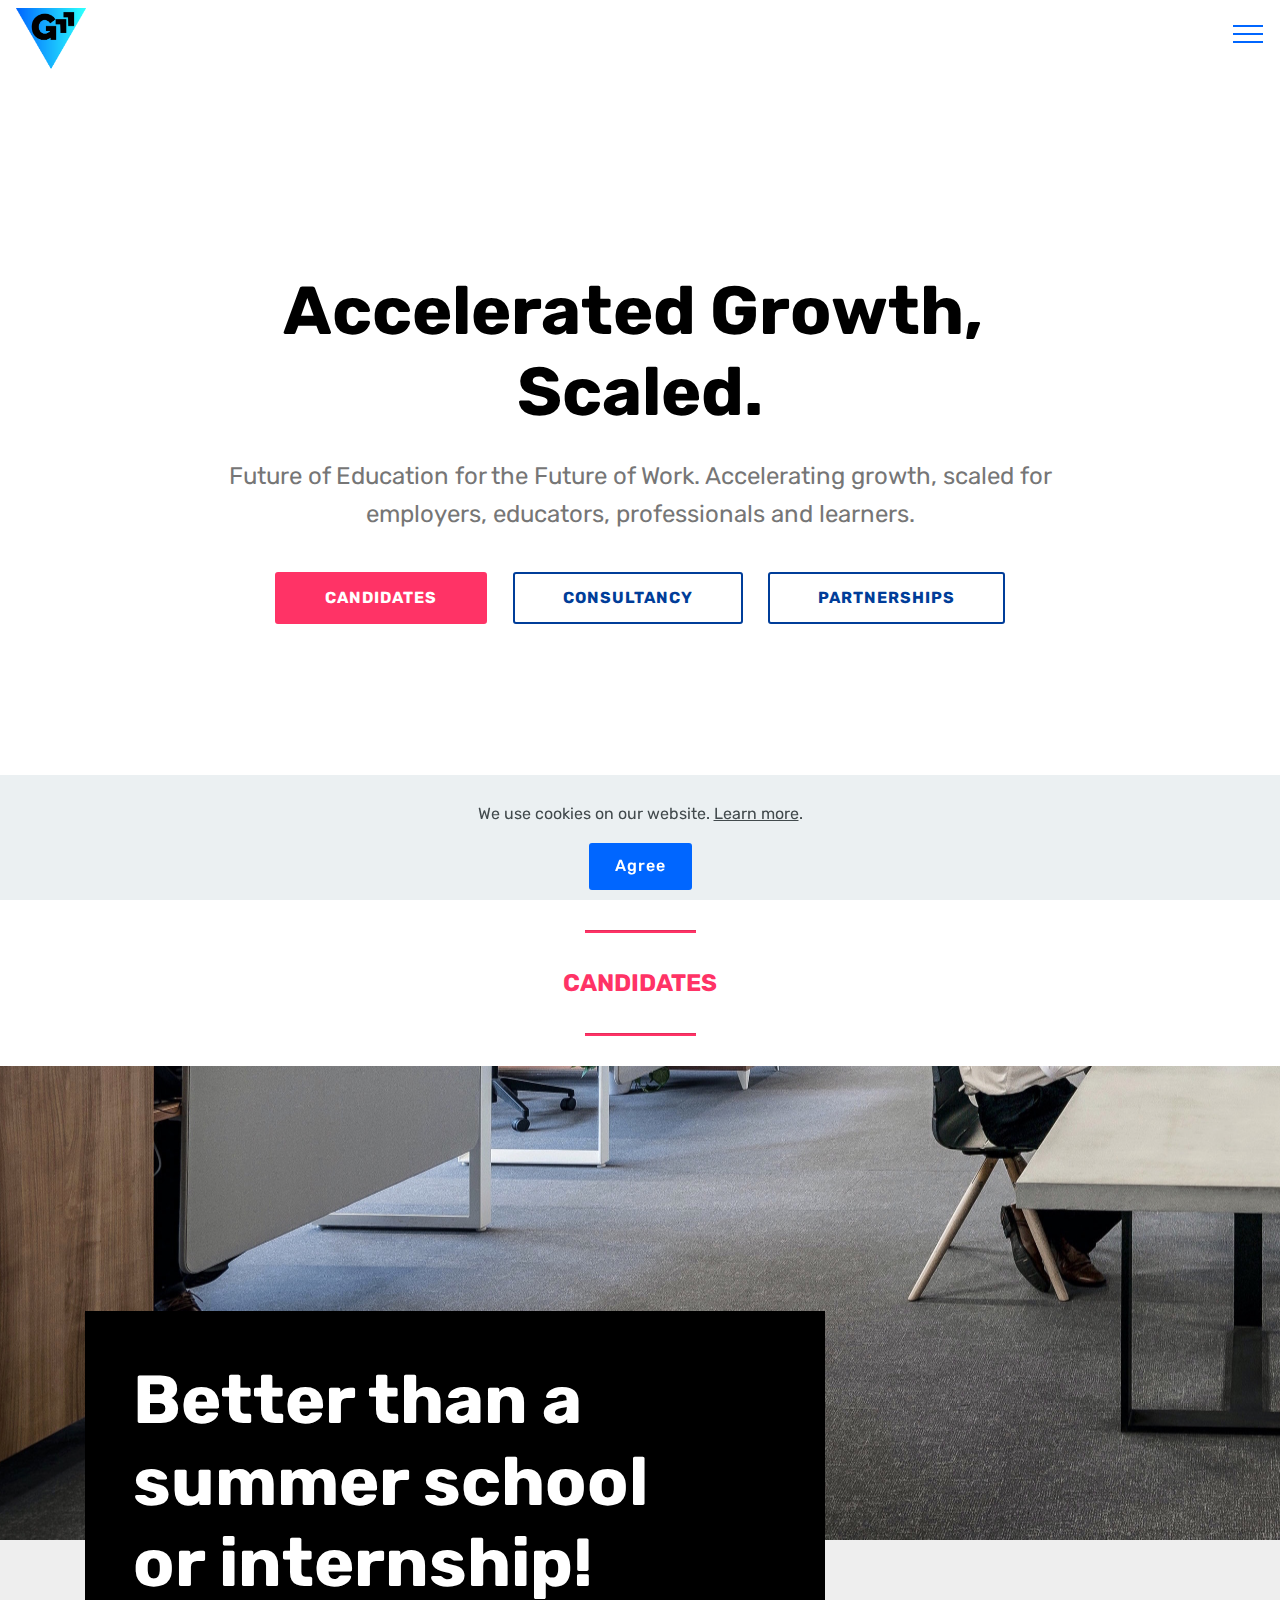
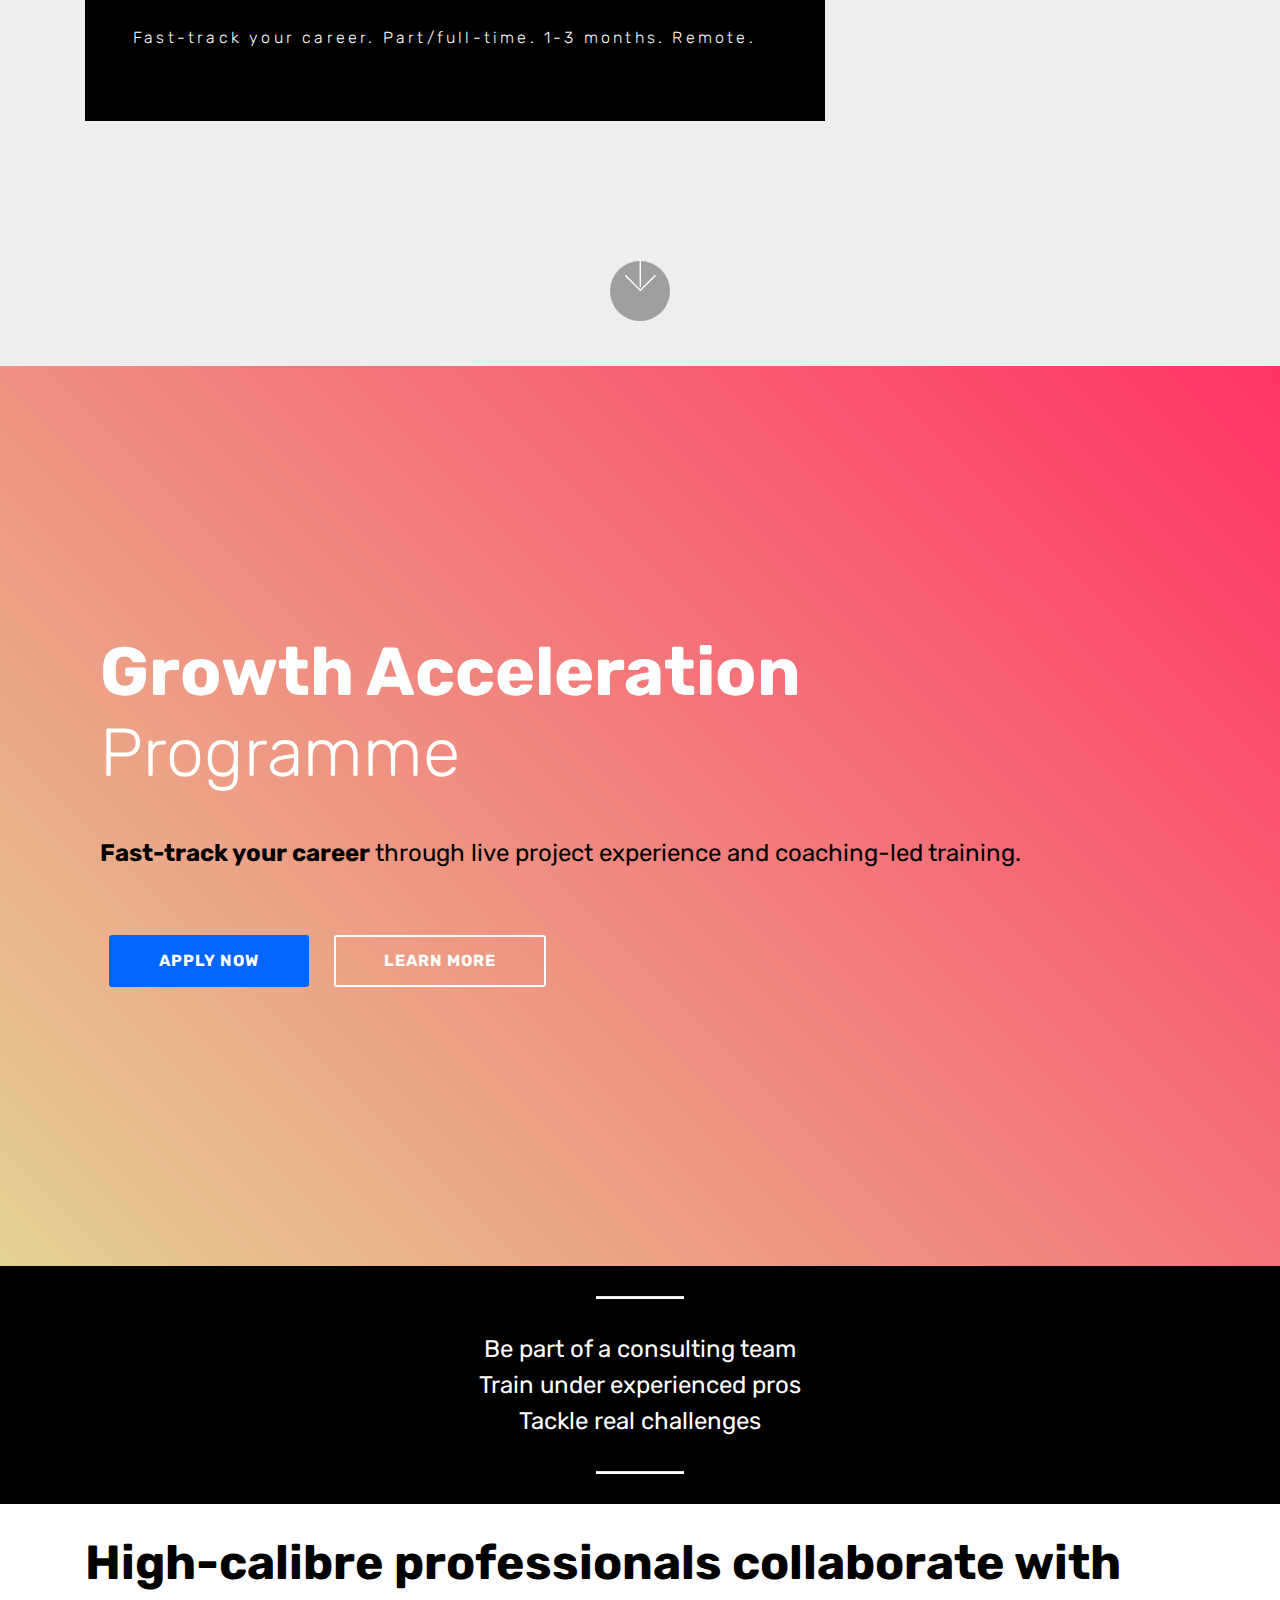
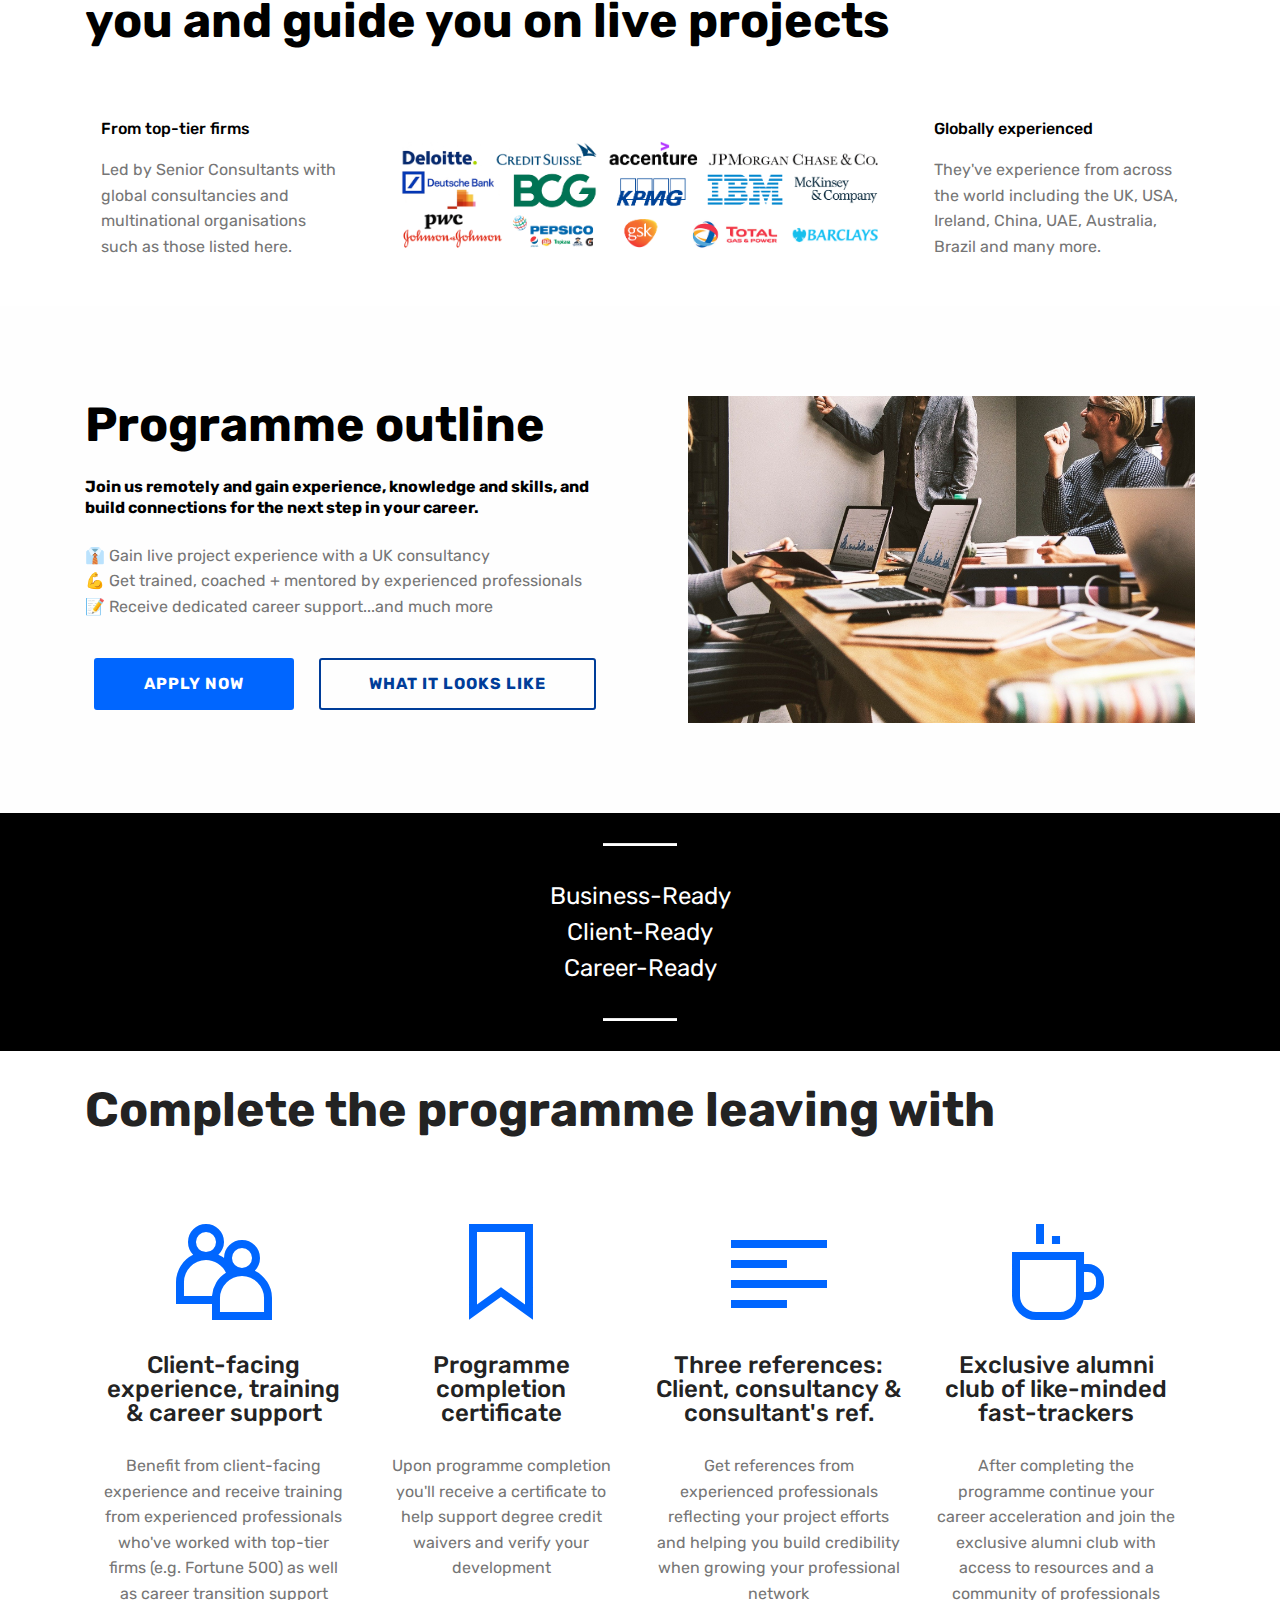
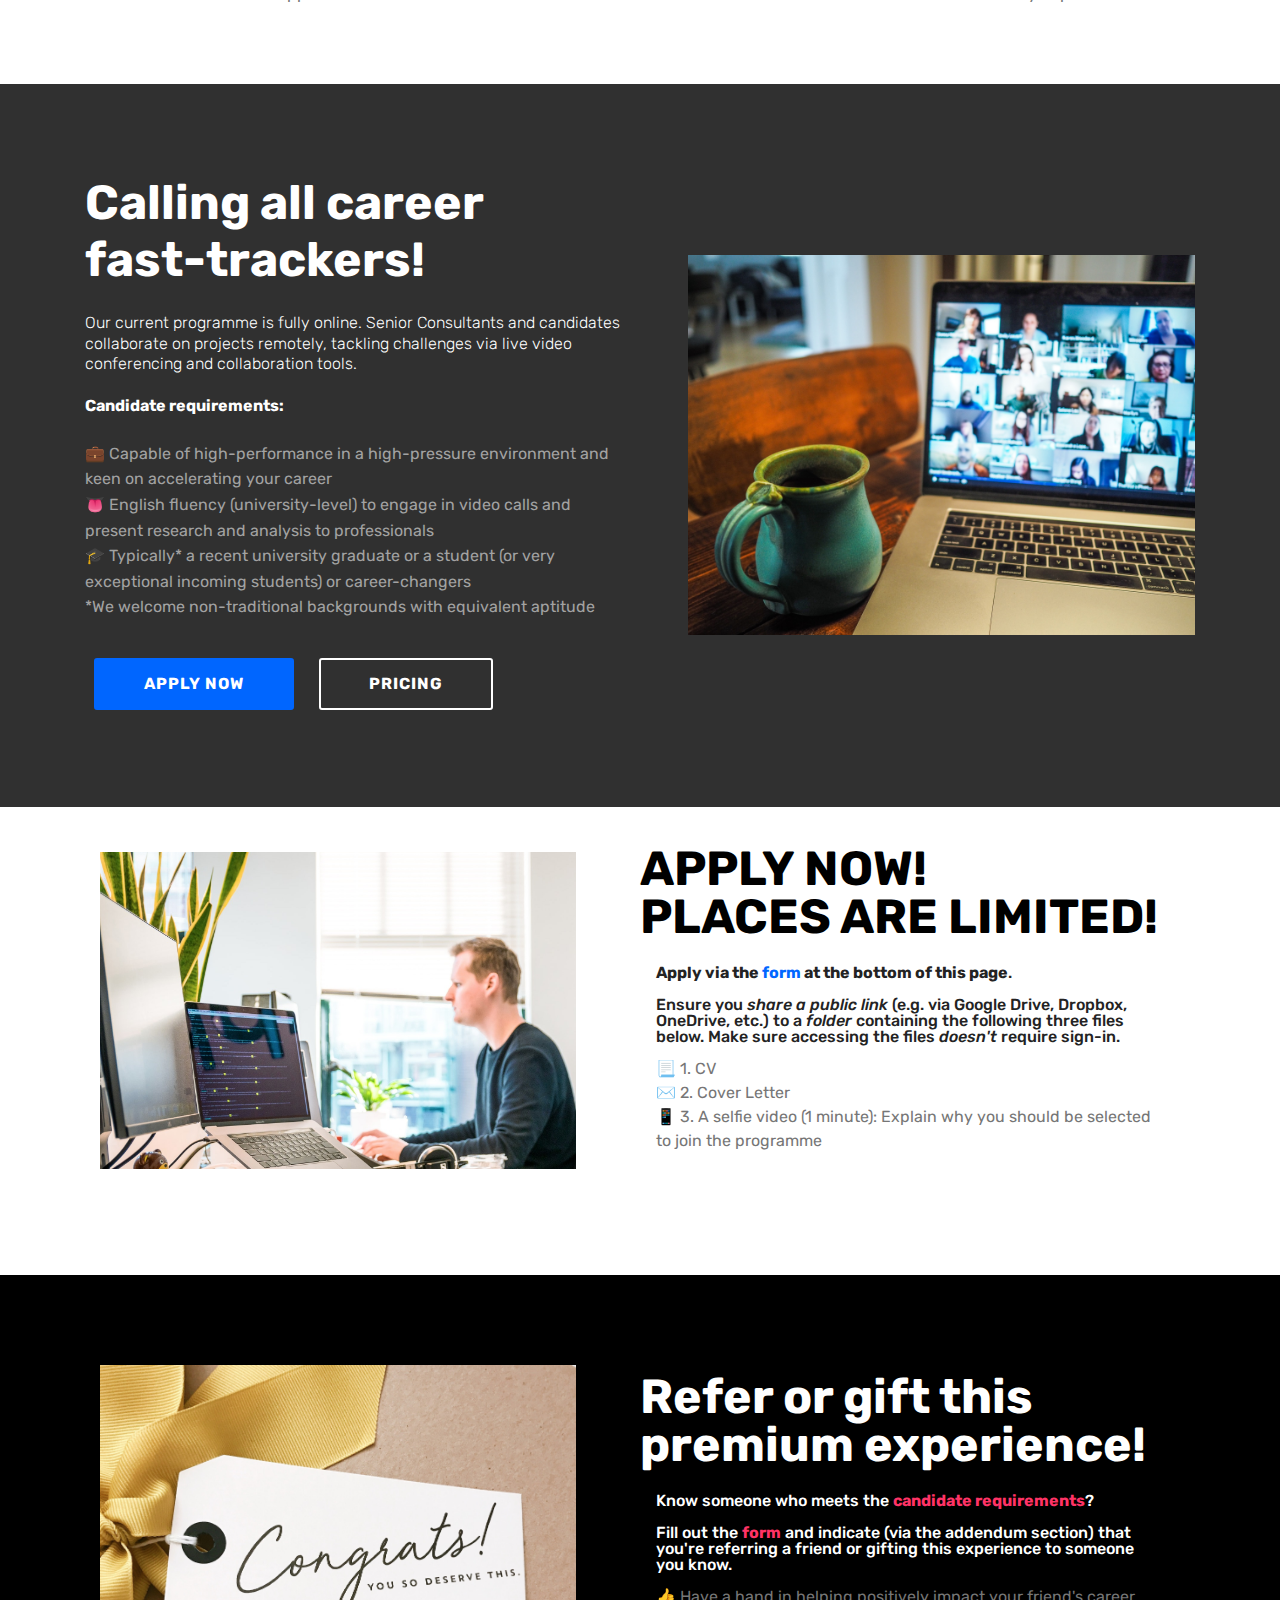
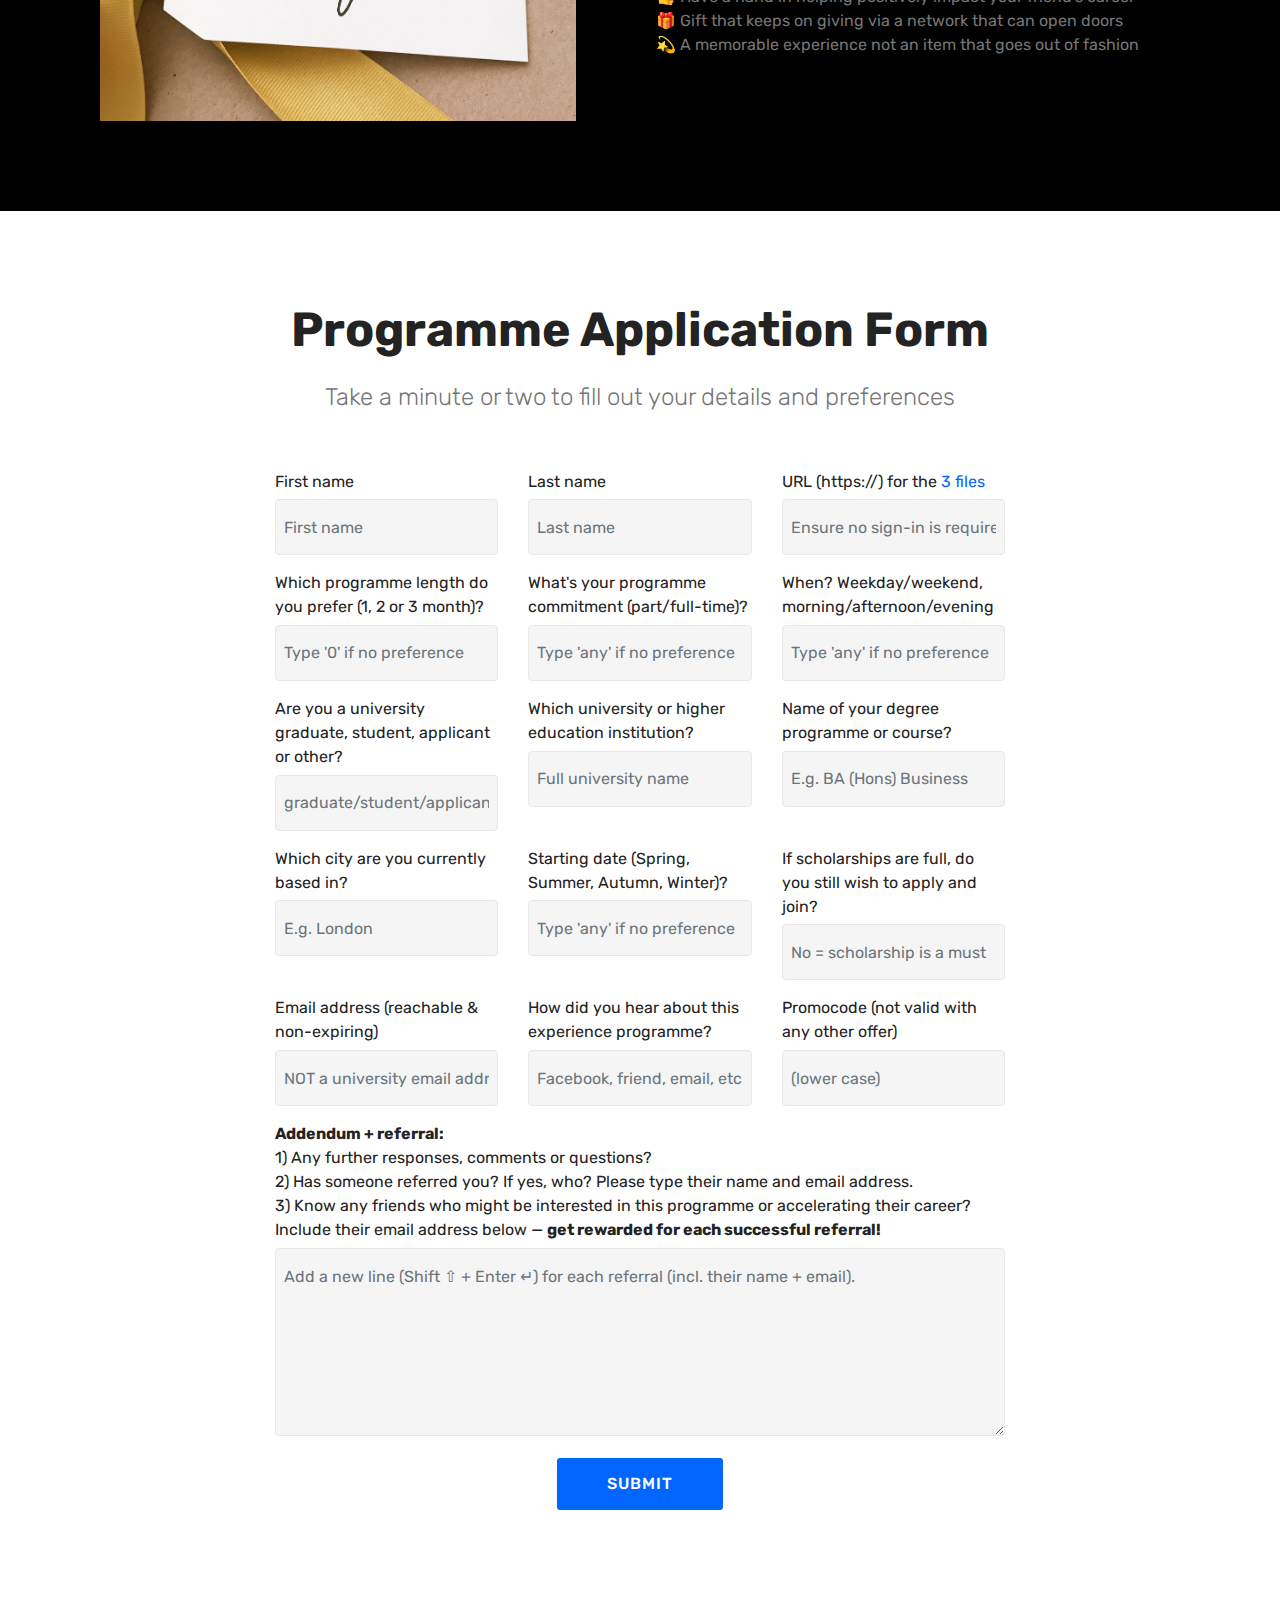
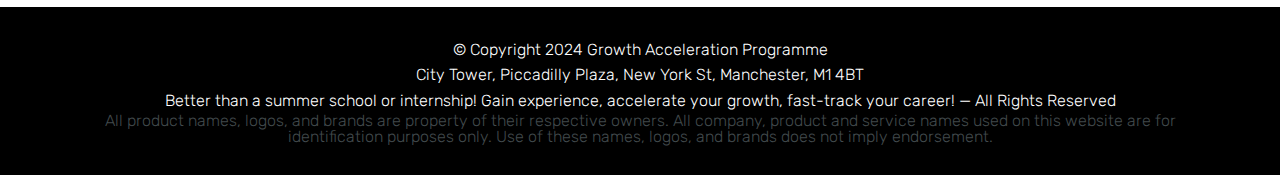
<file: index.html>
<!DOCTYPE html>
<html  >
<head>
  
  <meta charset="UTF-8">
  <meta http-equiv="X-UA-Compatible" content="IE=edge">
  
  <meta name="twitter:card" content="summary_large_image"/>
  <meta name="twitter:image:src" content="assets/images/index-meta.png">
  <meta property="og:image" content="assets/images/index-meta.png">
  <meta name="twitter:title" content="Growth Scaled Experience Programme">
  <meta name="viewport" content="width=device-width, initial-scale=1, minimum-scale=1">
  <link rel="shortcut icon" href="assets/images/029-aaa-growth-aaagrowth-logo-03-rounded-sq-favicon2.png" type="image/x-icon">
  <meta name="description" content="Growth Scaled Experience Programme. Better than Summer School or internship placement! Fast-track your career, accelerate your growth! Get remote virtual experience which is project-based, part-time or full-time freelance consulting, with coaching, learning, training and mentoring.">
  
  
  <title>Growth Scaled Experience Programme</title>
  <link rel="stylesheet" href="assets/web/assets/mobirise-icons/mobirise-icons.css">
  <link rel="stylesheet" href="assets/web/assets/mobirise-icons2/mobirise2.css">
  <link rel="stylesheet" href="assets/bootstrap/css/bootstrap.min.css">
  <link rel="stylesheet" href="assets/bootstrap/css/bootstrap-grid.min.css">
  <link rel="stylesheet" href="assets/bootstrap/css/bootstrap-reboot.min.css">
  <link rel="stylesheet" href="assets/tether/tether.min.css">
  <link rel="stylesheet" href="assets/dropdown/css/style.css">
  <link rel="stylesheet" href="assets/socicon/css/styles.css">
  <link rel="stylesheet" href="assets/theme/css/style.css">
  <link rel="preload" href="https://fonts.googleapis.com/css?family=Rubik:300,300i,400,400i,500,500i,700,700i,900,900i&display=swap" as="style" onload="this.onload=null;this.rel='stylesheet'">
  <noscript><link rel="stylesheet" href="https://fonts.googleapis.com/css?family=Rubik:300,300i,400,400i,500,500i,700,700i,900,900i&display=swap"></noscript>
  <link rel="preload" as="style" href="assets/mobirise/css/mbr-additional.css?v=06sUCL"><link rel="stylesheet" href="assets/mobirise/css/mbr-additional.css?v=06sUCL" type="text/css">

  
  
  
</head>
<body>

<!-- Analytics -->
<!--Start of Tawk.to Script-->
<script type="text/javascript">
var Tawk_API=Tawk_API||{}, Tawk_LoadStart=new Date();
(function(){
var s1=document.createElement("script"),s0=document.getElementsByTagName("script")[0];
s1.async=true;
s1.src='https://embed.tawk.to/5f05d56c5b59f94722ba5763/default';
s1.charset='UTF-8';
s1.setAttribute('crossorigin','*');
s0.parentNode.insertBefore(s1,s0);
})();
</script>
<!--End of Tawk.to Script-->
  
<!-- Facebook Pixel Code -->
<script>
!function(f,b,e,v,n,t,s)
{if(f.fbq)return;n=f.fbq=function(){n.callMethod?
n.callMethod.apply(n,arguments):n.queue.push(arguments)};
if(!f._fbq)f._fbq=n;n.push=n;n.loaded=!0;n.version='2.0';
n.queue=[];t=b.createElement(e);t.async=!0;
t.src=v;s=b.getElementsByTagName(e)[0];
s.parentNode.insertBefore(t,s)}(window,document,'script',
'https://connect.facebook.net/en_US/fbevents.js');
 fbq('init', '580042525989845'); 
fbq('track', 'PageView');
</script>
<noscript>
 <img height="1" width="1" 
src="https://www.facebook.com/tr?id=580042525989845&ev=PageView
&noscript=1"/>
</noscript>
<!-- End Facebook Pixel Code -->
<!-- /Analytics -->


  
  <section class="menu cid-s4J86ll6gX" once="menu" id="menu2-2c">

    

    <nav class="navbar navbar-expand beta-menu navbar-dropdown align-items-center navbar-fixed-top collapsed bg-color transparent">
        <button class="navbar-toggler navbar-toggler-right" type="button" data-toggle="collapse" data-target="#navbarSupportedContent" aria-controls="navbarSupportedContent" aria-expanded="false" aria-label="Toggle navigation">
            <div class="hamburger">
                <span></span>
                <span></span>
                <span></span>
                <span></span>
            </div>
        </button>
        <div class="menu-logo">
            <div class="navbar-brand">
                <span class="navbar-logo">
                    <a href="index.html#header5-64">
                        <img src="assets/images/000-aaa-growth-aaagrowth-logo-01-triangle.png" alt="AAA Growth aaagrowth triangle logo" title="" style="height: 3.8rem;">
                    </a>
                </span>
                
            </div>
        </div>
        <div class="collapse navbar-collapse" id="navbarSupportedContent">
            <ul class="navbar-nav nav-dropdown nav-right" data-app-modern-menu="true"><li class="nav-item"><a class="nav-link link text-black text-primary display-4" href="About-prog.html#header5-9d">About the Programme</a></li><li class="nav-item"><a class="nav-link link text-black text-primary display-4" href="Pricing.html#countdown2-84">Programme Pricing</a></li><li class="nav-item"><a class="nav-link link text-black text-primary display-4" href="Cheat-Sheet.html#header5-6z">Cheat Sheet</a></li><li class="nav-item">
                    <a class="nav-link link text-black display-4" href="Partnerships.html">
                        Partnernships</a>
                </li>
                <li class="nav-item">
                    <a class="nav-link link text-black text-primary display-4" href="Consultancy.html#header6-2g">Consultancy</a>
                </li><li class="nav-item"><a class="nav-link link text-black display-4" href="Experienced-Consultants.html">Experienced Consultants</a></li></ul>
            
        </div>
    </nav>
</section>

<section class="header5 cid-sqHHKyYQuU mbr-fullscreen" id="header5-64">

    

    
    <div class="container">
        <div class="row justify-content-center">
            <div class="mbr-white col-md-10">
                <h1 class="mbr-section-title align-center pb-3 mbr-fonts-style display-1"><strong>Accelerated Growth,&nbsp;</strong><div><strong>Scaled.</strong></div></h1>
                <p class="mbr-text align-center display-5 pb-3 mbr-fonts-style">
                   Future of Education for the Future of Work. Accelerating growth, scaled for employers, educators, professionals and learners.
                </p>
                <div class="mbr-section-btn align-center"><a class="btn btn-md btn-secondary display-4" href="index.html#content9-61"><strong>CANDIDATES</strong></a>
                        <a class="btn btn-md btn-primary-outline display-4" href="Consultancy.html#header6-2g"><strong>CONSULTANCY</strong></a> <a class="btn btn-md btn-primary-outline display-4" href="Partnerships.html#header6-2n"><strong>PARTNERSHIPS</strong></a></div>
            </div>
        </div>
    </div>

    
</section>

<section class="mbr-section article content9 cid-sqrCnqC0Ui" id="content9-61">
    
     

    <div class="container">
        <div class="inner-container" style="width: 100%;">
            <hr class="line" style="width: 10%;">
            <div class="section-text align-center mbr-fonts-style display-5"><div><strong>CANDIDATES</strong></div></div>
            <hr class="line" style="width: 10%;">
        </div>
        </div>
</section>

<section class="header10 cid-s48MTY5guK mbr-fullscreen mbr-parallax-background" id="header10-26">

    

    

    <div class="container">
        <div class="media-container-column mbr-white p-5 align-left col-lg-8 col-md-10">
            <h1 class="mbr-section-title mbr-bold pb-3 mbr-fonts-style display-1">Better than a summer school <br>or internship!<br></h1>
            <h3 class="mbr-section-subtitle mbr-light pb-3 mbr-fonts-style display-4">Fast-track your career. Part/full-time. 1-3 months. Remote.</h3>
            
            
        </div>
    </div>

    <div class="mbr-arrow hidden-sm-down" aria-hidden="true">
        <a href="#next">
            <i class="mbri-down mbr-iconfont"></i>
        </a>
    </div>
</section>

<section class="header11 cid-shgBZcoHIP mbr-fullscreen" id="header11-41">

    <!-- Block parameters controls (Blue "Gear" panel) -->
    
    <!-- End block parameters -->

    
    <div class="container align-left">
        <div class="media-container-column mbr-white col-md-12">
            
            <h1 class="mbr-section-title py-3 mbr-fonts-style display-1"><strong>Growth Acceleration</strong> <br>Programme</h1>
            <p class="mbr-text py-3 mbr-fonts-style display-5"><strong>Fast-track your career</strong> through live project experience and coaching-led training.<br></p>
            <div class="mbr-section-btn py-4"><a class="btn btn-md btn-primary display-4" href="index.html#form1-3r"><strong>APPLY NOW</strong></a>
                    <a class="btn btn-md btn-white-outline display-4" href="index.html#content10-15"><strong>LEARN MORE</strong></a></div>
        </div>
    </div>

    
</section>

<section class="mbr-section article content10 cid-s2zpNuT2KO" id="content10-15">
    
     

    <div class="container">
        <div class="inner-container" style="width: 66%;">
            <hr class="line" style="width: 12%;">
            <div class="section-text align-center mbr-white mbr-fonts-style display-5"><div>Be part of a consulting team</div><div>Train under experienced pros</div><div>Tackle real challenges</div></div>
            <hr class="line" style="width: 12%;">
        </div>
    </div>
</section>

<section class="features12 cid-s2Ayu9SrwD" id="features12-1g">
    
    

    

    <div class="container">
        <h2 class="mbr-section-title pb-2 mbr-fonts-style display-2"><strong>High-calibre professionals collaborate with you and guide you on live projects</strong></h2>
        

        <div class="media-container-row pt-5">
            <div class="block-content align-right">
                <div class="card pl-3 pr-3">
                    <div class="mbr-card-img-title">
                        
                        <div class="mbr-crt-title">
                            <h4 class="card-title py-2 mbr-crt-title mbr-fonts-style display-7">From top-tier firms</h4>
                        </div>
                    </div>                

                    <div class="card-box">
                        <p class="mbr-text mbr-section-text mbr-fonts-style display-7">
                            Led by Senior Consultants with global consultancies and multinational organisations such as those listed here.</p>
                    </div>
                </div>

                
            </div>

            <div class="mbr-figure m-auto" style="width: 50%;">
                <img src="assets/images/003-aaa-growth-aaagrowth-top-tier-firms.png" alt="AAA Growth aaagrowth top-tier firms" title="">
            </div>

            <div class="block-content align-left">
                <div class="card pl-3 pr-3">
                    <div class="mbr-card-img-title">
                        
                        <div class="mbr-crt-title">
                            <h4 class="card-title py-2 mbr-crt-title mbr-fonts-style display-7">Globally experienced</h4>
                        </div>
                    </div>                

                    <div class="card-box">
                        <p class="mbr-text mbr-section-text mbr-fonts-style display-7">
                            They've experience from across the world including the UK, USA, Ireland, China, UAE, Australia, Brazil and many more.</p>
                    </div>
                </div>

                
            </div>
        </div>
    </div>
</section>

<section class="header3 cid-t2Ccszids2 mbr-parallax-background" id="header3-9j">

    

    <div class="mbr-overlay" style="opacity: 0.9; background-color: rgb(255, 255, 255);">
    </div>

    <div class="container">
        <div class="media-container-row">
            <div class="mbr-figure" style="width: 100%;">
                <img src="assets/images/mbr.jpeg" alt="AAA Growth aaagrowth Programme Outline">
            </div>

            <div class="media-content">
                <h1 class="mbr-section-title mbr-white pb-3 mbr-fonts-style display-2"><strong>Programme outline</strong></h1>
                <h3 class="mbr-section-subtitle align-left mbr-white mbr-light pb-3 mbr-fonts-style display-7"><strong>Join us remotely and gain experience, knowledge and skills, and build connections for the next step in your career.</strong></h3>
                <div class="mbr-section-text mbr-white pb-3 ">
                    <p class="mbr-text mbr-fonts-style display-7">👔 Gain live project experience with a UK consultancy<br>💪 Get trained, coached + mentored by experienced professionals<br>📝 Receive dedicated career support...and much more</p>
                </div>
                <div class="mbr-section-btn"><a class="btn btn-md btn-primary display-4" href="index.html#form1-3r"><strong>APPLY NOW</strong></a>
                    <a class="btn btn-md btn-primary-outline display-4" href="About-prog.html#header5-9d"><strong>WHAT IT LOOKS LIKE</strong></a></div>
            </div>
        </div>
    </div>

</section>

<section class="mbr-section article content10 cid-sqGKhVYby8" id="content10-62">
    
     

    <div class="container">
        <div class="inner-container" style="width: 66%;">
            <hr class="line" style="width: 10%;">
            <div class="section-text align-center mbr-white mbr-fonts-style display-5">Business-Ready<div>Client-Ready</div><div>Career-Ready</div></div>
            <hr class="line" style="width: 10%;">
        </div>
    </div>
</section>

<section class="header13 cid-sqrppKnc2U" id="header13-60">

    

    

    <div class="container">
        

        <h1 class="mbr-section-title align-center pb-3 mbr-bold mbr-fonts-style display-2">Complete the programme leaving with</h1>

        
    </div>
    
</section>

<section class="features1 cid-snRqG7ag7M" id="features1-5j">
    
    

    
    <div class="container">
        <div class="media-container-row">

            <div class="card p-3 col-12 col-md-6 col-lg-3">
                <div class="card-img pb-3">
                    <span class="mbr-iconfont mobi-mbri-users mobi-mbri" style="color: rgb(0, 102, 255); fill: rgb(0, 102, 255);"></span>
                </div>
                <div class="card-box">
                    <h4 class="card-title py-3 mbr-fonts-style display-5">Client-facing experience, training &amp; career support</h4>
                    <p class="mbr-text mbr-fonts-style display-7">
                        Benefit from client-facing experience and receive training from experienced professionals who've worked with top-tier firms (e.g. Fortune 500) as well as career transition support</p>
                </div>
            </div>

            <div class="card p-3 col-12 col-md-6 col-lg-3">
                <div class="card-img pb-3">
                    <span class="mbr-iconfont mobi-mbri-bookmark mobi-mbri" style="color: rgb(0, 102, 255); fill: rgb(0, 102, 255);"></span>
                </div>
                <div class="card-box">
                    <h4 class="card-title py-3 mbr-fonts-style display-5">Programme completion certificate</h4>
                    <p class="mbr-text mbr-fonts-style display-7">
                        Upon programme completion you'll receive a certificate to help support degree credit waivers and verify your development</p>
                </div>
            </div>

            <div class="card p-3 col-12 col-md-6 col-lg-3">
                <div class="card-img pb-3">
                    <span class="mbr-iconfont mobi-mbri-align-left mobi-mbri" style="color: rgb(0, 102, 255); fill: rgb(0, 102, 255);"></span>
                </div>
                <div class="card-box">
                    <h4 class="card-title py-3 mbr-fonts-style display-5">Three references: Client, consultancy &amp; consultant's ref.</h4>
                    <p class="mbr-text mbr-fonts-style display-7">Get references from experienced professionals reflecting your project efforts and helping you build credibility when growing your professional network</p>
                </div>
            </div>

            <div class="card p-3 col-12 col-md-6 col-lg-3">
                <div class="card-img pb-3">
                    <span class="mbr-iconfont mobi-mbri-hot-cup mobi-mbri" style="color: rgb(0, 102, 255); fill: rgb(0, 102, 255);"></span>
                </div>
                <div class="card-box">
                    <h4 class="card-title py-3 mbr-fonts-style display-5">Exclusive alumni club of like-minded fast-trackers</h4>
                    <p class="mbr-text mbr-fonts-style display-7">After completing the programme continue your career acceleration and join the exclusive alumni club with access to resources and a community of professionals</p>
                </div>
            </div>

        </div>

    </div>

</section>

<section class="header3 cid-t2CnLC0PMG mbr-parallax-background" id="header3-a1">

    

    <div class="mbr-overlay" style="opacity: 0.8; background-color: rgb(0, 0, 0);">
    </div>

    <div class="container">
        <div class="media-container-row">
            <div class="mbr-figure" style="width: 100%;">
                <img src="assets/images/006-aaa-growth-aaagrowth-zoom-call-career-fast-trackers.jpg" alt="AAA Growth aaagrowth zoom call career fast-trackers">
            </div>

            <div class="media-content">
                <h1 class="mbr-section-title mbr-white pb-3 mbr-fonts-style display-2"><strong>Calling all career <br>fast-trackers!</strong></h1>
                <h3 class="mbr-section-subtitle align-left mbr-white mbr-light pb-3 mbr-fonts-style display-7">Our current programme is fully online. Senior Consultants and candidates collaborate on projects remotely, tackling challenges via live video conferencing and collaboration tools.&nbsp;<div><strong><br></strong></div><div><strong>Candidate requirements:</strong></div></h3>
                <div class="mbr-section-text mbr-white pb-3 ">
                    <p class="mbr-text mbr-fonts-style display-7">💼 Capable of high-performance in a high-pressure environment and keen on accelerating your career <br>👅 English fluency (university-level) to engage in video calls and present research and analysis to professionals<br>🎓 Typically* a recent university graduate or a student (or very exceptional incoming students) or career-changers<br>*We welcome non-traditional backgrounds with equivalent aptitude</p>
                </div>
                <div class="mbr-section-btn"><a class="btn btn-md btn-primary display-4" href="index.html#form1-3r"><strong>APPLY NOW</strong></a>
                    <a class="btn btn-md btn-white-outline display-4" href="Pricing.html#countdown2-84"><strong>PRICING</strong></a></div>
            </div>
        </div>
    </div>

</section>

<section class="features11 cid-s2zzzjh72g" id="features11-1b">

    

    

    <div class="container">   
        <div class="col-md-12">
            <div class="media-container-row">
                <div class="mbr-figure m-auto" style="width: 50%;">
                    <img src="assets/images/007-aaa-growth-aaagrowth-apply-now-places-limited.jpeg" alt="AAA Growth aaagrowth apply now" title="">
                </div>
                <div class=" align-left aside-content">
                    <h2 class="mbr-title pt-2 mbr-fonts-style display-2"><strong>APPLY NOW! <br>PLACES ARE LIMITED!</strong></h2>
                    <div class="mbr-section-text">
                        
                    </div>

                    <div class="block-content">
                        <div class="card p-3 pr-3">
                            <div class="media">
                                     
                                <div class="media-body">
                                    <h4 class="card-title mbr-fonts-style display-7"><strong>Apply via the&nbsp;<b><a href="index.html#form1-3r" target="_blank" class="text-primary"><b>form</b></a>&nbsp;at the bottom of this page</b></strong>.&nbsp;<br><br>Ensure you <em>share a public link</em> (e.g. via Google Drive, Dropbox, OneDrive, etc.) to a <em>folder</em> containing the following three files below. Make sure accessing the files <em>doesn't</em> require sign-in.</h4>
                                </div>
                            </div>                

                            <div class="card-box">
                                <p class="block-text mbr-fonts-style display-7">📃 1. CV<br>✉️ 2. Cover Letter<br>📱 3. A selfie video (1 minute): Explain why you should be selected to join the programme<br></p>
                            </div>
                        </div>

                        
                    </div>
                </div>
            </div>
        </div> 
    </div>          
</section>

<section class="features11 cid-s5YLrzv7E1" id="features11-3d">

    

    

    <div class="container">   
        <div class="col-md-12">
            <div class="media-container-row">
                <div class="mbr-figure m-auto" style="width: 50%;">
                    <img src="assets/images/008-aaa-growth-aaagrowth-gift-this-experience.jpeg" alt="AAA Growth aaagrowth refer or gift this experience" title="">
                </div>
                <div class=" align-left aside-content">
                    <h2 class="mbr-title pt-2 mbr-fonts-style display-2"><strong>Refer or gift this premium experience!</strong></h2>
                    <div class="mbr-section-text">
                        
                    </div>

                    <div class="block-content">
                        <div class="card p-3 pr-3">
                            <div class="media">
                                     
                                <div class="media-body">
                                    <h4 class="card-title mbr-fonts-style display-7">Know someone who meets the <a href="index.html#header3-a1" class="text-secondary text-primary"><strong>candidate requirements</strong></a>?<br><br>Fill out the <font color="#ff3366"><a href="index.html#form1-3r" class="text-secondary"><strong>form</strong></a></font>&nbsp;and indicate (via the addendum section) that you're referring a friend or gifting this experience to someone you know.&nbsp;</h4>
                                </div>
                            </div>                

                            <div class="card-box">
                                <p class="block-text mbr-fonts-style display-7">👍 Have a hand in helping positively impact your friend's career<br>🎁 Gift that keeps on giving via a network that can open doors<br>💫 A memorable experience not an item that goes out of fashion<br></p>
                            </div>
                        </div>

                        
                    </div>
                </div>
            </div>
        </div> 
    </div>          
</section>

<section class="mbr-section form1 cid-sf0KEhzi3Z" id="form1-3r">

    

    
    <div class="container">
        <div class="row justify-content-center">
            <div class="title col-12 col-lg-8">
                <h2 class="mbr-section-title align-center pb-3 mbr-fonts-style display-2"><strong>Programme Application Form</strong></h2>
                <h3 class="mbr-section-subtitle align-center mbr-light pb-3 mbr-fonts-style display-5">Take a minute or two to fill out your details and preferences</h3>
            </div>
        </div>
    </div>
    <div class="container">
        <div class="row justify-content-center">
            <div class="media-container-column col-lg-8">
                <!---Formbuilder Form--->
                <form action="https://www.aaagrowth.com/Thankyou.html" method="POST" class="mbr-form form-with-styler" data-verified="">
                    <div class="row">
                        
                        <div hidden="hidden" data-form-alert-danger="" class="alert alert-danger col-12">
                        </div>
                    </div>
                    <div class="dragArea row">
                        <div class="col-md-4  form-group" data-for="name">
                            <label for="first name-form1-3r" class="form-control-label mbr-fonts-style display-7">First name<br></label>
                            <input type="text" name="first name" data-form-field="First Name" required="required" class="form-control display-7" placeholder="First name" id="first name-form1-3r">
                        </div>
                        <div class="col-md-4  form-group" data-for="name">
                            <label for="last name-form1-3r" class="form-control-label mbr-fonts-style display-7">Last name<br></label>
                            <input type="text" name="last name" data-form-field="Last Name" required="required" class="form-control display-7" placeholder="Last name" id="last name-form1-3r">
                        </div>
                        <div data-for="URL" class="col-md-4  form-group">
                            <label for="url-form1-3r" class="form-control-label mbr-fonts-style display-7">URL (https://) for the <a href="index.html#features11-1b" class="text-primary">3 files</a><br></label>
                            <input type="url" name="url" data-form-field="url" required="required" class="form-control display-7" placeholder="Ensure no sign-in is required" id="url-form1-3r">
                        </div>
                        <div class="col-md-4  form-group" data-for="name">
                            <label for="length-form1-3r" class="form-control-label mbr-fonts-style display-7">Which programme length do you prefer (1, 2 or 3 month)?</label>
                            <input type="number" name="length" data-form-field="Length" required="required" class="form-control display-7" placeholder="Type '0' if no preference" id="length-form1-3r">
                        </div>
                        <div class="col-md-4  form-group" data-for="mode">
                            <label for="mode-form1-3r" class="form-control-label mbr-fonts-style display-7">What's your programme commitment (part/full-time)?<br></label>
                            <input type="text" name="mode" data-form-field="Mode" required="required" class="form-control display-7" placeholder="Type 'any' if no preference" id="mode-form1-3r">
                        </div>
                        <div data-for="name" class="col-md-4  form-group">
                            <label for="availability-form1-3r" class="form-control-label mbr-fonts-style display-7"> When? Weekday/weekend, morning/afternoon/evening<br></label>
                            <input type="text" name="availability" data-form-field="Availability" required="required" class="form-control display-7" placeholder="Type 'any' if no preference" id="availability-form1-3r">
                        </div>
                        <div data-for="level" class="col-md-4  form-group">
                            <label for="level-form1-3r" class="form-control-label mbr-fonts-style display-7">Are you a university graduate, student, applicant or other?<br></label>
                            <input type="text" name="level" data-form-field="Level" required="required" class="form-control display-7" placeholder="graduate/student/applicant" id="level-form1-3r">
                        </div>
                        <div data-for="level" class="col-md-4  form-group">
                            <label for="uni-form1-3r" class="form-control-label mbr-fonts-style display-7">Which university or higher education institution?<br></label>
                            <input type="text" name="uni" data-form-field="Uni" required="required" class="form-control display-7" placeholder="Full university name" id="uni-form1-3r">
                        </div>
                        <div data-for="level" class="col-md-4  form-group">
                            <label for="subject-form1-3r" class="form-control-label mbr-fonts-style display-7">Name of your degree programme or course?<br></label>
                            <input type="text" name="subject" data-form-field="Subject" required="required" class="form-control display-7" placeholder="E.g. BA (Hons) Business" id="subject-form1-3r">
                        </div>
                        <div data-for="level" class="col-md-4  form-group">
                            <label for="city-form1-3r" class="form-control-label mbr-fonts-style display-7">Which city are you currently based in?<br></label>
                            <input type="text" name="city" data-form-field="City" required="required" class="form-control display-7" placeholder="E.g. London" id="city-form1-3r">
                        </div>
                        <div data-for="name" class="col-md-4  form-group">
                            <label for="season-form1-3r" class="form-control-label mbr-fonts-style display-7"> Starting date (Spring, Summer, Autumn, Winter)?<br></label>
                            <input type="text" name="season" data-form-field="Season" required="required" class="form-control display-7" placeholder="Type 'any' if no preference" id="season-form1-3r">
                        </div>
                         <div data-for="level" class="col-md-4  form-group">
                            <label for="scholarship-form1-3r" class="form-control-label mbr-fonts-style display-7">If scholarships are full, do you still wish to apply and join?<br></label>
                            <input type="text" name="scholarship" data-form-field="Scholarship" required="required" class="form-control display-7" placeholder="No = scholarship is a must" id="scholarship-form1-3r">
                        </div>
                        <div class="col-md-4  form-group" data-for="email">
                            <label for="email-form1-3r" class="form-control-label mbr-fonts-style display-7">Email address (reachable &amp; non-expiring)<br></label>
                            <input type="email" name="email" data-form-field="Email" required="required" class="form-control display-7" placeholder="NOT a university email address" id="email-form1-3r">
                        </div>
                        <div data-for="level" class="col-md-4  form-group">
                            <label for="hear-form1-3r" class="form-control-label mbr-fonts-style display-7">How did you hear about this experience programme?<br></label>
                            <input type="text" name="hear" data-form-field="Hear" required="required" class="form-control display-7" placeholder="Facebook, friend, email, etc." id="hear-form1-3r">
                        </div>
                        <div data-for="level" class="col-md-4  form-group">
                            <label for="promocode-form1-3r" class="form-control-label mbr-fonts-style display-7">Promocode (not valid with any other offer)<br></label>
                            <input type="text" name="promocode" data-form-field="Promocode" class="form-control display-7" placeholder="(lower case)" id="promocode-form1-3r">
                        </div>
                        <div data-for="message" class="col-md-12 form-group">
                            <label for="message-form1-3r" class="form-control-label mbr-fonts-style display-7"><strong>Addendum + referral:</strong><br>1) Any further responses, comments or questions?<br>2) Has someone referred you? If yes, who? Please type their name and email address.&nbsp;<br>3) Know any friends who might be interested in this programme or accelerating their career?<br>Include their email address below — <strong>get rewarded for each successful referral!</strong><br></label>
                            <textarea name="message" data-form-field="Message" required="required" class="form-control display-7" placeholder="Add a new line (Shift ⇧ + Enter ↵) for each referral (incl. their name + email)." id="message-form1-3r"></textarea>
                        </div>
                        <div class="col-md-12 input-group-btn align-center"><button type="submit" class="btn btn-primary btn-form display-4" href="Thankyou.html#header10-4a">SUBMIT</button></div>
                    </div>
                </form><!---Formbuilder Form--->
            </div>
        </div>
    </div>
</section>

<section once="footers" class="cid-skX6EQSEmb" id="footer6-4f">

    

    

    <div class="container">
        <div class="media-container-row align-center mbr-white">
            <div class="col-12">
                <p class="mbr-text mb-0 mbr-fonts-style display-4">
                    © Copyright 2024 Growth Acceleration Programme<br>City Tower, Piccadilly Plaza, New York St, Manchester, M1 4BT<br>Better than a summer school or internship! Gain experience, accelerate your growth, fast-track your career! — All Rights Reserved<br></p>
            </div>
        </div>
    </div>
    <div class="container">
        <div class="media-container-row1 align-center mbr-white">
            <div class="col-12">
                <p class="mbr-text1 mb-0 mbr-fonts-style display-4">
                    All product names, logos, and brands are property of their respective owners. All company, product and service names used on this website are for identification purposes only. Use of these names, logos, and brands does not imply endorsement.<br></p>
            </div>
        </div>
    </div>
</section><section><a href="https://mobiri.se"></a><a href="https://mobiri.se"></a></section><script src="assets/popper/popper.min.js"></script>  <script src="assets/web/assets/jquery/jquery.min.js"></script>  <script src="assets/bootstrap/js/bootstrap.min.js"></script>  <script src="assets/web/assets/cookies-alert-plugin/cookies-alert-core.js"></script>  <script src="assets/web/assets/cookies-alert-plugin/cookies-alert-script.js"></script>  <script src="assets/tether/tether.min.js"></script>  <script src="assets/smoothscroll/smooth-scroll.js"></script>  <script src="assets/dropdown/js/nav-dropdown.js"></script>  <script src="assets/dropdown/js/navbar-dropdown.js"></script>  <script src="assets/touchswipe/jquery.touch-swipe.min.js"></script>  <script src="assets/parallax/jarallax.min.js"></script>  <script src="assets/playervimeo/vimeo_player.js"></script>  <script src="assets/theme/js/script.js"></script>  
  
  
<input name="cookieData" type="hidden" data-cookie-cookiesAlertType='false' data-cookie-customDialogSelector='null' data-cookie-colorText='#424a4d' data-cookie-colorBg='rgb(234, 239, 241)' data-cookie-opacityOverlay='80' data-cookie-bgOpacity='94' data-cookie-textButton='Agree' data-cookie-rejectText='Reject' data-cookie-colorButton='#0066ff' data-cookie-rejectColor='#ffffff' data-cookie-colorLink='#424a4d' data-cookie-underlineLink='true' data-cookie-text="We use cookies on our website. <a href='https://www.cookiesandyou.com/'>Learn more</a>.">
  </body>
</html>
</file>
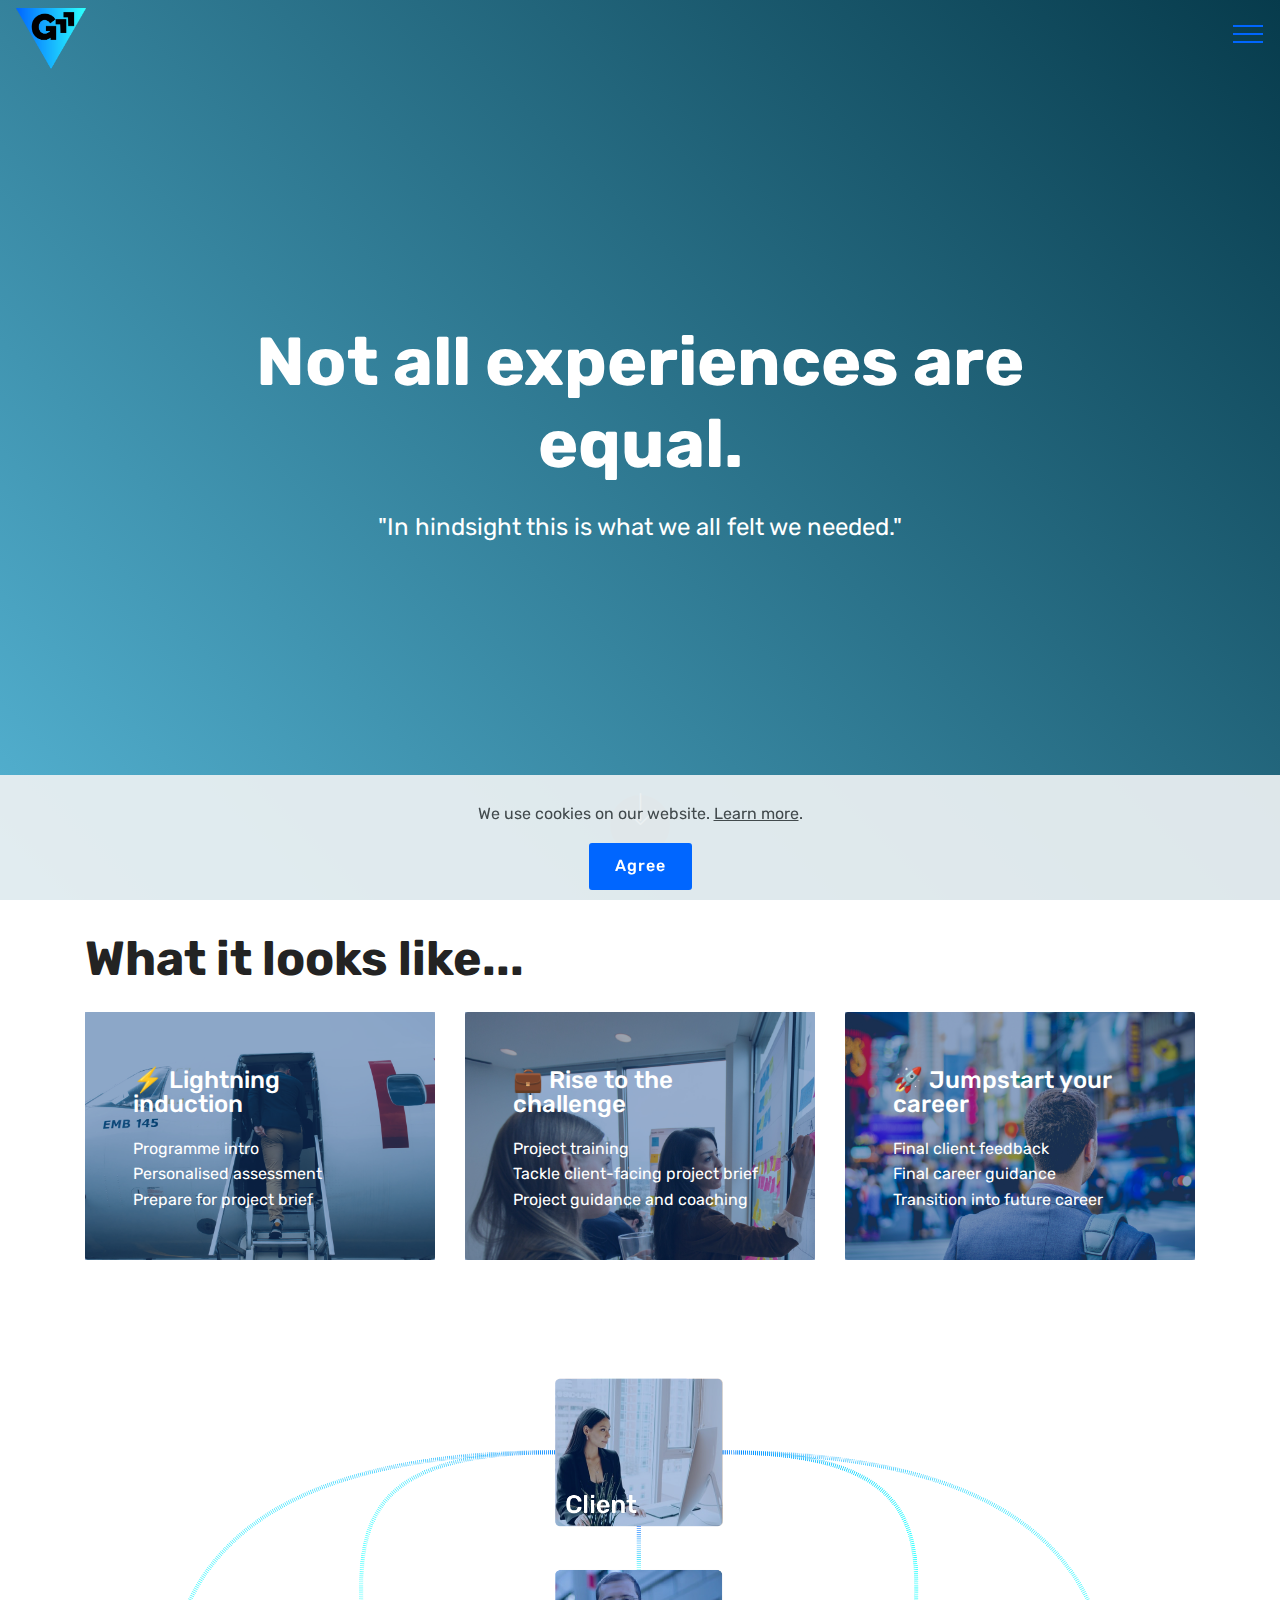
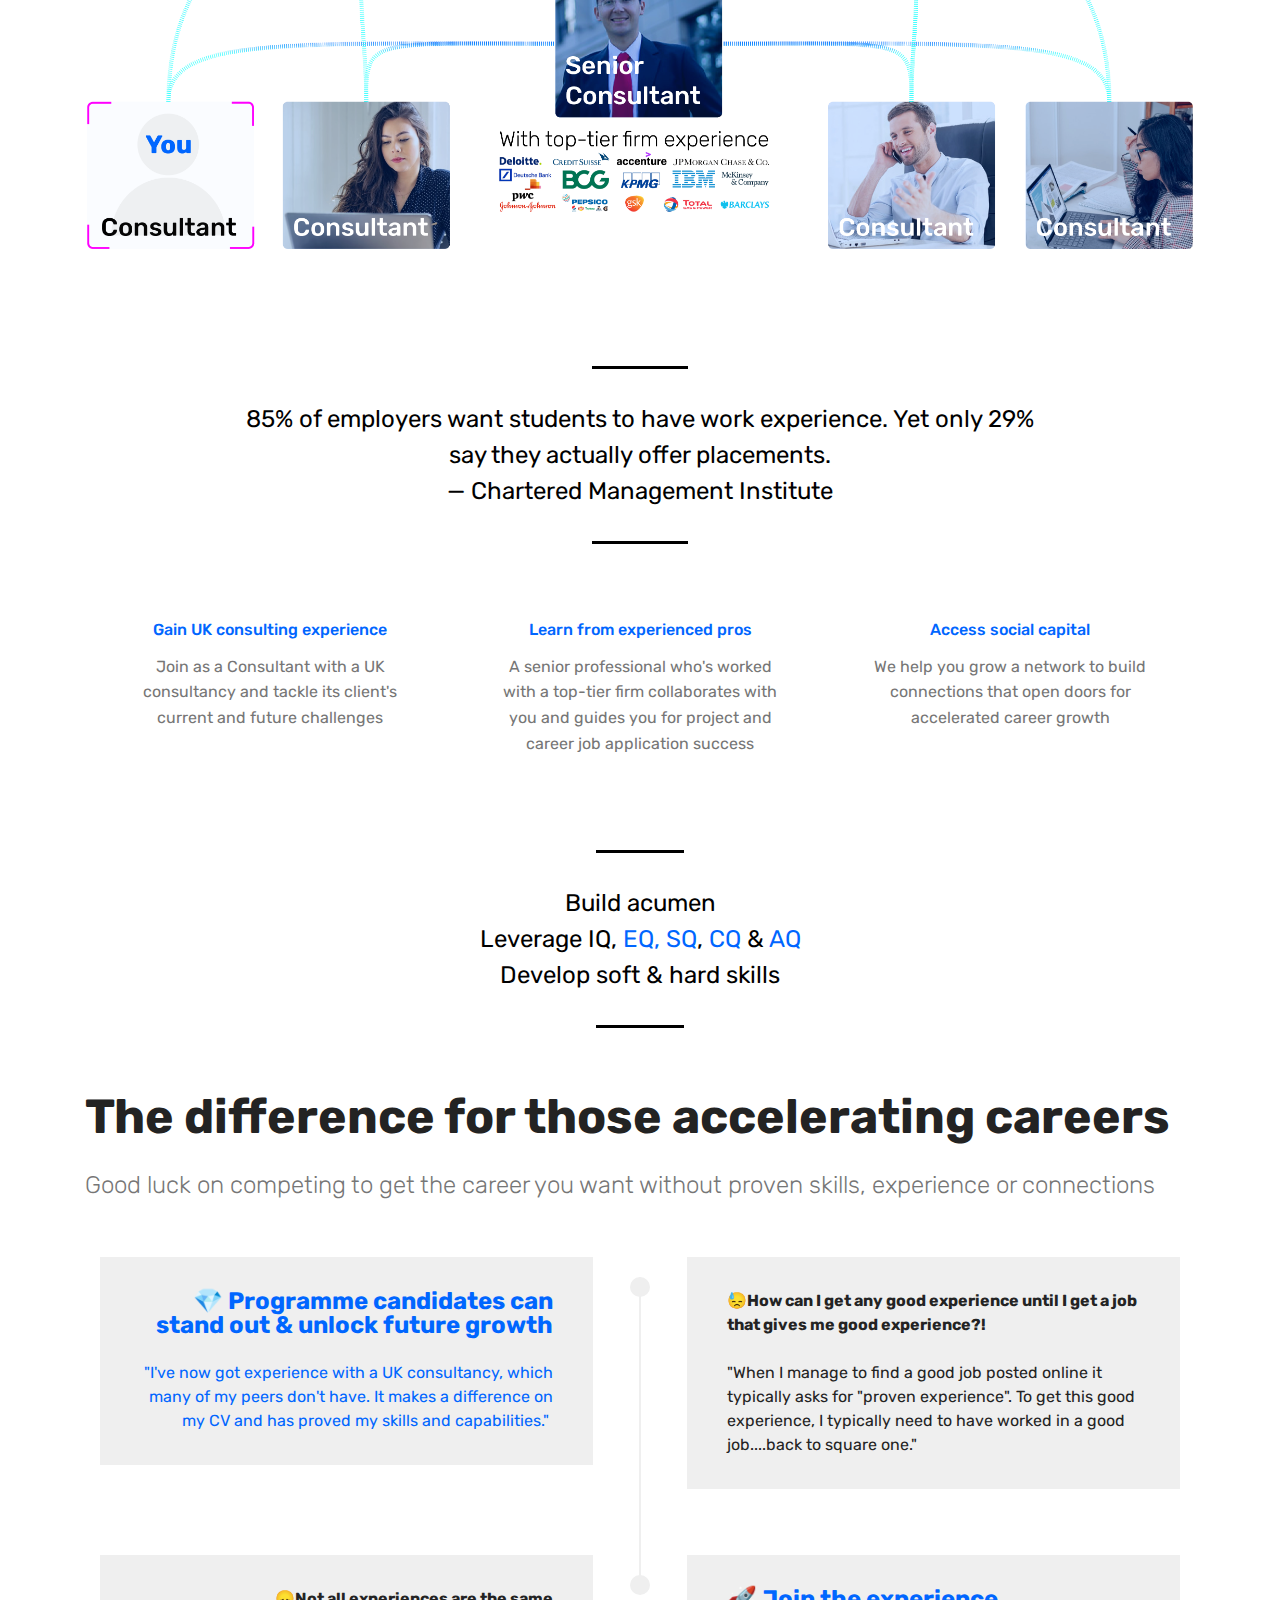
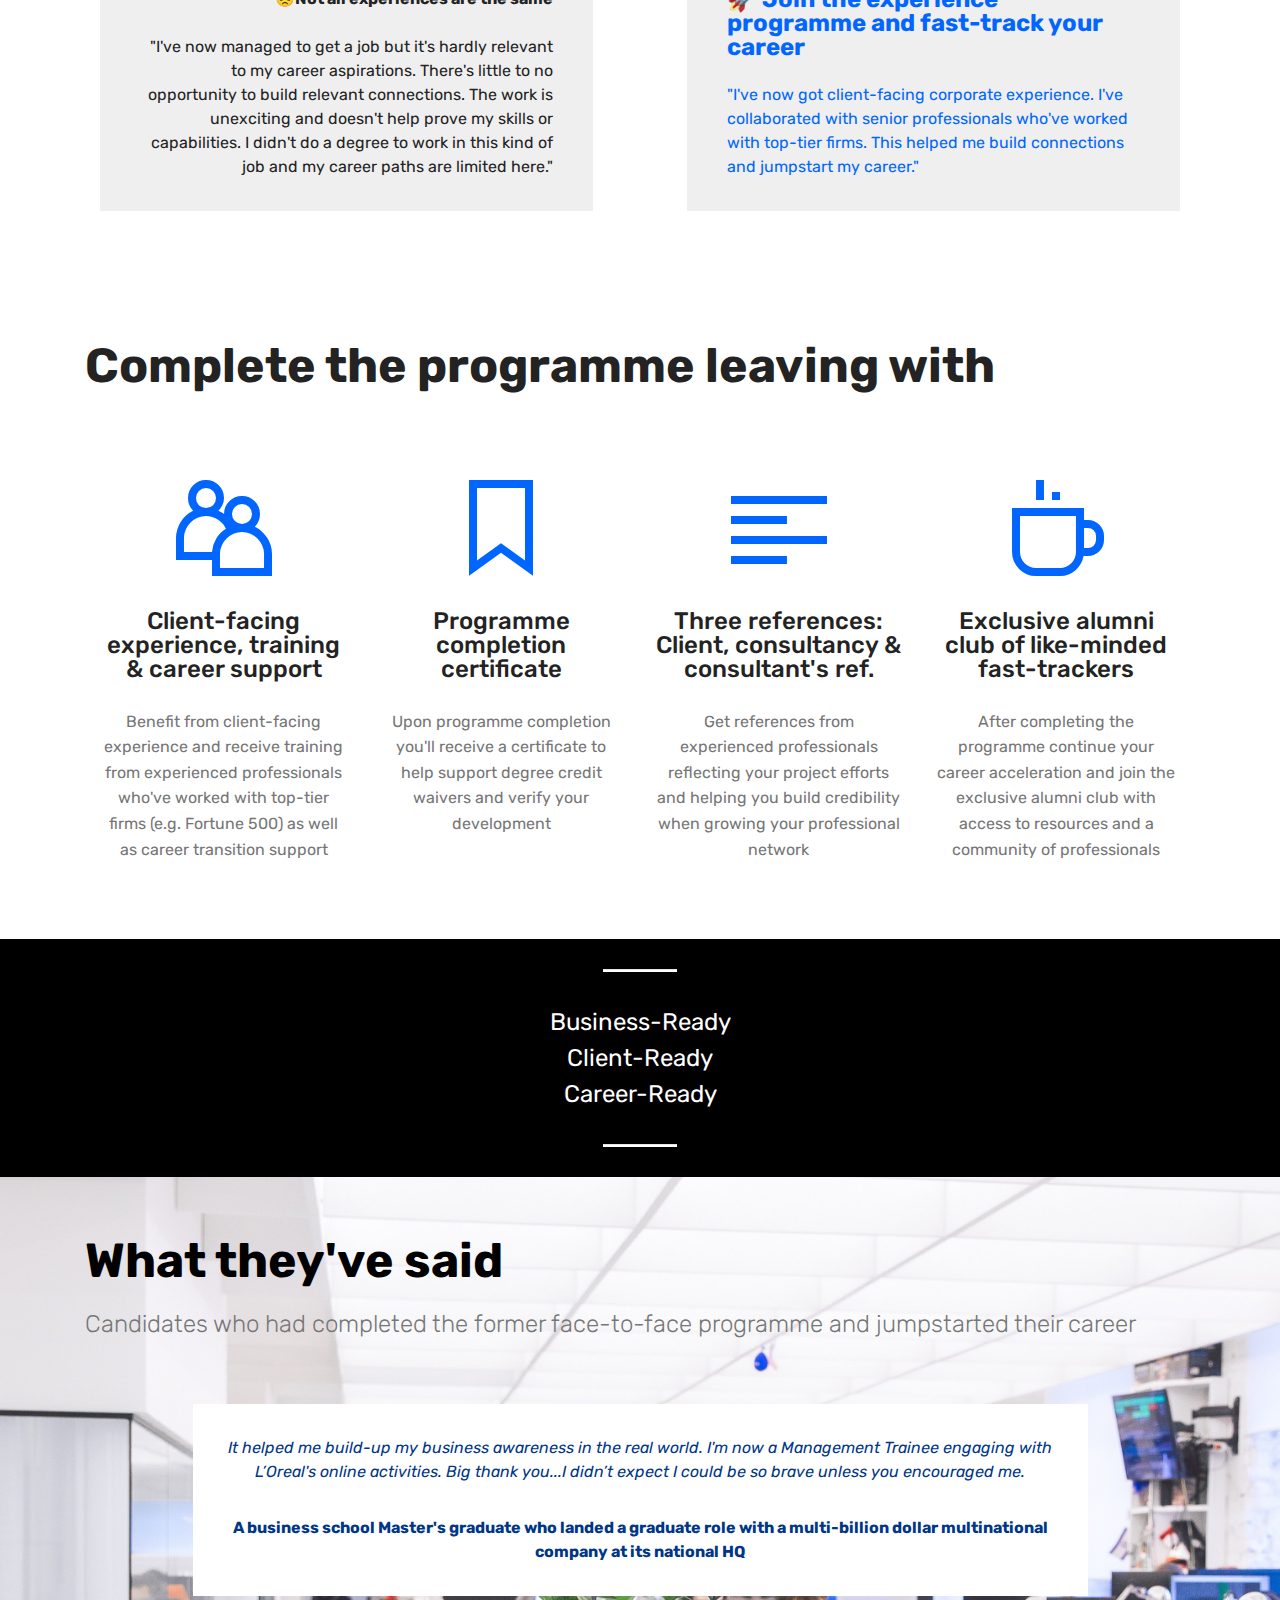
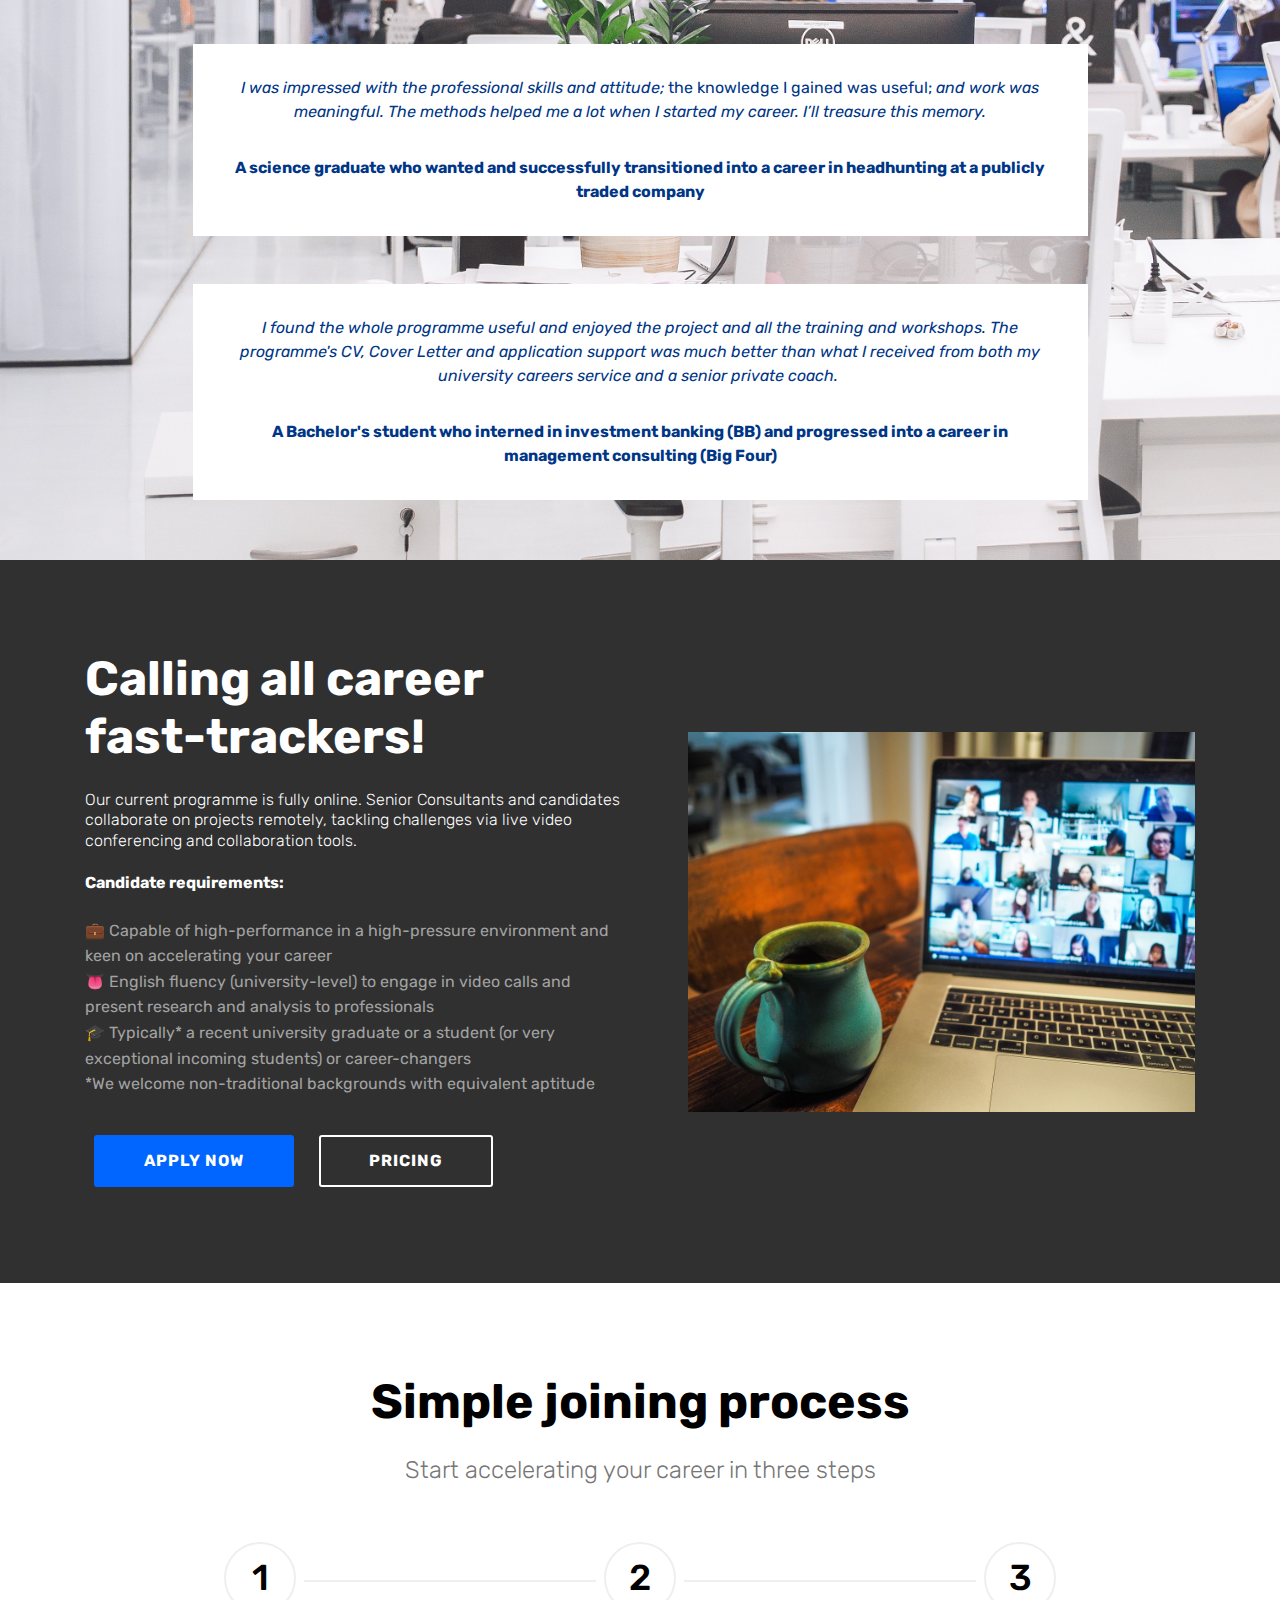
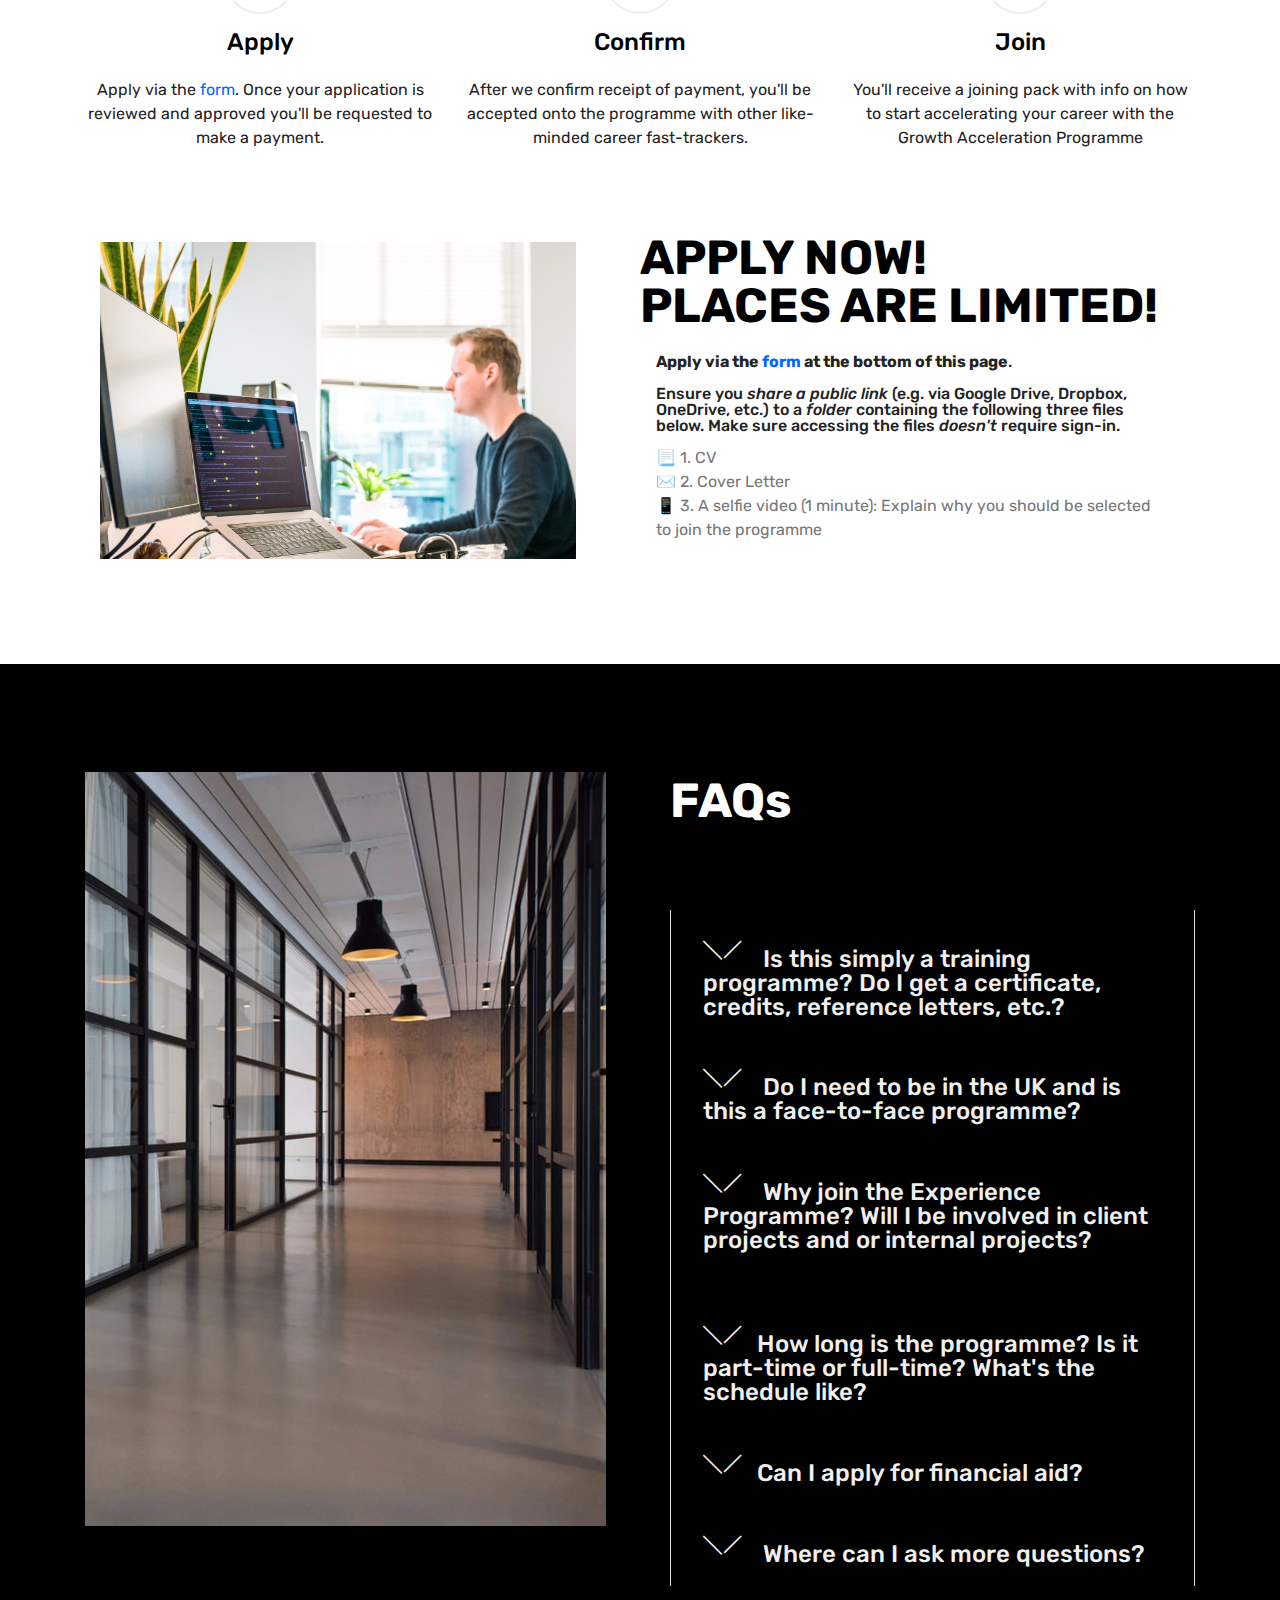
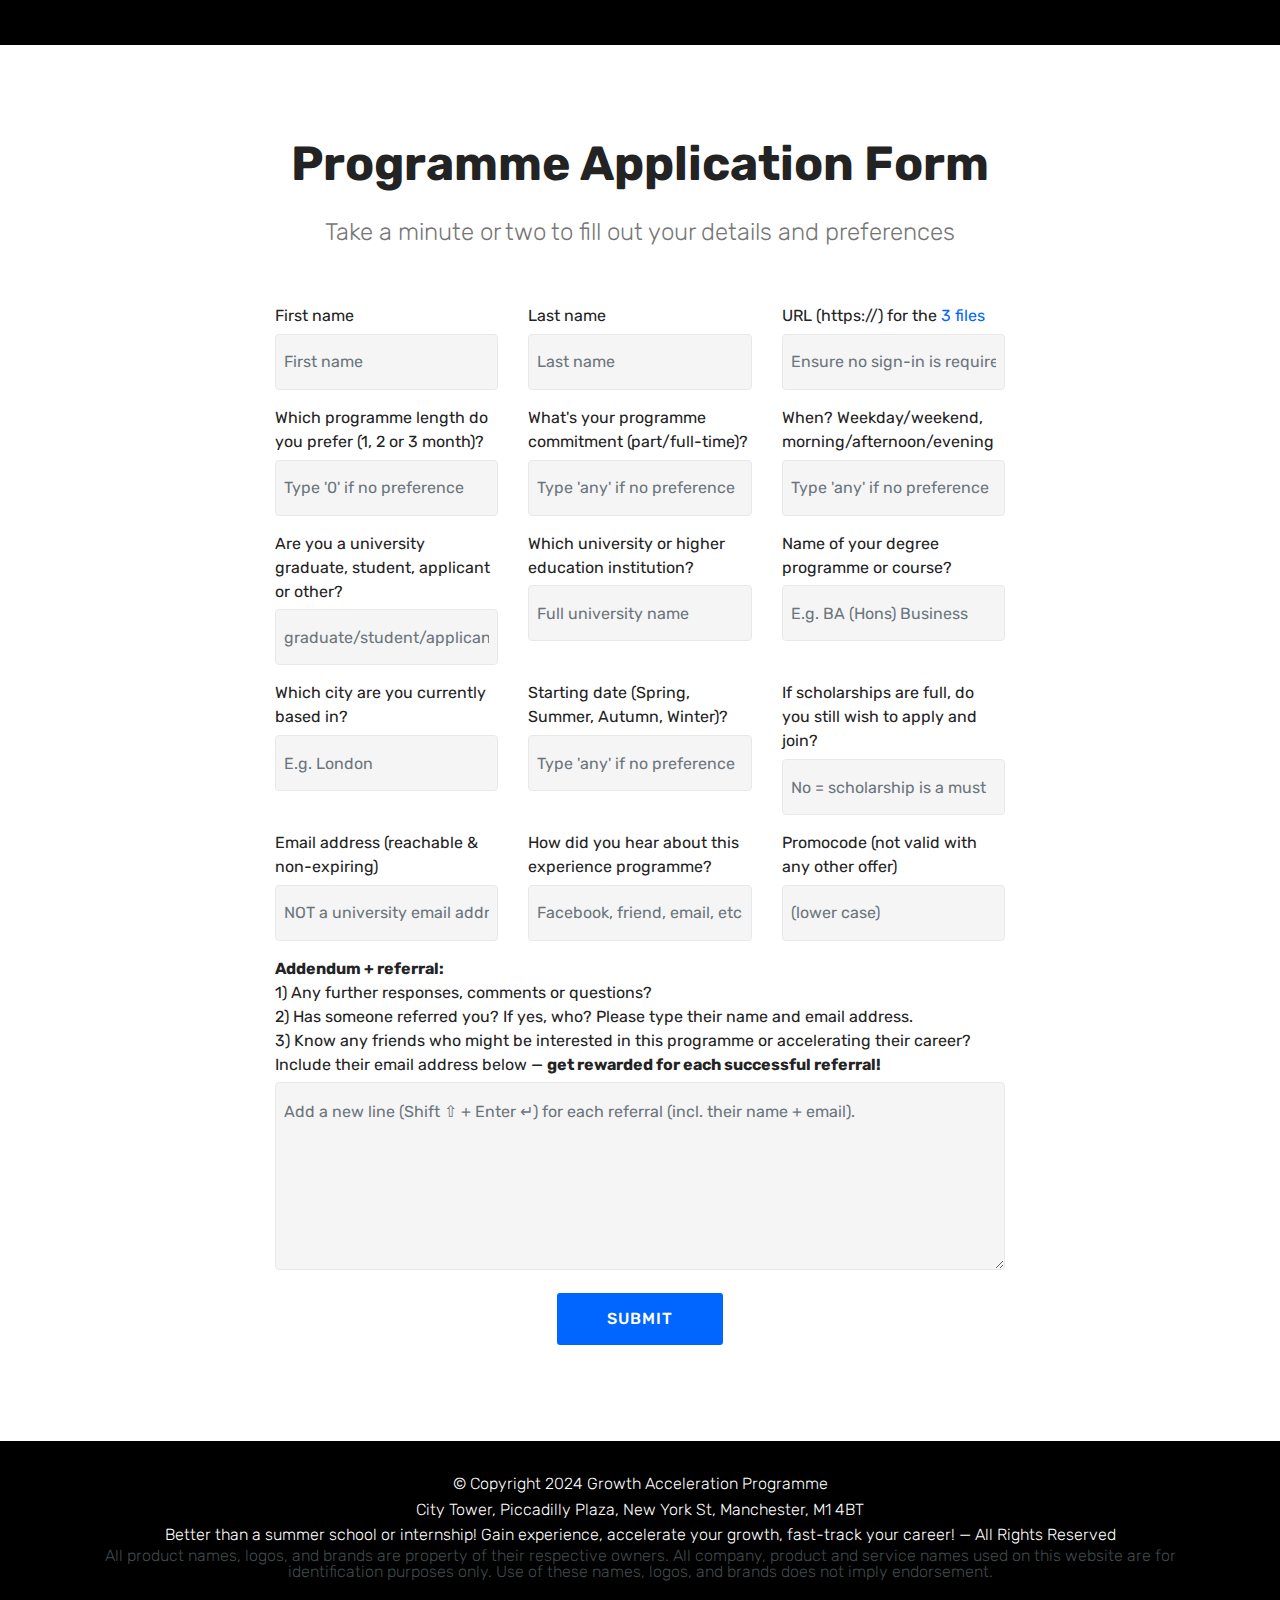
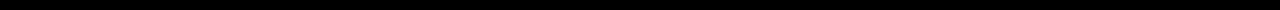
<file: About-prog.html>
<!DOCTYPE html>
<html  >
<head>
  
  <meta charset="UTF-8">
  <meta http-equiv="X-UA-Compatible" content="IE=edge">
  
  <meta name="twitter:card" content="summary_large_image"/>
  <meta name="twitter:image:src" content="assets/images/About-prog-meta.png">
  <meta property="og:image" content="assets/images/About-prog-meta.png">
  <meta name="twitter:title" content="About the Programme">
  <meta name="viewport" content="width=device-width, initial-scale=1, minimum-scale=1">
  <link rel="shortcut icon" href="assets/images/029-aaa-growth-aaagrowth-logo-03-rounded-sq-favicon2.png" type="image/x-icon">
  <meta name="description" content="Growth Scaled Experience Programme. Better than Summer School or internship placement! Fast-track your career, accelerate your growth! Get remote virtual experience which is project-based, part-time or full-time freelance consulting, with coaching, learning, training and mentoring.">
  
  
  <title>About the Programme</title>
  <link rel="stylesheet" href="assets/web/assets/mobirise-icons/mobirise-icons.css">
  <link rel="stylesheet" href="assets/web/assets/mobirise-icons2/mobirise2.css">
  <link rel="stylesheet" href="assets/bootstrap/css/bootstrap.min.css">
  <link rel="stylesheet" href="assets/bootstrap/css/bootstrap-grid.min.css">
  <link rel="stylesheet" href="assets/bootstrap/css/bootstrap-reboot.min.css">
  <link rel="stylesheet" href="assets/tether/tether.min.css">
  <link rel="stylesheet" href="assets/dropdown/css/style.css">
  <link rel="stylesheet" href="assets/theme/css/style.css">
  <link rel="preload" href="https://fonts.googleapis.com/css?family=Rubik:300,300i,400,400i,500,500i,700,700i,900,900i&display=swap" as="style" onload="this.onload=null;this.rel='stylesheet'">
  <noscript><link rel="stylesheet" href="https://fonts.googleapis.com/css?family=Rubik:300,300i,400,400i,500,500i,700,700i,900,900i&display=swap"></noscript>
  <link rel="preload" as="style" href="assets/mobirise/css/mbr-additional.css?v=Ac35ct"><link rel="stylesheet" href="assets/mobirise/css/mbr-additional.css?v=Ac35ct" type="text/css">

  
  
  
</head>
<body>

<!-- Analytics -->
<!--Start of Tawk.to Script-->
<script type="text/javascript">
var Tawk_API=Tawk_API||{}, Tawk_LoadStart=new Date();
(function(){
var s1=document.createElement("script"),s0=document.getElementsByTagName("script")[0];
s1.async=true;
s1.src='https://embed.tawk.to/5f05d56c5b59f94722ba5763/default';
s1.charset='UTF-8';
s1.setAttribute('crossorigin','*');
s0.parentNode.insertBefore(s1,s0);
})();
</script>
<!--End of Tawk.to Script-->
  
<!-- Facebook Pixel Code -->
<script>
!function(f,b,e,v,n,t,s)
{if(f.fbq)return;n=f.fbq=function(){n.callMethod?
n.callMethod.apply(n,arguments):n.queue.push(arguments)};
if(!f._fbq)f._fbq=n;n.push=n;n.loaded=!0;n.version='2.0';
n.queue=[];t=b.createElement(e);t.async=!0;
t.src=v;s=b.getElementsByTagName(e)[0];
s.parentNode.insertBefore(t,s)}(window,document,'script',
'https://connect.facebook.net/en_US/fbevents.js');
 fbq('init', '580042525989845'); 
fbq('track', 'PageView');
</script>
<noscript>
 <img height="1" width="1" 
src="https://www.facebook.com/tr?id=580042525989845&ev=PageView
&noscript=1"/>
</noscript>
<!-- End Facebook Pixel Code -->
<!-- /Analytics -->


  
  <section class="menu cid-t2C2h26XA8" once="menu" id="menu2-8m">

    

    <nav class="navbar navbar-expand beta-menu navbar-dropdown align-items-center navbar-fixed-top collapsed bg-color transparent">
        <button class="navbar-toggler navbar-toggler-right" type="button" data-toggle="collapse" data-target="#navbarSupportedContent" aria-controls="navbarSupportedContent" aria-expanded="false" aria-label="Toggle navigation">
            <div class="hamburger">
                <span></span>
                <span></span>
                <span></span>
                <span></span>
            </div>
        </button>
        <div class="menu-logo">
            <div class="navbar-brand">
                <span class="navbar-logo">
                    <a href="index.html#header5-64">
                        <img src="assets/images/000-aaa-growth-aaagrowth-logo-01-triangle.png" alt="AAA Growth aaagrowth triangle logo" title="" style="height: 3.8rem;">
                    </a>
                </span>
                
            </div>
        </div>
        <div class="collapse navbar-collapse" id="navbarSupportedContent">
            <ul class="navbar-nav nav-dropdown nav-right" data-app-modern-menu="true"><li class="nav-item"><a class="nav-link link text-black text-primary display-4" href="About-prog.html#header5-9d">About the Programme</a></li><li class="nav-item"><a class="nav-link link text-black text-primary display-4" href="Pricing.html#countdown2-84">Programme Pricing</a></li><li class="nav-item"><a class="nav-link link text-black text-primary display-4" href="Cheat-Sheet.html#header5-6z">Cheat Sheet</a></li><li class="nav-item">
                    <a class="nav-link link text-black display-4" href="Partnerships.html">
                        Partnernships</a>
                </li>
                <li class="nav-item">
                    <a class="nav-link link text-black text-primary display-4" href="Consultancy.html#header6-2g">Consultancy</a>
                </li><li class="nav-item"><a class="nav-link link text-black display-4" href="Experienced-Consultants.html">Experienced Consultants</a></li></ul>
            
        </div>
    </nav>
</section>

<section class="header5 cid-t2C4RF4Aju mbr-fullscreen" id="header5-9d">

    

    
    <div class="container">
        <div class="row justify-content-center">
            <div class="mbr-white col-md-10">
                <h1 class="mbr-section-title align-center pb-3 mbr-fonts-style display-1"><strong>Not all experiences are equal.</strong></h1>
                <p class="mbr-text align-center display-5 pb-3 mbr-fonts-style">
                   "In hindsight this is what we all felt we needed."
                </p>
                
            </div>
        </div>
    </div>

    <div class="mbr-arrow hidden-sm-down" aria-hidden="true">
        <a href="#next">
            <i class="mbri-down mbr-iconfont"></i>
        </a>
    </div>
</section>

<section class="features13 cid-t2C7CgBYVI" id="features13-9g">

    

    
    <div class="container">
        <h2 class="mbr-section-title pb-3 mbr-fonts-style align-center display-2"><strong>
            What it looks like...</strong></h2>

        <div class="media-container-row">
            <div class="card col-12 col-md-6 align-center col-lg-4">
                <div class="card-wrap">
                    <div class="card-img">
                        <img src="assets/images/031-aaa-growth-aaagrowth-lightning-induction.jpg" alt="AAA Growth aaagrowth lightning induction" title="">
                    </div>
                    <div class="card-box p-5">
                        <h4 class="card-title py-2 mbr-fonts-style align-center mbr-white display-5">⚡️ Lightning induction</h4>
                        <p class="mbr-text mbr-fonts-style mbr-white display-7">Programme intro<br>Personalised assessment<br>Prepare for project brief</p>
                    </div>
                </div>
            </div>
            <div class="card col-12 col-md-6 align-center col-lg-4">
                <div class="card-wrap">
                    <div class="card-img">
                        <img src="assets/images/032-aaa-growth-aaagrowth-rise-to-the-challenge.jpeg" alt="AAA Growth aaagrowth rise to the challenge">
                    </div>
                    <div class="card-box p-5">
                        <h4 class="card-title py-2 mbr-fonts-style align-center mbr-white display-5">💼 Rise to the <br>challenge</h4>
                        <p class="mbr-text mbr-fonts-style mbr-white display-7">Project training<br>Tackle client-facing project brief<br>Project guidance and coaching</p>
                    </div>
                </div>
            </div>
            <div class="card col-12 col-md-6 align-center col-lg-4">
                <div class="card-wrap">
                    <div class="card-img">
                        <img src="assets/images/0033-aaa-growth-aaagrowth-jumpstart-your-career.jpg" alt="AAA Growth aaagrowth jumpstart your career">
                    </div>
                    <div class="card-box p-5">
                        <h4 class="card-title py-2 mbr-fonts-style align-center mbr-white display-5">🚀 Jumpstart your <br>career</h4>
                        <p class="mbr-text mbr-fonts-style mbr-white display-7">Final client feedback<br>Final career guidance<br>Transition into future career</p>
                    </div>
                </div>
            </div>    
        </div>
    </div>
</section>

<section class="cid-t2C7DG1M3d" id="image2-9h">

    

    <figure class="mbr-figure">
        <div class="image-block" style="width: 100%;">
            <img src="assets/images/034c-aaa-growth-aaagrowth-how-it-works-1.png" alt="aaagrowth AAA Growth how it works" title="">
            
        </div>
    </figure>
</section>

<section class="mbr-section article content10 cid-t2C7AoEuUZ" id="content10-9f">
    
     

    <div class="container">
        <div class="inner-container" style="width: 72%;">
            <hr class="line" style="width: 12%;">
            <div class="section-text align-center mbr-white mbr-fonts-style display-5"><div>85% of employers want students to have work experience. Yet only 29% say they actually offer placements.</div><div>— Chartered Management Institute</div></div>
            <hr class="line" style="width: 12%;">
        </div>
    </div>
</section>

<section class="features4 cid-t2C2hdB7vb" id="features4-8y">
    
         

    
    <div class="container">
        <div class="media-container-row">
            <div class="card p-3 col-12 col-md-6 col-lg-4">
                <div class="card-wrapper media-container-row media-container-row">
                    <div class="card-box">
                        <h4 class="card-title pb-3 mbr-fonts-style display-7">Gain UK consulting experience</h4>
                        <p class="mbr-text mbr-fonts-style display-7">Join as a Consultant with a UK consultancy and tackle its client's current and future challenges<br></p>
                    </div>
                </div>
            </div>

            <div class="card p-3 col-12 col-md-6 col-12 col-md-6 col-lg-4">
                <div class="card-wrapper media-container-row">
                    <div class="card-box">
                        <h4 class="card-title pb-3 mbr-fonts-style display-7">Learn from experienced pros</h4>
                        <p class="mbr-text mbr-fonts-style display-7">A senior professional who's worked with a top-tier firm collaborates with you and guides you for project and career job application&nbsp;success<br></p>
                    </div>
                </div>
            </div>

            <div class="card p-3 col-12 col-md-6 col-lg-4">
                <div class="card-wrapper media-container-row">
                    <div class="card-box">
                        <h4 class="card-title pb-3 mbr-fonts-style display-7">
                            Access social capital</h4>
                        <p class="mbr-text mbr-fonts-style display-7">We help you grow a network to build connections that open doors for accelerated career growth
                        </p>
                    </div>
                </div>
            </div>

            
        </div>
    </div>
</section>

<section class="mbr-section article content10 cid-t2C2hiuiwv" id="content10-8z">
    
     

    <div class="container">
        <div class="inner-container" style="width: 66%;">
            <hr class="line" style="width: 12%;">
            <div class="section-text align-center mbr-white mbr-fonts-style display-5">Build acumen<br>Leverage IQ, <a href="https://www.forbes.com/sites/forbescoachescouncil/2021/02/16/why-emotional-and-social-intelligence-are-must-have-leadership-traits/?sh=44ef3a7c5a6e" class="text-primary" target="_blank">EQ, SQ</a>, <a href="https://www.randstad.com/workforce-insights/talent-management/importance-cultural-intelligence-within-a-global-organization/" class="text-primary" target="_blank">CQ</a> &amp; <a href="https://www.roberthalf.co.uk/advice/people-management/why-you-should-build-your-teams-adaptability-quotient" class="text-primary" target="_blank">AQ</a><br>Develop soft &amp; hard skills<br></div>
            <hr class="line" style="width: 12%;">
        </div>
    </div>
</section>

<section class="timeline1 cid-t2C2hiSvX2" id="timeline1-90">

    

    

    <div class="container align-center">
        <h2 class="mbr-section-title pb-3 mbr-fonts-style display-2"><strong>
            The difference for those accelerating careers</strong></h2>
        <h3 class="mbr-section-subtitle pb-5 mbr-fonts-style display-5">Good luck on competing to get the career you want without proven skills, experience or connections</h3>

        <div class="container timelines-container" mbri-timelines="">
            <!--1-->
            <div class="row timeline-element reverse separline">
                 <div class="timeline-date-panel col-xs-12 col-md-6  align-left">         
                    <div class="time-line-date-content">
                        <p class="mbr-timeline-date mbr-fonts-style display-7"><strong>😓How can I get any good experience until I get a job that gives me good experience?!<br></strong><br>"When I manage to find a good job posted online it typically asks for "proven experience". To get this good experience, I typically need to have worked in a good job....back to square one."</p>
                    </div>
                </div>
           <span class="iconBackground"></span>
            <div class="col-xs-12 col-md-6 align-right">
                <div class="timeline-text-content">
                    <h4 class="mbr-timeline-title pb-3 mbr-fonts-style display-5"><strong>💎 Programme candidates can stand out &amp; unlock future growth</strong></h4>
                    <p class="mbr-timeline-text mbr-fonts-style display-7">"I've now got experience with a UK consultancy, which many of my peers don't have. It makes a difference on my CV and has proved my skills and capabilities."&nbsp;</p>
                 </div>
            </div>
            </div>
            <!--2-->
            <div class="row timeline-element ">
                <div class="timeline-date-panel col-xs-12 col-md-6 align-right">
                    <div class="time-line-date-content">
                        <p class="mbr-timeline-date mbr-fonts-style display-7">😞<strong>Not all experiences are the same</strong><br><br>"I've now managed to get a job but it's hardly relevant to my career aspirations. There's little to no opportunity to build relevant connections. The work is unexciting and doesn't help prove my skills or capabilities. I didn't do a degree to work in this kind of job and my career paths are limited here."</p>
                    </div>
                </div>
                <span class="iconBackground"></span>
                <div class="col-xs-12 col-md-6 align-left ">
                    <div class="timeline-text-content">
                        <h4 class="mbr-timeline-title pb-3 mbr-fonts-style display-5"><strong>🚀 Join the experience programme and fast-track your career</strong></h4>
                        <p class="mbr-timeline-text mbr-fonts-style display-7">"I've now got client-facing corporate experience. I've collaborated with senior professionals who've worked with top-tier firms. This helped me build connections and jumpstart my career."</p>
                    </div>
                </div>
            </div>
            <!--3-->
            
            <!--4-->
            
            <!--5-->
            
            <!--6-->
            
            <!--7-->
            
            <!--8-->
            
            <!--9-->
            
            <!--10-->
            
            <!--11-->
            
            <!--12-->
            
        </div>
    </div>
</section>

<section class="header13 cid-t2C2hkx4Gb" id="header13-91">

    

    

    <div class="container">
        

        <h1 class="mbr-section-title align-center pb-3 mbr-bold mbr-fonts-style display-2">Complete the programme leaving with</h1>

        
    </div>
    
</section>

<section class="features1 cid-t2C2hlnyew" id="features1-92">
    
    

    
    <div class="container">
        <div class="media-container-row">

            <div class="card p-3 col-12 col-md-6 col-lg-3">
                <div class="card-img pb-3">
                    <span class="mbr-iconfont mobi-mbri-users mobi-mbri" style="color: rgb(0, 102, 255); fill: rgb(0, 102, 255);"></span>
                </div>
                <div class="card-box">
                    <h4 class="card-title py-3 mbr-fonts-style display-5">Client-facing experience, training &amp; career support</h4>
                    <p class="mbr-text mbr-fonts-style display-7">
                        Benefit from client-facing experience and receive training from experienced professionals who've worked with top-tier firms (e.g. Fortune 500) as well as career transition support</p>
                </div>
            </div>

            <div class="card p-3 col-12 col-md-6 col-lg-3">
                <div class="card-img pb-3">
                    <span class="mbr-iconfont mobi-mbri-bookmark mobi-mbri" style="color: rgb(0, 102, 255); fill: rgb(0, 102, 255);"></span>
                </div>
                <div class="card-box">
                    <h4 class="card-title py-3 mbr-fonts-style display-5">Programme completion certificate</h4>
                    <p class="mbr-text mbr-fonts-style display-7">
                        Upon programme completion you'll receive a certificate to help support degree credit waivers and verify your development</p>
                </div>
            </div>

            <div class="card p-3 col-12 col-md-6 col-lg-3">
                <div class="card-img pb-3">
                    <span class="mbr-iconfont mobi-mbri-align-left mobi-mbri" style="color: rgb(0, 102, 255); fill: rgb(0, 102, 255);"></span>
                </div>
                <div class="card-box">
                    <h4 class="card-title py-3 mbr-fonts-style display-5">Three references: Client, consultancy &amp; consultant's ref.</h4>
                    <p class="mbr-text mbr-fonts-style display-7">Get references from experienced professionals reflecting your project efforts and helping you build credibility when growing your professional network</p>
                </div>
            </div>

            <div class="card p-3 col-12 col-md-6 col-lg-3">
                <div class="card-img pb-3">
                    <span class="mbr-iconfont mobi-mbri-hot-cup mobi-mbri" style="color: rgb(0, 102, 255); fill: rgb(0, 102, 255);"></span>
                </div>
                <div class="card-box">
                    <h4 class="card-title py-3 mbr-fonts-style display-5">Exclusive alumni club of like-minded fast-trackers</h4>
                    <p class="mbr-text mbr-fonts-style display-7">After completing the programme continue your career acceleration and join the exclusive alumni club with access to resources and a community of professionals</p>
                </div>
            </div>

        </div>

    </div>

</section>

<section class="mbr-section article content10 cid-t2C2hmjMVu" id="content10-93">
    
     

    <div class="container">
        <div class="inner-container" style="width: 66%;">
            <hr class="line" style="width: 10%;">
            <div class="section-text align-center mbr-white mbr-fonts-style display-5">Business-Ready<div>Client-Ready</div><div>Career-Ready</div></div>
            <hr class="line" style="width: 10%;">
        </div>
    </div>
</section>

<section class="testimonials4 cid-t2C2hmJtED" id="testimonials4-94">

  

  
  <div class="container">
    <h2 class="pb-3 mbr-fonts-style mbr-white align-center display-2"><strong>
        What they've said</strong></h2>
    <h3 class="mbr-section-subtitle mbr-light pb-3 mbr-fonts-style mbr-white align-center display-5">Candidates who had completed the former face-to-face programme and jumpstarted their career</h3>
    <div class="col-md-10 testimonials-container"> 
      

      
    <div class="testimonials-item">
        <div class="user row">
          
          <div class="testimonials-caption">
            <div class="user_text ">
              <p class="mbr-fonts-style display-7"><em>It helped me build-up my business awareness in the real world. I'm now a Management Trainee engaging with L’Oreal's online activities. Big thank you...I didn’t expect I could be so brave unless you encouraged me.</em></p>
            </div>
            <div class="user_name mbr-bold mbr-fonts-style align-left pt-3 display-7">A business school Master's graduate who landed a graduate role with a multi-billion dollar multinational company at its national HQ</div>
            
          </div>
        </div>
      </div><div class="testimonials-item">
        <div class="user row">
          
          <div class="testimonials-caption">
            <div class="user_text">
              <p class="mbr-fonts-style display-7"><em>I was impressed with the professional skills and attitude;&nbsp;</em>the knowledge I gained was useful;&nbsp;<em>and work was meaningful. The methods helped me a lot when I started my career. I’ll treasure this memory.</em></p>
            </div>
            <div class="user_name mbr-bold mbr-fonts-style align-left pt-3 display-7">A science graduate who wanted and successfully transitioned into a career in headhunting at a publicly traded company</div>
            
          </div>
        </div>
      </div><div class="testimonials-item">
        <div class="user row">
          
          <div class="testimonials-caption">
            <div class="user_text">
              <p class="mbr-fonts-style display-7"><em>I found the whole programme useful and enjoyed the project and all the training and workshops. The programme's CV, Cover Letter and application support was much better than what I received from both my university careers service and a senior private coach.&nbsp;</em><br></p>
            </div>
            <div class="user_name mbr-bold mbr-fonts-style align-left pt-3 display-7">A Bachelor's student who interned in investment banking (BB) and progressed into a career in management consulting (Big Four)</div>
            
          </div>
        </div>
      </div></div>
  </div>
</section>

<section class="header3 cid-t2Cq00dVAU mbr-parallax-background" id="header3-a3">

    

    <div class="mbr-overlay" style="opacity: 0.8; background-color: rgb(0, 0, 0);">
    </div>

    <div class="container">
        <div class="media-container-row">
            <div class="mbr-figure" style="width: 100%;">
                <img src="assets/images/006-aaa-growth-aaagrowth-zoom-call-career-fast-trackers.jpg" alt="AAA Growth aaagrowth zoom call career fast-trackers">
            </div>

            <div class="media-content">
                <h1 class="mbr-section-title mbr-white pb-3 mbr-fonts-style display-2"><strong>Calling all career <br>fast-trackers!</strong></h1>
                <h3 class="mbr-section-subtitle align-left mbr-white mbr-light pb-3 mbr-fonts-style display-7">Our current programme is fully online. Senior Consultants and candidates collaborate on projects remotely, tackling challenges via live video conferencing and collaboration tools.&nbsp;<div><strong><br></strong></div><div><strong>Candidate requirements:</strong></div></h3>
                <div class="mbr-section-text mbr-white pb-3 ">
                    <p class="mbr-text mbr-fonts-style display-7">💼 Capable of high-performance in a high-pressure environment and keen on accelerating your career <br>👅 English fluency (university-level) to engage in video calls and present research and analysis to professionals<br>🎓 Typically* a recent university graduate or a student (or very exceptional incoming students) or career-changers<br>*We welcome non-traditional backgrounds with equivalent aptitude</p>
                </div>
                <div class="mbr-section-btn"><a class="btn btn-md btn-primary display-4" href="index.html#form1-3r"><strong>APPLY NOW</strong></a>
                    <a class="btn btn-md btn-white-outline display-4" href="Pricing.html#countdown2-84"><strong>PRICING</strong></a></div>
            </div>
        </div>
    </div>

</section>

<section class="step2 cid-t2C4DTxIYU" id="step2-9c">

    

    
    
    <div class="container">
        <h2 class="mbr-section-title pb-3 mbr-fonts-style align-center display-2"><strong>Simple joining process</strong></h2>
        <h3 class="mbr-section-subtitle pb-5 mbr-fonts-style align-center display-5">Start accelerating your career in three steps</h3>
        <div class="step-container row justify-content-center">
            <div class="card col-12 col-md-4 separline">
                <div class="step-element">
                    <div class="step-wrapper pb-3">
                        <h3 class="step d-flex align-items-center justify-content-center m-auto">
                            1
                        </h3>
                    </div>          
                    <div class="step-text-content align-center">
                        <h4 class="mbr-step-title pb-3 mbr-fonts-style display-5">Apply</h4>
                        <p class="mbr-step-text mbr-fonts-style display-7">Apply via the&nbsp;<a href="About-prog.html#form1-9a" class="text-primary">form</a>. Once your application is reviewed and approved you'll be requested to make a payment.</p>
                    </div>
                </div>
            </div>

            <div class="card col-12 separline col-md-4">
                <div class="step-element">
                    <div class="step-wrapper pb-3">
                        <h3 class="step d-flex align-items-center justify-content-center m-auto">
                            2
                        </h3>
                    </div>          
                    <div class="step-text-content align-center">
                        <h4 class="mbr-step-title pb-3 mbr-fonts-style display-5">Confirm</h4>
                        <p class="mbr-step-text mbr-fonts-style display-7">
                            After we confirm receipt of payment, you'll be accepted onto the programme with other like-minded career fast-trackers.</p>
                    </div>
                </div>
            </div>

            <div class="card col-md-4 col-12 separline last-child">
                <div class="step-element">
                    <div class="step-wrapper pb-3">
                        <h3 class="step d-flex align-items-center justify-content-center m-auto">
                            3
                        </h3>
                    </div>          
                    <div class="step-text-content align-center">
                        <h4 class="mbr-step-title pb-3 mbr-fonts-style display-5">Join</h4>
                        <p class="mbr-step-text mbr-fonts-style display-7">You'll receive a joining pack with info on how to start accelerating your career with the Growth Acceleration Programme</p>
                    </div>
                </div>
            </div>

            
            
            
            
            
            
            
            
            
            
            
        </div>
    </div>
</section>

<section class="features11 cid-t2C2hq9tQ5" id="features11-97">

    

    

    <div class="container">   
        <div class="col-md-12">
            <div class="media-container-row">
                <div class="mbr-figure m-auto" style="width: 50%;">
                    <img src="assets/images/007-aaa-growth-aaagrowth-apply-now-places-limited.jpeg" alt="AAA Growth aaagrowth apply now" title="">
                </div>
                <div class=" align-left aside-content">
                    <h2 class="mbr-title pt-2 mbr-fonts-style display-2"><strong>APPLY NOW! <br>PLACES ARE LIMITED!</strong></h2>
                    <div class="mbr-section-text">
                        
                    </div>

                    <div class="block-content">
                        <div class="card p-3 pr-3">
                            <div class="media">
                                     
                                <div class="media-body">
                                    <h4 class="card-title mbr-fonts-style display-7"><strong>Apply via the&nbsp;<b><a href="About-prog.html#form1-9a" target="_blank" class="text-primary"><b>form</b></a>&nbsp;at the bottom of this page</b></strong>.&nbsp;<br><br>Ensure you <em>share a public link</em> (e.g. via Google Drive, Dropbox, OneDrive, etc.) to a <em>folder</em> containing the following three files below. Make sure accessing the files <em>doesn't</em> require sign-in.</h4>
                                </div>
                            </div>                

                            <div class="card-box">
                                <p class="block-text mbr-fonts-style display-7">📃 1. CV<br>✉️ 2. Cover Letter<br>📱 3. A selfie video (1 minute): Explain why you should be selected to join the programme<br></p>
                            </div>
                        </div>

                        
                    </div>
                </div>
            </div>
        </div> 
    </div>          
</section>

<section class="accordion2 cid-t2C2hrBRIj" id="accordion2-99">

    


    
    <div class="container">
        <div class="media-container-row pt-5">
            <div class="accordion-content">
                <h2 class="mbr-section-title align-center pb-3 mbr-fonts-style display-2"><strong>
                        FAQs</strong></h2>
                
                <div id="bootstrap-accordion_90" class="panel-group accordionStyles accordion pt-5 mt-3" role="tablist" aria-multiselectable="true">
                        <div class="card">
                            <div class="card-header" role="tab" id="headingOne">
                                <a role="button" class="collapsed panel-title text-black" data-toggle="collapse" data-core="" href="#collapse1_90" aria-expanded="false" aria-controls="collapse1">
                                    <h4 class="mbr-fonts-style display-5">
                                        <span class="sign mbr-iconfont mbri-arrow-down inactive"></span>&nbsp;Is this simply a training programme? Do I get a certificate, credits, reference letters, etc.?</h4>
                                </a>
                            </div>
                            <div id="collapse1_90" class="panel-collapse noScroll collapse" role="tabpanel" aria-labelledby="headingOne" data-parent="#bootstrap-accordion_90">
                                <div class="panel-body p-4">
                                    <p class="mbr-fonts-style panel-text display-7">
                                       No. This is an experience programme with tailored training from senior experienced professionals. You'll experience tackling real challenges. Deadlines and expectations are very real. Failure to make a dedicated commitment towards the programme's projects, peers and seniors will result in letting you go, without any refund or certificate.<br><br>Yes. All participants who meet performance requirements and complete the programme will receive a certificate. We're also happy to provide reference letters. Whilst we do not yet award credits on behalf of your institution, we can acknowledge content/hours needed when seeking course credit waivers.<br><br></p>
                                </div>
                            </div>
                        </div>
                
                        <div class="card">
                            <div class="card-header" role="tab" id="headingTwo">
                                <a role="button" class="collapsed panel-title text-black" data-toggle="collapse" data-core="" href="#collapse2_90" aria-expanded="false" aria-controls="collapse2">
                                    <h4 class="mbr-fonts-style mbr-fonts-style display-5">
                                        <span class="sign mbr-iconfont mbri-arrow-down inactive"></span>&nbsp;Do I need to be in the UK and is this a face-to-face programme?</h4>
                                </a>
                                
                            </div>
                            <div id="collapse2_90" class="panel-collapse noScroll collapse" role="tabpanel" aria-labelledby="headingTwo" data-parent="#bootstrap-accordion_90">
                                <div class="panel-body p-4">
                                    <p class="mbr-fonts-style panel-text display-7">
                                       No. This is a fully remote programme and can be done anywhere in the world as long as you have a stable internet connection. You'd also need to be available according to the timezone of the project you're involved in (most typically UK time).</p>
                                </div>
                            </div>
                        </div>
                
                        <div class="card">
                            <div class="card-header" role="tab" id="headingThree">
                                <a role="button" class="collapsed panel-title text-black" data-toggle="collapse" data-core="" href="#collapse3_90" aria-expanded="false" aria-controls="collapse3">
                                    <h4 class="mbr-fonts-style display-5">
                                        <span class="sign mbr-iconfont mbri-arrow-down inactive"></span>&nbsp;Why join the Experience Programme?  Will I be involved in client projects and or internal projects?<div><br></div></h4>
                                </a>
                            </div>
                            <div id="collapse3_90" class="panel-collapse noScroll collapse" role="tabpanel" aria-labelledby="headingThree" data-parent="#bootstrap-accordion_90">
                                <div class="panel-body p-4">
                                    <p class="mbr-fonts-style panel-text display-7">It's an experiential programme with tailored training to help bridge the skills, attitude and experience gaps faced by many starting careers or transitioning into new careers.<br><br>Yes. A central part of the programme is that you'll be involved in real-life, live projects tackling challenges faced by a UK consultancy and or its clients.<br></p>
                                </div>
                            </div>
                        </div>
                
                        <div class="card">
                            <div class="card-header" role="tab" id="headingFour">
                                <a role="button" class="collapsed panel-title text-black" data-toggle="collapse" data-core="" href="#collapse4_90" aria-expanded="false" aria-controls="collapse4">
                                    <h4 class="mbr-fonts-style display-5">
                                        <span class="sign mbr-iconfont mbri-arrow-down inactive"></span>How long is the programme? Is it part-time or full-time? What's the schedule like?</h4>
                                </a>
                            </div>
                            <div id="collapse4_90" class="panel-collapse noScroll collapse" role="tabpanel" aria-labelledby="headingFour" data-parent="#bootstrap-accordion_90">
                                <div class="panel-body p-4">
                                    <p class="mbr-fonts-style panel-text display-7">Each programme typically lasts a minimum of one month. Programmes that last longer (2-3 months) benefit from an extended experience.<br><br>For any programme, you'll need to dedicate and commit to an agreed number of part-time or full-time hours. All programmes have part-time core hours that involve guidance, delegation, training, mentorship, coaching, workshops, etc. Those who commit full-time benefit from either an expanded or deeper scope of opportunity to engage with project work in between core hours.<br><br>Schedules may vary depending on cohort/project requirements. Further schedule details are communicated in during the application process.&nbsp;</p>
                                </div>
                            </div>
                        </div>
                
                        <div class="card">
                            <div class="card-header" role="tab" id="headingFive">
                                <a role="button" class="collapsed panel-title text-black" data-toggle="collapse" data-core="" href="#collapse5_90" aria-expanded="false" aria-controls="collapse5">
                                    <h4 class="mbr-fonts-style display-5">
                                        <span class="sign mbr-iconfont mbri-arrow-down inactive"></span>Can I apply for financial aid?</h4>
                                </a>
                            </div>
                            <div id="collapse5_90" class="panel-collapse noScroll collapse" role="tabpanel" aria-labelledby="headingFive" data-parent="#bootstrap-accordion_90">
                                <div class="panel-body p-4">
                                    <p class="mbr-fonts-style panel-text display-7">There is limited <a href="Financial-Aid.html#features11-8h" class="text-secondary">financial aid</a> in the form of pre-programme awards, in-programme scholarships and post-programme schemes. Let us know if you intend on applying for financial aid and which type of aid in the application <a href="About-prog.html#form1-9a" class="text-secondary text-primary">form</a> addendum.<br><br>All financial aid rebates are a percentage off the final price not the original price. For example, if the original price of £1999 has a 30% season discount i.e. £1399, and you earn a 10%  financial aid referral rebate, then you'll get 10% off £1399, i.e. £1259.<br><br><strong>Pre-programme awards:<br></strong>Referral awards correspond to how much the person you're referring pays, less any financial aid they are due. If the person you're referring participates in a later cohort, then your rebate will be processed at that time. If before starting their programme they get refunded for any reason, then your rebate will be revoked.<br><br><strong>In-programme scholarships:</strong><br>You must apply for a Media/Linguist Scholarship <em>before</em> joining the programme. After qualifying for the financial aid scholarship, your account will be due a rebate. However, you'll receive your scholarship rebate after satisfying the conditions of the scholarship. For example, if you've applied to and qualified for the Linguist Scholarship, you'll receive a percentage rebate after  you complete all foreign language engagements. Similarly, if you've applied to and qualified for the Media Blogger/Vlogger Scholarship, you'll receive a percentage rebate after you complete all media blogging/vlogging engagements. Likewise, if you're recognised for high-performance/proactivity, you'll receive the rebate award during or at the end of the programme.<br><br><strong>Post-programme schemes:<br></strong>Upon completing the programme, you may apply for fellowship or ambassador schemes. These schemes can help further enhance your career and further expand your professional network. As a fellow, you can gain additional experience and training while supervising and assisting future cohort candidates. You'll also earn a portion of your fees. With the ambassador scheme you can become a sales and marketing ambassador. You'll learn and be trained in marketing and sales. You can earn much more than your tuition fees.</p>
                                </div>
                            </div>
                        </div>
                
                        <div class="card">
                            <div class="card-header" role="tab" id="headingSix">
                                <a role="button" class="collapsed panel-title text-black" data-toggle="collapse" data-core="" href="#collapse6_90" aria-expanded="false" aria-controls="collapse6">
                                    <h4 class="mbr-fonts-style display-5">
                                        <span class="sign mbr-iconfont mbri-arrow-down inactive"></span>&nbsp;Where can I ask more questions?</h4>
                                </a>
                            </div>
                            <div id="collapse6_90" class="panel-collapse noScroll collapse" role="tabpanel" aria-labelledby="headingSix" data-parent="#bootstrap-accordion_90">
                                <div class="panel-body p-4">
                                    <p class="mbr-fonts-style panel-text display-7">Use the blue messaging web-chat icon in the bottom right corner — it helps if you include your email in your message. We receive all messages even if we don't give an instant response 24/7. We'll try to get back to you asap — simply message us your email address so we can reach out when you're not on our website.</p>
                                </div>
                            </div>
                        </div>
                </div>
            </div>
            <div class="mbr-figure" style="width: 105%;">
                    <img src="assets/images/009-aaa-growth-aaagrowth-office-corridor-faqs.jpeg" alt="AAA Growth aaagrowth office corridor faqs" title="">
            </div>
        </div>
    </div>
</section>

<section class="mbr-section form1 cid-t2C2hssEUS" id="form1-9a">

    

    
    <div class="container">
        <div class="row justify-content-center">
            <div class="title col-12 col-lg-8">
                <h2 class="mbr-section-title align-center pb-3 mbr-fonts-style display-2"><strong>Programme Application Form</strong></h2>
                <h3 class="mbr-section-subtitle align-center mbr-light pb-3 mbr-fonts-style display-5">Take a minute or two to fill out your details and preferences</h3>
            </div>
        </div>
    </div>
    <div class="container">
        <div class="row justify-content-center">
            <div class="media-container-column col-lg-8">
                <!---Formbuilder Form--->
                <form action="https://www.aaagrowth.com/Thankyou.html" method="POST" class="mbr-form form-with-styler" data-verified="">
                    <div class="row">
                        
                        <div hidden="hidden" data-form-alert-danger="" class="alert alert-danger col-12">
                        </div>
                    </div>
                    <div class="dragArea row">
                        <div class="col-md-4  form-group" data-for="name">
                            <label for="first name-form1-9a" class="form-control-label mbr-fonts-style display-7">First name<br></label>
                            <input type="text" name="first name" data-form-field="First Name" required="required" class="form-control display-7" placeholder="First name" id="first name-form1-9a">
                        </div>
                        <div class="col-md-4  form-group" data-for="name">
                            <label for="last name-form1-9a" class="form-control-label mbr-fonts-style display-7">Last name<br></label>
                            <input type="text" name="last name" data-form-field="Last Name" required="required" class="form-control display-7" placeholder="Last name" id="last name-form1-9a">
                        </div>
                        <div data-for="URL" class="col-md-4  form-group">
                            <label for="url-form1-9a" class="form-control-label mbr-fonts-style display-7">URL (https://) for the <a href="About-prog.html#features11-97" class="text-primary">3 files</a><br></label>
                            <input type="url" name="url" data-form-field="url" required="required" class="form-control display-7" placeholder="Ensure no sign-in is required" id="url-form1-9a">
                        </div>
                        <div class="col-md-4  form-group" data-for="name">
                            <label for="length-form1-9a" class="form-control-label mbr-fonts-style display-7">Which programme length do you prefer (1, 2 or 3 month)?</label>
                            <input type="number" name="length" data-form-field="Length" required="required" class="form-control display-7" placeholder="Type '0' if no preference" id="length-form1-9a">
                        </div>
                        <div class="col-md-4  form-group" data-for="mode">
                            <label for="mode-form1-9a" class="form-control-label mbr-fonts-style display-7">What's your programme commitment (part/full-time)?<br></label>
                            <input type="text" name="mode" data-form-field="Mode" required="required" class="form-control display-7" placeholder="Type 'any' if no preference" id="mode-form1-9a">
                        </div>
                        <div data-for="name" class="col-md-4  form-group">
                            <label for="availability-form1-9a" class="form-control-label mbr-fonts-style display-7"> When? Weekday/weekend, morning/afternoon/evening<br></label>
                            <input type="text" name="availability" data-form-field="Availability" required="required" class="form-control display-7" placeholder="Type 'any' if no preference" id="availability-form1-9a">
                        </div>
                        <div data-for="level" class="col-md-4  form-group">
                            <label for="level-form1-9a" class="form-control-label mbr-fonts-style display-7">Are you a university graduate, student, applicant or other?<br></label>
                            <input type="text" name="level" data-form-field="Level" required="required" class="form-control display-7" placeholder="graduate/student/applicant" id="level-form1-9a">
                        </div>
                        <div data-for="level" class="col-md-4  form-group">
                            <label for="uni-form1-9a" class="form-control-label mbr-fonts-style display-7">Which university or higher education institution?<br></label>
                            <input type="text" name="uni" data-form-field="Uni" required="required" class="form-control display-7" placeholder="Full university name" id="uni-form1-9a">
                        </div>
                        <div data-for="level" class="col-md-4  form-group">
                            <label for="subject-form1-9a" class="form-control-label mbr-fonts-style display-7">Name of your degree programme or course?<br></label>
                            <input type="text" name="subject" data-form-field="Subject" required="required" class="form-control display-7" placeholder="E.g. BA (Hons) Business" id="subject-form1-9a">
                        </div>
                        <div data-for="level" class="col-md-4  form-group">
                            <label for="city-form1-9a" class="form-control-label mbr-fonts-style display-7">Which city are you currently based in?<br></label>
                            <input type="text" name="city" data-form-field="City" required="required" class="form-control display-7" placeholder="E.g. London" id="city-form1-9a">
                        </div>
                        <div data-for="name" class="col-md-4  form-group">
                            <label for="season-form1-9a" class="form-control-label mbr-fonts-style display-7"> Starting date (Spring, Summer, Autumn, Winter)?<br></label>
                            <input type="text" name="season" data-form-field="Season" required="required" class="form-control display-7" placeholder="Type 'any' if no preference" id="season-form1-9a">
                        </div>
                         <div data-for="level" class="col-md-4  form-group">
                            <label for="scholarship-form1-9a" class="form-control-label mbr-fonts-style display-7">If scholarships are full, do you still wish to apply and join?<br></label>
                            <input type="text" name="scholarship" data-form-field="Scholarship" required="required" class="form-control display-7" placeholder="No = scholarship is a must" id="scholarship-form1-9a">
                        </div>
                        <div class="col-md-4  form-group" data-for="email">
                            <label for="email-form1-9a" class="form-control-label mbr-fonts-style display-7">Email address (reachable &amp; non-expiring)<br></label>
                            <input type="email" name="email" data-form-field="Email" required="required" class="form-control display-7" placeholder="NOT a university email address" id="email-form1-9a">
                        </div>
                        <div data-for="level" class="col-md-4  form-group">
                            <label for="hear-form1-9a" class="form-control-label mbr-fonts-style display-7">How did you hear about this experience programme?<br></label>
                            <input type="text" name="hear" data-form-field="Hear" required="required" class="form-control display-7" placeholder="Facebook, friend, email, etc." id="hear-form1-9a">
                        </div>
                        <div data-for="level" class="col-md-4  form-group">
                            <label for="promocode-form1-9a" class="form-control-label mbr-fonts-style display-7">Promocode (not valid with any other offer)<br></label>
                            <input type="text" name="promocode" data-form-field="Promocode" class="form-control display-7" placeholder="(lower case)" id="promocode-form1-9a">
                        </div>
                        <div data-for="message" class="col-md-12 form-group">
                            <label for="message-form1-9a" class="form-control-label mbr-fonts-style display-7"><strong>Addendum + referral:</strong><br>1) Any further responses, comments or questions?<br>2) Has someone referred you? If yes, who? Please type their name and email address.&nbsp;<br>3) Know any friends who might be interested in this programme or accelerating their career?<br>Include their email address below — <strong>get rewarded for each successful referral!</strong><br></label>
                            <textarea name="message" data-form-field="Message" required="required" class="form-control display-7" placeholder="Add a new line (Shift ⇧ + Enter ↵) for each referral (incl. their name + email)." id="message-form1-9a"></textarea>
                        </div>
                        <div class="col-md-12 input-group-btn align-center"><button type="submit" class="btn btn-primary btn-form display-4">SUBMIT</button></div>
                    </div>
                </form><!---Formbuilder Form--->
            </div>
        </div>
    </div>
</section>

<section once="footers" class="cid-t2C2htNvjx" id="footer6-9b">

    

    

    <div class="container">
        <div class="media-container-row align-center mbr-white">
            <div class="col-12">
                <p class="mbr-text mb-0 mbr-fonts-style display-4">
                    © Copyright 2024 Growth Acceleration Programme<br>City Tower, Piccadilly Plaza, New York St, Manchester, M1 4BT<br>Better than a summer school or internship! Gain experience, accelerate your growth, fast-track your career! — All Rights Reserved<br></p>
            </div>
        </div>
    </div>
    <div class="container">
        <div class="media-container-row1 align-center mbr-white">
            <div class="col-12">
                <p class="mbr-text1 mb-0 mbr-fonts-style display-4">
                    All product names, logos, and brands are property of their respective owners. All company, product and service names used on this website are for identification purposes only. Use of these names, logos, and brands does not imply endorsement.<br></p>
            </div>
        </div>
    </div>
</section><section><a href="https://mobiri.se"></a><a href="https://mobiri.se"></a></section><script src="assets/popper/popper.min.js"></script>  <script src="assets/web/assets/jquery/jquery.min.js"></script>  <script src="assets/bootstrap/js/bootstrap.min.js"></script>  <script src="assets/web/assets/cookies-alert-plugin/cookies-alert-core.js"></script>  <script src="assets/web/assets/cookies-alert-plugin/cookies-alert-script.js"></script>  <script src="assets/tether/tether.min.js"></script>  <script src="assets/smoothscroll/smooth-scroll.js"></script>  <script src="assets/dropdown/js/nav-dropdown.js"></script>  <script src="assets/dropdown/js/navbar-dropdown.js"></script>  <script src="assets/touchswipe/jquery.touch-swipe.min.js"></script>  <script src="assets/playervimeo/vimeo_player.js"></script>  <script src="assets/parallax/jarallax.min.js"></script>  <script src="assets/mbr-switch-arrow/mbr-switch-arrow.js"></script>  <script src="assets/theme/js/script.js"></script>  
  
  
<input name="cookieData" type="hidden" data-cookie-cookiesAlertType='false' data-cookie-customDialogSelector='null' data-cookie-colorText='#424a4d' data-cookie-colorBg='rgb(234, 239, 241)' data-cookie-opacityOverlay='80' data-cookie-bgOpacity='94' data-cookie-textButton='Agree' data-cookie-rejectText='Reject' data-cookie-colorButton='#0066ff' data-cookie-rejectColor='#ffffff' data-cookie-colorLink='#424a4d' data-cookie-underlineLink='true' data-cookie-text="We use cookies on our website. <a href='https://www.cookiesandyou.com/'>Learn more</a>.">
  </body>
</html>
</file>
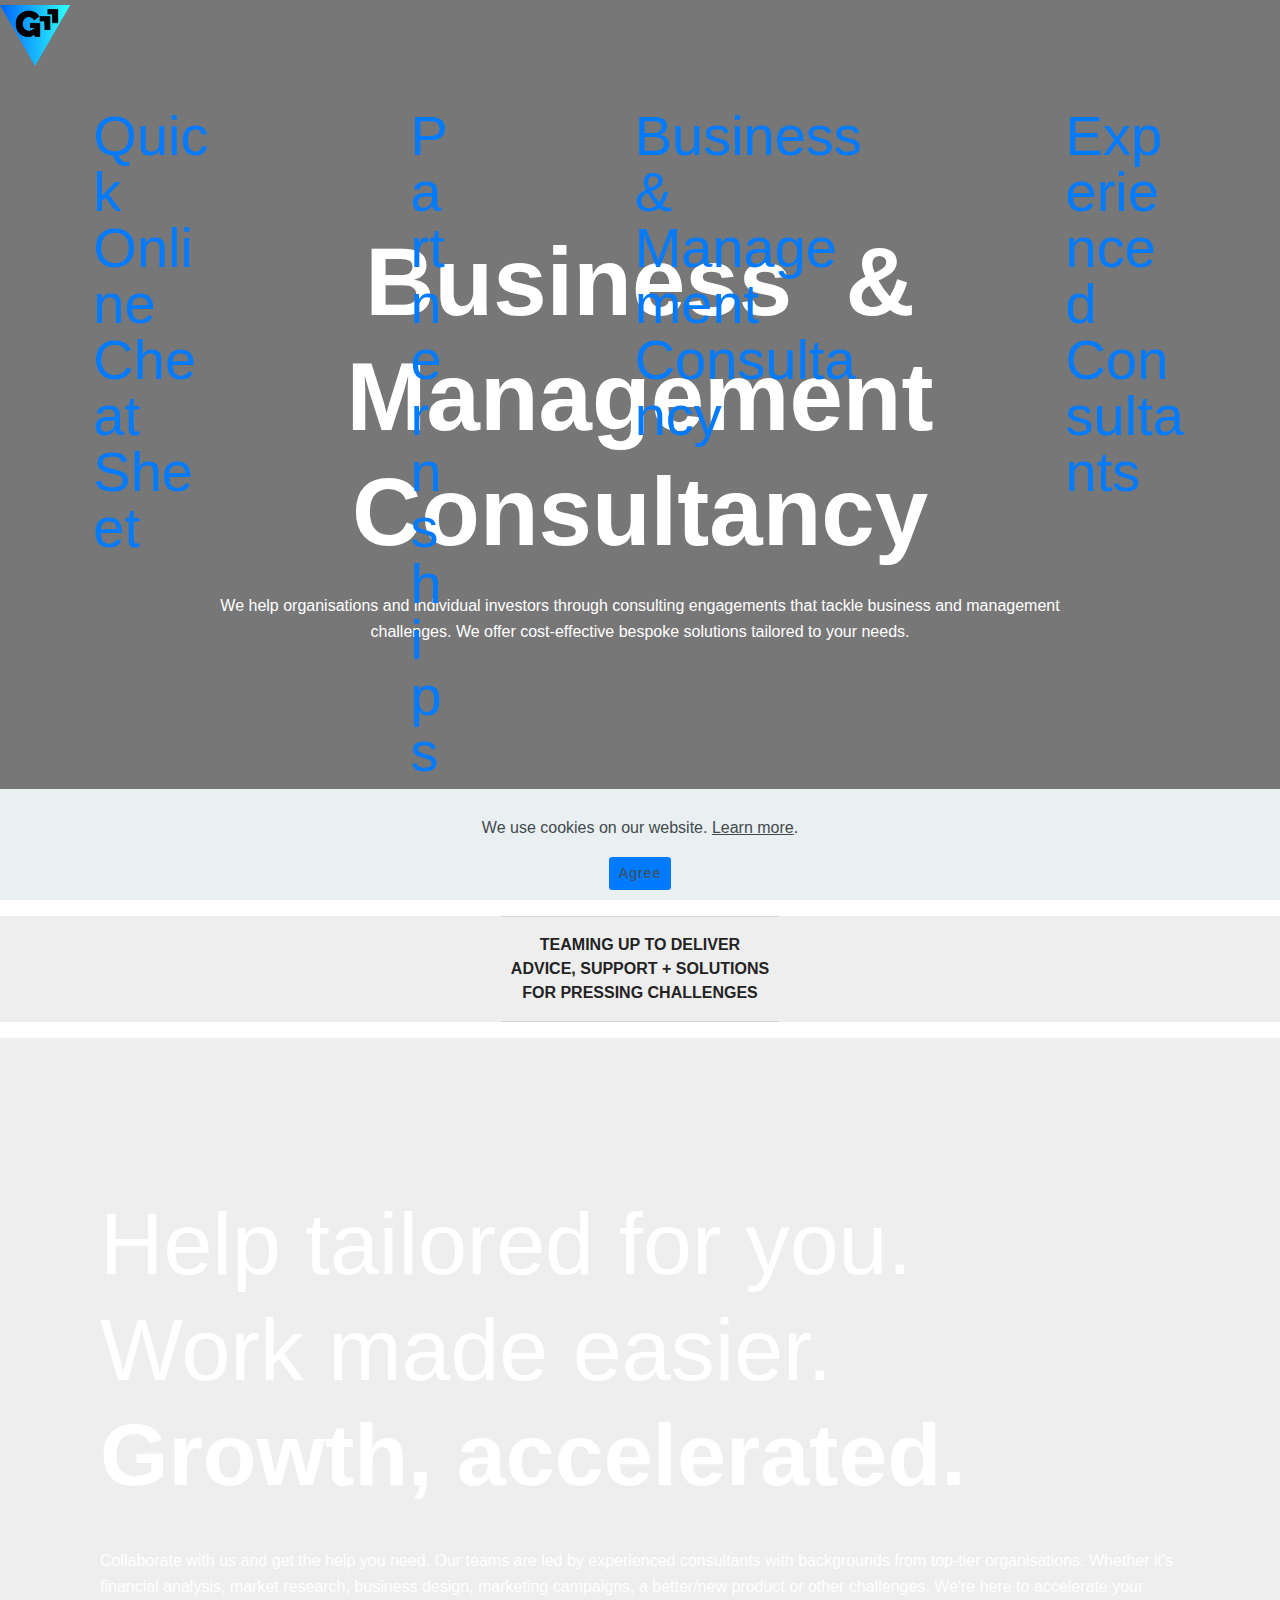
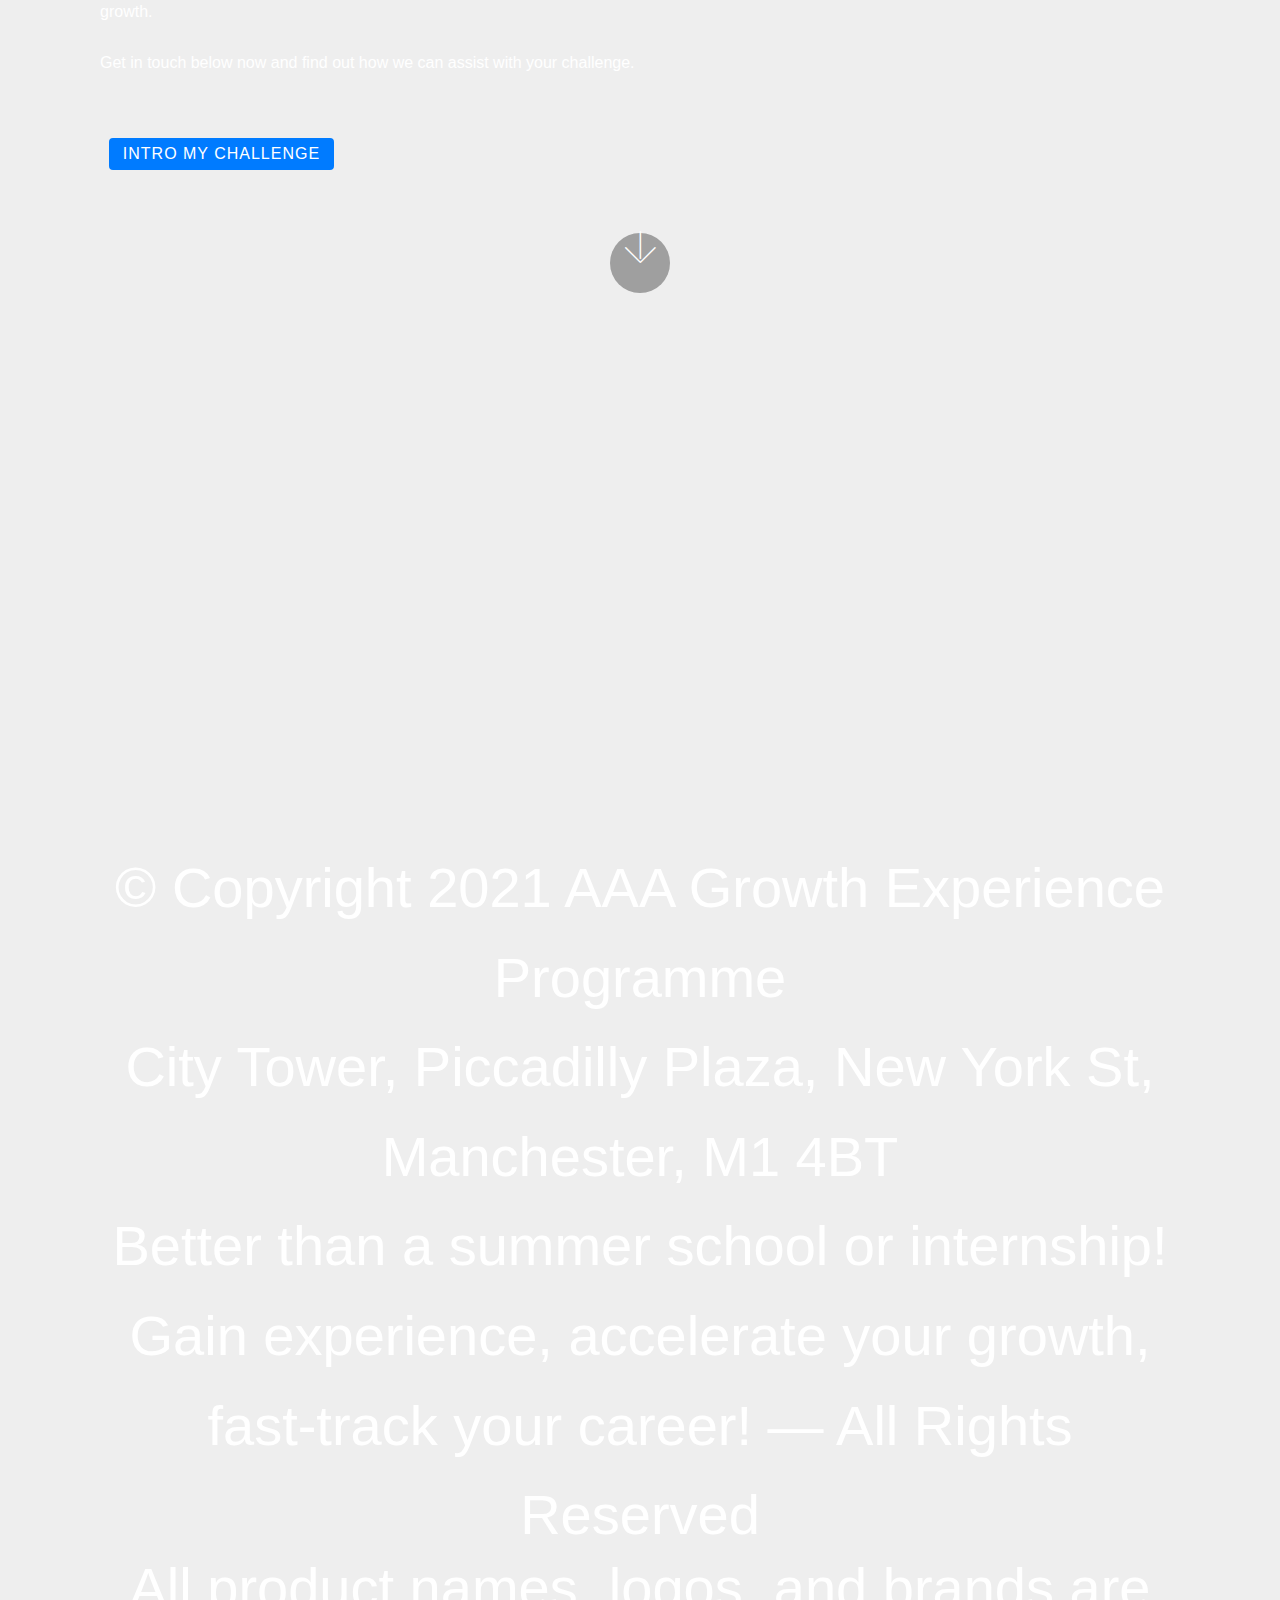
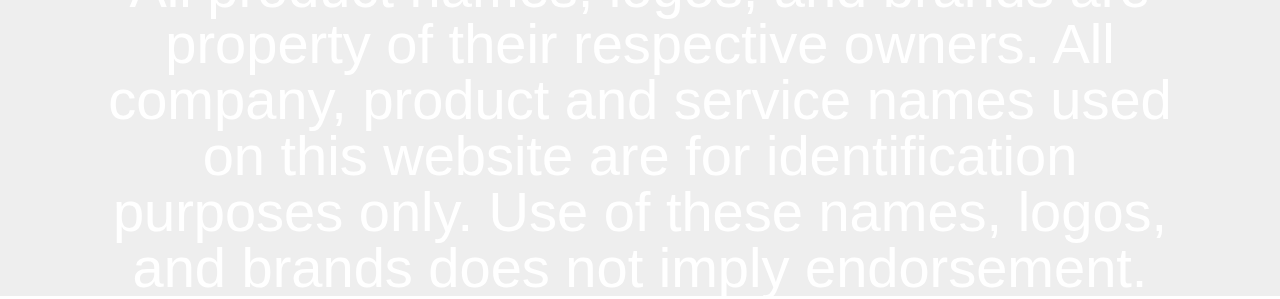
<file: Business-Management-Consultancy.html>
<!DOCTYPE html>
<html  >
<head>
  <!-- Site made with Mobirise Website Builder v5.0.29, https://mobirise.com -->
  <meta charset="UTF-8">
  <meta http-equiv="X-UA-Compatible" content="IE=edge">
  <meta name="generator" content="Mobirise v5.0.29, mobirise.com">
  <meta name="twitter:card" content="summary_large_image"/>
  <meta name="twitter:image:src" content="assets/images/Business-Management-Consultancy-meta.png">
  <meta property="og:image" content="assets/images/Business-Management-Consultancy-meta.png">
  <meta name="twitter:title" content="Business & Management Consultancy">
  <meta name="viewport" content="width=device-width, initial-scale=1, minimum-scale=1">
  <link rel="shortcut icon" href="assets/images/029-aaa-growth-aaagrowth-logo-03-rounded-sq-favicon2.png" type="image/x-icon">
  <meta name="description" content="We help individuals and organisations in the UK and abroad, through consulting engagements that achieve business and management objectives. We offer cost-effective bespoke solutions tailored to your needs.">
  
  
  <title>Business & Management Consultancy</title>
  <link rel="stylesheet" href="assets/web/assets/mobirise-icons/mobirise-icons.css">
  <link rel="stylesheet" href="assets/bootstrap/css/bootstrap.min.css">
  <link rel="stylesheet" href="assets/bootstrap/css/bootstrap-grid.min.css">
  <link rel="stylesheet" href="assets/bootstrap/css/bootstrap-reboot.min.css">
  <link rel="stylesheet" href="assets/tether/tether.min.css">
  <link rel="stylesheet" href="assets/dropdown/css/style.css">
  <link rel="stylesheet" href="assets/theme/css/style.css">
  <link rel="preload" as="style" href="assets/mobirise/css/mbr-additional.css"><link rel="stylesheet" href="assets/mobirise/css/mbr-additional.css" type="text/css">
  
  
  
  
</head>
<body>

<!-- Analytics -->
<!--Start of Tawk.to Script-->
<script type="text/javascript">
var Tawk_API=Tawk_API||{}, Tawk_LoadStart=new Date();
(function(){
var s1=document.createElement("script"),s0=document.getElementsByTagName("script")[0];
s1.async=true;
s1.src='https://embed.tawk.to/5f05d56c5b59f94722ba5763/default';
s1.charset='UTF-8';
s1.setAttribute('crossorigin','*');
s0.parentNode.insertBefore(s1,s0);
})();
</script>
<!--End of Tawk.to Script-->
  
<!-- Facebook Pixel Code -->
<script>
!function(f,b,e,v,n,t,s)
{if(f.fbq)return;n=f.fbq=function(){n.callMethod?
n.callMethod.apply(n,arguments):n.queue.push(arguments)};
if(!f._fbq)f._fbq=n;n.push=n;n.loaded=!0;n.version='2.0';
n.queue=[];t=b.createElement(e);t.async=!0;
t.src=v;s=b.getElementsByTagName(e)[0];
s.parentNode.insertBefore(t,s)}(window,document,'script',
'https://connect.facebook.net/en_US/fbevents.js');
 fbq('init', '580042525989845'); 
fbq('track', 'PageView');
</script>
<noscript>
 <img height="1" width="1" 
src="https://www.facebook.com/tr?id=580042525989845&ev=PageView
&noscript=1"/>
</noscript>
<!-- End Facebook Pixel Code -->
<!-- /Analytics -->


  
  <section class="menu cid-s4VQzSMKYl" once="menu" id="menu2-30">

    

    <nav class="navbar navbar-expand beta-menu navbar-dropdown align-items-center navbar-fixed-top collapsed bg-color transparent">
        <button class="navbar-toggler navbar-toggler-right" type="button" data-toggle="collapse" data-target="#navbarSupportedContent" aria-controls="navbarSupportedContent" aria-expanded="false" aria-label="Toggle navigation">
            <div class="hamburger">
                <span></span>
                <span></span>
                <span></span>
                <span></span>
            </div>
        </button>
        <div class="menu-logo">
            <div class="navbar-brand">
                <span class="navbar-logo">
                    <a href="https://aaagrowth.com">
                        <img src="assets/images/000-aaa-growth-aaagrowth-logo-01-triangle.png" alt="AAA Growth aaagrowth triangle logo" title="" style="height: 3.8rem;">
                    </a>
                </span>
                
            </div>
        </div>
        <div class="collapse navbar-collapse" id="navbarSupportedContent">
            <ul class="navbar-nav nav-dropdown nav-right" data-app-modern-menu="true"><li class="nav-item"><a class="nav-link link text-black display-4" href="index.html#header5-1e">Quick Online Cheat Sheet</a></li><li class="nav-item">
                    <a class="nav-link link text-black display-4" href="Partnerships.html">
                        Partnernships</a>
                </li>
                <li class="nav-item">
                    <a class="nav-link link text-black display-4" href="Business-Management-Consultancy.html">
                        Business &amp; Management Consultancy</a>
                </li><li class="nav-item"><a class="nav-link link text-black display-4" href="Experienced-Consultants.html">Experienced Consultants</a></li></ul>
            
        </div>
    </nav>
</section>

<section class="engine"><a href="https://mobirise.info/n">free simple web templates</a></section><section class="header6 cid-s4NRadTBcm mbr-fullscreen mbr-parallax-background" id="header6-2g">

    

    <div class="mbr-overlay" style="opacity: 0.5; background-color: rgb(0, 0, 0);">
    </div>

    <div class="container">
        <div class="row justify-content-md-center">
            <div class="mbr-white col-md-10">
                <h1 class="mbr-section-title align-center mbr-bold pb-3 mbr-fonts-style display-1">
                    Business &nbsp;&amp; Management Consultancy</h1>
                <p class="mbr-text align-center pb-3 mbr-fonts-style display-5">We help organisations and individual investors through consulting engagements that tackle business and management challenges. We offer cost-effective bespoke solutions tailored to your needs.<br></p>
                
            </div>
        </div>
    </div>

    <div class="mbr-arrow hidden-sm-down" aria-hidden="true">
        <a href="#next">
            <i class="mbri-down mbr-iconfont"></i>
        </a>
    </div>
</section>

<section class="mbr-section article content9 cid-s4Qo9dh8uC" id="content9-2l">
    
     

    <div class="container">
        <div class="inner-container" style="width: 100%;">
            <hr class="line" style="width: 25%;">
            <div class="section-text align-center mbr-fonts-style display-5"><div><strong>TEAMING UP TO DELIVER</strong></div><div><strong>ADVICE, SUPPORT + SOLUTIONS</strong></div><div><strong>FOR PRESSING CHALLENGES</strong><br></div></div>
            <hr class="line" style="width: 25%;">
        </div>
        </div>
</section>

<section class="header11 cid-s4PWWzOgnh mbr-fullscreen" id="header11-2k">

    <!-- Block parameters controls (Blue "Gear" panel) -->
    
    <!-- End block parameters -->

    
    <div class="container align-left">
        <div class="media-container-column mbr-white col-md-12">
            
            <h1 class="mbr-section-title py-3 mbr-fonts-style display-2">Help tailored for you.<br>Work made easier.<br><strong>Growth, accelerated.</strong></h1>
            <p class="mbr-text py-3 mbr-fonts-style display-5">Collaborate with us and get the help you need. Our teams are led by experienced consultants with backgrounds from top-tier organisations. Whether it's financial analysis, market research, business design, marketing campaigns, a better/new product or other challenges. We're here to accelerate your growth.<br><br>Get in touch below now and find out how we can assist with your challenge.<br>
            </p>
            <div class="mbr-section-btn py-4"><a class="btn btn-md btn-primary display-4" href="Business-Management-Consultancy.html#custom-html-2j">INTRO MY CHALLENGE</a></div>
        </div>
    </div>

    <div class="mbr-arrow hidden-sm-down" aria-hidden="true">
        <a href="#next">
            <i class="mbri-down mbr-iconfont"></i>
        </a>
    </div>
</section>

<section class="mbr-section article content1 cid-s4OTbiB0Vo" id="custom-html-2j">

     

    <div class="typeform-widget" data-url="https://form.typeform.com/to/olNrEl" style="width: 100%; height: 500px;"></div> <script> (function() { var qs,js,q,s,d=document, gi=d.getElementById, ce=d.createElement, gt=d.getElementsByTagName, id="typef_orm", b="https://embed.typeform.com/"; if(!gi.call(d,id)) { js=ce.call(d,"script"); js.id=id; js.src=b+"embed.js"; q=gt.call(d,"script")[0]; q.parentNode.insertBefore(js,q) } })() </script> <div style="font-family: Sans-Serif;font-size: 12px;color: #999;opacity: 0.5; padding-top: 5px;">  <a href="https://admin.typeform.com/signup?utm_campaign=olNrEl&utm_source=typeform.com-01DQA3KTEBSESS8REZBJY6Y8J4-free&utm_medium=typeform&utm_content=typeform-embedded-poweredbytypeform&utm_term=EN" style="color: #999" target="_blank">  </a> </div>
</section>

<section once="footers" class="cid-skX6EQSEmb" id="footer6-4f">

    

    

    <div class="container">
        <div class="media-container-row align-center mbr-white">
            <div class="col-12">
                <p class="mbr-text mb-0 mbr-fonts-style display-4">
                    © Copyright 2021 AAA Growth Experience Programme<br>City Tower, Piccadilly Plaza, New York St, Manchester, M1 4BT<br>Better than a summer school or internship! Gain experience, accelerate your growth, fast-track your career! — All Rights Reserved<br></p>
            </div>
        </div>
    </div>
    <div class="container">
        <div class="media-container-row1 align-center mbr-white">
            <div class="col-12">
                <p class="mbr-text1 mb-0 mbr-fonts-style display-4">
                    All product names, logos, and brands are property of their respective owners. All company, product and service names used on this website are for identification purposes only. Use of these names, logos, and brands does not imply endorsement.<br></p>
            </div>
        </div>
    </div>
</section>


  <script src="assets/web/assets/jquery/jquery.min.js"></script>
  <script src="assets/popper/popper.min.js"></script>
  <script src="assets/bootstrap/js/bootstrap.min.js"></script>
  <script src="assets/web/assets/cookies-alert-plugin/cookies-alert-core.js"></script>
  <script src="assets/web/assets/cookies-alert-plugin/cookies-alert-script.js"></script>
  <script src="assets/tether/tether.min.js"></script>
  <script src="assets/smoothscroll/smooth-scroll.js"></script>
  <script src="assets/dropdown/js/nav-dropdown.js"></script>
  <script src="assets/dropdown/js/navbar-dropdown.js"></script>
  <script src="assets/touchswipe/jquery.touch-swipe.min.js"></script>
  <script src="assets/parallax/jarallax.min.js"></script>
  <script src="assets/theme/js/script.js"></script>
  
  
  
<input name="cookieData" type="hidden" data-cookie-customDialogSelector='null' data-cookie-colorText='#424a4d' data-cookie-colorBg='rgba(234, 239, 241, 0.5)' data-cookie-textButton='Agree' data-cookie-colorButton='' data-cookie-colorLink='#424a4d' data-cookie-underlineLink='true' data-cookie-text="We use cookies on our website. <a href='https://www.cookiesandyou.com/'>Learn more</a>.">
  </body>
</html>
</file>
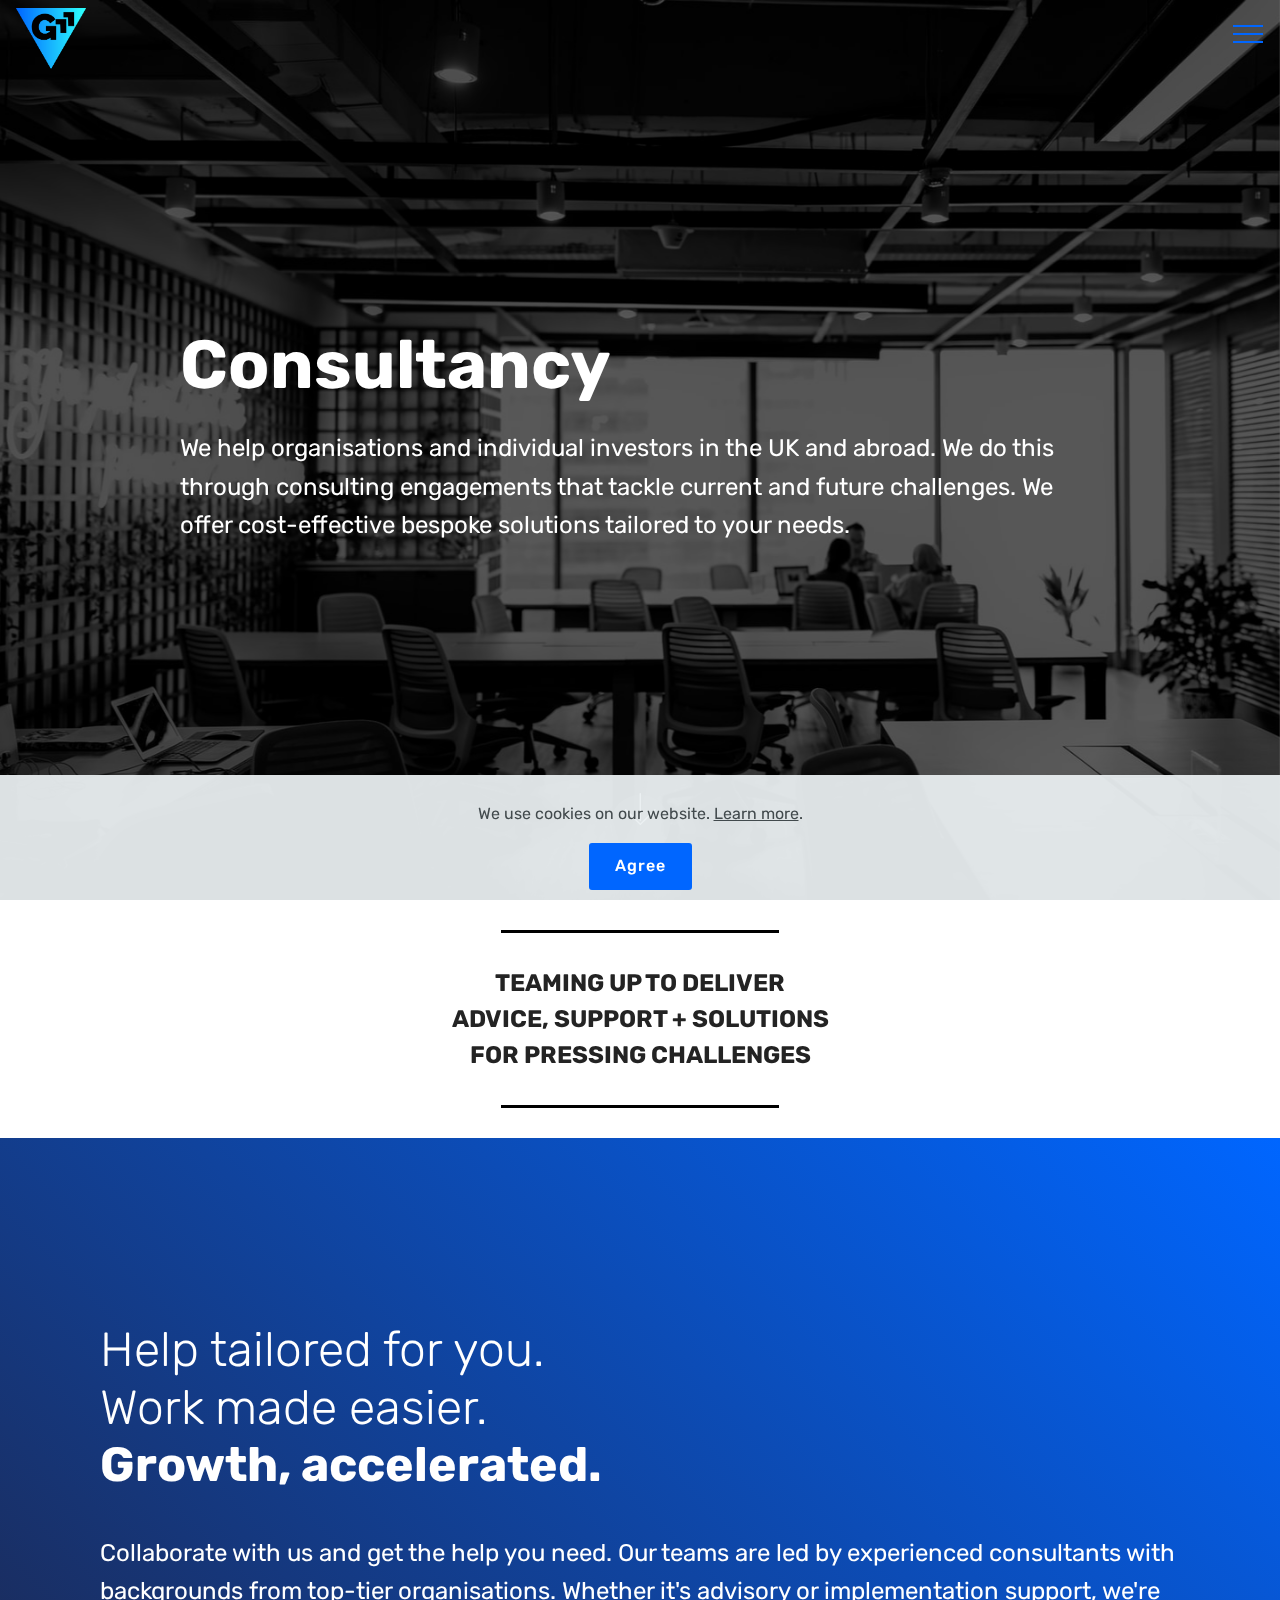
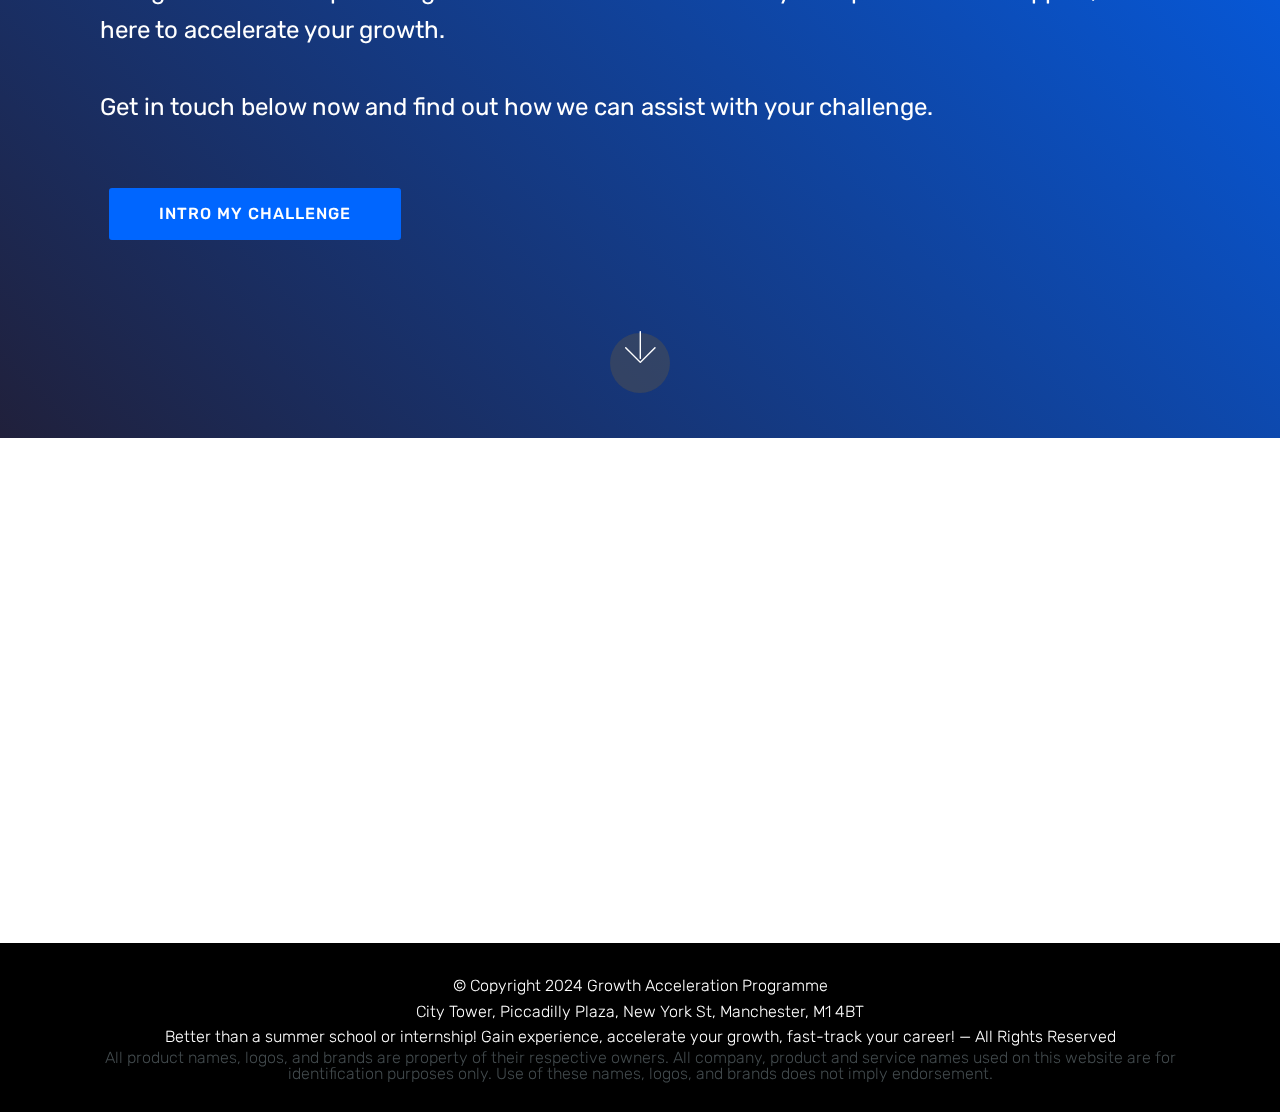
<file: Consultancy.html>
<!DOCTYPE html>
<html  >
<head>
  
  <meta charset="UTF-8">
  <meta http-equiv="X-UA-Compatible" content="IE=edge">
  
  <meta name="twitter:card" content="summary_large_image"/>
  <meta name="twitter:image:src" content="assets/images/Consultancy-meta.png">
  <meta property="og:image" content="assets/images/Consultancy-meta.png">
  <meta name="twitter:title" content="Consultancy">
  <meta name="viewport" content="width=device-width, initial-scale=1, minimum-scale=1">
  <link rel="shortcut icon" href="assets/images/029-aaa-growth-aaagrowth-logo-03-rounded-sq-favicon2.png" type="image/x-icon">
  <meta name="description" content="We help organisations and individual investors in the UK and abroad. We do this through consulting engagements that tackle current and future challenges. We offer cost-effective bespoke solutions tailored to your needs.">
  
  
  <title>Consultancy</title>
  <link rel="stylesheet" href="assets/web/assets/mobirise-icons/mobirise-icons.css">
  <link rel="stylesheet" href="assets/bootstrap/css/bootstrap.min.css">
  <link rel="stylesheet" href="assets/bootstrap/css/bootstrap-grid.min.css">
  <link rel="stylesheet" href="assets/bootstrap/css/bootstrap-reboot.min.css">
  <link rel="stylesheet" href="assets/tether/tether.min.css">
  <link rel="stylesheet" href="assets/dropdown/css/style.css">
  <link rel="stylesheet" href="assets/theme/css/style.css">
  <link rel="preload" href="https://fonts.googleapis.com/css?family=Rubik:300,300i,400,400i,500,500i,700,700i,900,900i&display=swap" as="style" onload="this.onload=null;this.rel='stylesheet'">
  <noscript><link rel="stylesheet" href="https://fonts.googleapis.com/css?family=Rubik:300,300i,400,400i,500,500i,700,700i,900,900i&display=swap"></noscript>
  <link rel="preload" as="style" href="assets/mobirise/css/mbr-additional.css?v=gm99GU"><link rel="stylesheet" href="assets/mobirise/css/mbr-additional.css?v=gm99GU" type="text/css">

  
  
  
</head>
<body>

<!-- Analytics -->
<!--Start of Tawk.to Script-->
<script type="text/javascript">
var Tawk_API=Tawk_API||{}, Tawk_LoadStart=new Date();
(function(){
var s1=document.createElement("script"),s0=document.getElementsByTagName("script")[0];
s1.async=true;
s1.src='https://embed.tawk.to/5f05d56c5b59f94722ba5763/default';
s1.charset='UTF-8';
s1.setAttribute('crossorigin','*');
s0.parentNode.insertBefore(s1,s0);
})();
</script>
<!--End of Tawk.to Script-->
  
<!-- Facebook Pixel Code -->
<script>
!function(f,b,e,v,n,t,s)
{if(f.fbq)return;n=f.fbq=function(){n.callMethod?
n.callMethod.apply(n,arguments):n.queue.push(arguments)};
if(!f._fbq)f._fbq=n;n.push=n;n.loaded=!0;n.version='2.0';
n.queue=[];t=b.createElement(e);t.async=!0;
t.src=v;s=b.getElementsByTagName(e)[0];
s.parentNode.insertBefore(t,s)}(window,document,'script',
'https://connect.facebook.net/en_US/fbevents.js');
 fbq('init', '580042525989845'); 
fbq('track', 'PageView');
</script>
<noscript>
 <img height="1" width="1" 
src="https://www.facebook.com/tr?id=580042525989845&ev=PageView
&noscript=1"/>
</noscript>
<!-- End Facebook Pixel Code -->
<!-- /Analytics -->


  
  <section class="menu cid-s4VQzSMKYl" once="menu" id="menu2-30">

    

    <nav class="navbar navbar-expand beta-menu navbar-dropdown align-items-center navbar-fixed-top collapsed bg-color transparent">
        <button class="navbar-toggler navbar-toggler-right" type="button" data-toggle="collapse" data-target="#navbarSupportedContent" aria-controls="navbarSupportedContent" aria-expanded="false" aria-label="Toggle navigation">
            <div class="hamburger">
                <span></span>
                <span></span>
                <span></span>
                <span></span>
            </div>
        </button>
        <div class="menu-logo">
            <div class="navbar-brand">
                <span class="navbar-logo">
                    <a href="index.html#header5-64">
                        <img src="assets/images/000-aaa-growth-aaagrowth-logo-01-triangle.png" alt="AAA Growth aaagrowth triangle logo" title="" style="height: 3.8rem;">
                    </a>
                </span>
                
            </div>
        </div>
        <div class="collapse navbar-collapse" id="navbarSupportedContent">
            <ul class="navbar-nav nav-dropdown nav-right" data-app-modern-menu="true"><li class="nav-item"><a class="nav-link link text-black text-primary display-4" href="About-prog.html#header5-9d">About the Programme</a></li><li class="nav-item"><a class="nav-link link text-black text-primary display-4" href="Pricing.html#countdown2-84">Programme Pricing</a></li><li class="nav-item"><a class="nav-link link text-black text-primary display-4" href="Cheat-Sheet.html#header5-6z">Cheat Sheet</a></li><li class="nav-item">
                    <a class="nav-link link text-black display-4" href="Partnerships.html">
                        Partnernships</a>
                </li>
                <li class="nav-item">
                    <a class="nav-link link text-black text-primary display-4" href="Consultancy.html#header6-2g">Consultancy</a>
                </li><li class="nav-item"><a class="nav-link link text-black display-4" href="Experienced-Consultants.html">Experienced Consultants</a></li></ul>
            
        </div>
    </nav>
</section>

<section class="header6 cid-s4NRadTBcm mbr-fullscreen mbr-parallax-background" id="header6-2g">

    

    <div class="mbr-overlay" style="opacity: 0.5; background-color: rgb(0, 0, 0);">
    </div>

    <div class="container">
        <div class="row justify-content-md-center">
            <div class="mbr-white col-md-10">
                <h1 class="mbr-section-title align-center mbr-bold pb-3 mbr-fonts-style display-1">Consultancy</h1>
                <p class="mbr-text align-center pb-3 mbr-fonts-style display-5">We help organisations and individual investors in the UK and abroad. We do this through consulting engagements that tackle current and future challenges. We offer cost-effective bespoke solutions tailored to your needs.<br></p>
                
            </div>
        </div>
    </div>

    <div class="mbr-arrow hidden-sm-down" aria-hidden="true">
        <a href="#next">
            <i class="mbri-down mbr-iconfont"></i>
        </a>
    </div>
</section>

<section class="mbr-section article content9 cid-s4Qo9dh8uC" id="content9-2l">
    
     

    <div class="container">
        <div class="inner-container" style="width: 100%;">
            <hr class="line" style="width: 25%;">
            <div class="section-text align-center mbr-fonts-style display-5"><div><strong>TEAMING UP TO DELIVER</strong></div><div><strong>ADVICE, SUPPORT + SOLUTIONS</strong></div><div><strong>FOR PRESSING CHALLENGES</strong><br></div></div>
            <hr class="line" style="width: 25%;">
        </div>
        </div>
</section>

<section class="header11 cid-s4PWWzOgnh mbr-fullscreen" id="header11-2k">

    <!-- Block parameters controls (Blue "Gear" panel) -->
    
    <!-- End block parameters -->

    
    <div class="container align-left">
        <div class="media-container-column mbr-white col-md-12">
            
            <h1 class="mbr-section-title py-3 mbr-fonts-style display-2">Help tailored for you.<br>Work made easier.<br><strong>Growth, accelerated.</strong></h1>
            <p class="mbr-text py-3 mbr-fonts-style display-5">Collaborate with us and get the help you need. Our teams are led by experienced consultants with backgrounds from top-tier organisations. Whether it's advisory or implementation support, we're here to accelerate your growth.<br><br>Get in touch below now and find out how we can assist with your challenge.<br>
            </p>
            <div class="mbr-section-btn py-4"><a class="btn btn-md btn-primary display-4" href="Business-Management-Consultancy.html#custom-html-2j">INTRO MY CHALLENGE</a></div>
        </div>
    </div>

    <div class="mbr-arrow hidden-sm-down" aria-hidden="true">
        <a href="#next">
            <i class="mbri-down mbr-iconfont"></i>
        </a>
    </div>
</section>

<section class="mbr-section article content1 cid-s4OTbiB0Vo" id="custom-html-2j">

     

    <div class="typeform-widget" data-url="https://form.typeform.com/to/olNrEl" style="width: 100%; height: 500px;"></div> <script> (function() { var qs,js,q,s,d=document, gi=d.getElementById, ce=d.createElement, gt=d.getElementsByTagName, id="typef_orm", b="https://embed.typeform.com/"; if(!gi.call(d,id)) { js=ce.call(d,"script"); js.id=id; js.src=b+"embed.js"; q=gt.call(d,"script")[0]; q.parentNode.insertBefore(js,q) } })() </script> <div style="font-family: Sans-Serif;font-size: 12px;color: #999;opacity: 0.5; padding-top: 5px;">  <a href="https://admin.typeform.com/signup?utm_campaign=olNrEl&utm_source=typeform.com-01DQA3KTEBSESS8REZBJY6Y8J4-free&utm_medium=typeform&utm_content=typeform-embedded-poweredbytypeform&utm_term=EN" style="color: #999" target="_blank">  </a> </div>
</section>

<section once="footers" class="cid-skX6EQSEmb" id="footer6-4f">

    

    

    <div class="container">
        <div class="media-container-row align-center mbr-white">
            <div class="col-12">
                <p class="mbr-text mb-0 mbr-fonts-style display-4">
                    © Copyright 2024 Growth Acceleration Programme<br>City Tower, Piccadilly Plaza, New York St, Manchester, M1 4BT<br>Better than a summer school or internship! Gain experience, accelerate your growth, fast-track your career! — All Rights Reserved<br></p>
            </div>
        </div>
    </div>
    <div class="container">
        <div class="media-container-row1 align-center mbr-white">
            <div class="col-12">
                <p class="mbr-text1 mb-0 mbr-fonts-style display-4">
                    All product names, logos, and brands are property of their respective owners. All company, product and service names used on this website are for identification purposes only. Use of these names, logos, and brands does not imply endorsement.<br></p>
            </div>
        </div>
    </div>
</section><section><a href="https://mobiri.se"></a><a href="https://mobiri.se"></a></section><script src="assets/popper/popper.min.js"></script>  <script src="assets/web/assets/jquery/jquery.min.js"></script>  <script src="assets/bootstrap/js/bootstrap.min.js"></script>  <script src="assets/web/assets/cookies-alert-plugin/cookies-alert-core.js"></script>  <script src="assets/web/assets/cookies-alert-plugin/cookies-alert-script.js"></script>  <script src="assets/tether/tether.min.js"></script>  <script src="assets/smoothscroll/smooth-scroll.js"></script>  <script src="assets/dropdown/js/nav-dropdown.js"></script>  <script src="assets/dropdown/js/navbar-dropdown.js"></script>  <script src="assets/touchswipe/jquery.touch-swipe.min.js"></script>  <script src="assets/parallax/jarallax.min.js"></script>  <script src="assets/theme/js/script.js"></script>  
  
  
<input name="cookieData" type="hidden" data-cookie-cookiesAlertType='false' data-cookie-customDialogSelector='null' data-cookie-colorText='#424a4d' data-cookie-colorBg='rgb(234, 239, 241)' data-cookie-opacityOverlay='80' data-cookie-bgOpacity='94' data-cookie-textButton='Agree' data-cookie-rejectText='Reject' data-cookie-colorButton='#0066ff' data-cookie-rejectColor='#ffffff' data-cookie-colorLink='#424a4d' data-cookie-underlineLink='true' data-cookie-text="We use cookies on our website. <a href='https://www.cookiesandyou.com/'>Learn more</a>.">
  </body>
</html>
</file>
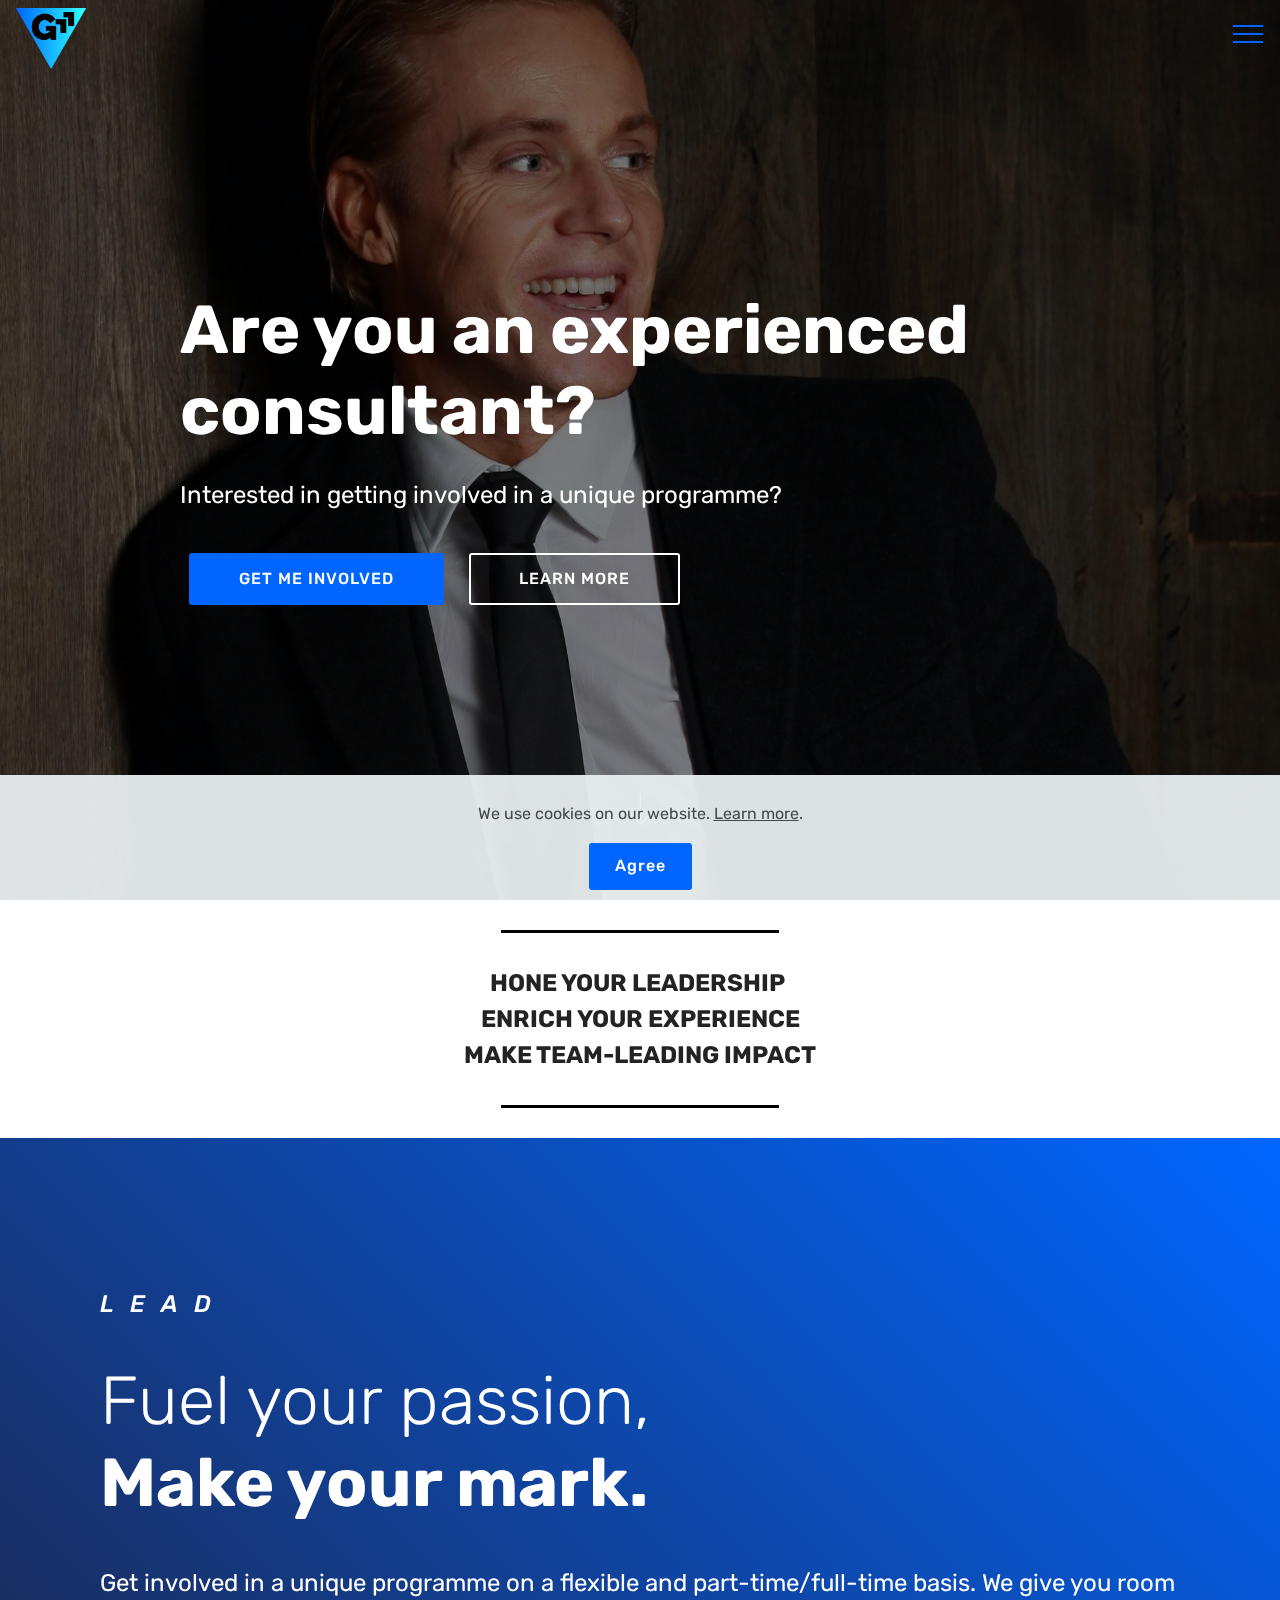
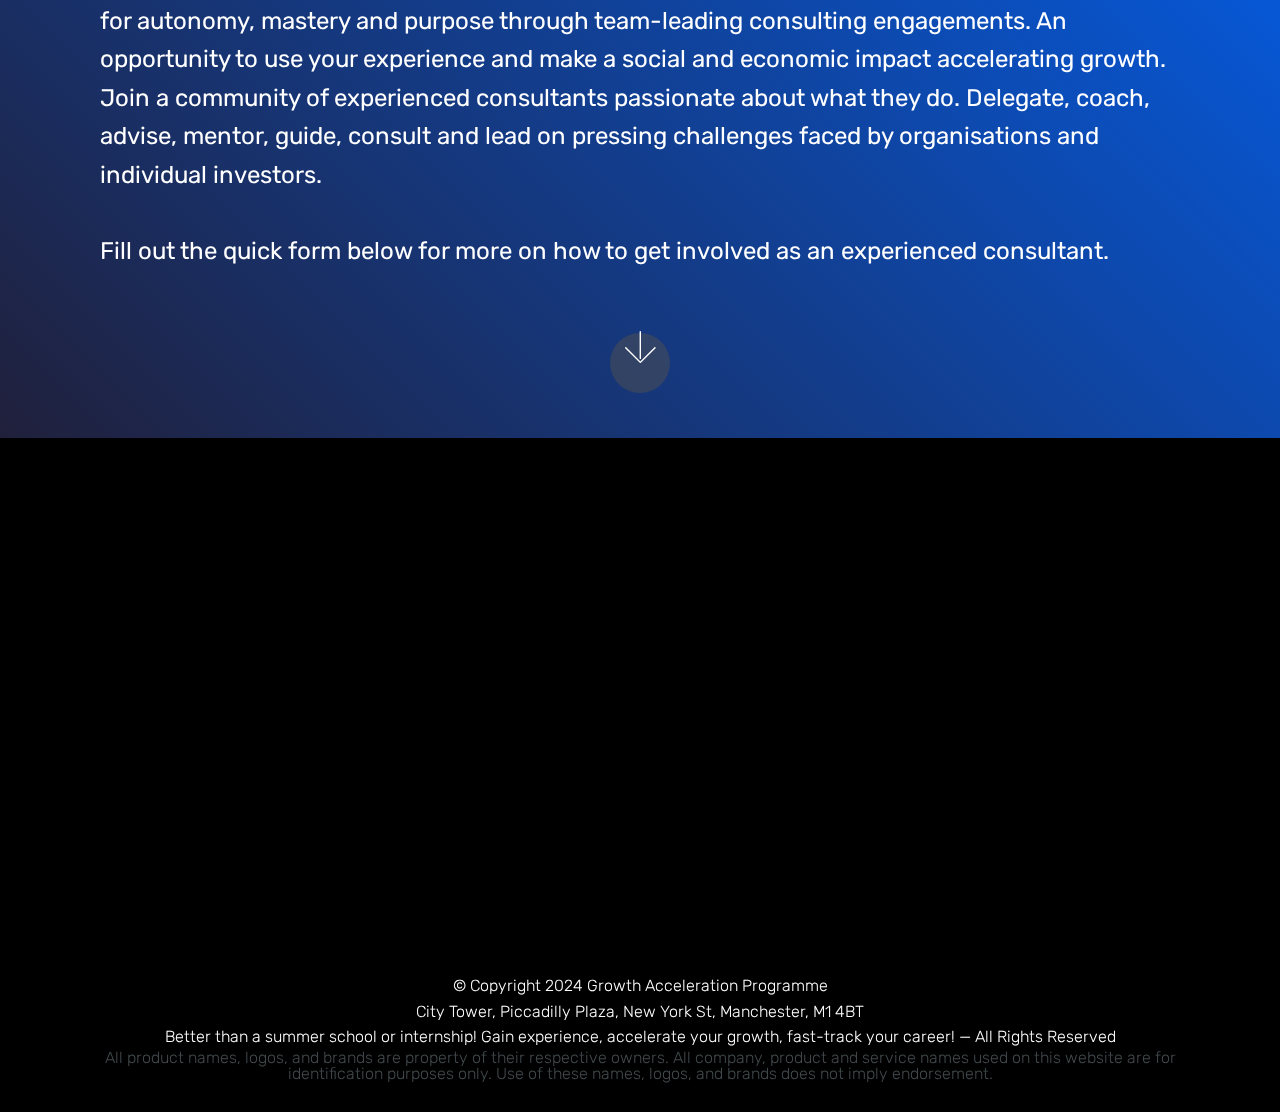
<file: Experienced-Consultants.html>
<!DOCTYPE html>
<html  >
<head>
  
  <meta charset="UTF-8">
  <meta http-equiv="X-UA-Compatible" content="IE=edge">
  
  <meta name="twitter:card" content="summary_large_image"/>
  <meta name="twitter:image:src" content="assets/images/Experienced-Consultants-meta.png">
  <meta property="og:image" content="assets/images/Experienced-Consultants-meta.png">
  <meta name="twitter:title" content="Experienced Consultants">
  <meta name="viewport" content="width=device-width, initial-scale=1, minimum-scale=1">
  <link rel="shortcut icon" href="assets/images/029-aaa-growth-aaagrowth-logo-03-rounded-sq-favicon2.png" type="image/x-icon">
  <meta name="description" content="We give experienced consultants room for autonomy, master and purpose through team-leading consulting engagements. Join a community of like-minded experienced consultants passionate about what they do. Delegate, coach, advise, guide, consult and lead on pressing challenges faced by investors and organisations.">
  
  
  <title>Experienced Consultants</title>
  <link rel="stylesheet" href="assets/web/assets/mobirise-icons/mobirise-icons.css">
  <link rel="stylesheet" href="assets/bootstrap/css/bootstrap.min.css">
  <link rel="stylesheet" href="assets/bootstrap/css/bootstrap-grid.min.css">
  <link rel="stylesheet" href="assets/bootstrap/css/bootstrap-reboot.min.css">
  <link rel="stylesheet" href="assets/tether/tether.min.css">
  <link rel="stylesheet" href="assets/dropdown/css/style.css">
  <link rel="stylesheet" href="assets/theme/css/style.css">
  <link rel="preload" href="https://fonts.googleapis.com/css?family=Rubik:300,300i,400,400i,500,500i,700,700i,900,900i&display=swap" as="style" onload="this.onload=null;this.rel='stylesheet'">
  <noscript><link rel="stylesheet" href="https://fonts.googleapis.com/css?family=Rubik:300,300i,400,400i,500,500i,700,700i,900,900i&display=swap"></noscript>
  <link rel="preload" as="style" href="assets/mobirise/css/mbr-additional.css?v=Wpn27E"><link rel="stylesheet" href="assets/mobirise/css/mbr-additional.css?v=Wpn27E" type="text/css">

  
  
  
</head>
<body>

<!-- Analytics -->
<!--Start of Tawk.to Script-->
<script type="text/javascript">
var Tawk_API=Tawk_API||{}, Tawk_LoadStart=new Date();
(function(){
var s1=document.createElement("script"),s0=document.getElementsByTagName("script")[0];
s1.async=true;
s1.src='https://embed.tawk.to/5f05d56c5b59f94722ba5763/default';
s1.charset='UTF-8';
s1.setAttribute('crossorigin','*');
s0.parentNode.insertBefore(s1,s0);
})();
</script>
<!--End of Tawk.to Script-->
  
<!-- Facebook Pixel Code -->
<script>
!function(f,b,e,v,n,t,s)
{if(f.fbq)return;n=f.fbq=function(){n.callMethod?
n.callMethod.apply(n,arguments):n.queue.push(arguments)};
if(!f._fbq)f._fbq=n;n.push=n;n.loaded=!0;n.version='2.0';
n.queue=[];t=b.createElement(e);t.async=!0;
t.src=v;s=b.getElementsByTagName(e)[0];
s.parentNode.insertBefore(t,s)}(window,document,'script',
'https://connect.facebook.net/en_US/fbevents.js');
 fbq('init', '580042525989845'); 
fbq('track', 'PageView');
</script>
<noscript>
 <img height="1" width="1" 
src="https://www.facebook.com/tr?id=580042525989845&ev=PageView
&noscript=1"/>
</noscript>
<!-- End Facebook Pixel Code -->
<!-- /Analytics -->


  
  <section class="menu cid-s5hsF5CdOr" once="menu" id="menu2-34">

    

    <nav class="navbar navbar-expand beta-menu navbar-dropdown align-items-center navbar-fixed-top collapsed bg-color transparent">
        <button class="navbar-toggler navbar-toggler-right" type="button" data-toggle="collapse" data-target="#navbarSupportedContent" aria-controls="navbarSupportedContent" aria-expanded="false" aria-label="Toggle navigation">
            <div class="hamburger">
                <span></span>
                <span></span>
                <span></span>
                <span></span>
            </div>
        </button>
        <div class="menu-logo">
            <div class="navbar-brand">
                <span class="navbar-logo">
                    <a href="index.html#header5-64">
                        <img src="assets/images/000-aaa-growth-aaagrowth-logo-01-triangle.png" alt="AAA Growth aaagrowth triangle logo" title="" style="height: 3.8rem;">
                    </a>
                </span>
                
            </div>
        </div>
        <div class="collapse navbar-collapse" id="navbarSupportedContent">
            <ul class="navbar-nav nav-dropdown nav-right" data-app-modern-menu="true"><li class="nav-item"><a class="nav-link link text-black text-primary display-4" href="About-prog.html#header5-9d">About the Programme</a></li><li class="nav-item"><a class="nav-link link text-black text-primary display-4" href="Pricing.html#countdown2-84">Programme Pricing</a></li><li class="nav-item"><a class="nav-link link text-black text-primary display-4" href="Cheat-Sheet.html#header5-6z">Cheat Sheet</a></li><li class="nav-item">
                    <a class="nav-link link text-black display-4" href="Partnerships.html">
                        Partnernships</a>
                </li>
                <li class="nav-item">
                    <a class="nav-link link text-black text-primary display-4" href="Consultancy.html#header6-2g">Consultancy</a>
                </li><li class="nav-item"><a class="nav-link link text-black display-4" href="Experienced-Consultants.html">Experienced Consultants</a></li></ul>
            
        </div>
    </nav>
</section>

<section class="header6 cid-s5hsF6gRLr mbr-fullscreen mbr-parallax-background" id="header6-35">

    

    <div class="mbr-overlay" style="opacity: 0.5; background-color: rgb(0, 0, 0);">
    </div>

    <div class="container">
        <div class="row justify-content-md-center">
            <div class="mbr-white col-md-10">
                <h1 class="mbr-section-title align-center mbr-bold pb-3 mbr-fonts-style display-1">Are you an experienced consultant?</h1>
                <p class="mbr-text align-center pb-3 mbr-fonts-style display-5">Interested in getting involved in a unique programme?&nbsp;</p>
                <div class="mbr-section-btn align-center"><a class="btn btn-md btn-primary display-4" href="Experienced-Consultants.html#custom-html-38">GET ME INVOLVED</a>
                        <a class="btn btn-md btn-white-outline display-4" href="Experienced-Consultants.html#content9-36">LEARN MORE</a></div>
            </div>
        </div>
    </div>

    <div class="mbr-arrow hidden-sm-down" aria-hidden="true">
        <a href="#next">
            <i class="mbri-down mbr-iconfont"></i>
        </a>
    </div>
</section>

<section class="mbr-section article content9 cid-s5hsF6NPtQ" id="content9-36">
    
     

    <div class="container">
        <div class="inner-container" style="width: 100%;">
            <hr class="line" style="width: 25%;">
            <div class="section-text align-center mbr-fonts-style display-5"><strong>HONE YOUR LEADERSHIP&nbsp;</strong><br><strong>ENRICH YOUR EXPERIENCE</strong><br><strong>MAKE TEAM-LEADING IMPACT</strong><br></div>
            <hr class="line" style="width: 25%;">
        </div>
        </div>
</section>

<section class="header11 cid-s5hsF7breF mbr-fullscreen" id="header11-37">

    <!-- Block parameters controls (Blue "Gear" panel) -->
    
    <!-- End block parameters -->

    
    <div class="container align-left">
        <div class="media-container-column mbr-white col-md-12">
            <h3 class="mbr-section-subtitle py-3 mbr-fonts-style display-5">LEAD</h3>
            <h1 class="mbr-section-title py-3 mbr-fonts-style display-1">Fuel your passion,<br><strong>Make your mark.</strong></h1>
            <p class="mbr-text py-3 mbr-fonts-style display-5">Get involved in a unique programme on a flexible and part-time/full-time basis. We give you room for autonomy, mastery and purpose through team-leading consulting engagements. An opportunity to use your experience and make a social and economic impact accelerating growth. Join a community of experienced consultants passionate about what they do. Delegate, coach, advise, mentor, guide, consult and lead on pressing challenges faced by organisations and individual investors.<br><br>Fill out the quick form below for more on how to get involved as an experienced consultant.</p>
            
        </div>
    </div>

    <div class="mbr-arrow hidden-sm-down" aria-hidden="true">
        <a href="#next">
            <i class="mbri-down mbr-iconfont"></i>
        </a>
    </div>
</section>

<section class="mbr-section article content1 cid-s5hsF7MEDY" id="custom-html-38">

     

    <div class="typeform-widget" data-url="https://form.typeform.com/to/WzXPce" style="width: 100%; height: 500px;"></div> <script> (function() { var qs,js,q,s,d=document, gi=d.getElementById, ce=d.createElement, gt=d.getElementsByTagName, id="typef_orm", b="https://embed.typeform.com/"; if(!gi.call(d,id)) { js=ce.call(d,"script"); js.id=id; js.src=b+"embed.js"; q=gt.call(d,"script")[0]; q.parentNode.insertBefore(js,q) } })() </script> <div style="font-family: Sans-Serif;font-size: 12px;color: #999;opacity: 0.5; padding-top: 5px;">   <a href="https://admin.typeform.com/signup?utm_campaign=WzXPce&utm_source=typeform.com-01DQA3KTEBSESS8REZBJY6Y8J4-free&utm_medium=typeform&utm_content=typeform-embedded-poweredbytypeform&utm_term=EN" style="color: #999" target="_blank">   </a> </div>
</section>

<section once="footers" class="cid-skX6EQSEmb" id="footer6-4f">

    

    

    <div class="container">
        <div class="media-container-row align-center mbr-white">
            <div class="col-12">
                <p class="mbr-text mb-0 mbr-fonts-style display-4">
                    © Copyright 2024 Growth Acceleration Programme<br>City Tower, Piccadilly Plaza, New York St, Manchester, M1 4BT<br>Better than a summer school or internship! Gain experience, accelerate your growth, fast-track your career! — All Rights Reserved<br></p>
            </div>
        </div>
    </div>
    <div class="container">
        <div class="media-container-row1 align-center mbr-white">
            <div class="col-12">
                <p class="mbr-text1 mb-0 mbr-fonts-style display-4">
                    All product names, logos, and brands are property of their respective owners. All company, product and service names used on this website are for identification purposes only. Use of these names, logos, and brands does not imply endorsement.<br></p>
            </div>
        </div>
    </div>
</section><section><a href="https://mobiri.se"></a><a href="https://mobiri.se"></a></section><script src="assets/popper/popper.min.js"></script>  <script src="assets/web/assets/jquery/jquery.min.js"></script>  <script src="assets/bootstrap/js/bootstrap.min.js"></script>  <script src="assets/web/assets/cookies-alert-plugin/cookies-alert-core.js"></script>  <script src="assets/web/assets/cookies-alert-plugin/cookies-alert-script.js"></script>  <script src="assets/tether/tether.min.js"></script>  <script src="assets/smoothscroll/smooth-scroll.js"></script>  <script src="assets/dropdown/js/nav-dropdown.js"></script>  <script src="assets/dropdown/js/navbar-dropdown.js"></script>  <script src="assets/touchswipe/jquery.touch-swipe.min.js"></script>  <script src="assets/parallax/jarallax.min.js"></script>  <script src="assets/theme/js/script.js"></script>  
  
  
<input name="cookieData" type="hidden" data-cookie-cookiesAlertType='false' data-cookie-customDialogSelector='null' data-cookie-colorText='#424a4d' data-cookie-colorBg='rgb(234, 239, 241)' data-cookie-opacityOverlay='80' data-cookie-bgOpacity='94' data-cookie-textButton='Agree' data-cookie-rejectText='Reject' data-cookie-colorButton='#0066ff' data-cookie-rejectColor='#ffffff' data-cookie-colorLink='#424a4d' data-cookie-underlineLink='true' data-cookie-text="We use cookies on our website. <a href='https://www.cookiesandyou.com/'>Learn more</a>.">
  </body>
</html>
</file>
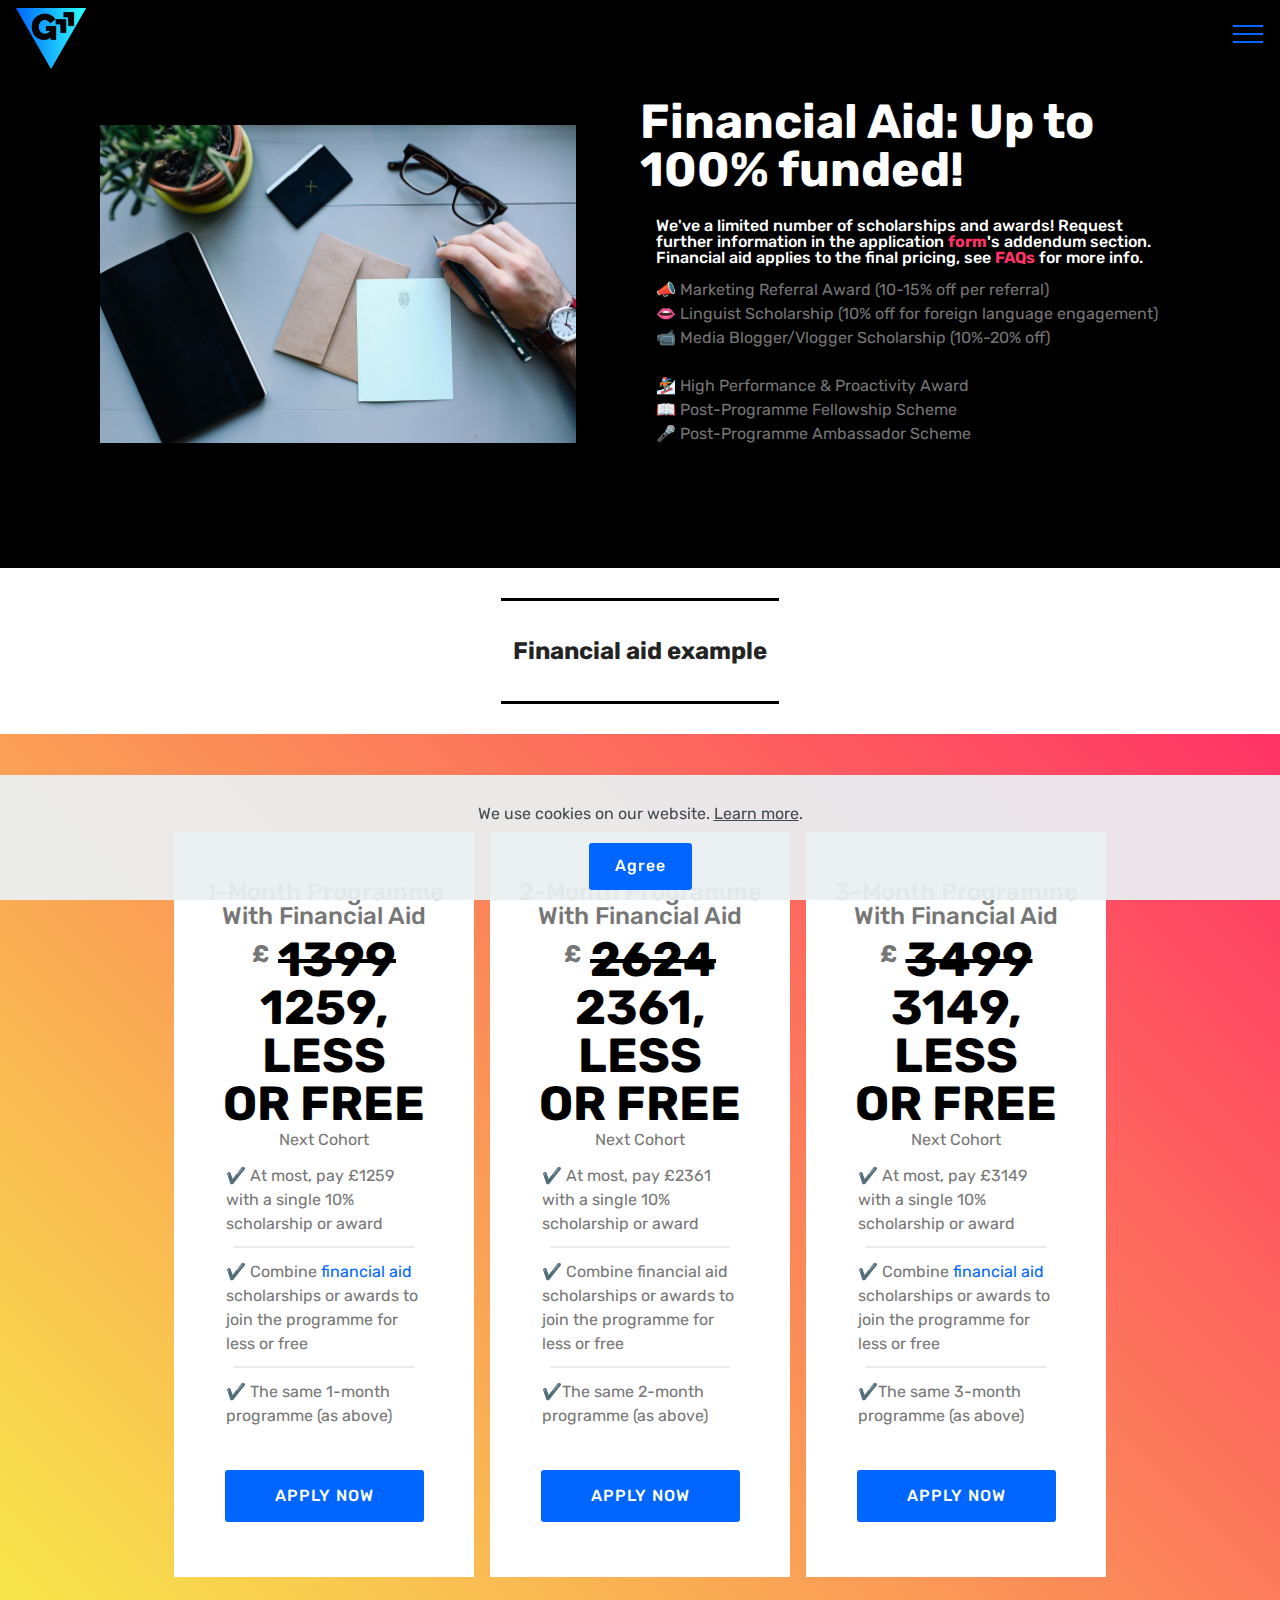
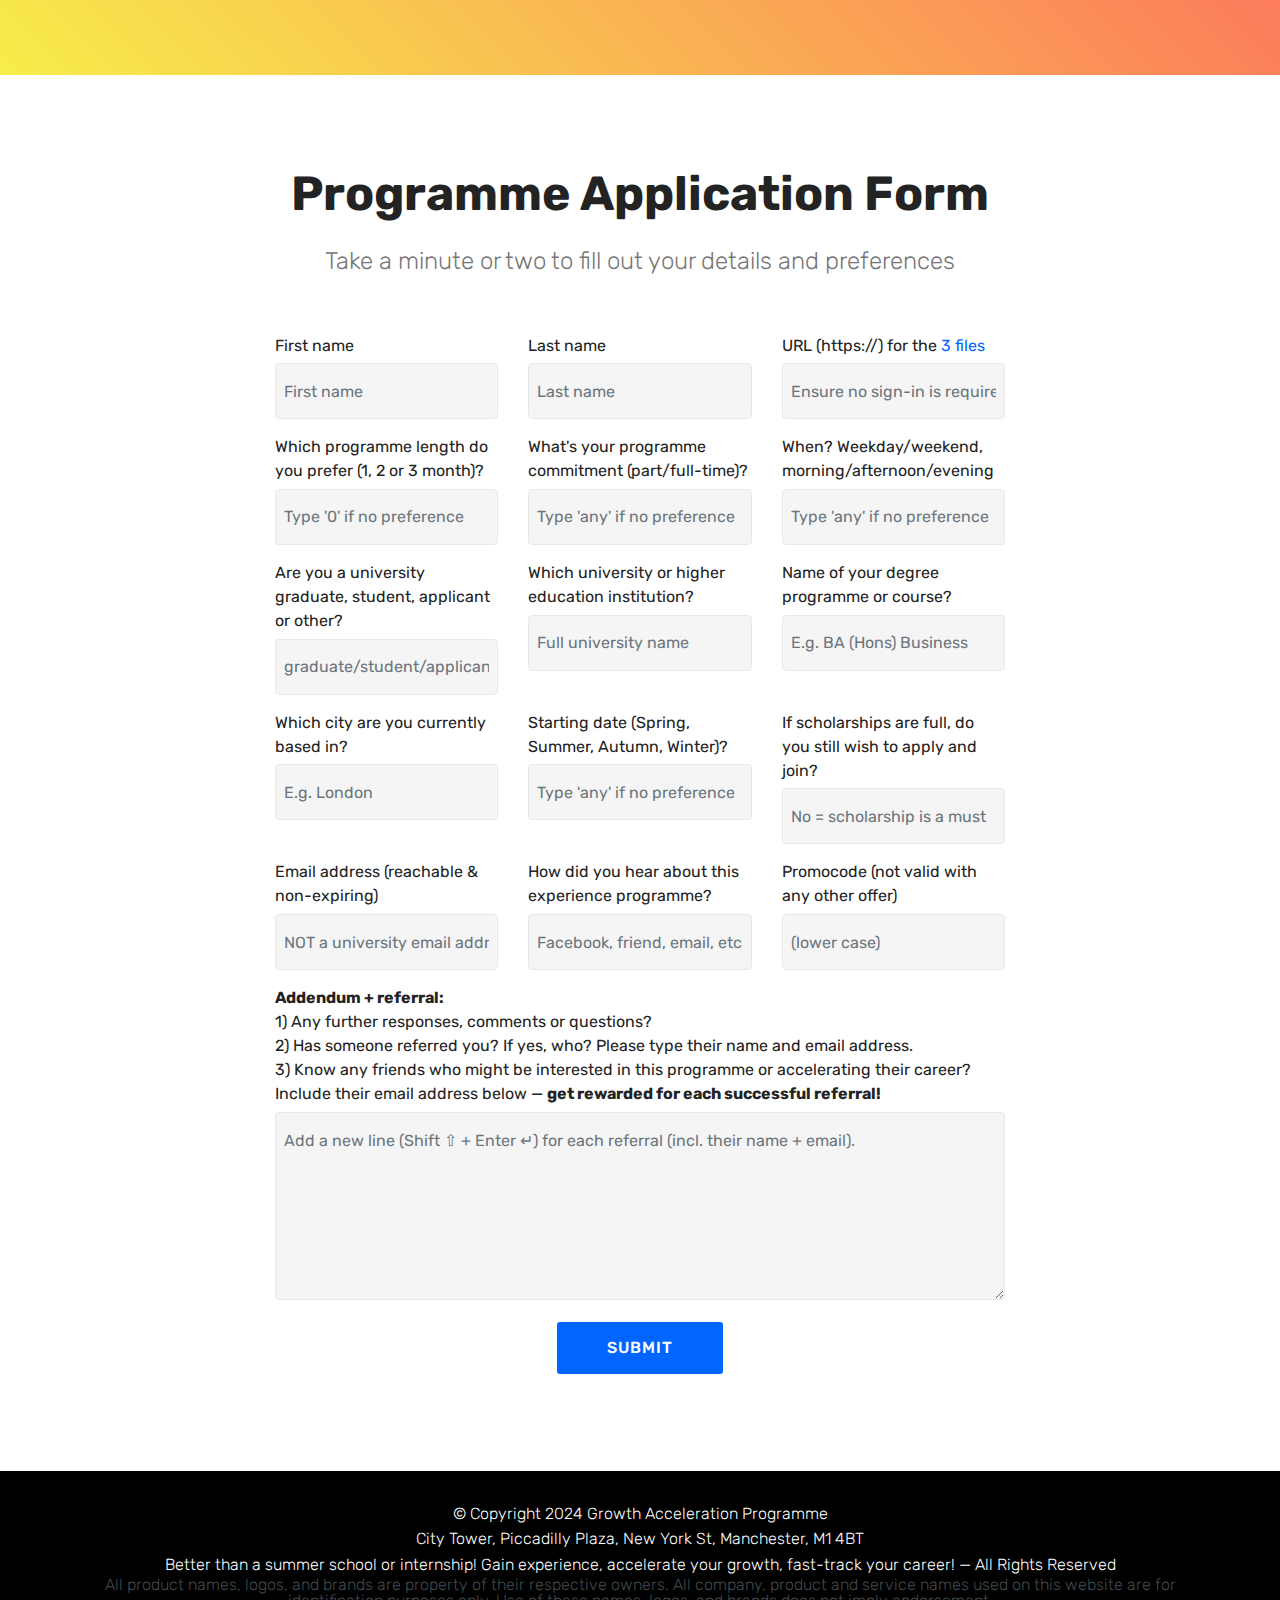
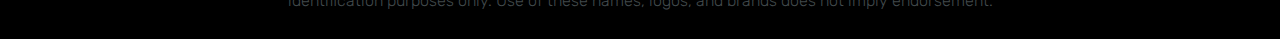
<file: Financial-Aid.html>
<!DOCTYPE html>
<html  >
<head>
  
  <meta charset="UTF-8">
  <meta http-equiv="X-UA-Compatible" content="IE=edge">
  
  <meta name="twitter:card" content="summary_large_image"/>
  <meta name="twitter:image:src" content="assets/images/Financial-Aid-meta.png">
  <meta property="og:image" content="assets/images/Financial-Aid-meta.png">
  <meta name="twitter:title" content="Financial Aid">
  <meta name="viewport" content="width=device-width, initial-scale=1, minimum-scale=1">
  <link rel="shortcut icon" href="assets/images/029-aaa-growth-aaagrowth-logo-03-rounded-sq-favicon2.png" type="image/x-icon">
  <meta name="description" content="Growth Scaled Experience Programme. Better than Summer School or internship placement! Fast-track your career, accelerate your growth! Get remote virtual experience which is project-based, part-time or full-time freelance consulting, with coaching, learning, training and mentoring.">
  
  
  <title>Financial Aid</title>
  <link rel="stylesheet" href="assets/web/assets/mobirise-icons/mobirise-icons.css">
  <link rel="stylesheet" href="assets/bootstrap/css/bootstrap.min.css">
  <link rel="stylesheet" href="assets/bootstrap/css/bootstrap-grid.min.css">
  <link rel="stylesheet" href="assets/bootstrap/css/bootstrap-reboot.min.css">
  <link rel="stylesheet" href="assets/tether/tether.min.css">
  <link rel="stylesheet" href="assets/dropdown/css/style.css">
  <link rel="stylesheet" href="assets/theme/css/style.css">
  <link rel="preload" href="https://fonts.googleapis.com/css?family=Rubik:300,300i,400,400i,500,500i,700,700i,900,900i&display=swap" as="style" onload="this.onload=null;this.rel='stylesheet'">
  <noscript><link rel="stylesheet" href="https://fonts.googleapis.com/css?family=Rubik:300,300i,400,400i,500,500i,700,700i,900,900i&display=swap"></noscript>
  <link rel="preload" as="style" href="assets/mobirise/css/mbr-additional.css?v=XG8HOo"><link rel="stylesheet" href="assets/mobirise/css/mbr-additional.css?v=XG8HOo" type="text/css">

  
  
  
</head>
<body>

<!-- Analytics -->
<!--Start of Tawk.to Script-->
<script type="text/javascript">
var Tawk_API=Tawk_API||{}, Tawk_LoadStart=new Date();
(function(){
var s1=document.createElement("script"),s0=document.getElementsByTagName("script")[0];
s1.async=true;
s1.src='https://embed.tawk.to/5f05d56c5b59f94722ba5763/default';
s1.charset='UTF-8';
s1.setAttribute('crossorigin','*');
s0.parentNode.insertBefore(s1,s0);
})();
</script>
<!--End of Tawk.to Script-->
  
<!-- Facebook Pixel Code -->
<script>
!function(f,b,e,v,n,t,s)
{if(f.fbq)return;n=f.fbq=function(){n.callMethod?
n.callMethod.apply(n,arguments):n.queue.push(arguments)};
if(!f._fbq)f._fbq=n;n.push=n;n.loaded=!0;n.version='2.0';
n.queue=[];t=b.createElement(e);t.async=!0;
t.src=v;s=b.getElementsByTagName(e)[0];
s.parentNode.insertBefore(t,s)}(window,document,'script',
'https://connect.facebook.net/en_US/fbevents.js');
 fbq('init', '580042525989845'); 
fbq('track', 'PageView');
</script>
<noscript>
 <img height="1" width="1" 
src="https://www.facebook.com/tr?id=580042525989845&ev=PageView
&noscript=1"/>
</noscript>
<!-- End Facebook Pixel Code -->
<!-- /Analytics -->


  
  <section class="menu cid-t2BXZptB0I" once="menu" id="menu2-8d">

    

    <nav class="navbar navbar-expand beta-menu navbar-dropdown align-items-center navbar-fixed-top collapsed bg-color transparent">
        <button class="navbar-toggler navbar-toggler-right" type="button" data-toggle="collapse" data-target="#navbarSupportedContent" aria-controls="navbarSupportedContent" aria-expanded="false" aria-label="Toggle navigation">
            <div class="hamburger">
                <span></span>
                <span></span>
                <span></span>
                <span></span>
            </div>
        </button>
        <div class="menu-logo">
            <div class="navbar-brand">
                <span class="navbar-logo">
                    <a href="index.html#header5-64">
                        <img src="assets/images/000-aaa-growth-aaagrowth-logo-01-triangle.png" alt="AAA Growth aaagrowth triangle logo" title="" style="height: 3.8rem;">
                    </a>
                </span>
                
            </div>
        </div>
        <div class="collapse navbar-collapse" id="navbarSupportedContent">
            <ul class="navbar-nav nav-dropdown nav-right" data-app-modern-menu="true"><li class="nav-item"><a class="nav-link link text-black text-primary display-4" href="About-prog.html#header5-9d">About the Programme</a></li><li class="nav-item"><a class="nav-link link text-black text-primary display-4" href="Pricing.html#countdown2-84">Programme Pricing</a></li><li class="nav-item"><a class="nav-link link text-black text-primary display-4" href="Cheat-Sheet.html#header5-6z">Cheat Sheet</a></li><li class="nav-item">
                    <a class="nav-link link text-black display-4" href="Partnerships.html">
                        Partnernships</a>
                </li>
                <li class="nav-item">
                    <a class="nav-link link text-black text-primary display-4" href="Consultancy.html#header6-2g">Consultancy</a>
                </li><li class="nav-item"><a class="nav-link link text-black display-4" href="Experienced-Consultants.html">Experienced Consultants</a></li></ul>
            
        </div>
    </nav>
</section>

<section class="features11 cid-t2BXZsS5Ok" id="features11-8h">

    

    

    <div class="container">   
        <div class="col-md-12">
            <div class="media-container-row">
                <div class="mbr-figure m-auto" style="width: 50%;">
                    <img src="assets/images/004-aaa-growth-aaagrowth-financial-aid.jpeg" alt="AAA Growth aaagrowth financial aid" title="">
                </div>
                <div class=" align-left aside-content">
                    <h2 class="mbr-title pt-2 mbr-fonts-style display-2"><strong>Financial Aid: Up to 100% funded!</strong></h2>
                    <div class="mbr-section-text">
                        
                    </div>

                    <div class="block-content">
                        <div class="card p-3 pr-3">
                            <div class="media">
                                     
                                <div class="media-body">
                                    <h4 class="card-title mbr-fonts-style display-7">We've a limited number of scholarships and awards! Request further information in the application <strong><a href="Financial-Aid.html#form1-8k" class="text-secondary text-primary"><b>form</b></a>'</strong>s addendum section. Financial aid applies to the final pricing, see <a href="About-prog.html#accordion2-99" class="text-secondary text-primary"><strong>FAQs</strong></a> for more info.</h4>
                                </div>
                            </div>                

                            <div class="card-box">
                                <p class="block-text mbr-fonts-style display-7">📣 Marketing Referral Award (10-15% off per referral)&nbsp;<br>👄 Linguist Scholarship (10% off for foreign language engagement)<br>📹 Media Blogger/Vlogger Scholarship (10%-20% off)<br><br>🏂 High Performance &amp; Proactivity Award<br>📖 Post-Programme Fellowship Scheme<br>🎤 Post-Programme Ambassador Scheme</p>
                            </div>
                        </div>

                        
                    </div>
                </div>
            </div>
        </div> 
    </div>          
</section>

<section class="mbr-section article content9 cid-t2BXZtJt6J" id="content9-8i">
    
     

    <div class="container">
        <div class="inner-container" style="width: 100%;">
            <hr class="line" style="width: 25%;">
            <div class="section-text align-center mbr-fonts-style display-5"><div><strong>Financial aid example</strong></div></div>
            <hr class="line" style="width: 25%;">
        </div>
        </div>
</section>

<section class="pricing-table1 cid-t2BXZu7nJh" id="pricing-tables1-8j">

    

    
    <div class="container">
        <div class="media-container-row">

            <div class="plan col-12 mx-2 my-2 justify-content-center col-lg-4">
                <div class="plan-header text-center pt-5">
                    <h3 class="plan-title mbr-fonts-style display-5">1-Month Programme With Financial Aid</h3>
                    <div class="plan-price">
                        <span class="price-value mbr-fonts-style display-5">£&nbsp;</span>
                        <span class="price-figure mbr-fonts-style display-2"><del>1399</del><br>1259,<br>LESS<br>OR FREE<br></span>
                        <small class="price-term mbr-fonts-style display-7">
                            Next Cohort</small>
                    </div>
                </div>
                <div class="plan-body pb-5">
                    <div class="plan-list align-center">
                        <ul class="list-group list-group-flush mbr-fonts-style display-7">
                            <li class="list-group-item">✔️ At most, pay £1259 with a single 10% scholarship or award</li><li class="list-group-item">✔️ Combine <a href="index.html#features11-18" class="text-primary">financial aid</a> scholarships or awards to join the programme for less or free</li><li class="list-group-item">✔️ The same 1-month programme (as above)</li>
                        </ul>
                    </div>
                    <div class="mbr-section-btn text-center pt-4"><a href="Financial-Aid.html#form1-8k" class="btn btn-primary display-4">APPLY NOW</a></div>
                </div>
            </div>

            <div class="plan col-12 mx-2 my-2 justify-content-center col-lg-4">
                <div class="plan-header text-center pt-5">
                    <h3 class="plan-title mbr-fonts-style display-5">2-Month Programme With Financial Aid</h3>
                    <div class="plan-price">
                        <span class="price-value mbr-fonts-style display-5">£&nbsp;</span>
                        <span class="price-figure mbr-fonts-style display-2"><del>2624</del><br>2361,<br>LESS<br>OR FREE<br></span>
                        <small class="price-term mbr-fonts-style display-7">Next Cohort</small>
                    </div>
                </div>
                <div class="plan-body pb-5">
                    <div class="plan-list align-center">
                        <ul class="list-group list-group-flush mbr-fonts-style display-7">
                            <li class="list-group-item">✔️ At most, pay £2361 with a single 10% scholarship or award</li><li class="list-group-item">✔️ Combine financial aid scholarships or awards to join the programme for less or free</li><li class="list-group-item">✔️The same 2-month programme (as above)</li>
                        </ul>
                    </div>
                    <div class="mbr-section-btn text-center pt-4"><a href="Financial-Aid.html#form1-8k" class="btn btn-primary display-4">APPLY NOW</a></div>
                </div>
            </div>

            <div class="plan col-12 mx-2 my-2 justify-content-center col-lg-4">
                <div class="plan-header text-center pt-5">
                    <h3 class="plan-title mbr-fonts-style display-5">3-Month Programme With Financial Aid</h3>
                    <div class="plan-price">
                        <span class="price-value mbr-fonts-style display-5">£&nbsp;</span>
                        <span class="price-figure mbr-fonts-style display-2"><del>3499</del><br>3149,<br>LESS<br>OR FREE<br></span>
                        <small class="price-term mbr-fonts-style display-7">
                            Next Cohort</small>
                    </div>
                </div>
                <div class="plan-body pb-5">
                    <div class="plan-list align-center">
                        <ul class="list-group list-group-flush mbr-fonts-style display-7">
                            <li class="list-group-item">✔️ At most, pay £3149 with a single 10% scholarship or award</li><li class="list-group-item">✔️ Combine <a href="index.html#features11-18" class="text-primary">financial aid</a> scholarships or awards to join the programme for less or free</li><li class="list-group-item">✔️The same 3-month programme (as above)</li>
                        </ul>
                    </div>
                    <div class="mbr-section-btn text-center pt-4"><a href="Financial-Aid.html#form1-8k" class="btn btn-primary display-4">APPLY NOW</a></div>
                </div>
            </div>

            
        </div>
    </div>
</section>

<section class="mbr-section form1 cid-t2BXZv9XMC" id="form1-8k">

    

    
    <div class="container">
        <div class="row justify-content-center">
            <div class="title col-12 col-lg-8">
                <h2 class="mbr-section-title align-center pb-3 mbr-fonts-style display-2"><strong>Programme Application Form</strong></h2>
                <h3 class="mbr-section-subtitle align-center mbr-light pb-3 mbr-fonts-style display-5">Take a minute or two to fill out your details and preferences</h3>
            </div>
        </div>
    </div>
    <div class="container">
        <div class="row justify-content-center">
            <div class="media-container-column col-lg-8">
                <!---Formbuilder Form--->
                <form action="https://www.aaagrowth.com/Thankyou.html" method="POST" class="mbr-form form-with-styler" data-verified="">
                    <div class="row">
                        
                        <div hidden="hidden" data-form-alert-danger="" class="alert alert-danger col-12">
                        </div>
                    </div>
                    <div class="dragArea row">
                        <div class="col-md-4  form-group" data-for="name">
                            <label for="first name-form1-8k" class="form-control-label mbr-fonts-style display-7">First name<br></label>
                            <input type="text" name="first name" data-form-field="First Name" required="required" class="form-control display-7" placeholder="First name" id="first name-form1-8k">
                        </div>
                        <div class="col-md-4  form-group" data-for="name">
                            <label for="last name-form1-8k" class="form-control-label mbr-fonts-style display-7">Last name<br></label>
                            <input type="text" name="last name" data-form-field="Last Name" required="required" class="form-control display-7" placeholder="Last name" id="last name-form1-8k">
                        </div>
                        <div data-for="URL" class="col-md-4  form-group">
                            <label for="url-form1-8k" class="form-control-label mbr-fonts-style display-7">URL (https://) for the <a href="index.html#features11-1b" class="text-primary">3 files</a><br></label>
                            <input type="url" name="url" data-form-field="url" required="required" class="form-control display-7" placeholder="Ensure no sign-in is required" id="url-form1-8k">
                        </div>
                        <div class="col-md-4  form-group" data-for="name">
                            <label for="length-form1-8k" class="form-control-label mbr-fonts-style display-7">Which programme length do you prefer (1, 2 or 3 month)?</label>
                            <input type="number" name="length" data-form-field="Length" required="required" class="form-control display-7" placeholder="Type '0' if no preference" id="length-form1-8k">
                        </div>
                        <div class="col-md-4  form-group" data-for="mode">
                            <label for="mode-form1-8k" class="form-control-label mbr-fonts-style display-7">What's your programme commitment (part/full-time)?<br></label>
                            <input type="text" name="mode" data-form-field="Mode" required="required" class="form-control display-7" placeholder="Type 'any' if no preference" id="mode-form1-8k">
                        </div>
                        <div data-for="name" class="col-md-4  form-group">
                            <label for="availability-form1-8k" class="form-control-label mbr-fonts-style display-7"> When? Weekday/weekend, morning/afternoon/evening<br></label>
                            <input type="text" name="availability" data-form-field="Availability" required="required" class="form-control display-7" placeholder="Type 'any' if no preference" id="availability-form1-8k">
                        </div>
                        <div data-for="level" class="col-md-4  form-group">
                            <label for="level-form1-8k" class="form-control-label mbr-fonts-style display-7">Are you a university graduate, student, applicant or other?<br></label>
                            <input type="text" name="level" data-form-field="Level" required="required" class="form-control display-7" placeholder="graduate/student/applicant" id="level-form1-8k">
                        </div>
                        <div data-for="level" class="col-md-4  form-group">
                            <label for="uni-form1-8k" class="form-control-label mbr-fonts-style display-7">Which university or higher education institution?<br></label>
                            <input type="text" name="uni" data-form-field="Uni" required="required" class="form-control display-7" placeholder="Full university name" id="uni-form1-8k">
                        </div>
                        <div data-for="level" class="col-md-4  form-group">
                            <label for="subject-form1-8k" class="form-control-label mbr-fonts-style display-7">Name of your degree programme or course?<br></label>
                            <input type="text" name="subject" data-form-field="Subject" required="required" class="form-control display-7" placeholder="E.g. BA (Hons) Business" id="subject-form1-8k">
                        </div>
                        <div data-for="level" class="col-md-4  form-group">
                            <label for="city-form1-8k" class="form-control-label mbr-fonts-style display-7">Which city are you currently based in?<br></label>
                            <input type="text" name="city" data-form-field="City" required="required" class="form-control display-7" placeholder="E.g. London" id="city-form1-8k">
                        </div>
                        <div data-for="name" class="col-md-4  form-group">
                            <label for="season-form1-8k" class="form-control-label mbr-fonts-style display-7"> Starting date (Spring, Summer, Autumn, Winter)?<br></label>
                            <input type="text" name="season" data-form-field="Season" required="required" class="form-control display-7" placeholder="Type 'any' if no preference" id="season-form1-8k">
                        </div>
                         <div data-for="level" class="col-md-4  form-group">
                            <label for="scholarship-form1-8k" class="form-control-label mbr-fonts-style display-7">If scholarships are full, do you still wish to apply and join?<br></label>
                            <input type="text" name="scholarship" data-form-field="Scholarship" required="required" class="form-control display-7" placeholder="No = scholarship is a must" id="scholarship-form1-8k">
                        </div>
                        <div class="col-md-4  form-group" data-for="email">
                            <label for="email-form1-8k" class="form-control-label mbr-fonts-style display-7">Email address (reachable &amp; non-expiring)<br></label>
                            <input type="email" name="email" data-form-field="Email" required="required" class="form-control display-7" placeholder="NOT a university email address" id="email-form1-8k">
                        </div>
                        <div data-for="level" class="col-md-4  form-group">
                            <label for="hear-form1-8k" class="form-control-label mbr-fonts-style display-7">How did you hear about this experience programme?<br></label>
                            <input type="text" name="hear" data-form-field="Hear" required="required" class="form-control display-7" placeholder="Facebook, friend, email, etc." id="hear-form1-8k">
                        </div>
                        <div data-for="level" class="col-md-4  form-group">
                            <label for="promocode-form1-8k" class="form-control-label mbr-fonts-style display-7">Promocode (not valid with any other offer)<br></label>
                            <input type="text" name="promocode" data-form-field="Promocode" class="form-control display-7" placeholder="(lower case)" id="promocode-form1-8k">
                        </div>
                        <div data-for="message" class="col-md-12 form-group">
                            <label for="message-form1-8k" class="form-control-label mbr-fonts-style display-7"><strong>Addendum + referral:</strong><br>1) Any further responses, comments or questions?<br>2) Has someone referred you? If yes, who? Please type their name and email address.&nbsp;<br>3) Know any friends who might be interested in this programme or accelerating their career?<br>Include their email address below — <strong>get rewarded for each successful referral!</strong><br></label>
                            <textarea name="message" data-form-field="Message" required="required" class="form-control display-7" placeholder="Add a new line (Shift ⇧ + Enter ↵) for each referral (incl. their name + email)." id="message-form1-8k"></textarea>
                        </div>
                        <div class="col-md-12 input-group-btn align-center"><button type="submit" class="btn btn-primary btn-form display-4" href="Thankyou.html#header10-4a">SUBMIT</button></div>
                    </div>
                </form><!---Formbuilder Form--->
            </div>
        </div>
    </div>
</section>

<section once="footers" class="cid-t2BXZw7l7F" id="footer6-8l">

    

    

    <div class="container">
        <div class="media-container-row align-center mbr-white">
            <div class="col-12">
                <p class="mbr-text mb-0 mbr-fonts-style display-4">
                    © Copyright 2024 Growth Acceleration Programme<br>City Tower, Piccadilly Plaza, New York St, Manchester, M1 4BT<br>Better than a summer school or internship! Gain experience, accelerate your growth, fast-track your career! — All Rights Reserved<br></p>
            </div>
        </div>
    </div>
    <div class="container">
        <div class="media-container-row1 align-center mbr-white">
            <div class="col-12">
                <p class="mbr-text1 mb-0 mbr-fonts-style display-4">
                    All product names, logos, and brands are property of their respective owners. All company, product and service names used on this website are for identification purposes only. Use of these names, logos, and brands does not imply endorsement.<br></p>
            </div>
        </div>
    </div>
</section><section><a href="https://mobiri.se"></a><a href="https://mobiri.se"></a></section><script src="assets/popper/popper.min.js"></script>  <script src="assets/web/assets/jquery/jquery.min.js"></script>  <script src="assets/bootstrap/js/bootstrap.min.js"></script>  <script src="assets/web/assets/cookies-alert-plugin/cookies-alert-core.js"></script>  <script src="assets/web/assets/cookies-alert-plugin/cookies-alert-script.js"></script>  <script src="assets/tether/tether.min.js"></script>  <script src="assets/smoothscroll/smooth-scroll.js"></script>  <script src="assets/dropdown/js/nav-dropdown.js"></script>  <script src="assets/dropdown/js/navbar-dropdown.js"></script>  <script src="assets/touchswipe/jquery.touch-swipe.min.js"></script>  <script src="assets/theme/js/script.js"></script>  
  
  
<input name="cookieData" type="hidden" data-cookie-cookiesAlertType='false' data-cookie-customDialogSelector='null' data-cookie-colorText='#424a4d' data-cookie-colorBg='rgb(234, 239, 241)' data-cookie-opacityOverlay='80' data-cookie-bgOpacity='94' data-cookie-textButton='Agree' data-cookie-rejectText='Reject' data-cookie-colorButton='#0066ff' data-cookie-rejectColor='#ffffff' data-cookie-colorLink='#424a4d' data-cookie-underlineLink='true' data-cookie-text="We use cookies on our website. <a href='https://www.cookiesandyou.com/'>Learn more</a>.">
  </body>
</html>
</file>
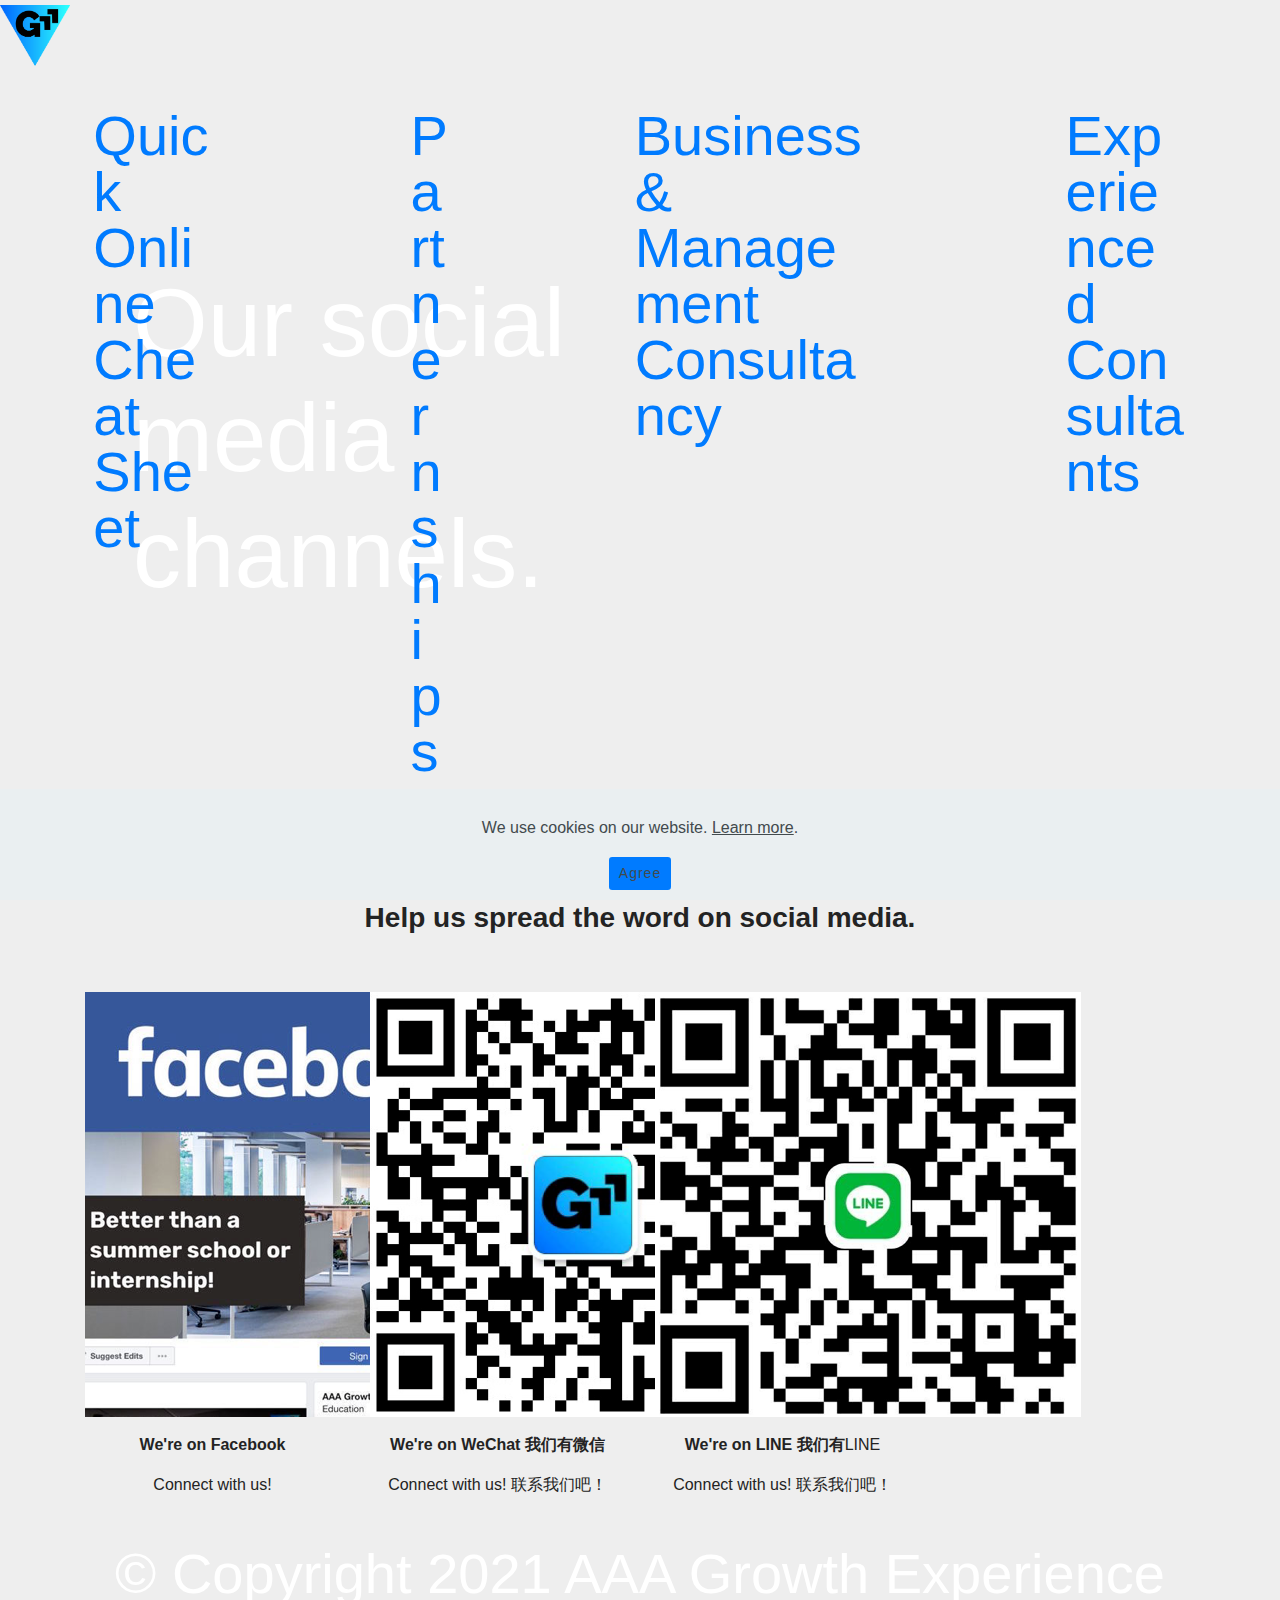
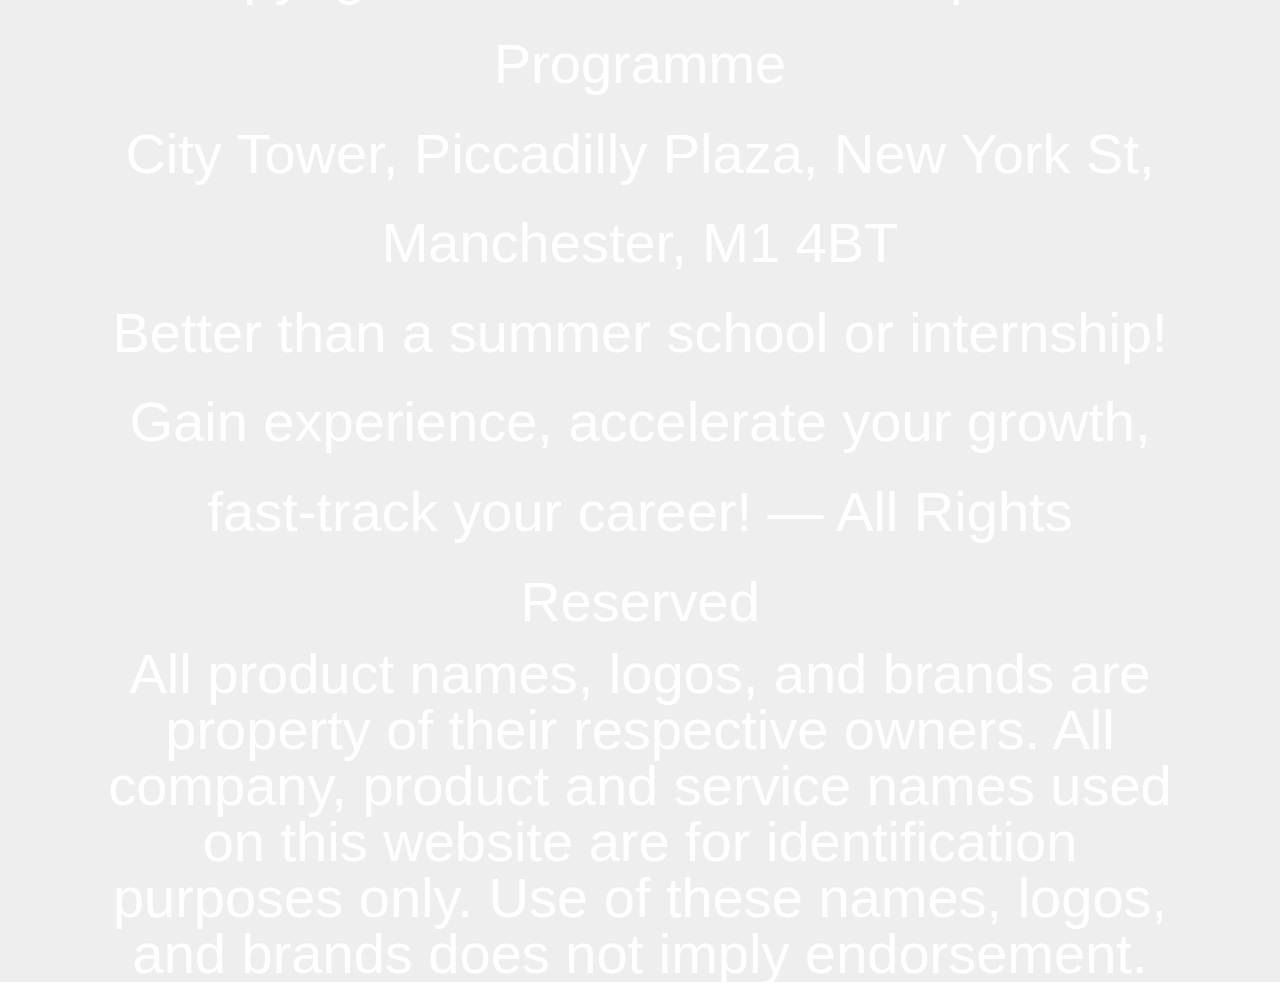
<file: page5.html>
<!DOCTYPE html>
<html  >
<head>
  <!-- Site made with Mobirise Website Builder v5.0.29, https://mobirise.com -->
  <meta charset="UTF-8">
  <meta http-equiv="X-UA-Compatible" content="IE=edge">
  <meta name="generator" content="Mobirise v5.0.29, mobirise.com">
  <meta name="twitter:card" content="summary_large_image"/>
  <meta name="twitter:image:src" content="assets/images/page5-meta.png">
  <meta property="og:image" content="assets/images/page5-meta.png">
  <meta name="twitter:title" content="Our Social Media Channels">
  <meta name="viewport" content="width=device-width, initial-scale=1, minimum-scale=1">
  <link rel="shortcut icon" href="assets/images/029-aaa-growth-aaagrowth-logo-03-rounded-sq-favicon2.png" type="image/x-icon">
  <meta name="description" content="">
  
  
  <title>Our Social Media Channels</title>
  <link rel="stylesheet" href="assets/web/assets/mobirise-icons/mobirise-icons.css">
  <link rel="stylesheet" href="assets/bootstrap/css/bootstrap.min.css">
  <link rel="stylesheet" href="assets/bootstrap/css/bootstrap-grid.min.css">
  <link rel="stylesheet" href="assets/bootstrap/css/bootstrap-reboot.min.css">
  <link rel="stylesheet" href="assets/tether/tether.min.css">
  <link rel="stylesheet" href="assets/dropdown/css/style.css">
  <link rel="stylesheet" href="assets/socicon/css/styles.css">
  <link rel="stylesheet" href="assets/theme/css/style.css">
  <link rel="preload" as="style" href="assets/mobirise/css/mbr-additional.css"><link rel="stylesheet" href="assets/mobirise/css/mbr-additional.css" type="text/css">
  
  
  
  
</head>
<body>

<!-- Analytics -->
<!--Start of Tawk.to Script-->
<script type="text/javascript">
var Tawk_API=Tawk_API||{}, Tawk_LoadStart=new Date();
(function(){
var s1=document.createElement("script"),s0=document.getElementsByTagName("script")[0];
s1.async=true;
s1.src='https://embed.tawk.to/5f05d56c5b59f94722ba5763/default';
s1.charset='UTF-8';
s1.setAttribute('crossorigin','*');
s0.parentNode.insertBefore(s1,s0);
})();
</script>
<!--End of Tawk.to Script-->
  
<!-- Facebook Pixel Code -->
<script>
!function(f,b,e,v,n,t,s)
{if(f.fbq)return;n=f.fbq=function(){n.callMethod?
n.callMethod.apply(n,arguments):n.queue.push(arguments)};
if(!f._fbq)f._fbq=n;n.push=n;n.loaded=!0;n.version='2.0';
n.queue=[];t=b.createElement(e);t.async=!0;
t.src=v;s=b.getElementsByTagName(e)[0];
s.parentNode.insertBefore(t,s)}(window,document,'script',
'https://connect.facebook.net/en_US/fbevents.js');
 fbq('init', '580042525989845'); 
fbq('track', 'PageView');
</script>
<noscript>
 <img height="1" width="1" 
src="https://www.facebook.com/tr?id=580042525989845&ev=PageView
&noscript=1"/>
</noscript>
<!-- End Facebook Pixel Code -->
<!-- /Analytics -->


  
  <section class="menu cid-sneLa19FVz" once="menu" id="menu2-57">

    

    <nav class="navbar navbar-expand beta-menu navbar-dropdown align-items-center navbar-fixed-top collapsed bg-color transparent">
        <button class="navbar-toggler navbar-toggler-right" type="button" data-toggle="collapse" data-target="#navbarSupportedContent" aria-controls="navbarSupportedContent" aria-expanded="false" aria-label="Toggle navigation">
            <div class="hamburger">
                <span></span>
                <span></span>
                <span></span>
                <span></span>
            </div>
        </button>
        <div class="menu-logo">
            <div class="navbar-brand">
                <span class="navbar-logo">
                    <a href="https://aaagrowth.com">
                        <img src="assets/images/000-aaa-growth-aaagrowth-logo-01-triangle.png" alt="AAA Growth aaagrowth triangle logo" title="" style="height: 3.8rem;">
                    </a>
                </span>
                
            </div>
        </div>
        <div class="collapse navbar-collapse" id="navbarSupportedContent">
            <ul class="navbar-nav nav-dropdown nav-right" data-app-modern-menu="true"><li class="nav-item"><a class="nav-link link text-black display-4" href="index.html#header5-1e">Quick Online Cheat Sheet</a></li><li class="nav-item">
                    <a class="nav-link link text-black display-4" href="Partnerships.html">
                        Partnernships</a>
                </li>
                <li class="nav-item">
                    <a class="nav-link link text-black display-4" href="Business-Management-Consultancy.html">
                        Business &amp; Management Consultancy</a>
                </li><li class="nav-item"><a class="nav-link link text-black display-4" href="Experienced-Consultants.html">Experienced Consultants</a></li></ul>
            
        </div>
    </nav>
</section>

<section class="engine"><a href="https://mobirise.info/h">how to create a web page</a></section><section class="header10 cid-sneLa1qa0f mbr-fullscreen mbr-parallax-background" id="header10-58">

    

    

    <div class="container">
        <div class="media-container-column mbr-white p-5 align-left col-lg-8 col-md-10">
            <h1 class="mbr-section-title mbr-bold pb-3 mbr-fonts-style display-1"><span style="font-weight: normal;">Our social media channels.</span><br></h1>
            
            
            
        </div>
    </div>

    
</section>

<section class="team1 cid-sneLz7vwwT" id="team1-5a">
    
    
    
    <div class="container align-center">
        
        <h3 class="pb-5 mbr-section-subtitle mbr-fonts-style mbr-light display-5"><strong>Help us spread the word on social media.</strong></h3>
        <div class="row media-row">
            
        <div class="team-item col-lg-3 col-md-6">
                <div class="item-image">
                    <a href="https://www.facebook.com/pages/category/Education/AAA-Growth-103785461422748/"><img src="assets/images/010-aaa-growth-aaagrowth-facebook-card.png" alt="AAA Growth aaagrowth facebook" title=""></a>
                </div>
                <div class="item-caption py-3">
                    <div class="item-name px-2">
                        <p class="mbr-fonts-style display-7"><strong>
                           We're on Facebook</strong></p>
                    </div>
                    <div class="item-role px-2">
                        <p>Connect with us!</p>
                    </div>
                    
                </div>
            </div><div class="team-item col-lg-3 col-md-6">
                <div class="item-image">
                    <a href="https://u.wechat.com/IBx_t-oUZd9rc8MC58-2-co"><img src="assets/images/011-aaa-growth-aaagrowth-wechat-card.png" alt="AAA Growth aaagrowth wechat" title=""></a>
                </div>
                <div class="item-caption py-3">
                    <div class="item-name px-2">
                        <p class="mbr-fonts-style display-7"><strong>
                           We're on WeChat 我们有微信</strong></p>
                    </div>
                    <div class="item-role px-2">
                        <p>Connect with us! 联系我们吧！</p>
                    </div>
                    
                </div>
            </div><div class="team-item col-lg-3 col-md-6">
                <div class="item-image">
                    <a href="https://line.me/ti/p/IE0ag9F3qL"><img src="assets/images/012-aaa-growth-aaagrowth-line-card-p.png" alt="AAA Growth aaagrowth line" title=""></a>
                </div>
                <div class="item-caption py-3">
                    <div class="item-name px-2">
                        <p class="mbr-fonts-style display-7"><strong>
                           We're on LINE 我们有</strong>LINE</p>
                    </div>
                    <div class="item-role px-2">
                        <p>Connect with us! 联系我们吧！</p>
                    </div>
                    
                </div>
            </div></div>    
    </div>
</section>

<section once="footers" class="cid-sneLa1Ea83" id="footer6-59">

    

    

    <div class="container">
        <div class="media-container-row align-center mbr-white">
            <div class="col-12">
                <p class="mbr-text mb-0 mbr-fonts-style display-4">
                    © Copyright 2021 AAA Growth Experience Programme<br>City Tower, Piccadilly Plaza, New York St, Manchester, M1 4BT<br>Better than a summer school or internship! Gain experience, accelerate your growth, fast-track your career! — All Rights Reserved<br></p>
            </div>
        </div>
    </div>
    <div class="container">
        <div class="media-container-row1 align-center mbr-white">
            <div class="col-12">
                <p class="mbr-text1 mb-0 mbr-fonts-style display-4">
                    All product names, logos, and brands are property of their respective owners. All company, product and service names used on this website are for identification purposes only. Use of these names, logos, and brands does not imply endorsement.<br></p>
            </div>
        </div>
    </div>
</section>


  <script src="assets/web/assets/jquery/jquery.min.js"></script>
  <script src="assets/popper/popper.min.js"></script>
  <script src="assets/bootstrap/js/bootstrap.min.js"></script>
  <script src="assets/web/assets/cookies-alert-plugin/cookies-alert-core.js"></script>
  <script src="assets/web/assets/cookies-alert-plugin/cookies-alert-script.js"></script>
  <script src="assets/tether/tether.min.js"></script>
  <script src="assets/smoothscroll/smooth-scroll.js"></script>
  <script src="assets/dropdown/js/nav-dropdown.js"></script>
  <script src="assets/dropdown/js/navbar-dropdown.js"></script>
  <script src="assets/touchswipe/jquery.touch-swipe.min.js"></script>
  <script src="assets/parallax/jarallax.min.js"></script>
  <script src="assets/theme/js/script.js"></script>
  
  
  
<input name="cookieData" type="hidden" data-cookie-customDialogSelector='null' data-cookie-colorText='#424a4d' data-cookie-colorBg='rgba(234, 239, 241, 0.5)' data-cookie-textButton='Agree' data-cookie-colorButton='' data-cookie-colorLink='#424a4d' data-cookie-underlineLink='true' data-cookie-text="We use cookies on our website. <a href='https://www.cookiesandyou.com/'>Learn more</a>.">
  </body>
</html>
</file>
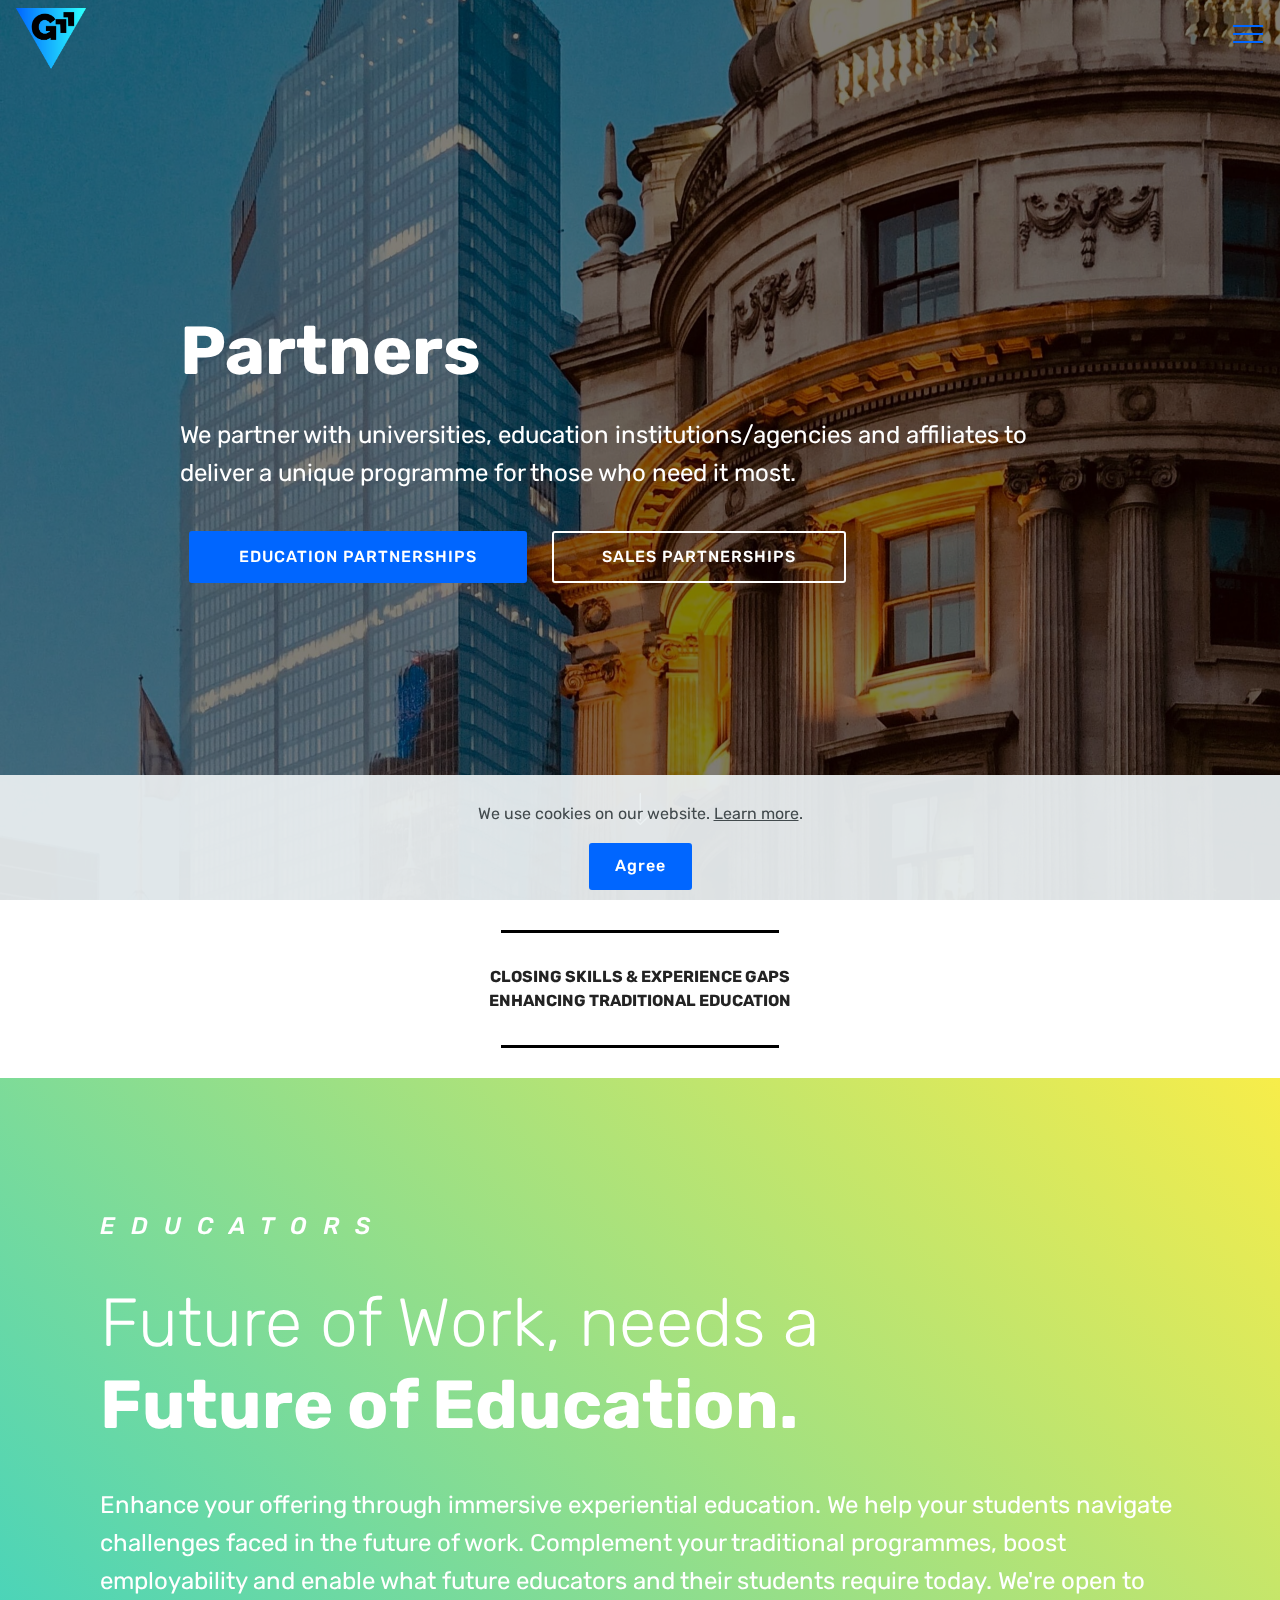
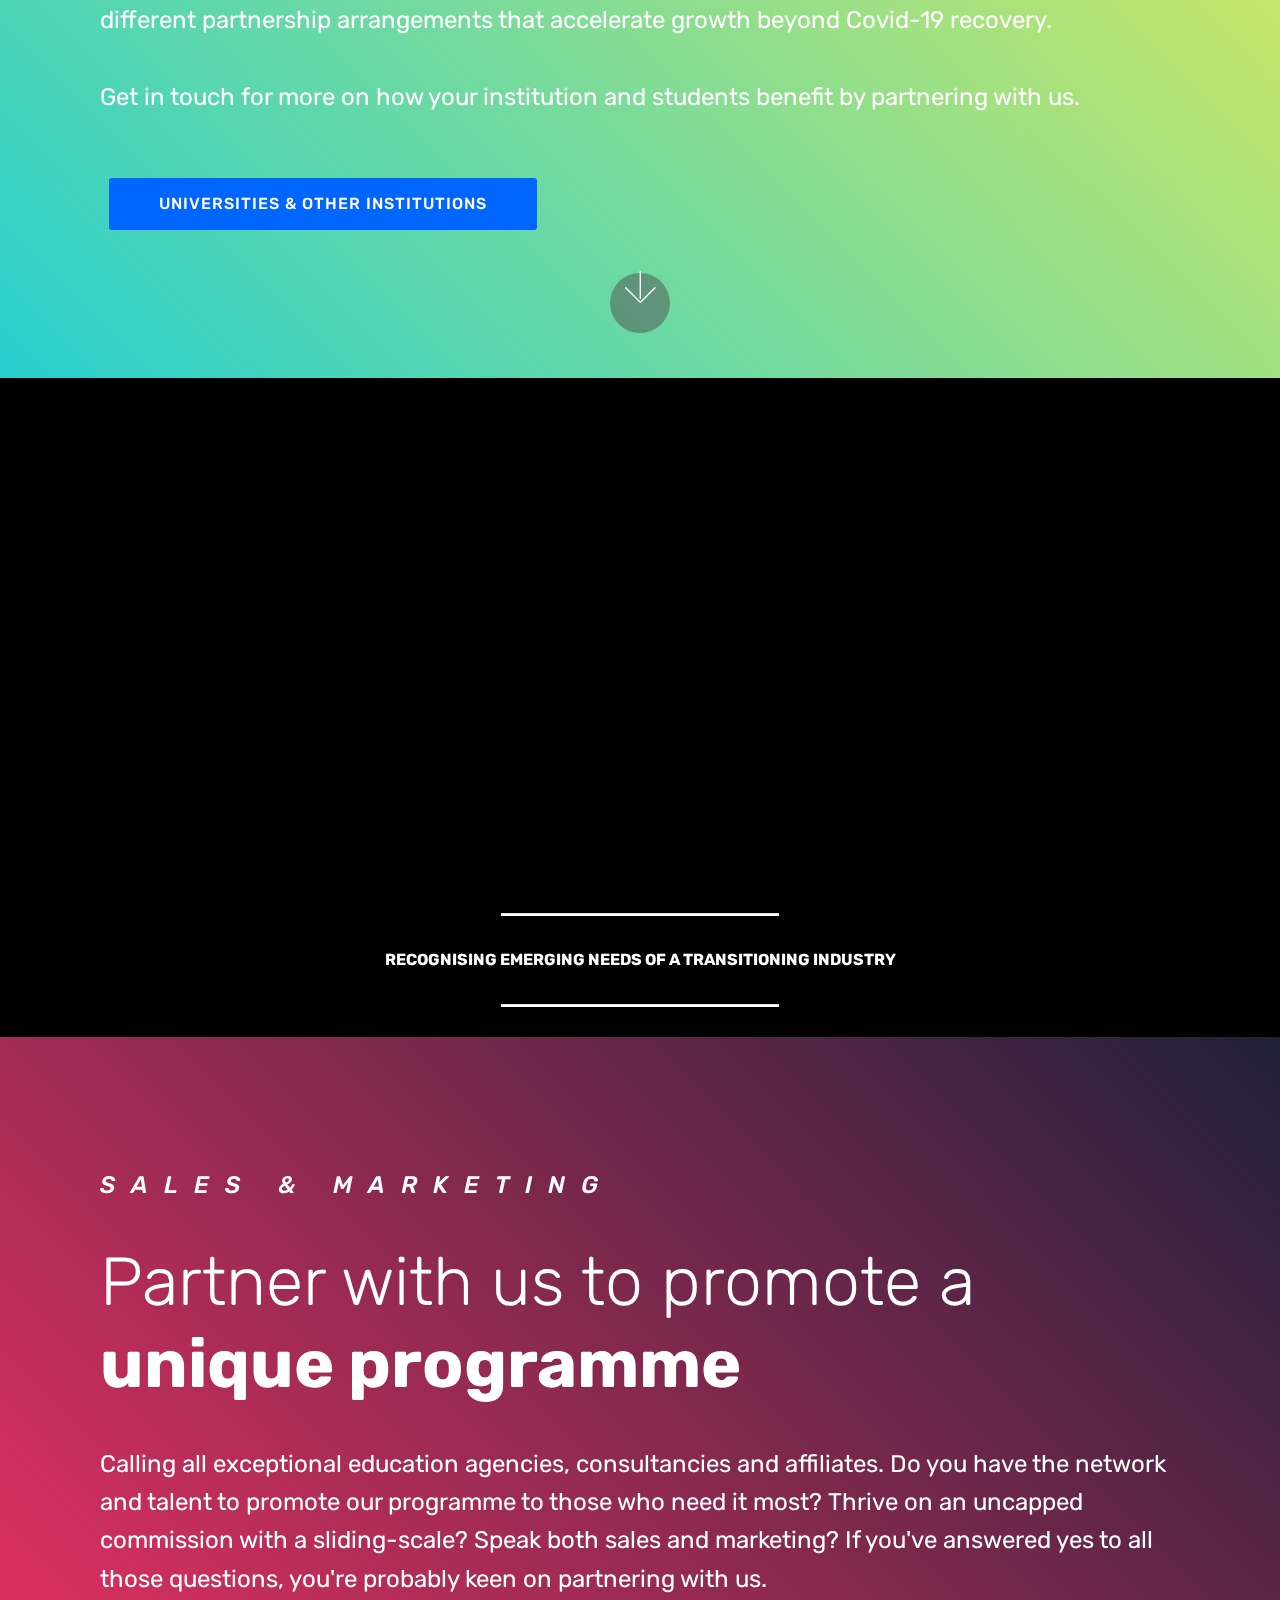
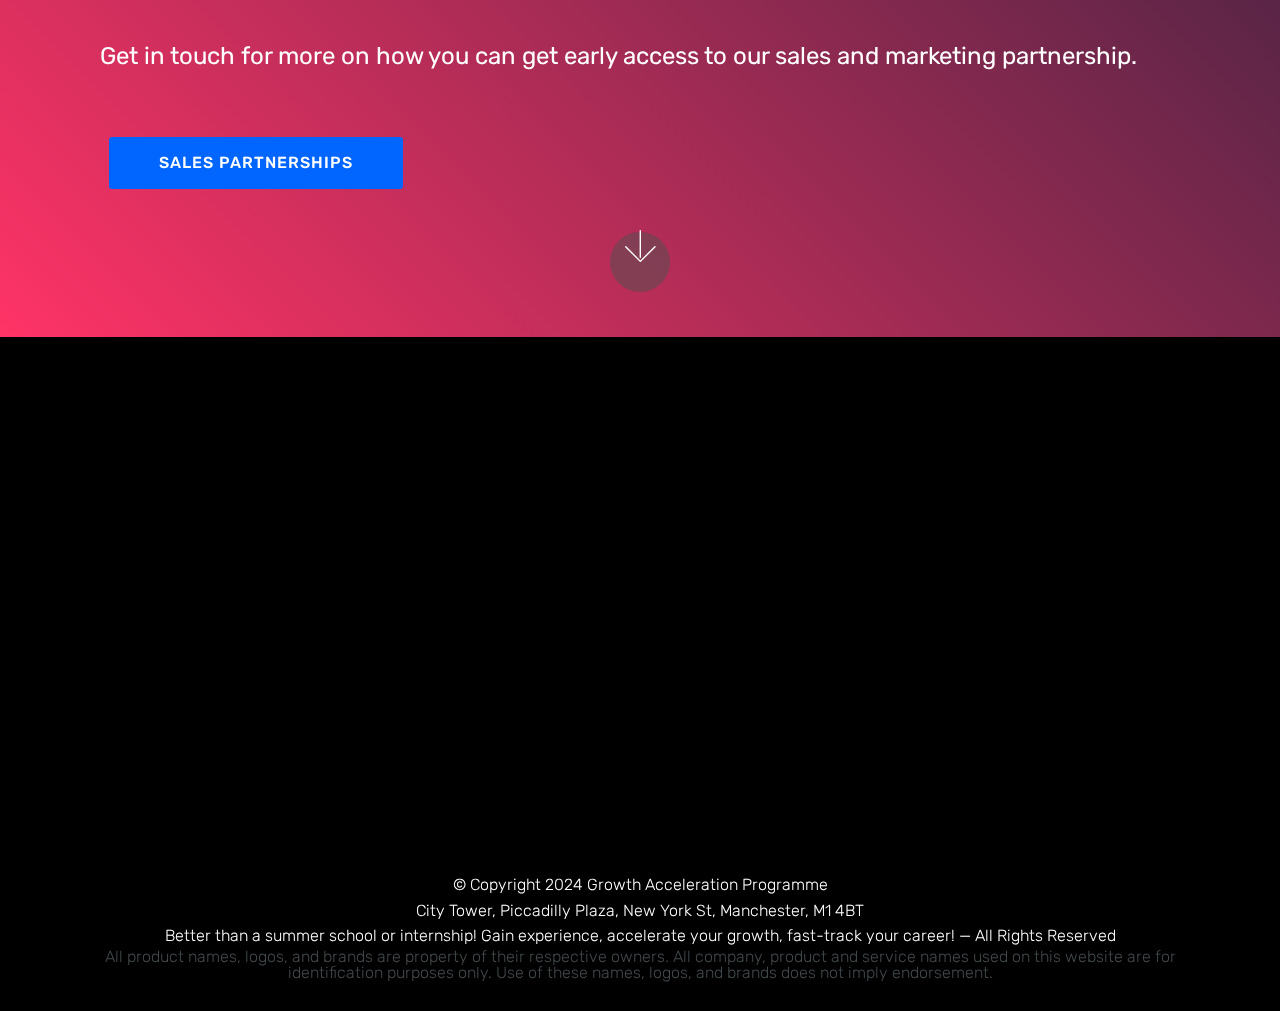
<file: Partnerships.html>
<!DOCTYPE html>
<html  >
<head>
  
  <meta charset="UTF-8">
  <meta http-equiv="X-UA-Compatible" content="IE=edge">
  
  <meta name="twitter:card" content="summary_large_image"/>
  <meta name="twitter:image:src" content="assets/images/Partnerships-meta.png">
  <meta property="og:image" content="assets/images/Partnerships-meta.png">
  <meta name="twitter:title" content="Partnerships">
  <meta name="viewport" content="width=device-width, initial-scale=1, minimum-scale=1">
  <link rel="shortcut icon" href="assets/images/029-aaa-growth-aaagrowth-logo-03-rounded-sq-favicon2.png" type="image/x-icon">
  <meta name="description" content="We partner with universities, education institutions/agencies and affiliates to deliver a unique programme for those who need it most. Future of Education.">
  
  
  <title>Partnerships</title>
  <link rel="stylesheet" href="assets/web/assets/mobirise-icons/mobirise-icons.css">
  <link rel="stylesheet" href="assets/bootstrap/css/bootstrap.min.css">
  <link rel="stylesheet" href="assets/bootstrap/css/bootstrap-grid.min.css">
  <link rel="stylesheet" href="assets/bootstrap/css/bootstrap-reboot.min.css">
  <link rel="stylesheet" href="assets/tether/tether.min.css">
  <link rel="stylesheet" href="assets/dropdown/css/style.css">
  <link rel="stylesheet" href="assets/theme/css/style.css">
  <link rel="preload" href="https://fonts.googleapis.com/css?family=Rubik:300,300i,400,400i,500,500i,700,700i,900,900i&display=swap" as="style" onload="this.onload=null;this.rel='stylesheet'">
  <noscript><link rel="stylesheet" href="https://fonts.googleapis.com/css?family=Rubik:300,300i,400,400i,500,500i,700,700i,900,900i&display=swap"></noscript>
  <link rel="preload" as="style" href="assets/mobirise/css/mbr-additional.css?v=oSoeK0"><link rel="stylesheet" href="assets/mobirise/css/mbr-additional.css?v=oSoeK0" type="text/css">

  
  
  
</head>
<body>

<!-- Analytics -->
<!--Start of Tawk.to Script-->
<script type="text/javascript">
var Tawk_API=Tawk_API||{}, Tawk_LoadStart=new Date();
(function(){
var s1=document.createElement("script"),s0=document.getElementsByTagName("script")[0];
s1.async=true;
s1.src='https://embed.tawk.to/5f05d56c5b59f94722ba5763/default';
s1.charset='UTF-8';
s1.setAttribute('crossorigin','*');
s0.parentNode.insertBefore(s1,s0);
})();
</script>
<!--End of Tawk.to Script-->
  
<!-- Facebook Pixel Code -->
<script>
!function(f,b,e,v,n,t,s)
{if(f.fbq)return;n=f.fbq=function(){n.callMethod?
n.callMethod.apply(n,arguments):n.queue.push(arguments)};
if(!f._fbq)f._fbq=n;n.push=n;n.loaded=!0;n.version='2.0';
n.queue=[];t=b.createElement(e);t.async=!0;
t.src=v;s=b.getElementsByTagName(e)[0];
s.parentNode.insertBefore(t,s)}(window,document,'script',
'https://connect.facebook.net/en_US/fbevents.js');
 fbq('init', '580042525989845'); 
fbq('track', 'PageView');
</script>
<noscript>
 <img height="1" width="1" 
src="https://www.facebook.com/tr?id=580042525989845&ev=PageView
&noscript=1"/>
</noscript>
<!-- End Facebook Pixel Code -->
<!-- /Analytics -->


  
  <section class="menu cid-s4VQRwLL5m" once="menu" id="menu2-32">

    

    <nav class="navbar navbar-expand beta-menu navbar-dropdown align-items-center navbar-fixed-top collapsed bg-color transparent">
        <button class="navbar-toggler navbar-toggler-right" type="button" data-toggle="collapse" data-target="#navbarSupportedContent" aria-controls="navbarSupportedContent" aria-expanded="false" aria-label="Toggle navigation">
            <div class="hamburger">
                <span></span>
                <span></span>
                <span></span>
                <span></span>
            </div>
        </button>
        <div class="menu-logo">
            <div class="navbar-brand">
                <span class="navbar-logo">
                    <a href="index.html#header5-64">
                        <img src="assets/images/000-aaa-growth-aaagrowth-logo-01-triangle.png" alt="AAA Growth aaagrowth triangle logo" title="" style="height: 3.8rem;">
                    </a>
                </span>
                
            </div>
        </div>
        <div class="collapse navbar-collapse" id="navbarSupportedContent">
            <ul class="navbar-nav nav-dropdown nav-right" data-app-modern-menu="true"><li class="nav-item"><a class="nav-link link text-black text-primary display-4" href="About-prog.html#header5-9d">About the Programme</a></li><li class="nav-item"><a class="nav-link link text-black text-primary display-4" href="Pricing.html#countdown2-84">Programme Pricing</a></li><li class="nav-item"><a class="nav-link link text-black text-primary display-4" href="Cheat-Sheet.html#header5-6z">Cheat Sheet</a></li><li class="nav-item">
                    <a class="nav-link link text-black display-4" href="Partnerships.html">
                        Partnernships</a>
                </li>
                <li class="nav-item">
                    <a class="nav-link link text-black text-primary display-4" href="Consultancy.html#header6-2g">Consultancy</a>
                </li><li class="nav-item"><a class="nav-link link text-black display-4" href="Experienced-Consultants.html">Experienced Consultants</a></li></ul>
            
        </div>
    </nav>
</section>

<section class="header6 cid-s4TyHdWSeJ mbr-fullscreen mbr-parallax-background" id="header6-2n">

    

    <div class="mbr-overlay" style="opacity: 0.5; background-color: rgb(0, 0, 0);">
    </div>

    <div class="container">
        <div class="row justify-content-md-center">
            <div class="mbr-white col-md-10">
                <h1 class="mbr-section-title align-center mbr-bold pb-3 mbr-fonts-style display-1">
                    Partners</h1>
                <p class="mbr-text align-center pb-3 mbr-fonts-style display-5">We partner with universities, education institutions/agencies and affiliates to deliver a unique programme for those who need it most.<br></p>
                <div class="mbr-section-btn align-center"><a class="btn btn-md btn-primary display-4" href="Partnerships.html#content9-2o">EDUCATION PARTNERSHIPS</a>
                        <a class="btn btn-md btn-white-outline display-4" href="Partnerships.html#content9-2v">SALES PARTNERSHIPS</a></div>
            </div>
        </div>
    </div>

    <div class="mbr-arrow hidden-sm-down" aria-hidden="true">
        <a href="#next">
            <i class="mbri-down mbr-iconfont"></i>
        </a>
    </div>
</section>

<section class="mbr-section article content9 cid-s4TyHfDxmz" id="content9-2o">
    
     

    <div class="container">
        <div class="inner-container" style="width: 100%;">
            <hr class="line" style="width: 25%;">
            <div class="section-text align-center mbr-fonts-style display-7"><strong>CLOSING SKILLS &amp; EXPERIENCE GAPS</strong><br><strong>ENHANCING TRADITIONAL EDUCATION</strong></div>
            <hr class="line" style="width: 25%;">
        </div>
        </div>
</section>

<section class="header11 cid-s4UnofMfO1 mbr-fullscreen" id="header11-2u">

    <!-- Block parameters controls (Blue "Gear" panel) -->
    
    <!-- End block parameters -->

    
    <div class="container align-left">
        <div class="media-container-column mbr-white col-md-12">
            <h3 class="mbr-section-subtitle py-3 mbr-fonts-style display-5">EDUCATORS</h3>
            <h1 class="mbr-section-title py-3 mbr-fonts-style display-1">Future of Work, needs a&nbsp;<br><strong>Future of Education.</strong></h1>
            <p class="mbr-text py-3 mbr-fonts-style display-5">Enhance your offering through immersive experiential education. We help your students navigate challenges faced in the future of work. Complement your traditional programmes, boost employability and enable what future educators and their students require today. We're open to different partnership arrangements that accelerate growth beyond Covid-19 recovery.<br><br>Get in touch for more on how your institution and students benefit by partnering with us.</p>
            <div class="mbr-section-btn py-4"><a class="btn btn-md btn-primary display-4" href="Partnerships.html#custom-html-2w">UNIVERSITIES &amp; OTHER INSTITUTIONS</a></div>
        </div>
    </div>

    <div class="mbr-arrow hidden-sm-down" aria-hidden="true">
        <a href="#next">
            <i class="mbri-down mbr-iconfont"></i>
        </a>
    </div>
</section>

<section class="mbr-section article content1 cid-s4ViGkSDk6" id="custom-html-2w">

     

    <div class="typeform-widget" data-url="https://form.typeform.com/to/XNoWJW" style="width: 100%; height: 500px;"></div> <script> (function() { var qs,js,q,s,d=document, gi=d.getElementById, ce=d.createElement, gt=d.getElementsByTagName, id="typef_orm", b="https://embed.typeform.com/"; if(!gi.call(d,id)) { js=ce.call(d,"script"); js.id=id; js.src=b+"embed.js"; q=gt.call(d,"script")[0]; q.parentNode.insertBefore(js,q) } })() </script> <div style="font-family: Sans-Serif;font-size: 12px;color: #999;opacity: 0.5; padding-top: 5px;">  <a href="https://admin.typeform.com/signup?utm_campaign=XNoWJW&utm_source=typeform.com-01DQA3KTEBSESS8REZBJY6Y8J4-free&utm_medium=typeform&utm_content=typeform-embedded-poweredbytypeform&utm_term=EN" style="color: #999" target="_blank">  </a> </div>
</section>

<section class="mbr-section article content9 cid-s4Uu0CJ6nT" id="content9-2v">
    
     

    <div class="container">
        <div class="inner-container" style="width: 100%;">
            <hr class="line" style="width: 25%;">
            <div class="section-text align-center mbr-fonts-style display-7"><strong>RECOGNISING EMERGING NEEDS OF A TRANSITIONING INDUSTRY</strong></div>
            <hr class="line" style="width: 25%;">
        </div>
        </div>
</section>

<section class="header11 cid-s4TzVd4wqL mbr-fullscreen" id="header11-2t">

    <!-- Block parameters controls (Blue "Gear" panel) -->
    
    <!-- End block parameters -->

    
    <div class="container align-left">
        <div class="media-container-column mbr-white col-md-12">
            <h3 class="mbr-section-subtitle py-3 mbr-fonts-style display-5">SALES &amp; MARKETING</h3>
            <h1 class="mbr-section-title py-3 mbr-fonts-style display-1">Partner with us to promote a <strong>unique programme</strong></h1>
            <p class="mbr-text py-3 mbr-fonts-style display-5">Calling all exceptional education agencies, consultancies and affiliates. Do you have the network and talent to promote our programme to those who need it most?&nbsp;Thrive on an uncapped commission with a sliding-scale? Speak both sales and marketing? If you've answered yes to all those questions, you're probably keen on partnering with us.<br><br>Get in touch for more on how you can get early access to our sales and marketing partnership.</p>
            <div class="mbr-section-btn py-4"><a class="btn btn-md btn-primary display-4" href="Partnerships.html#custom-html-2q">SALES PARTNERSHIPS</a></div>
        </div>
    </div>

    <div class="mbr-arrow hidden-sm-down" aria-hidden="true">
        <a href="#next">
            <i class="mbri-down mbr-iconfont"></i>
        </a>
    </div>
</section>

<section class="mbr-section article content1 cid-s4TyHhKgbG" id="custom-html-2q">

     

    <div class="typeform-widget" data-url="https://form.typeform.com/to/HKxPDu" style="width: 100%; height: 500px;"></div> <script> (function() { var qs,js,q,s,d=document, gi=d.getElementById, ce=d.createElement, gt=d.getElementsByTagName, id="typef_orm", b="https://embed.typeform.com/"; if(!gi.call(d,id)) { js=ce.call(d,"script"); js.id=id; js.src=b+"embed.js"; q=gt.call(d,"script")[0]; q.parentNode.insertBefore(js,q) } })() </script> <div style="font-family: Sans-Serif;font-size: 12px;color: #999;opacity: 0.5; padding-top: 5px;">   <a href="https://admin.typeform.com/signup?utm_campaign=HKxPDu&utm_source=typeform.com-01DQA3KTEBSESS8REZBJY6Y8J4-free&utm_medium=typeform&utm_content=typeform-embedded-poweredbytypeform&utm_term=EN" style="color: #999" target="_blank">   </a> </div>
</section>

<section once="footers" class="cid-skX6EQSEmb" id="footer6-4f">

    

    

    <div class="container">
        <div class="media-container-row align-center mbr-white">
            <div class="col-12">
                <p class="mbr-text mb-0 mbr-fonts-style display-4">
                    © Copyright 2024 Growth Acceleration Programme<br>City Tower, Piccadilly Plaza, New York St, Manchester, M1 4BT<br>Better than a summer school or internship! Gain experience, accelerate your growth, fast-track your career! — All Rights Reserved<br></p>
            </div>
        </div>
    </div>
    <div class="container">
        <div class="media-container-row1 align-center mbr-white">
            <div class="col-12">
                <p class="mbr-text1 mb-0 mbr-fonts-style display-4">
                    All product names, logos, and brands are property of their respective owners. All company, product and service names used on this website are for identification purposes only. Use of these names, logos, and brands does not imply endorsement.<br></p>
            </div>
        </div>
    </div>
</section><section><a href="https://mobiri.se"></a><a href="https://mobiri.se"></a></section><script src="assets/popper/popper.min.js"></script>  <script src="assets/web/assets/jquery/jquery.min.js"></script>  <script src="assets/bootstrap/js/bootstrap.min.js"></script>  <script src="assets/web/assets/cookies-alert-plugin/cookies-alert-core.js"></script>  <script src="assets/web/assets/cookies-alert-plugin/cookies-alert-script.js"></script>  <script src="assets/tether/tether.min.js"></script>  <script src="assets/smoothscroll/smooth-scroll.js"></script>  <script src="assets/dropdown/js/nav-dropdown.js"></script>  <script src="assets/dropdown/js/navbar-dropdown.js"></script>  <script src="assets/touchswipe/jquery.touch-swipe.min.js"></script>  <script src="assets/parallax/jarallax.min.js"></script>  <script src="assets/theme/js/script.js"></script>  
  
  
<input name="cookieData" type="hidden" data-cookie-cookiesAlertType='false' data-cookie-customDialogSelector='null' data-cookie-colorText='#424a4d' data-cookie-colorBg='rgb(234, 239, 241)' data-cookie-opacityOverlay='80' data-cookie-bgOpacity='94' data-cookie-textButton='Agree' data-cookie-rejectText='Reject' data-cookie-colorButton='#0066ff' data-cookie-rejectColor='#ffffff' data-cookie-colorLink='#424a4d' data-cookie-underlineLink='true' data-cookie-text="We use cookies on our website. <a href='https://www.cookiesandyou.com/'>Learn more</a>.">
  </body>
</html>
</file>
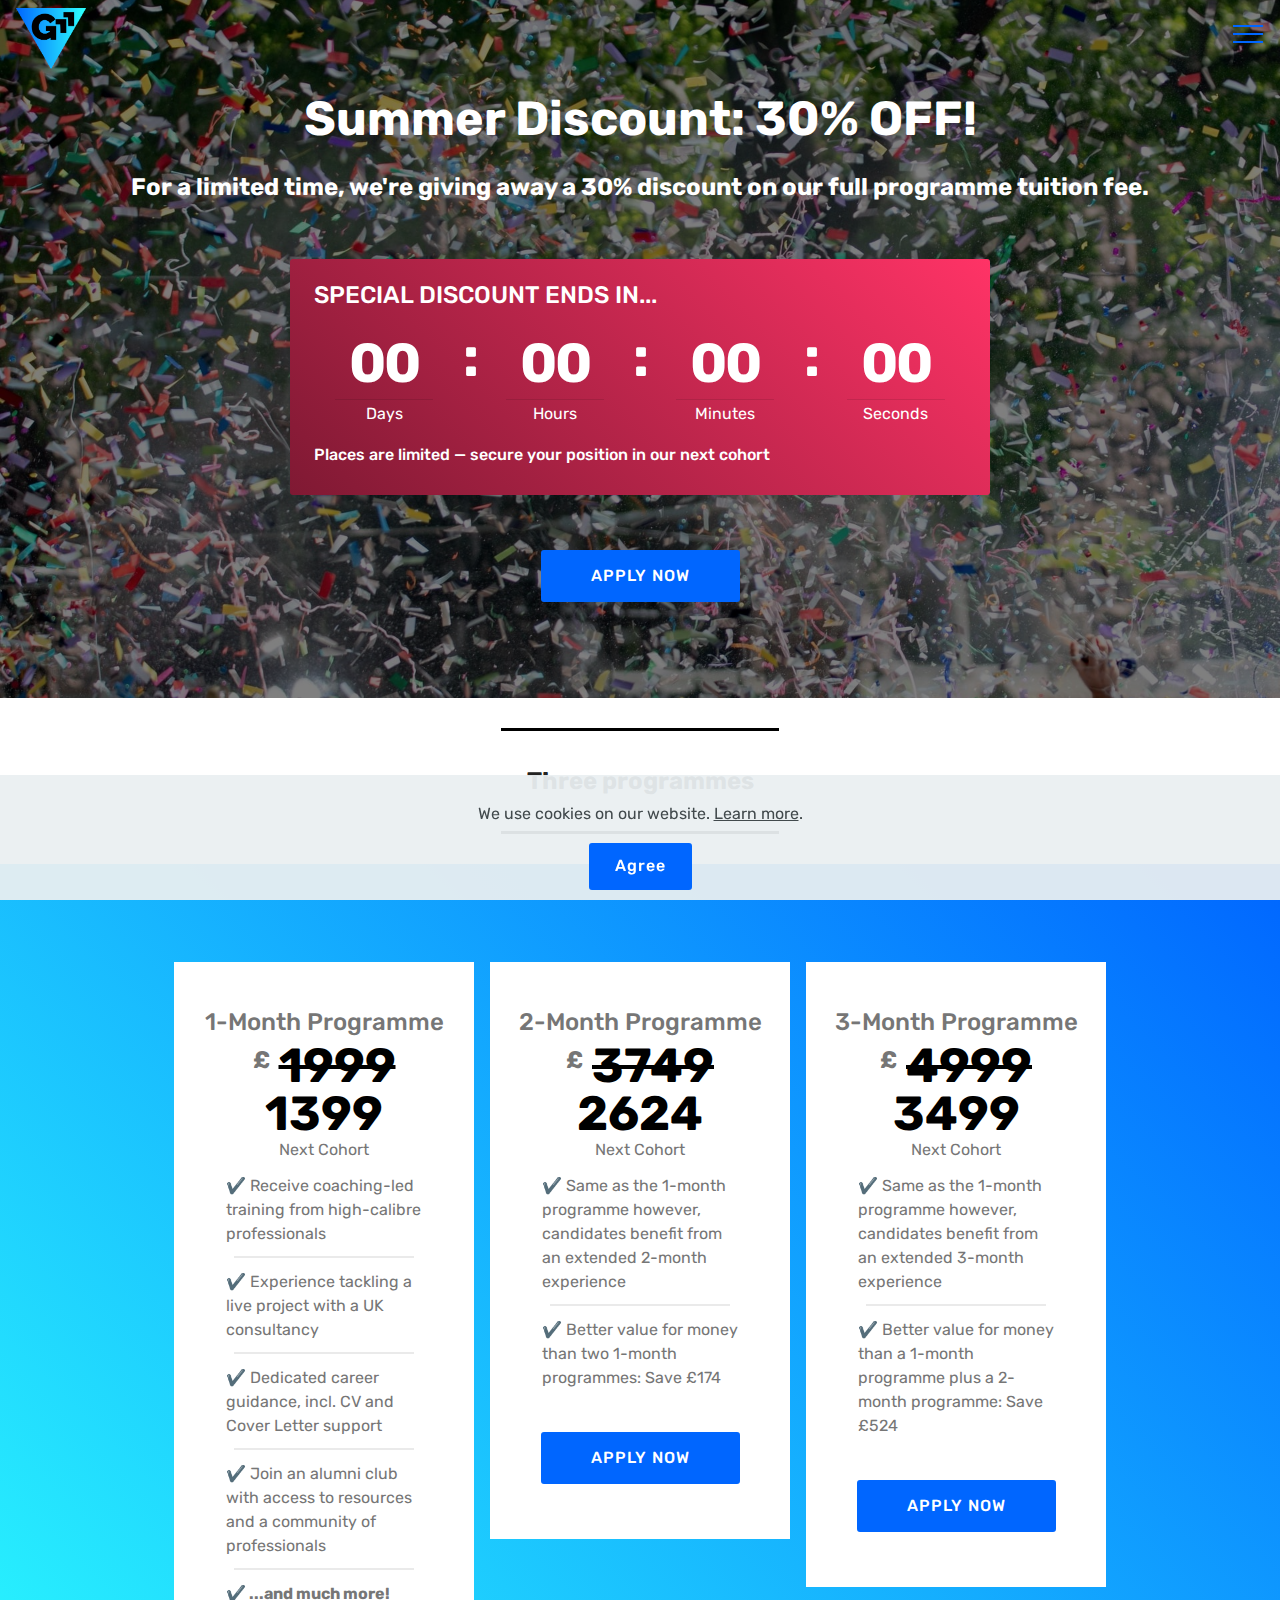
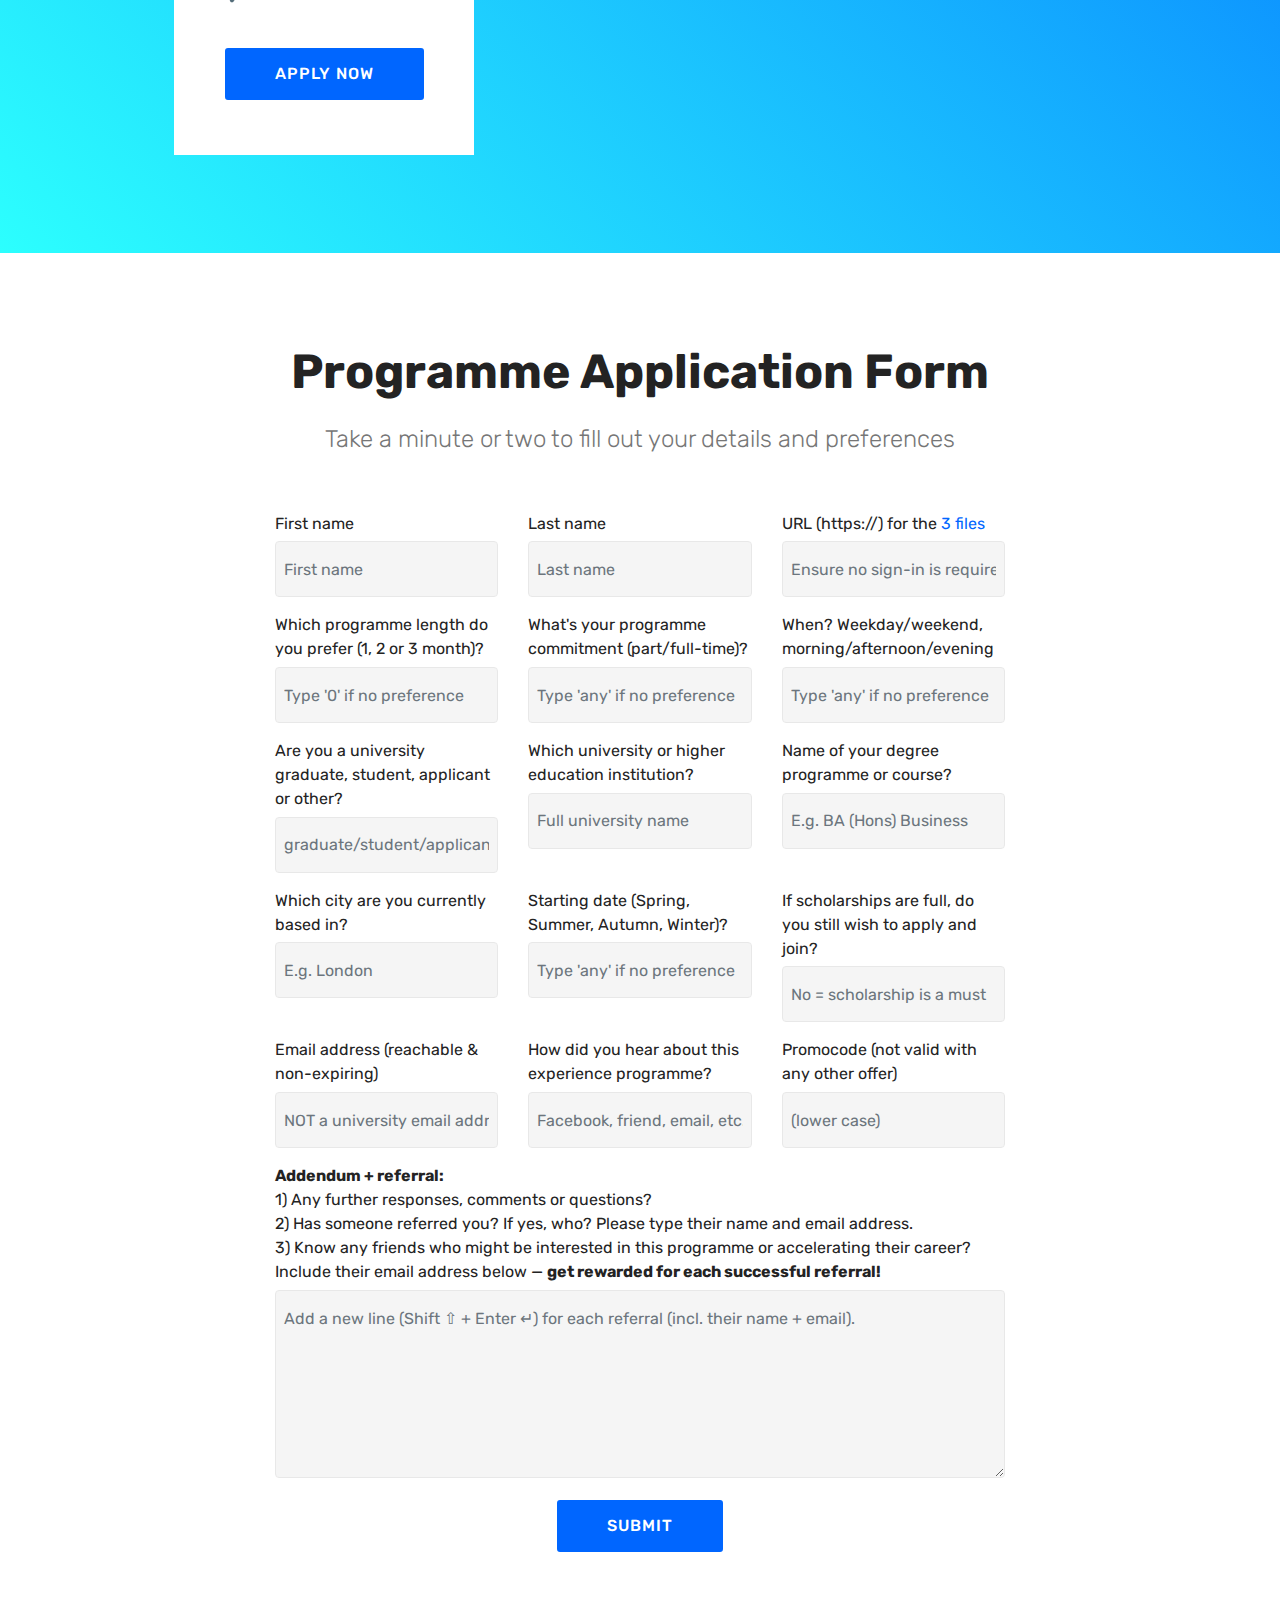
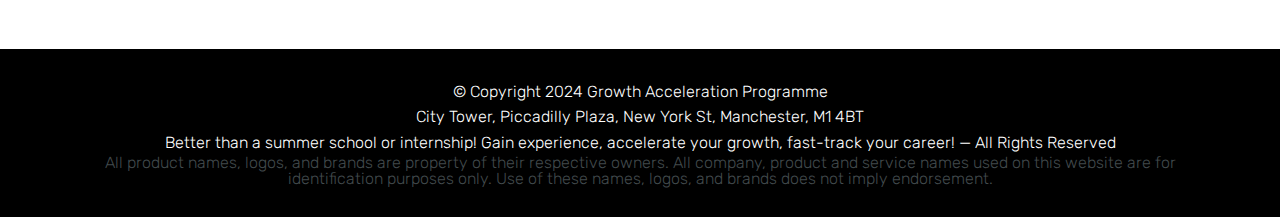
<file: Pricing.html>
<!DOCTYPE html>
<html  >
<head>
  
  <meta charset="UTF-8">
  <meta http-equiv="X-UA-Compatible" content="IE=edge">
  
  <meta name="twitter:card" content="summary_large_image"/>
  <meta name="twitter:image:src" content="assets/images/Pricing-meta.png">
  <meta property="og:image" content="assets/images/Pricing-meta.png">
  <meta name="twitter:title" content="Pricing">
  <meta name="viewport" content="width=device-width, initial-scale=1, minimum-scale=1">
  <link rel="shortcut icon" href="assets/images/029-aaa-growth-aaagrowth-logo-03-rounded-sq-favicon2.png" type="image/x-icon">
  <meta name="description" content="Growth Scaled Experience Programme. Better than Summer School or internship placement! Fast-track your career, accelerate your growth! Get remote virtual experience which is project-based, part-time or full-time freelance consulting, with coaching, learning, training and mentoring.">
  
  
  <title>Pricing</title>
  <link rel="stylesheet" href="assets/web/assets/mobirise-icons/mobirise-icons.css">
  <link rel="stylesheet" href="assets/bootstrap/css/bootstrap.min.css">
  <link rel="stylesheet" href="assets/bootstrap/css/bootstrap-grid.min.css">
  <link rel="stylesheet" href="assets/bootstrap/css/bootstrap-reboot.min.css">
  <link rel="stylesheet" href="assets/tether/tether.min.css">
  <link rel="stylesheet" href="assets/dropdown/css/style.css">
  <link rel="stylesheet" href="assets/theme/css/style.css">
  <link rel="preload" href="https://fonts.googleapis.com/css?family=Rubik:300,300i,400,400i,500,500i,700,700i,900,900i&display=swap" as="style" onload="this.onload=null;this.rel='stylesheet'">
  <noscript><link rel="stylesheet" href="https://fonts.googleapis.com/css?family=Rubik:300,300i,400,400i,500,500i,700,700i,900,900i&display=swap"></noscript>
  <link rel="preload" as="style" href="assets/mobirise/css/mbr-additional.css?v=NeLby5"><link rel="stylesheet" href="assets/mobirise/css/mbr-additional.css?v=NeLby5" type="text/css">

  
  
  
</head>
<body>

<!-- Analytics -->
<!--Start of Tawk.to Script-->
<script type="text/javascript">
var Tawk_API=Tawk_API||{}, Tawk_LoadStart=new Date();
(function(){
var s1=document.createElement("script"),s0=document.getElementsByTagName("script")[0];
s1.async=true;
s1.src='https://embed.tawk.to/5f05d56c5b59f94722ba5763/default';
s1.charset='UTF-8';
s1.setAttribute('crossorigin','*');
s0.parentNode.insertBefore(s1,s0);
})();
</script>
<!--End of Tawk.to Script-->
  
<!-- Facebook Pixel Code -->
<script>
!function(f,b,e,v,n,t,s)
{if(f.fbq)return;n=f.fbq=function(){n.callMethod?
n.callMethod.apply(n,arguments):n.queue.push(arguments)};
if(!f._fbq)f._fbq=n;n.push=n;n.loaded=!0;n.version='2.0';
n.queue=[];t=b.createElement(e);t.async=!0;
t.src=v;s=b.getElementsByTagName(e)[0];
s.parentNode.insertBefore(t,s)}(window,document,'script',
'https://connect.facebook.net/en_US/fbevents.js');
 fbq('init', '580042525989845'); 
fbq('track', 'PageView');
</script>
<noscript>
 <img height="1" width="1" 
src="https://www.facebook.com/tr?id=580042525989845&ev=PageView
&noscript=1"/>
</noscript>
<!-- End Facebook Pixel Code -->
<!-- /Analytics -->


  
  <section class="menu cid-t2BWh5k81x" once="menu" id="menu2-7h">

    

    <nav class="navbar navbar-expand beta-menu navbar-dropdown align-items-center navbar-fixed-top collapsed bg-color transparent">
        <button class="navbar-toggler navbar-toggler-right" type="button" data-toggle="collapse" data-target="#navbarSupportedContent" aria-controls="navbarSupportedContent" aria-expanded="false" aria-label="Toggle navigation">
            <div class="hamburger">
                <span></span>
                <span></span>
                <span></span>
                <span></span>
            </div>
        </button>
        <div class="menu-logo">
            <div class="navbar-brand">
                <span class="navbar-logo">
                    <a href="index.html#header5-64">
                        <img src="assets/images/000-aaa-growth-aaagrowth-logo-01-triangle.png" alt="AAA Growth aaagrowth triangle logo" title="" style="height: 3.8rem;">
                    </a>
                </span>
                
            </div>
        </div>
        <div class="collapse navbar-collapse" id="navbarSupportedContent">
            <ul class="navbar-nav nav-dropdown nav-right" data-app-modern-menu="true"><li class="nav-item"><a class="nav-link link text-black text-primary display-4" href="About-prog.html#header5-9d">About the Programme</a></li><li class="nav-item"><a class="nav-link link text-black text-primary display-4" href="Pricing.html#countdown2-84">Programme Pricing</a></li><li class="nav-item"><a class="nav-link link text-black text-primary display-4" href="Cheat-Sheet.html#header5-6z">Cheat Sheet</a></li><li class="nav-item">
                    <a class="nav-link link text-black display-4" href="Partnerships.html">
                        Partnernships</a>
                </li>
                <li class="nav-item">
                    <a class="nav-link link text-black text-primary display-4" href="Consultancy.html#header6-2g">Consultancy</a>
                </li><li class="nav-item"><a class="nav-link link text-black display-4" href="Experienced-Consultants.html">Experienced Consultants</a></li></ul>
            
        </div>
    </nav>
</section>

<section class="countdown2 cid-t2BWhJkWBP" id="countdown2-84">

    

    <div class="mbr-overlay" style="opacity: 0.5; background-color: rgb(0, 0, 0);">
    </div>

    <div class="container">
        <h2 class="mbr-section-title pb-3 align-center mbr-fonts-style display-2"><strong>Summer Discount: 30% OFF!</strong></h2>
        <h3 class="mbr-section-subtitle align-center mbr-fonts-style display-5"><strong>For a limited time, we're giving away a 30% discount on our full programme tuition fee.</strong></h3>
    </div>
    <div class="container pt-5 mt-2">
        <div class=" countdown-cont align-center p-4">
            <div class="event-name align-left mbr-white ">
                <h4 class="mbr-fonts-style display-5">SPECIAL DISCOUNT ENDS IN...</h4>
            </div>
            <div class="countdown align-center py-2" data-due-date="2024/06/01">
            </div>
            <div class="daysCountdown col-xs-3 col-sm-3 col-md-3" title="Days"></div>
            <div class="hoursCountdown col-xs-3 col-sm-3 col-md-3" title="Hours"></div>
            <div class="minutesCountdown col-xs-3 col-sm-3 col-md-3" title="Minutes"></div>
            <div class="secondsCountdown col-xs-3 col-sm-3 col-md-3" title="Seconds"></div>
            <div class="event-date align-left mbr-white">
                <h5 class="mbr-fonts-style display-7">Places are limited — secure your position in our next cohort<br></h5>
            </div>
        </div>

        <div class="media-container-row pt-5">
            <div class="mbr-section-btn align-center"><a class="btn btn-primary display-4" href="Pricing.html#form1-8b">APPLY NOW</a></div>
        </div>
    </div>
</section>

<section class="mbr-section article content9 cid-t2BWhKuq4f" id="content9-85">
    
     

    <div class="container">
        <div class="inner-container" style="width: 100%;">
            <hr class="line" style="width: 25%;">
            <div class="section-text align-center mbr-fonts-style display-5"><div><strong>Three programmes</strong></div></div>
            <hr class="line" style="width: 25%;">
        </div>
        </div>
</section>

<section class="pricing-table1 cid-t2BWhLbfY3" id="pricing-tables1-86">

    

    
    <div class="container">
        <div class="media-container-row">

            <div class="plan col-12 mx-2 my-2 justify-content-center col-lg-4">
                <div class="plan-header text-center pt-5">
                    <h3 class="plan-title mbr-fonts-style display-5">1-Month Programme</h3>
                    <div class="plan-price">
                        <span class="price-value mbr-fonts-style display-5">£&nbsp;</span>
                        <span class="price-figure mbr-fonts-style display-2"><del>1999</del><br>1399<br></span>
                        <small class="price-term mbr-fonts-style display-7">
                            Next Cohort</small>
                    </div>
                </div>
                <div class="plan-body pb-5">
                    <div class="plan-list align-center">
                        <ul class="list-group list-group-flush mbr-fonts-style display-7">
                            <li class="list-group-item">✔️ Receive coaching-led training from high-calibre professionals</li><li class="list-group-item">✔️ Experience tackling a live project with a UK consultancy</li><li class="list-group-item">✔️ Dedicated career guidance, incl. CV and Cover Letter support</li><li class="list-group-item">✔️ Join an alumni club with access to resources and a community of professionals</li><li class="list-group-item"><strong>✔️ ...and much more!</strong></li>
                        </ul>
                    </div>
                    <div class="mbr-section-btn text-center pt-4"><a href="Pricing.html#form1-8b" class="btn btn-primary display-4">APPLY NOW</a></div>
                </div>
            </div>

            <div class="plan col-12 mx-2 my-2 justify-content-center col-lg-4">
                <div class="plan-header text-center pt-5">
                    <h3 class="plan-title mbr-fonts-style display-5">2-Month Programme</h3>
                    <div class="plan-price">
                        <span class="price-value mbr-fonts-style display-5">£&nbsp;</span>
                        <span class="price-figure mbr-fonts-style display-2"><del>3749</del><br>2624<br></span>
                        <small class="price-term mbr-fonts-style display-7">Next Cohort</small>
                    </div>
                </div>
                <div class="plan-body pb-5">
                    <div class="plan-list align-center">
                        <ul class="list-group list-group-flush mbr-fonts-style display-7">
                            <li class="list-group-item">✔️ Same as the 1-month programme however, candidates benefit from an extended 2-month experience</li><li class="list-group-item">✔️ Better value for money than two 1-month programmes: Save £174</li>
                        </ul>
                    </div>
                    <div class="mbr-section-btn text-center pt-4"><a href="Pricing.html#form1-8b" class="btn btn-primary display-4">APPLY NOW</a></div>
                </div>
            </div>

            <div class="plan col-12 mx-2 my-2 justify-content-center col-lg-4">
                <div class="plan-header text-center pt-5">
                    <h3 class="plan-title mbr-fonts-style display-5">3-Month Programme</h3>
                    <div class="plan-price">
                        <span class="price-value mbr-fonts-style display-5">£&nbsp;</span>
                        <span class="price-figure mbr-fonts-style display-2"><del>4999</del><br>3499<br></span>
                        <small class="price-term mbr-fonts-style display-7">
                            Next Cohort</small>
                    </div>
                </div>
                <div class="plan-body pb-5">
                    <div class="plan-list align-center">
                        <ul class="list-group list-group-flush mbr-fonts-style display-7">
                            <li class="list-group-item"><span style="font-size: 1rem;">✔️ Same as the 1-month programme however, candidates benefit from an extended 3-month experience</span></li><li class="list-group-item"><span style="font-size: 1rem;">✔️ Better value for money than a 1-month programme plus a 2-month programme: Save £524</span></li>
                        </ul>
                    </div>
                    <div class="mbr-section-btn text-center pt-4"><a href="Financial-Aid.html#form1-8k" class="btn btn-primary display-4">APPLY NOW</a></div>
                </div>
            </div>

            
        </div>
    </div>
</section>

<section class="mbr-section form1 cid-t2BWhRRW3i" id="form1-8b">

    

    
    <div class="container">
        <div class="row justify-content-center">
            <div class="title col-12 col-lg-8">
                <h2 class="mbr-section-title align-center pb-3 mbr-fonts-style display-2"><strong>Programme Application Form</strong></h2>
                <h3 class="mbr-section-subtitle align-center mbr-light pb-3 mbr-fonts-style display-5">Take a minute or two to fill out your details and preferences</h3>
            </div>
        </div>
    </div>
    <div class="container">
        <div class="row justify-content-center">
            <div class="media-container-column col-lg-8">
                <!---Formbuilder Form--->
                <form action="https://www.aaagrowth.com/Thankyou.html" method="POST" class="mbr-form form-with-styler" data-verified="">
                    <div class="row">
                        
                        <div hidden="hidden" data-form-alert-danger="" class="alert alert-danger col-12">
                        </div>
                    </div>
                    <div class="dragArea row">
                        <div class="col-md-4  form-group" data-for="name">
                            <label for="first name-form1-8b" class="form-control-label mbr-fonts-style display-7">First name<br></label>
                            <input type="text" name="first name" data-form-field="First Name" required="required" class="form-control display-7" placeholder="First name" id="first name-form1-8b">
                        </div>
                        <div class="col-md-4  form-group" data-for="name">
                            <label for="last name-form1-8b" class="form-control-label mbr-fonts-style display-7">Last name<br></label>
                            <input type="text" name="last name" data-form-field="Last Name" required="required" class="form-control display-7" placeholder="Last name" id="last name-form1-8b">
                        </div>
                        <div data-for="URL" class="col-md-4  form-group">
                            <label for="url-form1-8b" class="form-control-label mbr-fonts-style display-7">URL (https://) for the <a href="index.html#features11-1b" class="text-primary">3 files</a><br></label>
                            <input type="url" name="url" data-form-field="url" required="required" class="form-control display-7" placeholder="Ensure no sign-in is required" id="url-form1-8b">
                        </div>
                        <div class="col-md-4  form-group" data-for="name">
                            <label for="length-form1-8b" class="form-control-label mbr-fonts-style display-7">Which programme length do you prefer (1, 2 or 3 month)?</label>
                            <input type="number" name="length" data-form-field="Length" required="required" class="form-control display-7" placeholder="Type '0' if no preference" id="length-form1-8b">
                        </div>
                        <div class="col-md-4  form-group" data-for="mode">
                            <label for="mode-form1-8b" class="form-control-label mbr-fonts-style display-7">What's your programme commitment (part/full-time)?<br></label>
                            <input type="text" name="mode" data-form-field="Mode" required="required" class="form-control display-7" placeholder="Type 'any' if no preference" id="mode-form1-8b">
                        </div>
                        <div data-for="name" class="col-md-4  form-group">
                            <label for="availability-form1-8b" class="form-control-label mbr-fonts-style display-7"> When? Weekday/weekend, morning/afternoon/evening<br></label>
                            <input type="text" name="availability" data-form-field="Availability" required="required" class="form-control display-7" placeholder="Type 'any' if no preference" id="availability-form1-8b">
                        </div>
                        <div data-for="level" class="col-md-4  form-group">
                            <label for="level-form1-8b" class="form-control-label mbr-fonts-style display-7">Are you a university graduate, student, applicant or other?<br></label>
                            <input type="text" name="level" data-form-field="Level" required="required" class="form-control display-7" placeholder="graduate/student/applicant" id="level-form1-8b">
                        </div>
                        <div data-for="level" class="col-md-4  form-group">
                            <label for="uni-form1-8b" class="form-control-label mbr-fonts-style display-7">Which university or higher education institution?<br></label>
                            <input type="text" name="uni" data-form-field="Uni" required="required" class="form-control display-7" placeholder="Full university name" id="uni-form1-8b">
                        </div>
                        <div data-for="level" class="col-md-4  form-group">
                            <label for="subject-form1-8b" class="form-control-label mbr-fonts-style display-7">Name of your degree programme or course?<br></label>
                            <input type="text" name="subject" data-form-field="Subject" required="required" class="form-control display-7" placeholder="E.g. BA (Hons) Business" id="subject-form1-8b">
                        </div>
                        <div data-for="level" class="col-md-4  form-group">
                            <label for="city-form1-8b" class="form-control-label mbr-fonts-style display-7">Which city are you currently based in?<br></label>
                            <input type="text" name="city" data-form-field="City" required="required" class="form-control display-7" placeholder="E.g. London" id="city-form1-8b">
                        </div>
                        <div data-for="name" class="col-md-4  form-group">
                            <label for="season-form1-8b" class="form-control-label mbr-fonts-style display-7"> Starting date (Spring, Summer, Autumn, Winter)?<br></label>
                            <input type="text" name="season" data-form-field="Season" required="required" class="form-control display-7" placeholder="Type 'any' if no preference" id="season-form1-8b">
                        </div>
                         <div data-for="level" class="col-md-4  form-group">
                            <label for="scholarship-form1-8b" class="form-control-label mbr-fonts-style display-7">If scholarships are full, do you still wish to apply and join?<br></label>
                            <input type="text" name="scholarship" data-form-field="Scholarship" required="required" class="form-control display-7" placeholder="No = scholarship is a must" id="scholarship-form1-8b">
                        </div>
                        <div class="col-md-4  form-group" data-for="email">
                            <label for="email-form1-8b" class="form-control-label mbr-fonts-style display-7">Email address (reachable &amp; non-expiring)<br></label>
                            <input type="email" name="email" data-form-field="Email" required="required" class="form-control display-7" placeholder="NOT a university email address" id="email-form1-8b">
                        </div>
                        <div data-for="level" class="col-md-4  form-group">
                            <label for="hear-form1-8b" class="form-control-label mbr-fonts-style display-7">How did you hear about this experience programme?<br></label>
                            <input type="text" name="hear" data-form-field="Hear" required="required" class="form-control display-7" placeholder="Facebook, friend, email, etc." id="hear-form1-8b">
                        </div>
                        <div data-for="level" class="col-md-4  form-group">
                            <label for="promocode-form1-8b" class="form-control-label mbr-fonts-style display-7">Promocode (not valid with any other offer)<br></label>
                            <input type="text" name="promocode" data-form-field="Promocode" class="form-control display-7" placeholder="(lower case)" id="promocode-form1-8b">
                        </div>
                        <div data-for="message" class="col-md-12 form-group">
                            <label for="message-form1-8b" class="form-control-label mbr-fonts-style display-7"><strong>Addendum + referral:</strong><br>1) Any further responses, comments or questions?<br>2) Has someone referred you? If yes, who? Please type their name and email address.&nbsp;<br>3) Know any friends who might be interested in this programme or accelerating their career?<br>Include their email address below — <strong>get rewarded for each successful referral!</strong><br></label>
                            <textarea name="message" data-form-field="Message" required="required" class="form-control display-7" placeholder="Add a new line (Shift ⇧ + Enter ↵) for each referral (incl. their name + email)." id="message-form1-8b"></textarea>
                        </div>
                        <div class="col-md-12 input-group-btn align-center"><button type="submit" class="btn btn-primary btn-form display-4" href="Thankyou.html#header10-4a">SUBMIT</button></div>
                    </div>
                </form><!---Formbuilder Form--->
            </div>
        </div>
    </div>
</section>

<section once="footers" class="cid-t2BWhTBTwB" id="footer6-8c">

    

    

    <div class="container">
        <div class="media-container-row align-center mbr-white">
            <div class="col-12">
                <p class="mbr-text mb-0 mbr-fonts-style display-4">
                    © Copyright 2024 Growth Acceleration Programme<br>City Tower, Piccadilly Plaza, New York St, Manchester, M1 4BT<br>Better than a summer school or internship! Gain experience, accelerate your growth, fast-track your career! — All Rights Reserved<br></p>
            </div>
        </div>
    </div>
    <div class="container">
        <div class="media-container-row1 align-center mbr-white">
            <div class="col-12">
                <p class="mbr-text1 mb-0 mbr-fonts-style display-4">
                    All product names, logos, and brands are property of their respective owners. All company, product and service names used on this website are for identification purposes only. Use of these names, logos, and brands does not imply endorsement.<br></p>
            </div>
        </div>
    </div>
</section><section><a href="https://mobiri.se"></a><a href="https://mobiri.se"></a></section><script src="assets/popper/popper.min.js"></script>  <script src="assets/web/assets/jquery/jquery.min.js"></script>  <script src="assets/bootstrap/js/bootstrap.min.js"></script>  <script src="assets/web/assets/cookies-alert-plugin/cookies-alert-core.js"></script>  <script src="assets/web/assets/cookies-alert-plugin/cookies-alert-script.js"></script>  <script src="assets/tether/tether.min.js"></script>  <script src="assets/smoothscroll/smooth-scroll.js"></script>  <script src="assets/dropdown/js/nav-dropdown.js"></script>  <script src="assets/dropdown/js/navbar-dropdown.js"></script>  <script src="assets/touchswipe/jquery.touch-swipe.min.js"></script>  <script src="assets/countdown/jquery.countdown.min.js"></script>  <script src="assets/theme/js/script.js"></script>  
  
  
<input name="cookieData" type="hidden" data-cookie-cookiesAlertType='false' data-cookie-customDialogSelector='null' data-cookie-colorText='#424a4d' data-cookie-colorBg='rgb(234, 239, 241)' data-cookie-opacityOverlay='80' data-cookie-bgOpacity='94' data-cookie-textButton='Agree' data-cookie-rejectText='Reject' data-cookie-colorButton='#0066ff' data-cookie-rejectColor='#ffffff' data-cookie-colorLink='#424a4d' data-cookie-underlineLink='true' data-cookie-text="We use cookies on our website. <a href='https://www.cookiesandyou.com/'>Learn more</a>.">
  </body>
</html>
</file>
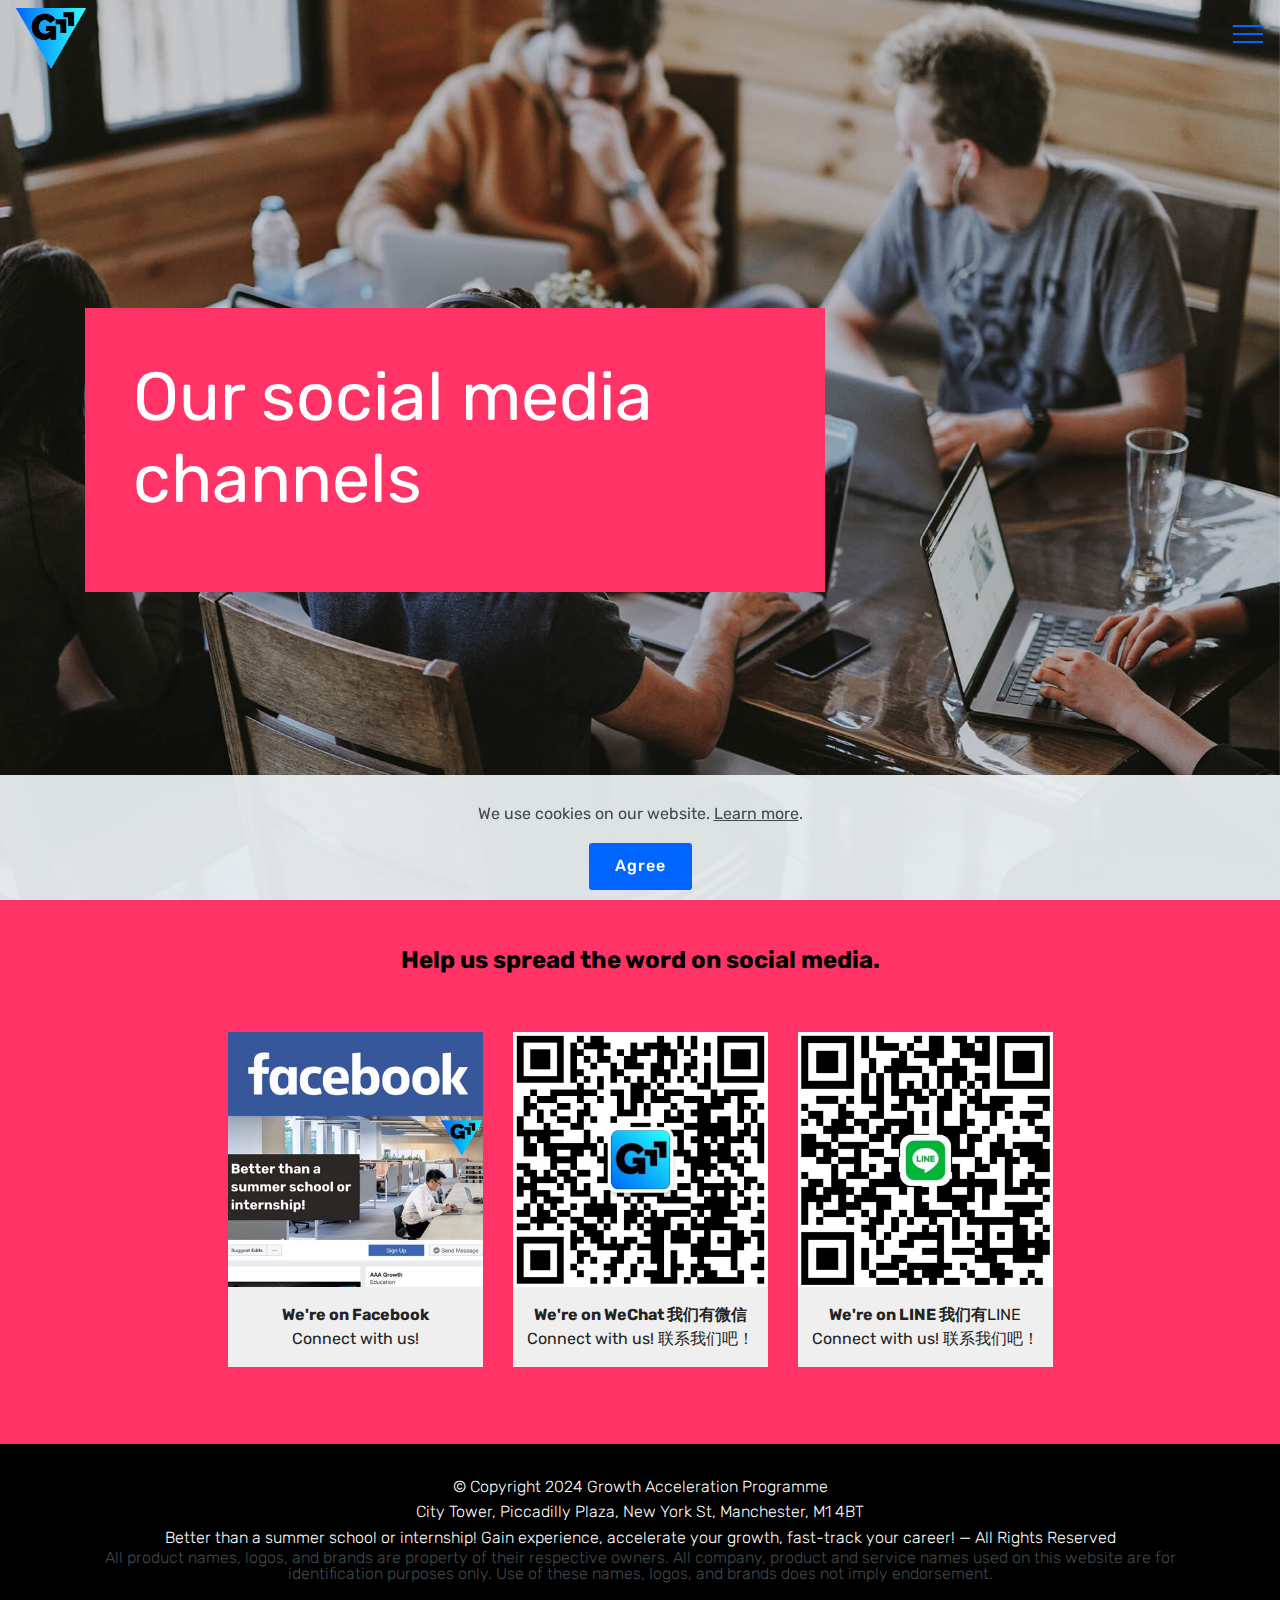
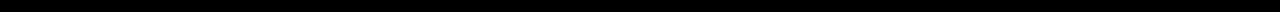
<file: social.html>
<!DOCTYPE html>
<html  >
<head>
  
  <meta charset="UTF-8">
  <meta http-equiv="X-UA-Compatible" content="IE=edge">
  
  <meta name="twitter:card" content="summary_large_image"/>
  <meta name="twitter:image:src" content="assets/images/social-meta.png">
  <meta property="og:image" content="assets/images/social-meta.png">
  <meta name="twitter:title" content="Our Social Media Channels">
  <meta name="viewport" content="width=device-width, initial-scale=1, minimum-scale=1">
  <link rel="shortcut icon" href="assets/images/029-aaa-growth-aaagrowth-logo-03-rounded-sq-favicon2.png" type="image/x-icon">
  <meta name="description" content="">
  
  
  <title>Our Social Media Channels</title>
  <link rel="stylesheet" href="assets/web/assets/mobirise-icons/mobirise-icons.css">
  <link rel="stylesheet" href="assets/bootstrap/css/bootstrap.min.css">
  <link rel="stylesheet" href="assets/bootstrap/css/bootstrap-grid.min.css">
  <link rel="stylesheet" href="assets/bootstrap/css/bootstrap-reboot.min.css">
  <link rel="stylesheet" href="assets/tether/tether.min.css">
  <link rel="stylesheet" href="assets/dropdown/css/style.css">
  <link rel="stylesheet" href="assets/socicon/css/styles.css">
  <link rel="stylesheet" href="assets/theme/css/style.css">
  <link rel="preload" href="https://fonts.googleapis.com/css?family=Rubik:300,300i,400,400i,500,500i,700,700i,900,900i&display=swap" as="style" onload="this.onload=null;this.rel='stylesheet'">
  <noscript><link rel="stylesheet" href="https://fonts.googleapis.com/css?family=Rubik:300,300i,400,400i,500,500i,700,700i,900,900i&display=swap"></noscript>
  <link rel="preload" as="style" href="assets/mobirise/css/mbr-additional.css?v=ns2uZJ"><link rel="stylesheet" href="assets/mobirise/css/mbr-additional.css?v=ns2uZJ" type="text/css">

  
  
  
</head>
<body>

<!-- Analytics -->
<!--Start of Tawk.to Script-->
<script type="text/javascript">
var Tawk_API=Tawk_API||{}, Tawk_LoadStart=new Date();
(function(){
var s1=document.createElement("script"),s0=document.getElementsByTagName("script")[0];
s1.async=true;
s1.src='https://embed.tawk.to/5f05d56c5b59f94722ba5763/default';
s1.charset='UTF-8';
s1.setAttribute('crossorigin','*');
s0.parentNode.insertBefore(s1,s0);
})();
</script>
<!--End of Tawk.to Script-->
  
<!-- Facebook Pixel Code -->
<script>
!function(f,b,e,v,n,t,s)
{if(f.fbq)return;n=f.fbq=function(){n.callMethod?
n.callMethod.apply(n,arguments):n.queue.push(arguments)};
if(!f._fbq)f._fbq=n;n.push=n;n.loaded=!0;n.version='2.0';
n.queue=[];t=b.createElement(e);t.async=!0;
t.src=v;s=b.getElementsByTagName(e)[0];
s.parentNode.insertBefore(t,s)}(window,document,'script',
'https://connect.facebook.net/en_US/fbevents.js');
 fbq('init', '580042525989845'); 
fbq('track', 'PageView');
</script>
<noscript>
 <img height="1" width="1" 
src="https://www.facebook.com/tr?id=580042525989845&ev=PageView
&noscript=1"/>
</noscript>
<!-- End Facebook Pixel Code -->
<!-- /Analytics -->


  
  <section class="menu cid-sneLa19FVz" once="menu" id="menu2-57">

    

    <nav class="navbar navbar-expand beta-menu navbar-dropdown align-items-center navbar-fixed-top collapsed bg-color transparent">
        <button class="navbar-toggler navbar-toggler-right" type="button" data-toggle="collapse" data-target="#navbarSupportedContent" aria-controls="navbarSupportedContent" aria-expanded="false" aria-label="Toggle navigation">
            <div class="hamburger">
                <span></span>
                <span></span>
                <span></span>
                <span></span>
            </div>
        </button>
        <div class="menu-logo">
            <div class="navbar-brand">
                <span class="navbar-logo">
                    <a href="index.html#header5-64">
                        <img src="assets/images/000-aaa-growth-aaagrowth-logo-01-triangle.png" alt="AAA Growth aaagrowth triangle logo" title="" style="height: 3.8rem;">
                    </a>
                </span>
                
            </div>
        </div>
        <div class="collapse navbar-collapse" id="navbarSupportedContent">
            <ul class="navbar-nav nav-dropdown nav-right" data-app-modern-menu="true"><li class="nav-item"><a class="nav-link link text-black text-primary display-4" href="About-prog.html#header5-9d">About the Programme</a></li><li class="nav-item"><a class="nav-link link text-black text-primary display-4" href="Pricing.html#countdown2-84">Programme Pricing</a></li><li class="nav-item"><a class="nav-link link text-black text-primary display-4" href="Cheat-Sheet.html#header5-6z">Cheat Sheet</a></li><li class="nav-item">
                    <a class="nav-link link text-black display-4" href="Partnerships.html">
                        Partnernships</a>
                </li>
                <li class="nav-item">
                    <a class="nav-link link text-black text-primary display-4" href="Consultancy.html#header6-2g">Consultancy</a>
                </li><li class="nav-item"><a class="nav-link link text-black display-4" href="Experienced-Consultants.html">Experienced Consultants</a></li></ul>
            
        </div>
    </nav>
</section>

<section class="header10 cid-sneLa1qa0f mbr-fullscreen mbr-parallax-background" id="header10-58">

    

    

    <div class="container">
        <div class="media-container-column mbr-white p-5 align-left col-lg-8 col-md-10">
            <h1 class="mbr-section-title mbr-bold pb-3 mbr-fonts-style display-1"><span style="font-weight: normal;">Our social media channels</span><br></h1>
            
            
            
        </div>
    </div>

    
</section>

<section class="team1 cid-sneLz7vwwT" id="team1-5a">
    
    
    
    <div class="container align-center">
        
        <h3 class="pb-5 mbr-section-subtitle mbr-fonts-style mbr-light display-5"><strong>Help us spread the word on social media.</strong></h3>
        <div class="row media-row">
            
        <div class="team-item col-lg-3 col-md-6">
                <div class="item-image">
                    <a href="https://www.facebook.com/pages/category/Education/AAA-Growth-103785461422748/"><img src="assets/images/010-aaa-growth-aaagrowth-facebook-card.png" alt="AAA Growth aaagrowth facebook" title=""></a>
                </div>
                <div class="item-caption py-3">
                    <div class="item-name px-2">
                        <p class="mbr-fonts-style display-7"><strong>
                           We're on Facebook</strong></p>
                    </div>
                    <div class="item-role px-2">
                        <p>Connect with us!</p>
                    </div>
                    
                </div>
            </div><div class="team-item col-lg-3 col-md-6">
                <div class="item-image">
                    <a href="https://u.wechat.com/IBx_t-oUZd9rc8MC58-2-co"><img src="assets/images/011-aaa-growth-aaagrowth-wechat-card.png" alt="AAA Growth aaagrowth wechat" title=""></a>
                </div>
                <div class="item-caption py-3">
                    <div class="item-name px-2">
                        <p class="mbr-fonts-style display-7"><strong>
                           We're on WeChat 我们有微信</strong></p>
                    </div>
                    <div class="item-role px-2">
                        <p>Connect with us! 联系我们吧！</p>
                    </div>
                    
                </div>
            </div><div class="team-item col-lg-3 col-md-6">
                <div class="item-image">
                    <a href="https://line.me/ti/p/IE0ag9F3qL"><img src="assets/images/012-aaa-growth-aaagrowth-line-card-p.png" alt="AAA Growth aaagrowth line" title=""></a>
                </div>
                <div class="item-caption py-3">
                    <div class="item-name px-2">
                        <p class="mbr-fonts-style display-7"><strong>
                           We're on LINE 我们有</strong>LINE</p>
                    </div>
                    <div class="item-role px-2">
                        <p>Connect with us! 联系我们吧！</p>
                    </div>
                    
                </div>
            </div></div>    
    </div>
</section>

<section once="footers" class="cid-sneLa1Ea83" id="footer6-59">

    

    

    <div class="container">
        <div class="media-container-row align-center mbr-white">
            <div class="col-12">
                <p class="mbr-text mb-0 mbr-fonts-style display-4">
                    © Copyright 2024 Growth Acceleration Programme<br>City Tower, Piccadilly Plaza, New York St, Manchester, M1 4BT<br>Better than a summer school or internship! Gain experience, accelerate your growth, fast-track your career! — All Rights Reserved<br></p>
            </div>
        </div>
    </div>
    <div class="container">
        <div class="media-container-row1 align-center mbr-white">
            <div class="col-12">
                <p class="mbr-text1 mb-0 mbr-fonts-style display-4">
                    All product names, logos, and brands are property of their respective owners. All company, product and service names used on this website are for identification purposes only. Use of these names, logos, and brands does not imply endorsement.<br></p>
            </div>
        </div>
    </div>
</section><section><a href="https://mobiri.se"></a><a href="https://mobiri.se"></a></section><script src="assets/popper/popper.min.js"></script>  <script src="assets/web/assets/jquery/jquery.min.js"></script>  <script src="assets/bootstrap/js/bootstrap.min.js"></script>  <script src="assets/web/assets/cookies-alert-plugin/cookies-alert-core.js"></script>  <script src="assets/web/assets/cookies-alert-plugin/cookies-alert-script.js"></script>  <script src="assets/tether/tether.min.js"></script>  <script src="assets/smoothscroll/smooth-scroll.js"></script>  <script src="assets/dropdown/js/nav-dropdown.js"></script>  <script src="assets/dropdown/js/navbar-dropdown.js"></script>  <script src="assets/touchswipe/jquery.touch-swipe.min.js"></script>  <script src="assets/parallax/jarallax.min.js"></script>  <script src="assets/theme/js/script.js"></script>  
  
  
<input name="cookieData" type="hidden" data-cookie-cookiesAlertType='false' data-cookie-customDialogSelector='null' data-cookie-colorText='#424a4d' data-cookie-colorBg='rgb(234, 239, 241)' data-cookie-opacityOverlay='80' data-cookie-bgOpacity='94' data-cookie-textButton='Agree' data-cookie-rejectText='Reject' data-cookie-colorButton='#0066ff' data-cookie-rejectColor='#ffffff' data-cookie-colorLink='#424a4d' data-cookie-underlineLink='true' data-cookie-text="We use cookies on our website. <a href='https://www.cookiesandyou.com/'>Learn more</a>.">
  </body>
</html>
</file>
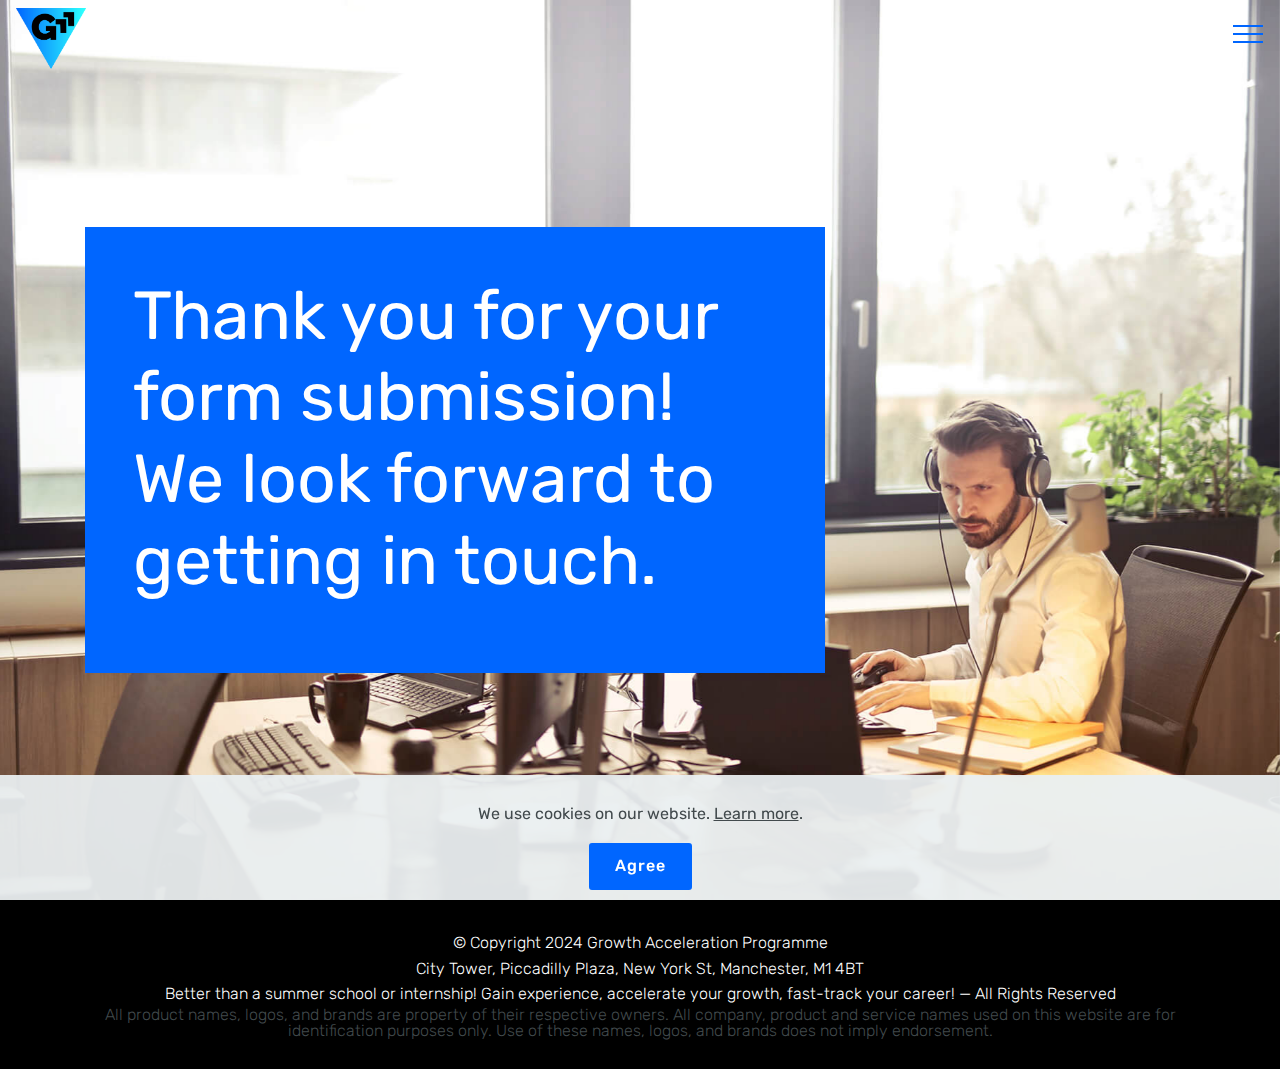
<file: Thankyou.html>
<!DOCTYPE html>
<html  >
<head>
  
  <meta charset="UTF-8">
  <meta http-equiv="X-UA-Compatible" content="IE=edge">
  
  <meta name="twitter:card" content="summary_large_image"/>
  <meta name="twitter:image:src" content="assets/images/Thankyou-meta.png">
  <meta property="og:image" content="assets/images/Thankyou-meta.png">
  <meta name="twitter:title" content="Thank you for your form submission">
  <meta name="viewport" content="width=device-width, initial-scale=1, minimum-scale=1">
  <link rel="shortcut icon" href="assets/images/029-aaa-growth-aaagrowth-logo-03-rounded-sq-favicon2.png" type="image/x-icon">
  <meta name="description" content="">
  
  
  <title>Thank you for your form submission</title>
  <link rel="stylesheet" href="assets/web/assets/mobirise-icons/mobirise-icons.css">
  <link rel="stylesheet" href="assets/bootstrap/css/bootstrap.min.css">
  <link rel="stylesheet" href="assets/bootstrap/css/bootstrap-grid.min.css">
  <link rel="stylesheet" href="assets/bootstrap/css/bootstrap-reboot.min.css">
  <link rel="stylesheet" href="assets/tether/tether.min.css">
  <link rel="stylesheet" href="assets/dropdown/css/style.css">
  <link rel="stylesheet" href="assets/theme/css/style.css">
  <link rel="preload" href="https://fonts.googleapis.com/css?family=Rubik:300,300i,400,400i,500,500i,700,700i,900,900i&display=swap" as="style" onload="this.onload=null;this.rel='stylesheet'">
  <noscript><link rel="stylesheet" href="https://fonts.googleapis.com/css?family=Rubik:300,300i,400,400i,500,500i,700,700i,900,900i&display=swap"></noscript>
  <link rel="preload" as="style" href="assets/mobirise/css/mbr-additional.css?v=HCo9fs"><link rel="stylesheet" href="assets/mobirise/css/mbr-additional.css?v=HCo9fs" type="text/css">

  
  
  
</head>
<body>

<!-- Analytics -->
<!--Start of Tawk.to Script-->
<script type="text/javascript">
var Tawk_API=Tawk_API||{}, Tawk_LoadStart=new Date();
(function(){
var s1=document.createElement("script"),s0=document.getElementsByTagName("script")[0];
s1.async=true;
s1.src='https://embed.tawk.to/5f05d56c5b59f94722ba5763/default';
s1.charset='UTF-8';
s1.setAttribute('crossorigin','*');
s0.parentNode.insertBefore(s1,s0);
})();
</script>
<!--End of Tawk.to Script-->
  
<!-- Facebook Pixel Code -->
<script>
!function(f,b,e,v,n,t,s)
{if(f.fbq)return;n=f.fbq=function(){n.callMethod?
n.callMethod.apply(n,arguments):n.queue.push(arguments)};
if(!f._fbq)f._fbq=n;n.push=n;n.loaded=!0;n.version='2.0';
n.queue=[];t=b.createElement(e);t.async=!0;
t.src=v;s=b.getElementsByTagName(e)[0];
s.parentNode.insertBefore(t,s)}(window,document,'script',
'https://connect.facebook.net/en_US/fbevents.js');
 fbq('init', '580042525989845'); 
fbq('track', 'PageView');
</script>
<noscript>
 <img height="1" width="1" 
src="https://www.facebook.com/tr?id=580042525989845&ev=PageView
&noscript=1"/>
</noscript>
<!-- End Facebook Pixel Code -->
<!-- /Analytics -->


  
  <section class="menu cid-sivJQ1Z05m" once="menu" id="menu2-44">

    

    <nav class="navbar navbar-expand beta-menu navbar-dropdown align-items-center navbar-fixed-top collapsed bg-color transparent">
        <button class="navbar-toggler navbar-toggler-right" type="button" data-toggle="collapse" data-target="#navbarSupportedContent" aria-controls="navbarSupportedContent" aria-expanded="false" aria-label="Toggle navigation">
            <div class="hamburger">
                <span></span>
                <span></span>
                <span></span>
                <span></span>
            </div>
        </button>
        <div class="menu-logo">
            <div class="navbar-brand">
                <span class="navbar-logo">
                    <a href="index.html#header5-64">
                        <img src="assets/images/000-aaa-growth-aaagrowth-logo-01-triangle.png" alt="AAA Growth aaagrowth triangle logo" title="" style="height: 3.8rem;">
                    </a>
                </span>
                
            </div>
        </div>
        <div class="collapse navbar-collapse" id="navbarSupportedContent">
            <ul class="navbar-nav nav-dropdown nav-right" data-app-modern-menu="true"><li class="nav-item"><a class="nav-link link text-black text-primary display-4" href="About-prog.html#header5-9d">About the Programme</a></li><li class="nav-item"><a class="nav-link link text-black text-primary display-4" href="Pricing.html#countdown2-84">Programme Pricing</a></li><li class="nav-item"><a class="nav-link link text-black text-primary display-4" href="Cheat-Sheet.html#header5-6z">Cheat Sheet</a></li><li class="nav-item">
                    <a class="nav-link link text-black display-4" href="Partnerships.html">
                        Partnernships</a>
                </li>
                <li class="nav-item">
                    <a class="nav-link link text-black text-primary display-4" href="Consultancy.html#header6-2g">Consultancy</a>
                </li><li class="nav-item"><a class="nav-link link text-black display-4" href="Experienced-Consultants.html">Experienced Consultants</a></li></ul>
            
        </div>
    </nav>
</section>

<section class="header10 cid-siwetHfrT2 mbr-fullscreen mbr-parallax-background" id="header10-4a">

    

    

    <div class="container">
        <div class="media-container-column mbr-white p-5 align-left col-lg-8 col-md-10">
            <h1 class="mbr-section-title mbr-bold pb-3 mbr-fonts-style display-1"><span style="font-weight: normal;">Thank you for your form submission! We look forward to getting in touch.</span><br></h1>
            
            
            
        </div>
    </div>

    
</section>

<section once="footers" class="cid-skX6EQSEmb" id="footer6-4f">

    

    

    <div class="container">
        <div class="media-container-row align-center mbr-white">
            <div class="col-12">
                <p class="mbr-text mb-0 mbr-fonts-style display-4">
                    © Copyright 2024 Growth Acceleration Programme<br>City Tower, Piccadilly Plaza, New York St, Manchester, M1 4BT<br>Better than a summer school or internship! Gain experience, accelerate your growth, fast-track your career! — All Rights Reserved<br></p>
            </div>
        </div>
    </div>
    <div class="container">
        <div class="media-container-row1 align-center mbr-white">
            <div class="col-12">
                <p class="mbr-text1 mb-0 mbr-fonts-style display-4">
                    All product names, logos, and brands are property of their respective owners. All company, product and service names used on this website are for identification purposes only. Use of these names, logos, and brands does not imply endorsement.<br></p>
            </div>
        </div>
    </div>
</section><section><a href="https://mobiri.se"></a><a href="https://mobiri.se"></a></section><script src="assets/popper/popper.min.js"></script>  <script src="assets/web/assets/jquery/jquery.min.js"></script>  <script src="assets/bootstrap/js/bootstrap.min.js"></script>  <script src="assets/web/assets/cookies-alert-plugin/cookies-alert-core.js"></script>  <script src="assets/web/assets/cookies-alert-plugin/cookies-alert-script.js"></script>  <script src="assets/tether/tether.min.js"></script>  <script src="assets/smoothscroll/smooth-scroll.js"></script>  <script src="assets/dropdown/js/nav-dropdown.js"></script>  <script src="assets/dropdown/js/navbar-dropdown.js"></script>  <script src="assets/touchswipe/jquery.touch-swipe.min.js"></script>  <script src="assets/parallax/jarallax.min.js"></script>  <script src="assets/theme/js/script.js"></script>  
  
  
<input name="cookieData" type="hidden" data-cookie-cookiesAlertType='false' data-cookie-customDialogSelector='null' data-cookie-colorText='#424a4d' data-cookie-colorBg='rgb(234, 239, 241)' data-cookie-opacityOverlay='80' data-cookie-bgOpacity='94' data-cookie-textButton='Agree' data-cookie-rejectText='Reject' data-cookie-colorButton='#0066ff' data-cookie-rejectColor='#ffffff' data-cookie-colorLink='#424a4d' data-cookie-underlineLink='true' data-cookie-text="We use cookies on our website. <a href='https://www.cookiesandyou.com/'>Learn more</a>.">
  </body>
</html>
</file>
<file: assets/web/assets/mobirise-icons/mobirise-icons.css>
@font-face {
  font-family: 'MobiriseIcons';
  src:  url('mobirise-icons.eot?spat4u');
  src:  url('mobirise-icons.eot?spat4u#iefix') format('embedded-opentype'),
    url('mobirise-icons.ttf?spat4u') format('truetype'),
    url('mobirise-icons.woff?spat4u') format('woff'),
    url('mobirise-icons.svg?spat4u#MobiriseIcons') format('svg');
  font-weight: normal;
  font-style: normal;
  font-display: swap;
}

[class^="mbri-"], [class*=" mbri-"] {
  /* use !important to prevent issues with browser extensions that change fonts */
  font-family: MobiriseIcons !important;
  speak: none;
  font-style: normal;
  font-weight: normal;
  font-variant: normal;
  text-transform: none;
  line-height: 1;

  /* Better Font Rendering =========== */
  -webkit-font-smoothing: antialiased;
  -moz-osx-font-smoothing: grayscale;
}

.mbri-add-submenu:before {
  content: "\e900";
}
.mbri-alert:before {
  content: "\e901";
}
.mbri-align-center:before {
  content: "\e902";
}
.mbri-align-justify:before {
  content: "\e903";
}
.mbri-align-left:before {
  content: "\e904";
}
.mbri-align-right:before {
  content: "\e905";
}
.mbri-android:before {
  content: "\e906";
}
.mbri-apple:before {
  content: "\e907";
}
.mbri-arrow-down:before {
  content: "\e908";
}
.mbri-arrow-next:before {
  content: "\e909";
}
.mbri-arrow-prev:before {
  content: "\e90a";
}
.mbri-arrow-up:before {
  content: "\e90b";
}
.mbri-bold:before {
  content: "\e90c";
}
.mbri-bookmark:before {
  content: "\e90d";
}
.mbri-bootstrap:before {
  content: "\e90e";
}
.mbri-briefcase:before {
  content: "\e90f";
}
.mbri-browse:before {
  content: "\e910";
}
.mbri-bulleted-list:before {
  content: "\e911";
}
.mbri-calendar:before {
  content: "\e912";
}
.mbri-camera:before {
  content: "\e913";
}
.mbri-cart-add:before {
  content: "\e914";
}
.mbri-cart-full:before {
  content: "\e915";
}
.mbri-cash:before {
  content: "\e916";
}
.mbri-change-style:before {
  content: "\e917";
}
.mbri-chat:before {
  content: "\e918";
}
.mbri-clock:before {
  content: "\e919";
}
.mbri-close:before {
  content: "\e91a";
}
.mbri-cloud:before {
  content: "\e91b";
}
.mbri-code:before {
  content: "\e91c";
}
.mbri-contact-form:before {
  content: "\e91d";
}
.mbri-credit-card:before {
  content: "\e91e";
}
.mbri-cursor-click:before {
  content: "\e91f";
}
.mbri-cust-feedback:before {
  content: "\e920";
}
.mbri-database:before {
  content: "\e921";
}
.mbri-delivery:before {
  content: "\e922";
}
.mbri-desktop:before {
  content: "\e923";
}
.mbri-devices:before {
  content: "\e924";
}
.mbri-down:before {
  content: "\e925";
}
.mbri-download:before {
  content: "\e989";
}
.mbri-drag-n-drop:before {
  content: "\e927";
}
.mbri-drag-n-drop2:before {
  content: "\e928";
}
.mbri-edit:before {
  content: "\e929";
}
.mbri-edit2:before {
  content: "\e92a";
}
.mbri-error:before {
  content: "\e92b";
}
.mbri-extension:before {
  content: "\e92c";
}
.mbri-features:before {
  content: "\e92d";
}
.mbri-file:before {
  content: "\e92e";
}
.mbri-flag:before {
  content: "\e92f";
}
.mbri-folder:before {
  content: "\e930";
}
.mbri-gift:before {
  content: "\e931";
}
.mbri-github:before {
  content: "\e932";
}
.mbri-globe:before {
  content: "\e933";
}
.mbri-globe-2:before {
  content: "\e934";
}
.mbri-growing-chart:before {
  content: "\e935";
}
.mbri-hearth:before {
  content: "\e936";
}
.mbri-help:before {
  content: "\e937";
}
.mbri-home:before {
  content: "\e938";
}
.mbri-hot-cup:before {
  content: "\e939";
}
.mbri-idea:before {
  content: "\e93a";
}
.mbri-image-gallery:before {
  content: "\e93b";
}
.mbri-image-slider:before {
  content: "\e93c";
}
.mbri-info:before {
  content: "\e93d";
}
.mbri-italic:before {
  content: "\e93e";
}
.mbri-key:before {
  content: "\e93f";
}
.mbri-laptop:before {
  content: "\e940";
}
.mbri-layers:before {
  content: "\e941";
}
.mbri-left-right:before {
  content: "\e942";
}
.mbri-left:before {
  content: "\e943";
}
.mbri-letter:before {
  content: "\e944";
}
.mbri-like:before {
  content: "\e945";
}
.mbri-link:before {
  content: "\e946";
}
.mbri-lock:before {
  content: "\e947";
}
.mbri-login:before {
  content: "\e948";
}
.mbri-logout:before {
  content: "\e949";
}
.mbri-magic-stick:before {
  content: "\e94a";
}
.mbri-map-pin:before {
  content: "\e94b";
}
.mbri-menu:before {
  content: "\e94c";
}
.mbri-mobile:before {
  content: "\e94d";
}
.mbri-mobile2:before {
  content: "\e94e";
}
.mbri-mobirise:before {
  content: "\e94f";
}
.mbri-more-horizontal:before {
  content: "\e950";
}
.mbri-more-vertical:before {
  content: "\e951";
}
.mbri-music:before {
  content: "\e952";
}
.mbri-new-file:before {
  content: "\e953";
}
.mbri-numbered-list:before {
  content: "\e954";
}
.mbri-opened-folder:before {
  content: "\e955";
}
.mbri-pages:before {
  content: "\e956";
}
.mbri-paper-plane:before {
  content: "\e957";
}
.mbri-paperclip:before {
  content: "\e958";
}
.mbri-photo:before {
  content: "\e959";
}
.mbri-photos:before {
  content: "\e95a";
}
.mbri-pin:before {
  content: "\e95b";
}
.mbri-play:before {
  content: "\e95c";
}
.mbri-plus:before {
  content: "\e95d";
}
.mbri-preview:before {
  content: "\e95e";
}
.mbri-print:before {
  content: "\e95f";
}
.mbri-protect:before {
  content: "\e960";
}
.mbri-question:before {
  content: "\e961";
}
.mbri-quote-left:before {
  content: "\e962";
}
.mbri-quote-right:before {
  content: "\e963";
}
.mbri-refresh:before {
  content: "\e964";
}
.mbri-responsive:before {
  content: "\e965";
}
.mbri-right:before {
  content: "\e966";
}
.mbri-rocket:before {
  content: "\e967";
}
.mbri-sad-face:before {
  content: "\e968";
}
.mbri-sale:before {
  content: "\e969";
}
.mbri-save:before {
  content: "\e96a";
}
.mbri-search:before {
  content: "\e96b";
}
.mbri-setting:before {
  content: "\e96c";
}
.mbri-setting2:before {
  content: "\e96d";
}
.mbri-setting3:before {
  content: "\e96e";
}
.mbri-share:before {
  content: "\e96f";
}
.mbri-shopping-bag:before {
  content: "\e970";
}
.mbri-shopping-basket:before {
  content: "\e971";
}
.mbri-shopping-cart:before {
  content: "\e972";
}
.mbri-sites:before {
  content: "\e973";
}
.mbri-smile-face:before {
  content: "\e974";
}
.mbri-speed:before {
  content: "\e975";
}
.mbri-star:before {
  content: "\e976";
}
.mbri-success:before {
  content: "\e977";
}
.mbri-sun:before {
  content: "\e978";
}
.mbri-sun2:before {
  content: "\e979";
}
.mbri-tablet:before {
  content: "\e97a";
}
.mbri-tablet-vertical:before {
  content: "\e97b";
}
.mbri-target:before {
  content: "\e97c";
}
.mbri-timer:before {
  content: "\e97d";
}
.mbri-to-ftp:before {
  content: "\e97e";
}
.mbri-to-local-drive:before {
  content: "\e97f";
}
.mbri-touch-swipe:before {
  content: "\e980";
}
.mbri-touch:before {
  content: "\e981";
}
.mbri-trash:before {
  content: "\e982";
}
.mbri-underline:before {
  content: "\e983";
}
.mbri-unlink:before {
  content: "\e984";
}
.mbri-unlock:before {
  content: "\e985";
}
.mbri-up-down:before {
  content: "\e986";
}
.mbri-up:before {
  content: "\e987";
}
.mbri-update:before {
  content: "\e988";
}
.mbri-upload:before {
 content: "\e926"; 
}
.mbri-user:before {
  content: "\e98a";
}
.mbri-user2:before {
  content: "\e98b";
}
.mbri-users:before {
  content: "\e98c";
}
.mbri-video:before {
  content: "\e98d";
}
.mbri-video-play:before {
  content: "\e98e";
}
.mbri-watch:before {
  content: "\e98f";
}
.mbri-website-theme:before {
  content: "\e990";
}
.mbri-wifi:before {
  content: "\e991";
}
.mbri-windows:before {
  content: "\e992";
}
.mbri-zoom-out:before {
  content: "\e993";
}
.mbri-redo:before {
  content: "\e994";
}
.mbri-undo:before {
  content: "\e995";
}
</file>
<file: assets/web/assets/mobirise-icons2/mobirise2.css>
@font-face {
  font-family: 'Moririse2';
  font-display: swap;
  src:  url('mobirise2.eot?f2bix4');
  src:  url('mobirise2.eot?f2bix4#iefix') format('embedded-opentype'),
    url('mobirise2.ttf?f2bix4') format('truetype'),
    url('mobirise2.woff?f2bix4') format('woff'),
    url('mobirise2.svg?f2bix4#mobirise2') format('svg');
  font-weight: normal;
  font-style: normal;
}

[class^="mobi-"], [class*=" mobi-"] {
  /* use !important to prevent issues with browser extensions that change fonts */
  font-family: 'Moririse2' !important;
  speak: none;
  font-style: normal;
  font-weight: normal;
  font-variant: normal;
  text-transform: none;
  line-height: 1;

  /* Better Font Rendering =========== */
  -webkit-font-smoothing: antialiased;
  -moz-osx-font-smoothing: grayscale;
}

.mobi-mbri-add-submenu:before {
  content: "\e900";
}
.mobi-mbri-alert:before {
  content: "\e901";
}
.mobi-mbri-align-center:before {
  content: "\e902";
}
.mobi-mbri-align-justify:before {
  content: "\e903";
}
.mobi-mbri-align-left:before {
  content: "\e904";
}
.mobi-mbri-align-right:before {
  content: "\e905";
}
.mobi-mbri-android:before {
  content: "\e906";
}
.mobi-mbri-apple:before {
  content: "\e907";
}
.mobi-mbri-arrow-down:before {
  content: "\e908";
}
.mobi-mbri-arrow-next:before {
  content: "\e909";
}
.mobi-mbri-arrow-prev:before {
  content: "\e90a";
}
.mobi-mbri-arrow-up:before {
  content: "\e90b";
}
.mobi-mbri-bold:before {
  content: "\e90c";
}
.mobi-mbri-bookmark:before {
  content: "\e90d";
}
.mobi-mbri-bootstrap:before {
  content: "\e90e";
}
.mobi-mbri-briefcase:before {
  content: "\e90f";
}
.mobi-mbri-browse:before {
  content: "\e910";
}
.mobi-mbri-bulleted-list:before {
  content: "\e911";
}
.mobi-mbri-calendar:before {
  content: "\e912";
}
.mobi-mbri-camera:before {
  content: "\e913";
}
.mobi-mbri-cart-add:before {
  content: "\e914";
}
.mobi-mbri-cart-full:before {
  content: "\e915";
}
.mobi-mbri-cash:before {
  content: "\e916";
}
.mobi-mbri-change-style:before {
  content: "\e917";
}
.mobi-mbri-chat:before {
  content: "\e918";
}
.mobi-mbri-clock:before {
  content: "\e919";
}
.mobi-mbri-close:before {
  content: "\e91a";
}
.mobi-mbri-cloud:before {
  content: "\e91b";
}
.mobi-mbri-code:before {
  content: "\e91c";
}
.mobi-mbri-contact-form:before {
  content: "\e91d";
}
.mobi-mbri-credit-card:before {
  content: "\e91e";
}
.mobi-mbri-cursor-click:before {
  content: "\e91f";
}
.mobi-mbri-cust-feedback:before {
  content: "\e920";
}
.mobi-mbri-database:before {
  content: "\e921";
}
.mobi-mbri-delivery:before {
  content: "\e922";
}
.mobi-mbri-desktop:before {
  content: "\e923";
}
.mobi-mbri-devices:before {
  content: "\e924";
}
.mobi-mbri-down:before {
  content: "\e925";
}
.mobi-mbri-download-2:before {
  content: "\e926";
}
.mobi-mbri-download:before {
  content: "\e927";
}
.mobi-mbri-drag-n-drop-2:before {
  content: "\e928";
}
.mobi-mbri-drag-n-drop:before {
  content: "\e929";
}
.mobi-mbri-edit-2:before {
  content: "\e92a";
}
.mobi-mbri-edit:before {
  content: "\e92b";
}
.mobi-mbri-error:before {
  content: "\e92c";
}
.mobi-mbri-extension:before {
  content: "\e92d";
}
.mobi-mbri-features:before {
  content: "\e92e";
}
.mobi-mbri-file:before {
  content: "\e92f";
}
.mobi-mbri-flag:before {
  content: "\e930";
}
.mobi-mbri-folder:before {
  content: "\e931";
}
.mobi-mbri-gift:before {
  content: "\e932";
}
.mobi-mbri-github:before {
  content: "\e933";
}
.mobi-mbri-globe-2:before {
  content: "\e934";
}
.mobi-mbri-globe:before {
  content: "\e935";
}
.mobi-mbri-growing-chart:before {
  content: "\e936";
}
.mobi-mbri-hearth:before {
  content: "\e937";
}
.mobi-mbri-help:before {
  content: "\e938";
}
.mobi-mbri-home:before {
  content: "\e939";
}
.mobi-mbri-hot-cup:before {
  content: "\e93a";
}
.mobi-mbri-idea:before {
  content: "\e93b";
}
.mobi-mbri-image-gallery:before {
  content: "\e93c";
}
.mobi-mbri-image-slider:before {
  content: "\e93d";
}
.mobi-mbri-info:before {
  content: "\e93e";
}
.mobi-mbri-italic:before {
  content: "\e93f";
}
.mobi-mbri-key:before {
  content: "\e940";
}
.mobi-mbri-laptop:before {
  content: "\e941";
}
.mobi-mbri-layers:before {
  content: "\e942";
}
.mobi-mbri-left-right:before {
  content: "\e943";
}
.mobi-mbri-left:before {
  content: "\e944";
}
.mobi-mbri-letter:before {
  content: "\e945";
}
.mobi-mbri-like:before {
  content: "\e946";
}
.mobi-mbri-link:before {
  content: "\e947";
}
.mobi-mbri-lock:before {
  content: "\e948";
}
.mobi-mbri-login:before {
  content: "\e949";
}
.mobi-mbri-logout:before {
  content: "\e94a";
}
.mobi-mbri-magic-stick:before {
  content: "\e94b";
}
.mobi-mbri-map-pin:before {
  content: "\e94c";
}
.mobi-mbri-menu:before {
  content: "\e94d";
}
.mobi-mbri-mobile-2:before {
  content: "\e94e";
}
.mobi-mbri-mobile-horizontal:before {
  content: "\e94f";
}
.mobi-mbri-mobile:before {
  content: "\e950";
}
.mobi-mbri-mobirise:before {
  content: "\e951";
}
.mobi-mbri-more-horizontal:before {
  content: "\e952";
}
.mobi-mbri-more-vertical:before {
  content: "\e953";
}
.mobi-mbri-music:before {
  content: "\e954";
}
.mobi-mbri-new-file:before {
  content: "\e955";
}
.mobi-mbri-numbered-list:before {
  content: "\e956";
}
.mobi-mbri-opened-folder:before {
  content: "\e957";
}
.mobi-mbri-pages:before {
  content: "\e958";
}
.mobi-mbri-paper-plane:before {
  content: "\e959";
}
.mobi-mbri-paperclip:before {
  content: "\e95a";
}
.mobi-mbri-phone:before {
  content: "\e95b";
}
.mobi-mbri-photo:before {
  content: "\e95c";
}
.mobi-mbri-photos:before {
  content: "\e95d";
}
.mobi-mbri-pin:before {
  content: "\e95e";
}
.mobi-mbri-play:before {
  content: "\e95f";
}
.mobi-mbri-plus:before {
  content: "\e960";
}
.mobi-mbri-preview:before {
  content: "\e961";
}
.mobi-mbri-print:before {
  content: "\e962";
}
.mobi-mbri-protect:before {
  content: "\e963";
}
.mobi-mbri-question:before {
  content: "\e964";
}
.mobi-mbri-quote-left:before {
  content: "\e965";
}
.mobi-mbri-quote-right:before {
  content: "\e966";
}
.mobi-mbri-redo:before {
  content: "\e967";
}
.mobi-mbri-refresh:before {
  content: "\e968";
}
.mobi-mbri-responsive-2:before {
  content: "\e969";
}
.mobi-mbri-responsive:before {
  content: "\e96a";
}
.mobi-mbri-right:before {
  content: "\e96b";
}
.mobi-mbri-rocket:before {
  content: "\e96c";
}
.mobi-mbri-sad-face:before {
  content: "\e96d";
}
.mobi-mbri-sale:before {
  content: "\e96e";
}
.mobi-mbri-save:before {
  content: "\e96f";
}
.mobi-mbri-search:before {
  content: "\e970";
}
.mobi-mbri-setting-2:before {
  content: "\e971";
}
.mobi-mbri-setting-3:before {
  content: "\e972";
}
.mobi-mbri-setting:before {
  content: "\e973";
}
.mobi-mbri-share:before {
  content: "\e974";
}
.mobi-mbri-shopping-bag:before {
  content: "\e975";
}
.mobi-mbri-shopping-basket:before {
  content: "\e976";
}
.mobi-mbri-shopping-cart:before {
  content: "\e977";
}
.mobi-mbri-sites:before {
  content: "\e978";
}
.mobi-mbri-smile-face:before {
  content: "\e979";
}
.mobi-mbri-speed:before {
  content: "\e97a";
}
.mobi-mbri-star:before {
  content: "\e97b";
}
.mobi-mbri-success:before {
  content: "\e97c";
}
.mobi-mbri-sun:before {
  content: "\e97d";
}
.mobi-mbri-sun2:before {
  content: "\e97e";
}
.mobi-mbri-tablet-vertical:before {
  content: "\e97f";
}
.mobi-mbri-tablet:before {
  content: "\e980";
}
.mobi-mbri-target:before {
  content: "\e981";
}
.mobi-mbri-timer:before {
  content: "\e982";
}
.mobi-mbri-to-ftp:before {
  content: "\e983";
}
.mobi-mbri-to-local-drive:before {
  content: "\e984";
}
.mobi-mbri-touch-swipe:before {
  content: "\e985";
}
.mobi-mbri-touch:before {
  content: "\e986";
}
.mobi-mbri-trash:before {
  content: "\e987";
}
.mobi-mbri-underline:before {
  content: "\e988";
}
.mobi-mbri-undo:before {
  content: "\e989";
}
.mobi-mbri-unlink:before {
  content: "\e98a";
}
.mobi-mbri-unlock:before {
  content: "\e98b";
}
.mobi-mbri-up-down:before {
  content: "\e98c";
}
.mobi-mbri-up:before {
  content: "\e98d";
}
.mobi-mbri-update:before {
  content: "\e98e";
}
.mobi-mbri-upload-2:before {
  content: "\e98f";
}
.mobi-mbri-upload:before {
  content: "\e990";
}
.mobi-mbri-user-2:before {
  content: "\e991";
}
.mobi-mbri-user:before {
  content: "\e992";
}
.mobi-mbri-users:before {
  content: "\e993";
}
.mobi-mbri-video-play:before {
  content: "\e994";
}
.mobi-mbri-video:before {
  content: "\e995";
}
.mobi-mbri-watch:before {
  content: "\e996";
}
.mobi-mbri-website-theme-2:before {
  content: "\e997";
}
.mobi-mbri-website-theme:before {
  content: "\e998";
}
.mobi-mbri-wifi:before {
  content: "\e999";
}
.mobi-mbri-windows:before {
  content: "\e99a";
}
.mobi-mbri-zoom-in:before {
  content: "\e99b";
}
.mobi-mbri-zoom-out:before {
  content: "\e99c";
}
</file>
<file: assets/dropdown/css/style.css>
.navbar-dropdown {
  left: 0;
  padding: 0;
  position: absolute;
  right: 0;
  top: 0;
  transition: all 0.45s ease;
  z-index: 1030;
  background: #282828; }
  .navbar-dropdown .navbar-logo {
    margin-right: 0.8rem;
    transition: margin 0.3s ease-in-out;
    vertical-align: middle; }
    .navbar-dropdown .navbar-logo img {
      height: 3.125rem;
      transition: all 0.3s ease-in-out; }
    .navbar-dropdown .navbar-logo.mbr-iconfont {
      font-size: 3.125rem;
      line-height: 3.125rem; }
  .navbar-dropdown .navbar-caption {
    font-weight: 700;
    white-space: normal;
    vertical-align: -4px;
    line-height: 3.125rem !important; }
    .navbar-dropdown .navbar-caption, .navbar-dropdown .navbar-caption:hover {
      color: inherit;
      text-decoration: none; }
  .navbar-dropdown .mbr-iconfont + .navbar-caption {
    vertical-align: -1px; }
  .navbar-dropdown.navbar-fixed-top {
    position: fixed; }
  .navbar-dropdown .navbar-brand span {
    vertical-align: -4px; }
  .navbar-dropdown.bg-color.transparent {
    background: none; }
  .navbar-dropdown.navbar-short .navbar-brand {
    padding: 0.625rem 0; }
    .navbar-dropdown.navbar-short .navbar-brand span {
      vertical-align: -1px; }
  .navbar-dropdown.navbar-short .navbar-caption {
    line-height: 2.375rem !important;
    vertical-align: -2px; }
  .navbar-dropdown.navbar-short .navbar-logo {
    margin-right: 0.5rem; }
    .navbar-dropdown.navbar-short .navbar-logo img {
      height: 2.375rem; }
    .navbar-dropdown.navbar-short .navbar-logo.mbr-iconfont {
      font-size: 2.375rem;
      line-height: 2.375rem; }
  .navbar-dropdown.navbar-short .mbr-table-cell {
    height: 3.625rem; }
  .navbar-dropdown .navbar-close {
    left: 0.6875rem;
    position: fixed;
    top: 0.75rem;
    z-index: 1000; }
  .navbar-dropdown .hamburger-icon {
    content: "";
    display: inline-block;
    vertical-align: middle;
    width: 16px;
    -webkit-box-shadow: 0 -6px 0 1px #282828,0 0 0 1px #282828,0 6px 0 1px #282828;
    -moz-box-shadow: 0 -6px 0 1px #282828,0 0 0 1px #282828,0 6px 0 1px #282828;
    box-shadow: 0 -6px 0 1px #282828,0 0 0 1px #282828,0 6px 0 1px #282828; }

.dropdown-menu .dropdown-toggle[data-toggle="dropdown-submenu"]::after {
  border-bottom: 0.35em solid transparent;
  border-left: 0.35em solid;
  border-right: 0;
  border-top: 0.35em solid transparent;
  margin-left: 0.3rem; }

.dropdown-menu .dropdown-item:focus {
  outline: 0; }

.nav-dropdown {
  font-size: 0.75rem;
  font-weight: 500;
  height: auto !important; }
  .nav-dropdown .nav-btn {
    padding-left: 1rem; }
  .nav-dropdown .link {
    margin: .667em 1.667em;
    font-weight: 500;
    padding: 0;
    transition: color .2s ease-in-out; }
    .nav-dropdown .link.dropdown-toggle {
      margin-right: 2.583em; }
      .nav-dropdown .link.dropdown-toggle::after {
        margin-left: .25rem;
        border-top: 0.35em solid;
        border-right: 0.35em solid transparent;
        border-left: 0.35em solid transparent;
        border-bottom: 0; }
      .nav-dropdown .link.dropdown-toggle[aria-expanded="true"] {
        margin: 0;
        padding: 0.667em 3.263em  0.667em 1.667em; }
  .nav-dropdown .link::after,
  .nav-dropdown .dropdown-item::after {
    color: inherit; }
  .nav-dropdown .btn {
    font-size: 0.75rem;
    font-weight: 700;
    letter-spacing: 0;
    margin-bottom: 0;
    padding-left: 1.25rem;
    padding-right: 1.25rem; }
  .nav-dropdown .dropdown-menu {
    border-radius: 0;
    border: 0;
    left: 0;
    margin: 0;
    padding-bottom: 1.25rem;
    padding-top: 1.25rem;
    position: relative; }
  .nav-dropdown .dropdown-submenu {
    margin-left: 0.125rem;
    top: 0; }
  .nav-dropdown .dropdown-item {
    font-weight: 500;
    line-height: 2;
    padding: 0.3846em 4.615em 0.3846em 1.5385em;
    position: relative;
    transition: color .2s ease-in-out, background-color .2s ease-in-out; }
    .nav-dropdown .dropdown-item::after {
      margin-top: -0.3077em;
      position: absolute;
      right: 1.1538em;
      top: 50%; }
    .nav-dropdown .dropdown-item:focus, .nav-dropdown .dropdown-item:hover {
      background: none; }

@media (max-width: 767px) {
  .nav-dropdown.navbar-toggleable-sm {
    bottom: 0;
    display: none;
    left: 0;
    overflow-x: hidden;
    position: fixed;
    top: 0;
    transform: translateX(-100%);
    -ms-transform: translateX(-100%);
    -webkit-transform: translateX(-100%);
    width: 18.75rem;
    z-index: 999; } }
.nav-dropdown.navbar-toggleable-xl {
  bottom: 0;
  display: none;
  left: 0;
  overflow-x: hidden;
  position: fixed;
  top: 0;
  transform: translateX(-100%);
  -ms-transform: translateX(-100%);
  -webkit-transform: translateX(-100%);
  width: 18.75rem;
  z-index: 999; }

.nav-dropdown-sm {
  display: block !important;
  overflow-x: hidden;
  overflow: auto;
  padding-top: 3.875rem; }
  .nav-dropdown-sm::after {
    content: "";
    display: block;
    height: 3rem;
    width: 100%; }
  .nav-dropdown-sm.collapse.in ~ .navbar-close {
    display: block !important; }
  .nav-dropdown-sm.collapsing, .nav-dropdown-sm.collapse.in {
    transform: translateX(0);
    -ms-transform: translateX(0);
    -webkit-transform: translateX(0);
    transition: all 0.25s ease-out;
    -webkit-transition: all 0.25s ease-out;
    background: #282828; }
  .nav-dropdown-sm.collapsing[aria-expanded="false"] {
    transform: translateX(-100%);
    -ms-transform: translateX(-100%);
    -webkit-transform: translateX(-100%); }
  .nav-dropdown-sm .nav-item {
    display: block;
    margin-left: 0 !important;
    padding-left: 0; }
  .nav-dropdown-sm .link,
  .nav-dropdown-sm .dropdown-item {
    border-top: 1px dotted rgba(255, 255, 255, 0.1);
    font-size: 0.8125rem;
    line-height: 1.6;
    margin: 0 !important;
    padding: 0.875rem 2.4rem 0.875rem 1.5625rem !important;
    position: relative;
    white-space: normal; }
    .nav-dropdown-sm .link:focus, .nav-dropdown-sm .link:hover,
    .nav-dropdown-sm .dropdown-item:focus,
    .nav-dropdown-sm .dropdown-item:hover {
      background: rgba(0, 0, 0, 0.2) !important;
      color: #c0a375; }
  .nav-dropdown-sm .nav-btn {
    position: relative;
    padding: 1.5625rem 1.5625rem 0 1.5625rem; }
    .nav-dropdown-sm .nav-btn::before {
      border-top: 1px dotted rgba(255, 255, 255, 0.1);
      content: "";
      left: 0;
      position: absolute;
      top: 0;
      width: 100%; }
    .nav-dropdown-sm .nav-btn + .nav-btn {
      padding-top: 0.625rem; }
      .nav-dropdown-sm .nav-btn + .nav-btn::before {
        display: none; }
  .nav-dropdown-sm .btn {
    padding: 0.625rem 0; }
  .nav-dropdown-sm .dropdown-toggle[data-toggle="dropdown-submenu"]::after {
    margin-left: .25rem;
    border-top: 0.35em solid;
    border-right: 0.35em solid transparent;
    border-left: 0.35em solid transparent;
    border-bottom: 0; }
  .nav-dropdown-sm .dropdown-toggle[data-toggle="dropdown-submenu"][aria-expanded="true"]::after {
    border-top: 0;
    border-right: 0.35em solid transparent;
    border-left: 0.35em solid transparent;
    border-bottom: 0.35em solid; }
  .nav-dropdown-sm .dropdown-menu {
    margin: 0;
    padding: 0;
    position: relative;
    top: 0;
    left: 0;
    width: 100%;
    border: 0;
    float: none;
    border-radius: 0;
    background: none; }
  .nav-dropdown-sm .dropdown-submenu {
    left: 100%;
    margin-left: 0.125rem;
    margin-top: -1.25rem;
    top: 0; }

.navbar-toggleable-sm .nav-dropdown .dropdown-menu {
  position: absolute; }

.navbar-toggleable-sm .nav-dropdown .dropdown-submenu {
  left: 100%;
  margin-left: 0.125rem;
  margin-top: -1.25rem;
  top: 0; }

.navbar-toggleable-sm.opened .nav-dropdown .dropdown-menu {
  position: relative; }

.navbar-toggleable-sm.opened .nav-dropdown .dropdown-submenu {
  left: 0;
  margin-left: 00rem;
  margin-top: 0rem;
  top: 0; }

.is-builder .nav-dropdown.collapsing {
  transition: none !important; }

/*# sourceMappingURL=style.css.map */
</file>
<file: assets/socicon/css/styles.css>
@charset "UTF-8";

@font-face {
  font-family: 'Socicon';
  src:  url('../fonts/socicon.eot');
  src:  url('../fonts/socicon.eot?#iefix') format('embedded-opentype'),
    url('../fonts/socicon.woff2') format('woff2'),
    url('../fonts/socicon.ttf') format('truetype'),
    url('../fonts/socicon.woff') format('woff'),
    url('../fonts/socicon.svg#socicon') format('svg');
  font-weight: normal;
  font-style: normal;
}

[data-icon]:before {
  font-family: "socicon" !important;
  content: attr(data-icon);
  font-style: normal !important;
  font-weight: normal !important;
  font-variant: normal !important;
  text-transform: none !important;
  speak: none;
  line-height: 1;
  -webkit-font-smoothing: antialiased;
  -moz-osx-font-smoothing: grayscale;
}

[class^="socicon-"], [class*=" socicon-"] {
  /* use !important to prevent issues with browser extensions that change fonts */
  font-family: 'Socicon' !important;
  speak: none;
  font-style: normal;
  font-weight: normal;
  font-variant: normal;
  text-transform: none;
  line-height: 1;

  /* Better Font Rendering =========== */
  -webkit-font-smoothing: antialiased;
  -moz-osx-font-smoothing: grayscale;
}

.socicon-eitaa:before {
  content: "\e97c";
}
.socicon-soroush:before {
  content: "\e97d";
}
.socicon-bale:before {
  content: "\e97e";
}
.socicon-zazzle:before {
  content: "\e97b";
}
.socicon-society6:before {
  content: "\e97a";
}
.socicon-redbubble:before {
  content: "\e979";
}
.socicon-avvo:before {
  content: "\e978";
}
.socicon-stitcher:before {
  content: "\e977";
}
.socicon-googlehangouts:before {
  content: "\e974";
}
.socicon-dlive:before {
  content: "\e975";
}
.socicon-vsco:before {
  content: "\e976";
}
.socicon-flipboard:before {
  content: "\e973";
}
.socicon-ubuntu:before {
  content: "\e958";
}
.socicon-artstation:before {
  content: "\e959";
}
.socicon-invision:before {
  content: "\e95a";
}
.socicon-torial:before {
  content: "\e95b";
}
.socicon-collectorz:before {
  content: "\e95c";
}
.socicon-seenthis:before {
  content: "\e95d";
}
.socicon-googleplaymusic:before {
  content: "\e95e";
}
.socicon-debian:before {
  content: "\e95f";
}
.socicon-filmfreeway:before {
  content: "\e960";
}
.socicon-gnome:before {
  content: "\e961";
}
.socicon-itchio:before {
  content: "\e962";
}
.socicon-jamendo:before {
  content: "\e963";
}
.socicon-mix:before {
  content: "\e964";
}
.socicon-sharepoint:before {
  content: "\e965";
}
.socicon-tinder:before {
  content: "\e966";
}
.socicon-windguru:before {
  content: "\e967";
}
.socicon-cdbaby:before {
  content: "\e968";
}
.socicon-elementaryos:before {
  content: "\e969";
}
.socicon-stage32:before {
  content: "\e96a";
}
.socicon-tiktok:before {
  content: "\e96b";
}
.socicon-gitter:before {
  content: "\e96c";
}
.socicon-letterboxd:before {
  content: "\e96d";
}
.socicon-threema:before {
  content: "\e96e";
}
.socicon-splice:before {
  content: "\e96f";
}
.socicon-metapop:before {
  content: "\e970";
}
.socicon-naver:before {
  content: "\e971";
}
.socicon-remote:before {
  content: "\e972";
}
.socicon-internet:before {
  content: "\e957";
}
.socicon-moddb:before {
  content: "\e94b";
}
.socicon-indiedb:before {
  content: "\e94c";
}
.socicon-traxsource:before {
  content: "\e94d";
}
.socicon-gamefor:before {
  content: "\e94e";
}
.socicon-pixiv:before {
  content: "\e94f";
}
.socicon-myanimelist:before {
  content: "\e950";
}
.socicon-blackberry:before {
  content: "\e951";
}
.socicon-wickr:before {
  content: "\e952";
}
.socicon-spip:before {
  content: "\e953";
}
.socicon-napster:before {
  content: "\e954";
}
.socicon-beatport:before {
  content: "\e955";
}
.socicon-hackerone:before {
  content: "\e956";
}
.socicon-hackernews:before {
  content: "\e946";
}
.socicon-smashwords:before {
  content: "\e947";
}
.socicon-kobo:before {
  content: "\e948";
}
.socicon-bookbub:before {
  content: "\e949";
}
.socicon-mailru:before {
  content: "\e94a";
}
.socicon-gitlab:before {
  content: "\e945";
}
.socicon-instructables:before {
  content: "\e944";
}
.socicon-portfolio:before {
  content: "\e943";
}
.socicon-codered:before {
  content: "\e940";
}
.socicon-origin:before {
  content: "\e941";
}
.socicon-nextdoor:before {
  content: "\e942";
}
.socicon-udemy:before {
  content: "\e93f";
}
.socicon-livemaster:before {
  content: "\e93e";
}
.socicon-crunchbase:before {
  content: "\e93b";
}
.socicon-homefy:before {
  content: "\e93c";
}
.socicon-calendly:before {
  content: "\e93d";
}
.socicon-realtor:before {
  content: "\e90f";
}
.socicon-tidal:before {
  content: "\e910";
}
.socicon-qobuz:before {
  content: "\e911";
}
.socicon-natgeo:before {
  content: "\e912";
}
.socicon-mastodon:before {
  content: "\e913";
}
.socicon-unsplash:before {
  content: "\e914";
}
.socicon-homeadvisor:before {
  content: "\e915";
}
.socicon-angieslist:before {
  content: "\e916";
}
.socicon-codepen:before {
  content: "\e917";
}
.socicon-slack:before {
  content: "\e918";
}
.socicon-openaigym:before {
  content: "\e919";
}
.socicon-logmein:before {
  content: "\e91a";
}
.socicon-fiverr:before {
  content: "\e91b";
}
.socicon-gotomeeting:before {
  content: "\e91c";
}
.socicon-aliexpress:before {
  content: "\e91d";
}
.socicon-guru:before {
  content: "\e91e";
}
.socicon-appstore:before {
  content: "\e91f";
}
.socicon-homes:before {
  content: "\e920";
}
.socicon-zoom:before {
  content: "\e921";
}
.socicon-alibaba:before {
  content: "\e922";
}
.socicon-craigslist:before {
  content: "\e923";
}
.socicon-wix:before {
  content: "\e924";
}
.socicon-redfin:before {
  content: "\e925";
}
.socicon-googlecalendar:before {
  content: "\e926";
}
.socicon-shopify:before {
  content: "\e927";
}
.socicon-freelancer:before {
  content: "\e928";
}
.socicon-seedrs:before {
  content: "\e929";
}
.socicon-bing:before {
  content: "\e92a";
}
.socicon-doodle:before {
  content: "\e92b";
}
.socicon-bonanza:before {
  content: "\e92c";
}
.socicon-squarespace:before {
  content: "\e92d";
}
.socicon-toptal:before {
  content: "\e92e";
}
.socicon-gust:before {
  content: "\e92f";
}
.socicon-ask:before {
  content: "\e930";
}
.socicon-trulia:before {
  content: "\e931";
}
.socicon-loomly:before {
  content: "\e932";
}
.socicon-ghost:before {
  content: "\e933";
}
.socicon-upwork:before {
  content: "\e934";
}
.socicon-fundable:before {
  content: "\e935";
}
.socicon-booking:before {
  content: "\e936";
}
.socicon-googlemaps:before {
  content: "\e937";
}
.socicon-zillow:before {
  content: "\e938";
}
.socicon-niconico:before {
  content: "\e939";
}
.socicon-toneden:before {
  content: "\e93a";
}
.socicon-augment:before {
  content: "\e908";
}
.socicon-bitbucket:before {
  content: "\e909";
}
.socicon-fyuse:before {
  content: "\e90a";
}
.socicon-yt-gaming:before {
  content: "\e90b";
}
.socicon-sketchfab:before {
  content: "\e90c";
}
.socicon-mobcrush:before {
  content: "\e90d";
}
.socicon-microsoft:before {
  content: "\e90e";
}
.socicon-pandora:before {
  content: "\e907";
}
.socicon-messenger:before {
  content: "\e906";
}
.socicon-gamewisp:before {
  content: "\e905";
}
.socicon-bloglovin:before {
  content: "\e904";
}
.socicon-tunein:before {
  content: "\e903";
}
.socicon-gamejolt:before {
  content: "\e901";
}
.socicon-trello:before {
  content: "\e902";
}
.socicon-spreadshirt:before {
  content: "\e900";
}
.socicon-500px:before {
  content: "\e000";
}
.socicon-8tracks:before {
  content: "\e001";
}
.socicon-airbnb:before {
  content: "\e002";
}
.socicon-alliance:before {
  content: "\e003";
}
.socicon-amazon:before {
  content: "\e004";
}
.socicon-amplement:before {
  content: "\e005";
}
.socicon-android:before {
  content: "\e006";
}
.socicon-angellist:before {
  content: "\e007";
}
.socicon-apple:before {
  content: "\e008";
}
.socicon-appnet:before {
  content: "\e009";
}
.socicon-baidu:before {
  content: "\e00a";
}
.socicon-bandcamp:before {
  content: "\e00b";
}
.socicon-battlenet:before {
  content: "\e00c";
}
.socicon-mixer:before {
  content: "\e00d";
}
.socicon-bebee:before {
  content: "\e00e";
}
.socicon-bebo:before {
  content: "\e00f";
}
.socicon-behance:before {
  content: "\e010";
}
.socicon-blizzard:before {
  content: "\e011";
}
.socicon-blogger:before {
  content: "\e012";
}
.socicon-buffer:before {
  content: "\e013";
}
.socicon-chrome:before {
  content: "\e014";
}
.socicon-coderwall:before {
  content: "\e015";
}
.socicon-curse:before {
  content: "\e016";
}
.socicon-dailymotion:before {
  content: "\e017";
}
.socicon-deezer:before {
  content: "\e018";
}
.socicon-delicious:before {
  content: "\e019";
}
.socicon-deviantart:before {
  content: "\e01a";
}
.socicon-diablo:before {
  content: "\e01b";
}
.socicon-digg:before {
  content: "\e01c";
}
.socicon-discord:before {
  content: "\e01d";
}
.socicon-disqus:before {
  content: "\e01e";
}
.socicon-douban:before {
  content: "\e01f";
}
.socicon-draugiem:before {
  content: "\e020";
}
.socicon-dribbble:before {
  content: "\e021";
}
.socicon-drupal:before {
  content: "\e022";
}
.socicon-ebay:before {
  content: "\e023";
}
.socicon-ello:before {
  content: "\e024";
}
.socicon-endomodo:before {
  content: "\e025";
}
.socicon-envato:before {
  content: "\e026";
}
.socicon-etsy:before {
  content: "\e027";
}
.socicon-facebook:before {
  content: "\e028";
}
.socicon-feedburner:before {
  content: "\e029";
}
.socicon-filmweb:before {
  content: "\e02a";
}
.socicon-firefox:before {
  content: "\e02b";
}
.socicon-flattr:before {
  content: "\e02c";
}
.socicon-flickr:before {
  content: "\e02d";
}
.socicon-formulr:before {
  content: "\e02e";
}
.socicon-forrst:before {
  content: "\e02f";
}
.socicon-foursquare:before {
  content: "\e030";
}
.socicon-friendfeed:before {
  content: "\e031";
}
.socicon-github:before {
  content: "\e032";
}
.socicon-goodreads:before {
  content: "\e033";
}
.socicon-google:before {
  content: "\e034";
}
.socicon-googlescholar:before {
  content: "\e035";
}
.socicon-googlegroups:before {
  content: "\e036";
}
.socicon-googlephotos:before {
  content: "\e037";
}
.socicon-googleplus:before {
  content: "\e038";
}
.socicon-grooveshark:before {
  content: "\e039";
}
.socicon-hackerrank:before {
  content: "\e03a";
}
.socicon-hearthstone:before {
  content: "\e03b";
}
.socicon-hellocoton:before {
  content: "\e03c";
}
.socicon-heroes:before {
  content: "\e03d";
}
.socicon-smashcast:before {
  content: "\e03e";
}
.socicon-horde:before {
  content: "\e03f";
}
.socicon-houzz:before {
  content: "\e040";
}
.socicon-icq:before {
  content: "\e041";
}
.socicon-identica:before {
  content: "\e042";
}
.socicon-imdb:before {
  content: "\e043";
}
.socicon-instagram:before {
  content: "\e044";
}
.socicon-issuu:before {
  content: "\e045";
}
.socicon-istock:before {
  content: "\e046";
}
.socicon-itunes:before {
  content: "\e047";
}
.socicon-keybase:before {
  content: "\e048";
}
.socicon-lanyrd:before {
  content: "\e049";
}
.socicon-lastfm:before {
  content: "\e04a";
}
.socicon-line:before {
  content: "\e04b";
}
.socicon-linkedin:before {
  content: "\e04c";
}
.socicon-livejournal:before {
  content: "\e04d";
}
.socicon-lyft:before {
  content: "\e04e";
}
.socicon-macos:before {
  content: "\e04f";
}
.socicon-mail:before {
  content: "\e050";
}
.socicon-medium:before {
  content: "\e051";
}
.socicon-meetup:before {
  content: "\e052";
}
.socicon-mixcloud:before {
  content: "\e053";
}
.socicon-modelmayhem:before {
  content: "\e054";
}
.socicon-mumble:before {
  content: "\e055";
}
.socicon-myspace:before {
  content: "\e056";
}
.socicon-newsvine:before {
  content: "\e057";
}
.socicon-nintendo:before {
  content: "\e058";
}
.socicon-npm:before {
  content: "\e059";
}
.socicon-odnoklassniki:before {
  content: "\e05a";
}
.socicon-openid:before {
  content: "\e05b";
}
.socicon-opera:before {
  content: "\e05c";
}
.socicon-outlook:before {
  content: "\e05d";
}
.socicon-overwatch:before {
  content: "\e05e";
}
.socicon-patreon:before {
  content: "\e05f";
}
.socicon-paypal:before {
  content: "\e060";
}
.socicon-periscope:before {
  content: "\e061";
}
.socicon-persona:before {
  content: "\e062";
}
.socicon-pinterest:before {
  content: "\e063";
}
.socicon-play:before {
  content: "\e064";
}
.socicon-player:before {
  content: "\e065";
}
.socicon-playstation:before {
  content: "\e066";
}
.socicon-pocket:before {
  content: "\e067";
}
.socicon-qq:before {
  content: "\e068";
}
.socicon-quora:before {
  content: "\e069";
}
.socicon-raidcall:before {
  content: "\e06a";
}
.socicon-ravelry:before {
  content: "\e06b";
}
.socicon-reddit:before {
  content: "\e06c";
}
.socicon-renren:before {
  content: "\e06d";
}
.socicon-researchgate:before {
  content: "\e06e";
}
.socicon-residentadvisor:before {
  content: "\e06f";
}
.socicon-reverbnation:before {
  content: "\e070";
}
.socicon-rss:before {
  content: "\e071";
}
.socicon-sharethis:before {
  content: "\e072";
}
.socicon-skype:before {
  content: "\e073";
}
.socicon-slideshare:before {
  content: "\e074";
}
.socicon-smugmug:before {
  content: "\e075";
}
.socicon-snapchat:before {
  content: "\e076";
}
.socicon-songkick:before {
  content: "\e077";
}
.socicon-soundcloud:before {
  content: "\e078";
}
.socicon-spotify:before {
  content: "\e079";
}
.socicon-stackexchange:before {
  content: "\e07a";
}
.socicon-stackoverflow:before {
  content: "\e07b";
}
.socicon-starcraft:before {
  content: "\e07c";
}
.socicon-stayfriends:before {
  content: "\e07d";
}
.socicon-steam:before {
  content: "\e07e";
}
.socicon-storehouse:before {
  content: "\e07f";
}
.socicon-strava:before {
  content: "\e080";
}
.socicon-streamjar:before {
  content: "\e081";
}
.socicon-stumbleupon:before {
  content: "\e082";
}
.socicon-swarm:before {
  content: "\e083";
}
.socicon-teamspeak:before {
  content: "\e084";
}
.socicon-teamviewer:before {
  content: "\e085";
}
.socicon-technorati:before {
  content: "\e086";
}
.socicon-telegram:before {
  content: "\e087";
}
.socicon-tripadvisor:before {
  content: "\e088";
}
.socicon-tripit:before {
  content: "\e089";
}
.socicon-triplej:before {
  content: "\e08a";
}
.socicon-tumblr:before {
  content: "\e08b";
}
.socicon-twitch:before {
  content: "\e08c";
}
.socicon-twitter:before {
  content: "\e08d";
}
.socicon-uber:before {
  content: "\e08e";
}
.socicon-ventrilo:before {
  content: "\e08f";
}
.socicon-viadeo:before {
  content: "\e090";
}
.socicon-viber:before {
  content: "\e091";
}
.socicon-viewbug:before {
  content: "\e092";
}
.socicon-vimeo:before {
  content: "\e093";
}
.socicon-vine:before {
  content: "\e094";
}
.socicon-vkontakte:before {
  content: "\e095";
}
.socicon-warcraft:before {
  content: "\e096";
}
.socicon-wechat:before {
  content: "\e097";
}
.socicon-weibo:before {
  content: "\e098";
}
.socicon-whatsapp:before {
  content: "\e099";
}
.socicon-wikipedia:before {
  content: "\e09a";
}
.socicon-windows:before {
  content: "\e09b";
}
.socicon-wordpress:before {
  content: "\e09c";
}
.socicon-wykop:before {
  content: "\e09d";
}
.socicon-xbox:before {
  content: "\e09e";
}
.socicon-xing:before {
  content: "\e09f";
}
.socicon-yahoo:before {
  content: "\e0a0";
}
.socicon-yammer:before {
  content: "\e0a1";
}
.socicon-yandex:before {
  content: "\e0a2";
}
.socicon-yelp:before {
  content: "\e0a3";
}
.socicon-younow:before {
  content: "\e0a4";
}
.socicon-youtube:before {
  content: "\e0a5";
}
.socicon-zapier:before {
  content: "\e0a6";
}
.socicon-zerply:before {
  content: "\e0a7";
}
.socicon-zomato:before {
  content: "\e0a8";
}
.socicon-zynga:before {
  content: "\e0a9";
}
</file>
<file: assets/theme/css/style.css>
/*!
 * Mobirise v4 theme (https://mobirise.com/)
 * Copyright 2017 Mobirise
 */
section {
  background-color: #eeeeee;
}

.form-control:focus {
  box-shadow: none;
}

:focus {
  outline: none;
}

body {
  font-style: normal;
  line-height: 1.5;
}

section,
.container,
.container-fluid {
  position: relative;
  word-wrap: break-word;
}

a.mbr-iconfont:hover {
  text-decoration: none;
}

.article .lead p,
.article .lead ul,
.article .lead ol,
.article .lead pre,
.article .lead blockquote {
  margin-bottom: 0;
}

ul,
ol,
pre,
blockquote {
  margin-bottom: 2.3125rem;
}

pre {
  background: #f4f4f4;
  padding: 10px 24px;
  white-space: pre-wrap;
}

.inactive {
  -webkit-user-select: none;
  -moz-user-select: none;
  -ms-user-select: none;
  user-select: none;
  pointer-events: none;
  -webkit-user-drag: none;
  user-drag: none;
}

.mbr-section__comments .row {
  justify-content: center;
  -webkit-justify-content: center;
}

a {
  font-style: normal;
  font-weight: 400;
  cursor: pointer;
}

a, a:hover {
  text-decoration: none;
}

figure {
  margin-bottom: 0;
}

body {
  color: #232323;
}

h1,
h2,
h3,
h4,
h5,
h6,
.h1,
.h2,
.h3,
.h4,
.h5,
.h6,
.display-1,
.display-2,
.display-3,
.display-4 {
  line-height: 1;
  word-break: break-word;
  word-wrap: break-word;
}

.mbr-section-title {
  font-style: normal;
  line-height: 1.2;
}

.mbr-section-subtitle {
  line-height: 1.3;
}

.mbr-text {
  font-style: normal;
  line-height: 1.6;
}

b,
strong {
  font-weight: bold;
}

blockquote {
  padding: 10px 0 10px 20px;
  position: relative;
  border-left: 2px solid;
  border-color: #ff3366;
}

input:-webkit-autofill, input:-webkit-autofill:hover, input:-webkit-autofill:focus, input:-webkit-autofill:active {
  transition-delay: 9999s;
  transition-property: background-color, color;
}

textarea[type='hidden'] {
  display: none;
}

body {
  position: relative;
}

section {
  background-position: 50% 50%;
  background-repeat: no-repeat;
  background-size: cover;
}

section .mbr-background-video,
section .mbr-background-video-preview {
  position: absolute;
  bottom: 0;
  left: 0;
  right: 0;
  top: 0;
}

.hidden {
  visibility: hidden;
}

.mbr-z-index20 {
  z-index: 20;
}

/*! Base colors */
.mbr-white {
  color: #ffffff;
}

.mbr-black {
  color: #000000;
}

.mbr-bg-white {
  background-color: #ffffff;
}

.mbr-bg-black {
  background-color: #000000;
}

/*! Text-aligns */
.align-left {
  text-align: left;
}

.align-center {
  text-align: center;
}

.align-right {
  text-align: right;
}

@media (max-width: 767px) {
  .align-left,
  .align-center,
  .align-right,
  .mbr-section-btn,
  .mbr-section-title {
    text-align: center;
  }
}

/*! Font-weight  */
.mbr-light {
  font-weight: 300;
}

.mbr-regular {
  font-weight: 400;
}

.mbr-semibold {
  font-weight: 500;
}

.mbr-bold {
  font-weight: 700;
}

/*! Media  */
.media-size-item {
  -moz-flex: 1 1 auto;
  -o-flex: 1 1 auto;
  flex: 1 1 auto;
}

.media-content {
  flex-basis: 100%;
}

.media-container-row {
  display: flex;
  flex-direction: row;
  flex-wrap: wrap;
  justify-content: center;
  align-content: center;
  align-items: start;
}

.media-container-row .media-size-item {
  width: 400px;
}

.media-container-column {
  display: flex;
  flex-direction: column;
  flex-wrap: wrap;
  justify-content: center;
  align-content: center;
  align-items: stretch;
}

.media-container-column > * {
  width: 100%;
}

@media (min-width: 992px) {
  .media-container-row {
    flex-wrap: nowrap;
  }
}

figure {
  overflow: hidden;
}

figure[mbr-media-size] {
  transition: width 0.1s;
}

.mbr-figure img,
.mbr-figure iframe {
  display: block;
  width: 100%;
}

.card {
  background-color: transparent;
  border: none;
}

.card-box {
  width: 100%;
}

.card-img {
  text-align: center;
  flex-shrink: 0;
  -webkit-flex-shrink: 0;
}

.media {
  max-width: 100%;
  margin: 0 auto;
}

.mbr-figure {
  -ms-grid-row-align: center;
  align-self: center;
}

.media-container > div {
  max-width: 100%;
}

.mbr-figure img,
.card-img img {
  width: 100%;
}

@media (max-width: 991px) {
  .media-size-item {
    width: auto !important;
  }
  .media {
    width: auto;
  }
  .mbr-figure {
    width: 100% !important;
  }
}

/*! Buttons */
.btn {
  font-weight: 500;
  border-width: 2px;
  font-style: normal;
  letter-spacing: 1px;
  margin: .4rem .8rem;
  white-space: normal;
  transition: all .3s ease-in-out;
  display: inline-flex;
  align-items: center;
  justify-content: center;
  word-break: break-word;
  -webkit-align-items: center;
  -webkit-justify-content: center;
  display: -webkit-inline-flex;
}

.btn-sm {
  font-weight: 500;
  letter-spacing: 1px;
  transition: all .3s ease-in-out;
}

.btn-md {
  font-weight: 500;
  letter-spacing: 1px;
  margin: .4rem .8rem !important;
  transition: all .3s ease-in-out;
}

.btn-lg {
  font-weight: 500;
  letter-spacing: 1px;
  margin: .4rem .8rem !important;
  transition: all .3s ease-in-out;
}

.mbr-section-btn {
  margin-left: -0.25rem;
  margin-right: -0.25rem;
  font-size: 0;
}

nav .mbr-section-btn {
  margin-left: 0rem;
  margin-right: 0rem;
}

.btn-form {
  border-radius: 0;
}

.btn-form:hover {
  cursor: pointer;
}

/*! Btn icon margin */
.btn .mbr-iconfont,
.btn.btn-sm .mbr-iconfont {
  cursor: pointer;
  margin-right: 0.5rem;
}

.btn.btn-md .mbr-iconfont,
.btn.btn-md .mbr-iconfont {
  margin-right: 0.8rem;
}

.mbr-regular {
  font-weight: 400;
}

.mbr-semibold {
  font-weight: 500;
}

.mbr-bold {
  font-weight: 700;
}

[type='submit'] {
  -webkit-appearance: none;
}

/*! Full-screen */
.mbr-fullscreen .mbr-overlay {
  min-height: 100vh;
}

.mbr-fullscreen {
  display: flex;
  display: -moz-flex;
  display: -ms-flex;
  display: -o-flex;
  align-items: center;
  -webkit-align-items: center;
  min-height: 100vh;
  padding-top: 3rem;
  padding-bottom: 3rem;
}

/*! Map */
.map {
  height: 25rem;
  position: relative;
}

.map iframe {
  width: 100%;
  height: 100%;
}

.mbr-overlay {
  background-color: #000;
  bottom: 0;
  left: 0;
  opacity: .5;
  position: absolute;
  right: 0;
  top: 0;
  z-index: 0;
  pointer-events: none;
}

/* Form */
blockquote {
  font-style: italic;
  padding: 10px 0 10px 20px;
  font-size: 1.09rem;
  position: relative;
  border-width: 3px;
}

.form-control {
  background-color: #f5f5f5;
  box-shadow: none;
  color: #565656;
  line-height: 1.43;
  min-height: 3.5em;
  padding: 1.07em .5em;
}

.form-control, .form-control:focus {
  border: 1px solid #e8e8e8;
}

.form-active .form-control:invalid {
  border-color: red;
}

.form-control-label {
  position: relative;
  cursor: pointer;
  margin-bottom: .357em;
  padding: 0;
}

.alert {
  color: #ffffff;
  border-radius: 0;
  border: 0;
  font-size: .875rem;
  line-height: 1.5;
  margin-bottom: 1.875rem;
  padding: 1.25rem;
  position: relative;
}

.alert.alert-form::after {
  background-color: inherit;
  bottom: -7px;
  content: "";
  display: block;
  height: 14px;
  left: 50%;
  margin-left: -7px;
  position: absolute;
  transform: rotate(45deg);
  width: 14px;
  -webkit-transform: rotate(45deg);
}

.form-asterisk {
  font-family: initial;
  position: absolute;
  top: -2px;
  font-weight: normal;
}

/*! Scroll to top arrow */
#scrollToTop a i:before {
  content: '';
  position: absolute;
  height: 40%;
  top: 25%;
  background: #fff;
  width: 2px;
  left: calc(50% - 1px);
}

#scrollToTop a i:after {
  content: '';
  position: absolute;
  display: block;
  border-top: 2px solid #fff;
  border-right: 2px solid #fff;
  width: 40%;
  height: 40%;
  left: 30%;
  bottom: 30%;
  transform: rotate(135deg);
  -webkit-transform: rotate(135deg);
}

.mbr-arrow-up {
  bottom: 25px;
  right: 90px;
  position: fixed;
  text-align: right;
  z-index: 5000;
  color: #ffffff;
  font-size: 32px;
  transform: rotate(180deg);
  -webkit-transform: rotate(180deg);
}

.mbr-arrow-up a {
  background: rgba(0, 0, 0, 0.2);
  border-radius: 3px;
  color: #fff;
  display: inline-block;
  height: 60px;
  width: 60px;
  outline-style: none !important;
  position: relative;
  text-decoration: none;
  transition: all 0.3s ease-in-out;
  cursor: pointer;
  text-align: center;
}

.mbr-arrow-up a:hover {
  background-color: rgba(0, 0, 0, 0.4);
}

.mbr-arrow-up a i {
  line-height: 60px;
}

.mbr-arrow-up-icon {
  display: block;
  color: #fff;
}

.mbr-arrow-up-icon::before {
  content: '\203a';
  display: inline-block;
  font-family: serif;
  font-size: 32px;
  line-height: 1;
  font-style: normal;
  position: relative;
  top: 6px;
  left: -4px;
  -webkit-transform: rotate(-90deg);
  transform: rotate(-90deg);
}

/*! Arrow Down */
.mbr-arrow {
  position: absolute;
  bottom: 45px;
  left: 50%;
  width: 60px;
  height: 60px;
  cursor: pointer;
  background-color: rgba(80, 80, 80, 0.5);
  border-radius: 50%;
  -webkit-transform: translateX(-50%);
  transform: translateX(-50%);
}

.mbr-arrow > a {
  display: inline-block;
  text-decoration: none;
  outline-style: none;
  -webkit-animation: arrowdown 1.7s ease-in-out infinite;
  animation: arrowdown 1.7s ease-in-out infinite;
}

.mbr-arrow > a > i {
  position: absolute;
  top: -2px;
  left: 15px;
  font-size: 2rem;
}

@keyframes arrowdown {
  0% {
    transform: translateY(0px);
    -webkit-transform: translateY(0px);
  }
  50% {
    transform: translateY(-5px);
    -webkit-transform: translateY(-5px);
  }
  100% {
    transform: translateY(0px);
    -webkit-transform: translateY(0px);
  }
}

@-webkit-keyframes arrowdown {
  0% {
    transform: translateY(0px);
    -webkit-transform: translateY(0px);
  }
  50% {
    transform: translateY(-5px);
    -webkit-transform: translateY(-5px);
  }
  100% {
    transform: translateY(0px);
    -webkit-transform: translateY(0px);
  }
}

@media (max-width: 500px) {
  .mbr-arrow-up {
    left: 50%;
    right: auto;
    transform: translateX(-50%) rotate(180deg);
    -webkit-transform: translateX(-50%) rotate(180deg);
  }
}

/*Gradients animation*/
@keyframes gradient-animation {
  from {
    background-position: 0% 100%;
    -webkit-animation-timing-function: ease-in-out;
            animation-timing-function: ease-in-out;
  }
  to {
    background-position: 100% 0%;
    -webkit-animation-timing-function: ease-in-out;
            animation-timing-function: ease-in-out;
  }
}

@-webkit-keyframes gradient-animation {
  from {
    background-position: 0% 100%;
    -webkit-animation-timing-function: ease-in-out;
            animation-timing-function: ease-in-out;
  }
  to {
    background-position: 100% 0%;
    -webkit-animation-timing-function: ease-in-out;
            animation-timing-function: ease-in-out;
  }
}

.bg-gradient {
  background-size: 200% 200%;
  animation: gradient-animation 5s infinite alternate;
  -webkit-animation: gradient-animation 5s infinite alternate;
}

.menu .navbar-brand {
  display: -webkit-flex;
}

.menu .navbar-brand span {
  display: flex;
  display: -webkit-flex;
}

.menu .navbar-brand .navbar-caption-wrap {
  display: -webkit-flex;
}

.menu .navbar-brand .navbar-logo img {
  display: -webkit-flex;
}

@media (min-width: 768px) and (max-width: 1023px) {
  .menu .navbar-toggleable-sm .navbar-nav {
    display: -ms-flexbox;
  }
}

@media (max-width: 1023px) {
  .menu .navbar-collapse {
    max-height: 93.5vh;
  }
  .menu .navbar-collapse.show {
    overflow: auto;
  }
}

@media (min-width: 1024px) {
  .menu .navbar-nav.nav-dropdown {
    display: -webkit-flex;
  }
  .menu .navbar-toggleable-sm .navbar-collapse {
    display: -webkit-flex !important;
  }
  .menu .collapsed .navbar-collapse {
    max-height: 93.5vh;
  }
  .menu .collapsed .navbar-collapse.show {
    overflow: auto;
  }
}

@media (max-width: 767px) {
  .menu .navbar-collapse {
    max-height: 80vh;
  }
}

/* Others*/
.note-check a[data-value=Rubik] {
  font-style: normal;
}

.mbr-arrow a {
  color: #ffffff;
}

@media (max-width: 767px) {
  .mbr-arrow {
    display: none;
  }
}

.navbar {
  display: -webkit-flex;
  -webkit-flex-wrap: wrap;
  -webkit-align-items: center;
  -webkit-justify-content: space-between;
}

.navbar-collapse {
  -webkit-flex-basis: 100%;
  -webkit-flex-grow: 1;
  -webkit-align-items: center;
}

.nav-dropdown .link {
  padding: 0.667em 1.667em !important;
  margin: 0 !important;
}

.nav {
  display: -webkit-flex;
  -webkit-flex-wrap: wrap;
}

.row {
  display: -webkit-flex;
  -webkit-flex-wrap: wrap;
}

.justify-content-center {
  -webkit-justify-content: center;
}

.form-inline {
  display: -webkit-flex;
  -webkit-align-items: center;
}

.card-wrapper {
  -webkit-flex: 1;
}

.carousel-control {
  z-index: 10;
  display: -webkit-flex;
  -webkit-align-items: center;
  -webkit-justify-content: center;
}

.carousel-controls {
  display: -webkit-flex;
}

.media {
  display: -webkit-flex;
}

.form-group:focus {
  outline: none;
}

.jq-selectbox__select {
  padding: 1.07em 0.5em;
  position: absolute;
  top: 0;
  left: 0;
  width: 100%;
}

.jq-selectbox__dropdown {
  position: absolute;
  top: 100%;
  left: 0 !important;
  width: 100% !important;
}

.jq-selectbox__trigger-arrow {
  -webkit-transform: translateY(-50%);
          transform: translateY(-50%);
}

.jq-selectbox li {
  padding: 1.07em 0.5em;
}

input[type='range'] {
  padding-left: 0 !important;
  padding-right: 0 !important;
}

.modal-dialog,
.modal-content {
  height: 100%;
}

.modal-dialog .carousel-inner {
  height: calc(100vh - 1.75rem);
}

@media (max-width: 575px) {
  .modal-dialog .carousel-inner {
    height: calc(100vh - 1rem);
  }
}

.carousel-item {
  text-align: center;
}

.carousel-item img {
  margin: auto;
}

.navbar-toggler {
  align-self: flex-start;
  padding: 0.25rem 0.75rem;
  font-size: 1.25rem;
  line-height: 1;
  background: transparent;
  border: 1px solid transparent;
  border-radius: 0.25rem;
}

.navbar-toggler:focus,
.navbar-toggler:hover {
  text-decoration: none;
}

.navbar-toggler-icon {
  display: inline-block;
  width: 1.5em;
  height: 1.5em;
  vertical-align: middle;
  content: '';
  background: no-repeat center center;
  background-size: 100% 100%;
}

.navbar-toggler-left {
  position: absolute;
  left: 1rem;
}

.navbar-toggler-right {
  position: absolute;
  right: 1rem;
}

@media (max-width: 575px) {
  .navbar-toggleable .navbar-nav .dropdown-menu {
    position: static;
    float: none;
  }
  .navbar-toggleable > .container {
    padding-right: 0;
    padding-left: 0;
  }
}

@media (min-width: 576px) {
  .navbar-toggleable {
    flex-direction: row;
    flex-wrap: nowrap;
    align-items: center;
  }
  .navbar-toggleable .navbar-nav {
    flex-direction: row;
  }
  .navbar-toggleable .navbar-nav .nav-link {
    padding-right: 0.5rem;
    padding-left: 0.5rem;
  }
  .navbar-toggleable > .container {
    display: flex;
    flex-wrap: nowrap;
    align-items: center;
  }
  .navbar-toggleable .navbar-collapse {
    display: flex !important;
    width: 100%;
  }
  .navbar-toggleable .navbar-toggler {
    display: none;
  }
}

@media (max-width: 767px) {
  .navbar-toggleable-sm .navbar-nav .dropdown-menu {
    position: static;
    float: none;
  }
  .navbar-toggleable-sm > .container {
    padding-right: 0;
    padding-left: 0;
  }
}

@media (min-width: 768px) {
  .navbar-toggleable-sm {
    flex-direction: row;
    flex-wrap: nowrap;
    align-items: center;
  }
  .navbar-toggleable-sm .navbar-nav {
    flex-direction: row;
  }
  .navbar-toggleable-sm .navbar-nav .nav-link {
    padding-right: 0.5rem;
    padding-left: 0.5rem;
  }
  .navbar-toggleable-sm > .container {
    display: flex;
    flex-wrap: nowrap;
    align-items: center;
  }
  .navbar-toggleable-sm .navbar-collapse {
    display: none;
    width: 100%;
  }
  .navbar-toggleable-sm .navbar-toggler {
    display: none;
  }
}

@media (max-width: 1023px) {
  .navbar-toggleable-md .navbar-nav .dropdown-menu {
    position: static;
    float: none;
  }
  .navbar-toggleable-md > .container {
    padding-right: 0;
    padding-left: 0;
  }
}

@media (min-width: 1024px) {
  .navbar-toggleable-md {
    flex-direction: row;
    flex-wrap: nowrap;
    align-items: center;
  }
  .navbar-toggleable-md .navbar-nav {
    flex-direction: row;
  }
  .navbar-toggleable-md .navbar-nav .nav-link {
    padding-right: 0.5rem;
    padding-left: 0.5rem;
  }
  .navbar-toggleable-md > .container {
    display: flex;
    flex-wrap: nowrap;
    align-items: center;
  }
  .navbar-toggleable-md .navbar-collapse {
    display: flex !important;
    width: 100%;
  }
  .navbar-toggleable-md .navbar-toggler {
    display: none;
  }
}

@media (max-width: 1199px) {
  .navbar-toggleable-lg .navbar-nav .dropdown-menu {
    position: static;
    float: none;
  }
  .navbar-toggleable-lg > .container {
    padding-right: 0;
    padding-left: 0;
  }
}

@media (min-width: 1200px) {
  .navbar-toggleable-lg {
    flex-direction: row;
    flex-wrap: nowrap;
    align-items: center;
  }
  .navbar-toggleable-lg .navbar-nav {
    flex-direction: row;
  }
  .navbar-toggleable-lg .navbar-nav .nav-link {
    padding-right: 0.5rem;
    padding-left: 0.5rem;
  }
  .navbar-toggleable-lg > .container {
    display: flex;
    flex-wrap: nowrap;
    align-items: center;
  }
  .navbar-toggleable-lg .navbar-collapse {
    display: flex !important;
    width: 100%;
  }
  .navbar-toggleable-lg .navbar-toggler {
    display: none;
  }
}

.navbar-toggleable-xl {
  flex-direction: row;
  flex-wrap: nowrap;
  align-items: center;
}

.navbar-toggleable-xl .navbar-nav .dropdown-menu {
  position: static;
  float: none;
}

.navbar-toggleable-xl > .container {
  padding-right: 0;
  padding-left: 0;
}

.navbar-toggleable-xl .navbar-nav {
  flex-direction: row;
}

.navbar-toggleable-xl .navbar-nav .nav-link {
  padding-right: 0.5rem;
  padding-left: 0.5rem;
}

.navbar-toggleable-xl > .container {
  display: flex;
  flex-wrap: nowrap;
  align-items: center;
}

.navbar-toggleable-xl .navbar-collapse {
  display: flex !important;
  width: 100%;
}

.navbar-toggleable-xl .navbar-toggler {
  display: none;
}

.card-img {
  width: auto;
}

.menu .navbar.collapsed:not(.beta-menu) {
  flex-direction: column;
}

.carousel-item.active,
.carousel-item-next,
.carousel-item-prev {
  display: flex;
}

.note-air-layout .dropup .dropdown-menu,
.note-air-layout .navbar-fixed-bottom .dropdown .dropdown-menu {
  bottom: initial !important;
}

html,
body {
  height: auto;
  min-height: 100vh;
}

.dropup .dropdown-toggle::after {
  display: none;
}
.engine {
	position: absolute;
	text-indent: -2400px;
	text-align: center;
	padding: 0;
	top: 0;
	left: -2400px;
}
</file>
<file: assets/mobirise/css/mbr-additional.css>
body {
  font-family: Rubik;
}
.display-1 {
  font-family: 'Rubik', sans-serif;
  font-size: 4.25rem;
  font-display: swap;
}
.display-1 > .mbr-iconfont {
  font-size: 6.8rem;
}
.display-2 {
  font-family: 'Rubik', sans-serif;
  font-size: 3rem;
  font-display: swap;
}
.display-2 > .mbr-iconfont {
  font-size: 4.8rem;
}
.display-4 {
  font-family: 'Rubik', sans-serif;
  font-size: 1rem;
  font-display: swap;
}
.display-4 > .mbr-iconfont {
  font-size: 1.6rem;
}
.display-5 {
  font-family: 'Rubik', sans-serif;
  font-size: 1.5rem;
  font-display: swap;
}
.display-5 > .mbr-iconfont {
  font-size: 2.4rem;
}
.display-7 {
  font-family: 'Rubik', sans-serif;
  font-size: 1rem;
  font-display: swap;
}
.display-7 > .mbr-iconfont {
  font-size: 1.6rem;
}
/* ---- Fluid typography for mobile devices ---- */
/* 1.4 - font scale ratio ( bootstrap == 1.42857 ) */
/* 100vw - current viewport width */
/* (48 - 20)  48 == 48rem == 768px, 20 == 20rem == 320px(minimal supported viewport) */
/* 0.65 - min scale variable, may vary */
@media (max-width: 768px) {
  .display-1 {
    font-size: 3.4rem;
    font-size: calc( 2.1374999999999997rem + (4.25 - 2.1374999999999997) * ((100vw - 20rem) / (48 - 20)));
    line-height: calc( 1.4 * (2.1374999999999997rem + (4.25 - 2.1374999999999997) * ((100vw - 20rem) / (48 - 20))));
  }
  .display-2 {
    font-size: 2.4rem;
    font-size: calc( 1.7rem + (3 - 1.7) * ((100vw - 20rem) / (48 - 20)));
    line-height: calc( 1.4 * (1.7rem + (3 - 1.7) * ((100vw - 20rem) / (48 - 20))));
  }
  .display-4 {
    font-size: 0.8rem;
    font-size: calc( 1rem + (1 - 1) * ((100vw - 20rem) / (48 - 20)));
    line-height: calc( 1.4 * (1rem + (1 - 1) * ((100vw - 20rem) / (48 - 20))));
  }
  .display-5 {
    font-size: 1.2rem;
    font-size: calc( 1.175rem + (1.5 - 1.175) * ((100vw - 20rem) / (48 - 20)));
    line-height: calc( 1.4 * (1.175rem + (1.5 - 1.175) * ((100vw - 20rem) / (48 - 20))));
  }
}
/* Buttons */
.btn {
  padding: 1rem 3rem;
  border-radius: 3px;
}
.btn-sm {
  padding: 0.6rem 1.5rem;
  border-radius: 3px;
}
.btn-md {
  padding: 1rem 3rem;
  border-radius: 3px;
}
.btn-lg {
  padding: 1.2rem 3.2rem;
  border-radius: 3px;
}
.bg-primary {
  background-color: #0066ff !important;
}
.bg-success {
  background-color: #f7ed4a !important;
}
.bg-info {
  background-color: #82786e !important;
}
.bg-warning {
  background-color: #879a9f !important;
}
.bg-danger {
  background-color: #2cfffe !important;
}
.btn-primary,
.btn-primary:active {
  background-color: #0066ff !important;
  border-color: #0066ff !important;
  color: #ffffff !important;
}
.btn-primary:hover,
.btn-primary:focus,
.btn-primary.focus,
.btn-primary.active {
  color: #ffffff !important;
  background-color: #0047b3 !important;
  border-color: #0047b3 !important;
}
.btn-primary.disabled,
.btn-primary:disabled {
  color: #ffffff !important;
  background-color: #0047b3 !important;
  border-color: #0047b3 !important;
}
.btn-secondary,
.btn-secondary:active {
  background-color: #ff3366 !important;
  border-color: #ff3366 !important;
  color: #ffffff !important;
}
.btn-secondary:hover,
.btn-secondary:focus,
.btn-secondary.focus,
.btn-secondary.active {
  color: #ffffff !important;
  background-color: #e50039 !important;
  border-color: #e50039 !important;
}
.btn-secondary.disabled,
.btn-secondary:disabled {
  color: #ffffff !important;
  background-color: #e50039 !important;
  border-color: #e50039 !important;
}
.btn-info,
.btn-info:active {
  background-color: #82786e !important;
  border-color: #82786e !important;
  color: #ffffff !important;
}
.btn-info:hover,
.btn-info:focus,
.btn-info.focus,
.btn-info.active {
  color: #ffffff !important;
  background-color: #59524b !important;
  border-color: #59524b !important;
}
.btn-info.disabled,
.btn-info:disabled {
  color: #ffffff !important;
  background-color: #59524b !important;
  border-color: #59524b !important;
}
.btn-success,
.btn-success:active {
  background-color: #f7ed4a !important;
  border-color: #f7ed4a !important;
  color: #3f3c03 !important;
}
.btn-success:hover,
.btn-success:focus,
.btn-success.focus,
.btn-success.active {
  color: #3f3c03 !important;
  background-color: #eadd0a !important;
  border-color: #eadd0a !important;
}
.btn-success.disabled,
.btn-success:disabled {
  color: #3f3c03 !important;
  background-color: #eadd0a !important;
  border-color: #eadd0a !important;
}
.btn-warning,
.btn-warning:active {
  background-color: #879a9f !important;
  border-color: #879a9f !important;
  color: #ffffff !important;
}
.btn-warning:hover,
.btn-warning:focus,
.btn-warning.focus,
.btn-warning.active {
  color: #ffffff !important;
  background-color: #617479 !important;
  border-color: #617479 !important;
}
.btn-warning.disabled,
.btn-warning:disabled {
  color: #ffffff !important;
  background-color: #617479 !important;
  border-color: #617479 !important;
}
.btn-danger,
.btn-danger:active {
  background-color: #2cfffe !important;
  border-color: #2cfffe !important;
  color: #002c2c !important;
}
.btn-danger:hover,
.btn-danger:focus,
.btn-danger.focus,
.btn-danger.active {
  color: #002c2c !important;
  background-color: #00dfdd !important;
  border-color: #00dfdd !important;
}
.btn-danger.disabled,
.btn-danger:disabled {
  color: #002c2c !important;
  background-color: #00dfdd !important;
  border-color: #00dfdd !important;
}
.btn-white {
  color: #333333 !important;
}
.btn-white,
.btn-white:active {
  background-color: #ffffff !important;
  border-color: #ffffff !important;
  color: #808080 !important;
}
.btn-white:hover,
.btn-white:focus,
.btn-white.focus,
.btn-white.active {
  color: #808080 !important;
  background-color: #d9d9d9 !important;
  border-color: #d9d9d9 !important;
}
.btn-white.disabled,
.btn-white:disabled {
  color: #808080 !important;
  background-color: #d9d9d9 !important;
  border-color: #d9d9d9 !important;
}
.btn-black,
.btn-black:active {
  background-color: #333333 !important;
  border-color: #333333 !important;
  color: #ffffff !important;
}
.btn-black:hover,
.btn-black:focus,
.btn-black.focus,
.btn-black.active {
  color: #ffffff !important;
  background-color: #0d0d0d !important;
  border-color: #0d0d0d !important;
}
.btn-black.disabled,
.btn-black:disabled {
  color: #ffffff !important;
  background-color: #0d0d0d !important;
  border-color: #0d0d0d !important;
}
.btn-primary-outline,
.btn-primary-outline:active {
  background: none;
  border-color: #003d99;
  color: #003d99;
}
.btn-primary-outline:hover,
.btn-primary-outline:focus,
.btn-primary-outline.focus,
.btn-primary-outline.active {
  color: #ffffff;
  background-color: #0066ff;
  border-color: #0066ff;
}
.btn-primary-outline.disabled,
.btn-primary-outline:disabled {
  color: #ffffff !important;
  background-color: #0066ff !important;
  border-color: #0066ff !important;
}
.btn-secondary-outline,
.btn-secondary-outline:active {
  background: none;
  border-color: #cc0033;
  color: #cc0033;
}
.btn-secondary-outline:hover,
.btn-secondary-outline:focus,
.btn-secondary-outline.focus,
.btn-secondary-outline.active {
  color: #ffffff;
  background-color: #ff3366;
  border-color: #ff3366;
}
.btn-secondary-outline.disabled,
.btn-secondary-outline:disabled {
  color: #ffffff !important;
  background-color: #ff3366 !important;
  border-color: #ff3366 !important;
}
.btn-info-outline,
.btn-info-outline:active {
  background: none;
  border-color: #4b453f;
  color: #4b453f;
}
.btn-info-outline:hover,
.btn-info-outline:focus,
.btn-info-outline.focus,
.btn-info-outline.active {
  color: #ffffff;
  background-color: #82786e;
  border-color: #82786e;
}
.btn-info-outline.disabled,
.btn-info-outline:disabled {
  color: #ffffff !important;
  background-color: #82786e !important;
  border-color: #82786e !important;
}
.btn-success-outline,
.btn-success-outline:active {
  background: none;
  border-color: #d2c609;
  color: #d2c609;
}
.btn-success-outline:hover,
.btn-success-outline:focus,
.btn-success-outline.focus,
.btn-success-outline.active {
  color: #3f3c03;
  background-color: #f7ed4a;
  border-color: #f7ed4a;
}
.btn-success-outline.disabled,
.btn-success-outline:disabled {
  color: #3f3c03 !important;
  background-color: #f7ed4a !important;
  border-color: #f7ed4a !important;
}
.btn-warning-outline,
.btn-warning-outline:active {
  background: none;
  border-color: #55666b;
  color: #55666b;
}
.btn-warning-outline:hover,
.btn-warning-outline:focus,
.btn-warning-outline.focus,
.btn-warning-outline.active {
  color: #ffffff;
  background-color: #879a9f;
  border-color: #879a9f;
}
.btn-warning-outline.disabled,
.btn-warning-outline:disabled {
  color: #ffffff !important;
  background-color: #879a9f !important;
  border-color: #879a9f !important;
}
.btn-danger-outline,
.btn-danger-outline:active {
  background: none;
  border-color: #00c5c4;
  color: #00c5c4;
}
.btn-danger-outline:hover,
.btn-danger-outline:focus,
.btn-danger-outline.focus,
.btn-danger-outline.active {
  color: #002c2c;
  background-color: #2cfffe;
  border-color: #2cfffe;
}
.btn-danger-outline.disabled,
.btn-danger-outline:disabled {
  color: #002c2c !important;
  background-color: #2cfffe !important;
  border-color: #2cfffe !important;
}
.btn-black-outline,
.btn-black-outline:active {
  background: none;
  border-color: #000000;
  color: #000000;
}
.btn-black-outline:hover,
.btn-black-outline:focus,
.btn-black-outline.focus,
.btn-black-outline.active {
  color: #ffffff;
  background-color: #333333;
  border-color: #333333;
}
.btn-black-outline.disabled,
.btn-black-outline:disabled {
  color: #ffffff !important;
  background-color: #333333 !important;
  border-color: #333333 !important;
}
.btn-white-outline,
.btn-white-outline:active,
.btn-white-outline.active {
  background: none;
  border-color: #ffffff;
  color: #ffffff;
}
.btn-white-outline:hover,
.btn-white-outline:focus,
.btn-white-outline.focus {
  color: #333333;
  background-color: #ffffff;
  border-color: #ffffff;
}
.text-primary {
  color: #0066ff !important;
}
.text-secondary {
  color: #ff3366 !important;
}
.text-success {
  color: #f7ed4a !important;
}
.text-info {
  color: #82786e !important;
}
.text-warning {
  color: #879a9f !important;
}
.text-danger {
  color: #2cfffe !important;
}
.text-white {
  color: #ffffff !important;
}
.text-black {
  color: #000000 !important;
}
a.text-primary:hover,
a.text-primary:focus {
  color: #003d99 !important;
}
a.text-secondary:hover,
a.text-secondary:focus {
  color: #cc0033 !important;
}
a.text-success:hover,
a.text-success:focus {
  color: #d2c609 !important;
}
a.text-info:hover,
a.text-info:focus {
  color: #4b453f !important;
}
a.text-warning:hover,
a.text-warning:focus {
  color: #55666b !important;
}
a.text-danger:hover,
a.text-danger:focus {
  color: #00c5c4 !important;
}
a.text-white:hover,
a.text-white:focus {
  color: #b3b3b3 !important;
}
a.text-black:hover,
a.text-black:focus {
  color: #4d4d4d !important;
}
.alert-success {
  background-color: #70c770;
}
.alert-info {
  background-color: #82786e;
}
.alert-warning {
  background-color: #879a9f;
}
.alert-danger {
  background-color: #2cfffe;
}
.mbr-section-btn a.btn:not(.btn-form):hover,
.mbr-section-btn a.btn:not(.btn-form):focus {
  box-shadow: none !important;
}
.mbr-gallery-filter li.active .btn {
  background-color: #0066ff;
  border-color: #0066ff;
  color: #ffffff;
}
.mbr-gallery-filter li.active .btn:focus {
  box-shadow: none;
}
a,
a:hover {
  color: #0066ff;
}
.mbr-plan-header.bg-primary .mbr-plan-subtitle,
.mbr-plan-header.bg-primary .mbr-plan-price-desc {
  color: #cce0ff;
}
.mbr-plan-header.bg-success .mbr-plan-subtitle,
.mbr-plan-header.bg-success .mbr-plan-price-desc {
  color: #ffffff;
}
.mbr-plan-header.bg-info .mbr-plan-subtitle,
.mbr-plan-header.bg-info .mbr-plan-price-desc {
  color: #beb8b2;
}
.mbr-plan-header.bg-warning .mbr-plan-subtitle,
.mbr-plan-header.bg-warning .mbr-plan-price-desc {
  color: #ced6d8;
}
.mbr-plan-header.bg-danger .mbr-plan-subtitle,
.mbr-plan-header.bg-danger .mbr-plan-price-desc {
  color: #f8ffff;
}
/* Scroll to top button*/
.scrollToTop_wraper {
  display: none;
}
.form-control {
  font-family: 'Rubik', sans-serif;
  font-size: 1rem;
  font-display: swap;
}
.form-control > .mbr-iconfont {
  font-size: 1.6rem;
}
blockquote {
  border-color: #0066ff;
}
/* Forms */
.mbr-form .btn {
  margin: .4rem 0;
}
@media (max-width: 767px) {
  .btn {
    font-size: .75rem !important;
  }
  .btn .mbr-iconfont {
    font-size: 1rem !important;
  }
}
/* Footer */
.mbr-footer-content li::before,
.mbr-footer .mbr-contacts li::before {
  background: #0066ff;
}
.mbr-footer-content li a:hover,
.mbr-footer .mbr-contacts li a:hover {
  color: #0066ff;
}
/* Headers*/
@media screen and (-ms-high-contrast: active), (-ms-high-contrast: none) {
  .card-wrapper {
    flex: auto !important;
  }
}
.jq-selectbox li:hover,
.jq-selectbox li.selected {
  background-color: #0066ff;
  color: #ffffff;
}
.jq-selectbox .jq-selectbox__trigger-arrow,
.jq-number__spin.minus:after,
.jq-number__spin.plus:after {
  transition: 0.4s;
  border-top-color: currentColor;
  border-bottom-color: currentColor;
}
.jq-selectbox:hover .jq-selectbox__trigger-arrow,
.jq-number__spin.minus:hover:after,
.jq-number__spin.plus:hover:after {
  border-top-color: #0066ff;
  border-bottom-color: #0066ff;
}
.xdsoft_datetimepicker .xdsoft_calendar td.xdsoft_default,
.xdsoft_datetimepicker .xdsoft_calendar td.xdsoft_current,
.xdsoft_datetimepicker .xdsoft_timepicker .xdsoft_time_box > div > div.xdsoft_current {
  color: #ffffff !important;
  background-color: #0066ff !important;
  box-shadow: none !important;
}
.xdsoft_datetimepicker .xdsoft_calendar td:hover,
.xdsoft_datetimepicker .xdsoft_timepicker .xdsoft_time_box > div > div:hover {
  color: #ffffff !important;
  background: #ff3366 !important;
  box-shadow: none !important;
}
.lazy-bg {
  background-image: none !important;
}
.lazy-placeholder:not(section),
.lazy-none {
  display: block;
  position: relative;
  padding-bottom: 56.25%;
}
iframe.lazy-placeholder,
.lazy-placeholder:after {
  content: '';
  position: absolute;
  width: 100px;
  height: 100px;
  background: transparent no-repeat center;
  background-size: contain;
  top: 50%;
  left: 50%;
  transform: translateX(-50%) translateY(-50%);
  background-image: url("data:image/svg+xml;charset=UTF-8,%3csvg width='32' height='32' viewBox='0 0 64 64' xmlns='http://www.w3.org/2000/svg' stroke='%230066ff' %3e%3cg fill='none' fill-rule='evenodd'%3e%3cg transform='translate(16 16)' stroke-width='2'%3e%3ccircle stroke-opacity='.5' cx='16' cy='16' r='16'/%3e%3cpath d='M32 16c0-9.94-8.06-16-16-16'%3e%3canimateTransform attributeName='transform' type='rotate' from='0 16 16' to='360 16 16' dur='1s' repeatCount='indefinite'/%3e%3c/path%3e%3c/g%3e%3c/g%3e%3c/svg%3e");
}
section.lazy-placeholder:after {
  opacity: 0.3;
}
.cid-s4J86ll6gX .navbar {
  background: #ffffff;
  transition: none;
  min-height: 77px;
  padding: .5rem 0;
}
.cid-s4J86ll6gX .navbar-dropdown.bg-color.transparent.opened {
  background: #ffffff;
}
.cid-s4J86ll6gX a {
  font-style: normal;
}
.cid-s4J86ll6gX .nav-item span {
  padding-right: 0.4em;
  line-height: 0.5em;
  vertical-align: text-bottom;
  position: relative;
  text-decoration: none;
}
.cid-s4J86ll6gX .nav-item a {
  display: -webkit-flex;
  align-items: center;
  justify-content: center;
  padding: 0.7rem 0 !important;
  margin: 0rem .65rem !important;
  -webkit-align-items: center;
  -webkit-justify-content: center;
}
.cid-s4J86ll6gX .nav-item:focus,
.cid-s4J86ll6gX .nav-link:focus {
  outline: none;
}
.cid-s4J86ll6gX .btn {
  padding: 0.4rem 1.5rem;
  display: -webkit-inline-flex;
  align-items: center;
  -webkit-align-items: center;
}
.cid-s4J86ll6gX .btn .mbr-iconfont {
  font-size: 1.6rem;
}
.cid-s4J86ll6gX .menu-logo {
  margin-right: auto;
}
.cid-s4J86ll6gX .menu-logo .navbar-brand {
  display: flex;
  margin-left: 5rem;
  padding: 0;
  transition: padding .2s;
  min-height: 3.8rem;
  -webkit-align-items: center;
  align-items: center;
}
.cid-s4J86ll6gX .menu-logo .navbar-brand .navbar-caption-wrap {
  display: flex;
  -webkit-align-items: center;
  align-items: center;
  word-break: break-word;
  min-width: 7rem;
  margin: .3rem 0;
}
.cid-s4J86ll6gX .menu-logo .navbar-brand .navbar-caption-wrap .navbar-caption {
  line-height: 1.2rem !important;
  padding-right: 2rem;
}
.cid-s4J86ll6gX .menu-logo .navbar-brand .navbar-logo {
  font-size: 4rem;
  transition: font-size 0.25s;
}
.cid-s4J86ll6gX .menu-logo .navbar-brand .navbar-logo img {
  display: flex;
}
.cid-s4J86ll6gX .menu-logo .navbar-brand .navbar-logo .mbr-iconfont {
  transition: font-size 0.25s;
}
.cid-s4J86ll6gX .menu-logo .navbar-brand .navbar-logo a {
  display: inline-flex;
}
.cid-s4J86ll6gX .navbar-toggleable-sm .navbar-collapse {
  justify-content: flex-end;
  -webkit-justify-content: flex-end;
  padding-right: 5rem;
  width: auto;
}
.cid-s4J86ll6gX .navbar-toggleable-sm .navbar-collapse .navbar-nav {
  flex-wrap: wrap;
  -webkit-flex-wrap: wrap;
  padding-left: 0;
}
.cid-s4J86ll6gX .navbar-toggleable-sm .navbar-collapse .navbar-nav .nav-item {
  -webkit-align-self: center;
  align-self: center;
}
.cid-s4J86ll6gX .navbar-toggleable-sm .navbar-collapse .navbar-buttons {
  padding-left: 0;
  padding-bottom: 0;
}
.cid-s4J86ll6gX .dropdown .dropdown-menu {
  background: #ffffff;
  visibility: hidden;
  display: block;
  position: absolute;
  min-width: 5rem;
  padding-top: 1.4rem;
  padding-bottom: 1.4rem;
  text-align: left;
}
.cid-s4J86ll6gX .dropdown .dropdown-menu .dropdown-item {
  width: auto;
  padding: 0.235em 1.5385em 0.235em 1.5385em !important;
}
.cid-s4J86ll6gX .dropdown .dropdown-menu .dropdown-item::after {
  right: 0.5rem;
}
.cid-s4J86ll6gX .dropdown .dropdown-menu .dropdown-submenu {
  margin: 0;
}
.cid-s4J86ll6gX .dropdown.open > .dropdown-menu {
  visibility: visible;
}
.cid-s4J86ll6gX .navbar-toggleable-sm.opened:after {
  position: absolute;
  width: 100vw;
  height: 100vh;
  content: '';
  background-color: rgba(0, 0, 0, 0.1);
  left: 0;
  bottom: 0;
  transform: translateY(100%);
  -webkit-transform: translateY(100%);
  z-index: 1000;
}
.cid-s4J86ll6gX .navbar.navbar-short {
  min-height: 60px;
  transition: all .2s;
}
.cid-s4J86ll6gX .navbar.navbar-short .navbar-toggler-right {
  top: 20px;
}
.cid-s4J86ll6gX .navbar.navbar-short .navbar-logo a {
  font-size: 2.5rem !important;
  line-height: 2.5rem;
  transition: font-size 0.25s;
}
.cid-s4J86ll6gX .navbar.navbar-short .navbar-logo a .mbr-iconfont {
  font-size: 2.5rem !important;
}
.cid-s4J86ll6gX .navbar.navbar-short .navbar-logo a img {
  height: 3rem !important;
}
.cid-s4J86ll6gX .navbar.navbar-short .navbar-brand {
  min-height: 3rem;
}
.cid-s4J86ll6gX button.navbar-toggler {
  width: 31px;
  height: 18px;
  cursor: pointer;
  transition: all .2s;
  top: 1.5rem;
  right: 1rem;
}
.cid-s4J86ll6gX button.navbar-toggler:focus {
  outline: none;
}
.cid-s4J86ll6gX button.navbar-toggler .hamburger span {
  position: absolute;
  right: 0;
  width: 30px;
  height: 2px;
  border-right: 5px;
  background-color: #0066ff;
}
.cid-s4J86ll6gX button.navbar-toggler .hamburger span:nth-child(1) {
  top: 0;
  transition: all .2s;
}
.cid-s4J86ll6gX button.navbar-toggler .hamburger span:nth-child(2) {
  top: 8px;
  transition: all .15s;
}
.cid-s4J86ll6gX button.navbar-toggler .hamburger span:nth-child(3) {
  top: 8px;
  transition: all .15s;
}
.cid-s4J86ll6gX button.navbar-toggler .hamburger span:nth-child(4) {
  top: 16px;
  transition: all .2s;
}
.cid-s4J86ll6gX nav.opened .hamburger span:nth-child(1) {
  top: 8px;
  width: 0;
  opacity: 0;
  right: 50%;
  transition: all .2s;
}
.cid-s4J86ll6gX nav.opened .hamburger span:nth-child(2) {
  -webkit-transform: rotate(45deg);
  transform: rotate(45deg);
  transition: all .25s;
}
.cid-s4J86ll6gX nav.opened .hamburger span:nth-child(3) {
  -webkit-transform: rotate(-45deg);
  transform: rotate(-45deg);
  transition: all .25s;
}
.cid-s4J86ll6gX nav.opened .hamburger span:nth-child(4) {
  top: 8px;
  width: 0;
  opacity: 0;
  right: 50%;
  transition: all .2s;
}
.cid-s4J86ll6gX .collapsed.navbar-expand {
  flex-direction: column;
  -webkit-flex-direction: column;
}
.cid-s4J86ll6gX .collapsed .btn {
  display: -webkit-flex;
}
.cid-s4J86ll6gX .collapsed .navbar-collapse {
  display: none !important;
  padding-right: 0 !important;
}
.cid-s4J86ll6gX .collapsed .navbar-collapse.collapsing,
.cid-s4J86ll6gX .collapsed .navbar-collapse.show {
  display: block !important;
}
.cid-s4J86ll6gX .collapsed .navbar-collapse.collapsing .navbar-nav,
.cid-s4J86ll6gX .collapsed .navbar-collapse.show .navbar-nav {
  display: block;
  text-align: center;
}
.cid-s4J86ll6gX .collapsed .navbar-collapse.collapsing .navbar-nav .nav-item,
.cid-s4J86ll6gX .collapsed .navbar-collapse.show .navbar-nav .nav-item {
  clear: both;
}
.cid-s4J86ll6gX .collapsed .navbar-collapse.collapsing .navbar-nav .nav-item:last-child,
.cid-s4J86ll6gX .collapsed .navbar-collapse.show .navbar-nav .nav-item:last-child {
  margin-bottom: 1rem;
}
.cid-s4J86ll6gX .collapsed .navbar-collapse.collapsing .navbar-buttons,
.cid-s4J86ll6gX .collapsed .navbar-collapse.show .navbar-buttons {
  text-align: center;
}
.cid-s4J86ll6gX .collapsed .navbar-collapse.collapsing .navbar-buttons:last-child,
.cid-s4J86ll6gX .collapsed .navbar-collapse.show .navbar-buttons:last-child {
  margin-bottom: 1rem;
}
@media (min-width: 1024px) {
  .cid-s4J86ll6gX .collapsed:not(.navbar-short) .navbar-collapse {
    max-height: calc(98.5vh - 3.8rem);
  }
}
.cid-s4J86ll6gX .collapsed button.navbar-toggler {
  display: block;
}
.cid-s4J86ll6gX .collapsed .navbar-brand {
  margin-left: 1rem !important;
}
.cid-s4J86ll6gX .collapsed .navbar-toggleable-sm {
  flex-direction: column;
  -webkit-flex-direction: column;
}
.cid-s4J86ll6gX .collapsed .dropdown .dropdown-menu {
  width: 100%;
  text-align: center;
  position: relative;
  opacity: 0;
  overflow: hidden;
  display: block;
  height: 0;
  visibility: hidden;
  padding: 0;
  transition-duration: .5s;
  transition-property: opacity,padding,height;
}
.cid-s4J86ll6gX .collapsed .dropdown.open > .dropdown-menu {
  position: relative;
  opacity: 1;
  height: auto;
  padding: 1.4rem 0;
  visibility: visible;
}
.cid-s4J86ll6gX .collapsed .dropdown .dropdown-submenu {
  left: 0;
  text-align: center;
  width: 100%;
}
.cid-s4J86ll6gX .collapsed .dropdown .dropdown-toggle[data-toggle="dropdown-submenu"]::after {
  margin-top: 0;
  position: inherit;
  right: 0;
  top: 50%;
  display: inline-block;
  width: 0;
  height: 0;
  margin-left: .3em;
  vertical-align: middle;
  content: "";
  border-top: .30em solid;
  border-right: .30em solid transparent;
  border-left: .30em solid transparent;
}
@media (max-width: 1023px) {
  .cid-s4J86ll6gX.navbar-expand {
    flex-direction: column;
    -webkit-flex-direction: column;
  }
  .cid-s4J86ll6gX img {
    height: 3.8rem !important;
  }
  .cid-s4J86ll6gX .btn {
    display: -webkit-flex;
  }
  .cid-s4J86ll6gX button.navbar-toggler {
    display: block;
  }
  .cid-s4J86ll6gX .navbar-brand {
    margin-left: 1rem !important;
  }
  .cid-s4J86ll6gX .navbar-toggleable-sm {
    flex-direction: column;
    -webkit-flex-direction: column;
  }
  .cid-s4J86ll6gX .navbar-collapse {
    display: none !important;
    padding-right: 0 !important;
  }
  .cid-s4J86ll6gX .navbar-collapse.collapsing,
  .cid-s4J86ll6gX .navbar-collapse.show {
    display: block !important;
  }
  .cid-s4J86ll6gX .navbar-collapse.collapsing .navbar-nav,
  .cid-s4J86ll6gX .navbar-collapse.show .navbar-nav {
    display: block;
    text-align: center;
  }
  .cid-s4J86ll6gX .navbar-collapse.collapsing .navbar-nav .nav-item,
  .cid-s4J86ll6gX .navbar-collapse.show .navbar-nav .nav-item {
    clear: both;
  }
  .cid-s4J86ll6gX .navbar-collapse.collapsing .navbar-nav .nav-item:last-child,
  .cid-s4J86ll6gX .navbar-collapse.show .navbar-nav .nav-item:last-child {
    margin-bottom: 1rem;
  }
  .cid-s4J86ll6gX .navbar-collapse.collapsing .navbar-buttons,
  .cid-s4J86ll6gX .navbar-collapse.show .navbar-buttons {
    text-align: center;
  }
  .cid-s4J86ll6gX .navbar-collapse.collapsing .navbar-buttons:last-child,
  .cid-s4J86ll6gX .navbar-collapse.show .navbar-buttons:last-child {
    margin-bottom: 1rem;
  }
  .cid-s4J86ll6gX .dropdown .dropdown-menu {
    width: 100%;
    text-align: center;
    position: relative;
    opacity: 0;
    overflow: hidden;
    display: block;
    height: 0;
    visibility: hidden;
    padding: 0;
    transition-duration: .5s;
    transition-property: opacity,padding,height;
  }
  .cid-s4J86ll6gX .dropdown.open > .dropdown-menu {
    position: relative;
    opacity: 1;
    height: auto;
    padding: 1.4rem 0;
    visibility: visible;
  }
  .cid-s4J86ll6gX .dropdown .dropdown-submenu {
    left: 0;
    text-align: center;
    width: 100%;
  }
  .cid-s4J86ll6gX .dropdown .dropdown-toggle[data-toggle="dropdown-submenu"]::after {
    margin-top: 0;
    position: inherit;
    right: 0;
    top: 50%;
    display: inline-block;
    width: 0;
    height: 0;
    margin-left: .3em;
    vertical-align: middle;
    content: "";
    border-top: .30em solid;
    border-right: .30em solid transparent;
    border-left: .30em solid transparent;
  }
}
@media (min-width: 767px) {
  .cid-s4J86ll6gX .menu-logo {
    flex-shrink: 0;
    -webkit-flex-shrink: 0;
  }
}
.cid-s4J86ll6gX .navbar-collapse {
  flex-basis: auto;
  -webkit-flex-basis: auto;
}
.cid-s4J86ll6gX .nav-link:hover,
.cid-s4J86ll6gX .dropdown-item:hover {
  color: #ff3366 !important;
}
.cid-sqHHKyYQuU {
  background: linear-gradient(45deg, #ffffff, #ffffff);
}
.cid-sqHHKyYQuU H1 {
  color: #000000;
}
.cid-sqHHKyYQuU .mbr-text,
.cid-sqHHKyYQuU .mbr-section-btn {
  color: #767676;
}
.cid-sqrCnqC0Ui {
  padding-top: 30px;
  padding-bottom: 30px;
  background-color: #ffffff;
}
.cid-sqrCnqC0Ui .line {
  background-color: #ff3366;
  color: #ff3366;
  align: center;
  height: 2px;
  margin: 0 auto;
}
.cid-sqrCnqC0Ui .section-text {
  padding: 2rem 0;
  color: #ff3366;
}
.cid-sqrCnqC0Ui .inner-container {
  margin: 0 auto;
}
@media (max-width: 768px) {
  .cid-sqrCnqC0Ui .inner-container {
    width: 100% !important;
  }
}
.cid-s48MTY5guK {
  background-image: url("../../../assets/images/001-aaa-growth-aaagrowth-office-space.jpeg");
}
.cid-s48MTY5guK .mbr-section-subtitle {
  letter-spacing: .2rem;
}
.cid-s48MTY5guK .media-container-column {
  background-color: #000000;
}
@media (max-width: 767px) {
  .cid-s48MTY5guK .media-container-column {
    padding: 1rem !important;
  }
}
.cid-s48MTY5guK H3 {
  color: #ffffff;
}
.cid-shgBZcoHIP {
  background: linear-gradient(45deg, #e4d295, #ff3366);
}
.cid-shgBZcoHIP .mbr-section-subtitle {
  font-style: italic;
  letter-spacing: 1rem;
}
.cid-shgBZcoHIP .mbr-text,
.cid-shgBZcoHIP .mbr-section-btn {
  color: #000000;
  text-align: left;
}
.cid-s2zpNuT2KO {
  padding-top: 30px;
  padding-bottom: 30px;
  background-color: #000000;
}
.cid-s2zpNuT2KO .line {
  background-color: #ffffff;
  color: #ffffff;
  align: center;
  height: 2px;
  margin: 0 auto;
}
.cid-s2zpNuT2KO .section-text {
  padding: 2rem 0;
  color: #ffffff;
}
.cid-s2zpNuT2KO .inner-container {
  margin: 0 auto;
}
@media (max-width: 768px) {
  .cid-s2zpNuT2KO .inner-container {
    width: 100% !important;
  }
}
.cid-s2Ayu9SrwD {
  padding-top: 30px;
  padding-bottom: 30px;
  background-color: #ffffff;
}
.cid-s2Ayu9SrwD h2 {
  text-align: center;
}
.cid-s2Ayu9SrwD h3 {
  text-align: center;
  font-weight: 300;
}
.cid-s2Ayu9SrwD p {
  color: #767676;
}
.cid-s2Ayu9SrwD img {
  object-fit: cover;
}
.cid-s2Ayu9SrwD .block-content {
  display: -webkit-flex;
  flex-direction: column;
  -webkit-flex-direction: column;
  flex-basis: 100%;
  -webkit-flex-basis: 100%;
}
.cid-s2Ayu9SrwD .mbr-figure {
  align-self: flex-start;
  -webkit-align-self: flex-start;
  flex-shrink: 0;
  -webkit-flex-shrink: 0;
}
.cid-s2Ayu9SrwD .media-container-row {
  word-wrap: break-word;
  word-break: break-word;
}
.cid-s2Ayu9SrwD .mbr-section-subtitle {
  color: #767676;
}
.cid-s2Ayu9SrwD .card-title {
  font-weight: 500;
}
.cid-s2Ayu9SrwD .card-img {
  text-align: inherit;
}
.cid-s2Ayu9SrwD .card-img span {
  font-size: 48px;
  color: #707070;
}
@media (min-width: 992px) {
  .cid-s2Ayu9SrwD .mbr-figure {
    padding-right: 2rem;
    padding-left: 2rem;
    height: 100%;
  }
}
@media (max-width: 991px) {
  .cid-s2Ayu9SrwD .mbr-figure {
    padding-bottom: 2rem;
    padding-top: 1rem;
  }
}
@media (max-width: 991px) and (min-width: 768px) {
  .cid-s2Ayu9SrwD .block-content {
    flex-direction: row;
    -webkit-flex-direction: row;
    text-align: center;
  }
  .cid-s2Ayu9SrwD .block-content .card {
    flex-basis: 100%;
    -webkit-flex-basis: 100%;
  }
}
.cid-s2Ayu9SrwD .mbr-section-title {
  text-align: left;
  color: #000000;
}
.cid-s2Ayu9SrwD .mbr-section-text {
  text-align: left;
  color: #767676;
}
.cid-s2Ayu9SrwD .mbr-crt-title {
  text-align: left;
  color: #000000;
}
.cid-t2Ccszids2 {
  padding-top: 90px;
  padding-bottom: 90px;
  background-image: url("../../../assets/images/background4.jpg");
}
.cid-t2Ccszids2 .media-container-row {
  flex-direction: row-reverse;
  -webkit-flex-direction: row-reverse;
}
@media (min-width: 992px) {
  .cid-t2Ccszids2 .mbr-figure {
    padding-right: 4rem;
    padding-right: 0;
    padding-left: 4rem;
  }
}
@media (max-width: 991px) {
  .cid-t2Ccszids2 .mbr-figure {
    padding-bottom: 3rem;
  }
}
@media (max-width: 767px) {
  .cid-t2Ccszids2 .mbr-text {
    text-align: center;
  }
}
.cid-t2Ccszids2 H1 {
  color: #000000;
}
.cid-t2Ccszids2 H3 {
  color: #000000;
}
.cid-t2Ccszids2 .mbr-text,
.cid-t2Ccszids2 .mbr-section-btn {
  color: #767676;
}
.cid-sqGKhVYby8 {
  padding-top: 30px;
  padding-bottom: 30px;
  background-color: #000000;
}
.cid-sqGKhVYby8 .line {
  background-color: #ffffff;
  color: #ffffff;
  align: center;
  height: 2px;
  margin: 0 auto;
}
.cid-sqGKhVYby8 .section-text {
  padding: 2rem 0;
}
.cid-sqGKhVYby8 .inner-container {
  margin: 0 auto;
}
@media (max-width: 768px) {
  .cid-sqGKhVYby8 .inner-container {
    width: 100% !important;
  }
}
.cid-sqrppKnc2U {
  padding-top: 30px;
  padding-bottom: 0px;
  background-color: #ffffff;
}
.cid-sqrppKnc2U .mbr-icofont {
  font-size: 48px;
  color: #353535;
}
.cid-sqrppKnc2U .form-group {
  padding: 0.5rem;
}
.cid-sqrppKnc2U .show-modal span {
  cursor: pointer;
  background-color: #0066ff;
  border-radius: 50%;
  width: 6rem;
  height: 6rem;
  position: relative;
  display: inline-block;
  transition: all 0.25s;
}
.cid-sqrppKnc2U .show-modal span:before {
  position: absolute;
  left: 50%;
  top: 50%;
  -webkit-transform: translateX(-50%) translateY(-50%);
  transform: translateX(-50%) translateY(-50%);
}
.cid-sqrppKnc2U .mbr-figure {
  width: 100px;
  height: 100px;
  margin-bottom: 10px;
  margin: auto;
  transition: transform 1s;
  cursor: pointer;
}
.cid-sqrppKnc2U .mbr-figure a {
  width: 100px;
  height: 100px;
  line-height: 100px;
  font-size: 100px;
}
.cid-sqrppKnc2U .mbr-figure a:before {
  width: 100px;
  height: 100px;
}
.cid-sqrppKnc2U .mbr-figure:hover {
  transform: scale(1.15);
  transition: transform 1s;
  -webkit-transform: scale(1.15);
}
.cid-sqrppKnc2U .mbri-play:before {
  left: 55% !important;
}
.cid-sqrppKnc2U .form-control {
  text-align: center;
}
.cid-sqrppKnc2U h3 {
  color: #ffffff;
  text-align: center;
  font-weight: 300;
}
.cid-sqrppKnc2U .modalWindow {
  position: fixed;
  z-index: 5000;
  display: none;
  left: 0;
  top: 0;
  background-color: rgba(61, 61, 61, 0.65);
  width: 100%;
  height: 100%;
}
.cid-sqrppKnc2U .modalWindow .modalWindow-container {
  display: table-cell;
  vertical-align: middle;
  text-align: -o-center;
}
.cid-sqrppKnc2U .modalWindow .modalWindow-container .modalWindow-video-container {
  display: inline-block;
  width: 100%;
}
.cid-sqrppKnc2U .modalWindow .modalWindow-container .modalWindow-video-container .modalWindow-video {
  margin: auto;
}
.cid-sqrppKnc2U a.close {
  position: absolute;
  right: 4vw;
  top: 4vh;
  color: #ffffff;
  z-index: 5000000;
  font-size: 37px;
  background: #000;
  padding: 20px;
  border-radius: 50%;
}
.cid-sqrppKnc2U a.close:hover {
  color: #ffffff;
}
@media (max-width: 500px) {
  .cid-sqrppKnc2U .modalWindow-video {
    width: 80%;
    height: 200px;
    position: relative;
  }
}
@media (min-width: 500px) and (max-width: 768px) {
  .cid-sqrppKnc2U .modalWindow-video {
    width: 90%;
    height: 340px;
    position: relative;
  }
}
@media (min-width: 768px) and (max-width: 850px) {
  .cid-sqrppKnc2U .modalWindow-video {
    width: 700px;
    height: 395px;
    position: relative;
  }
}
@media (min-width: 850px) and (max-width: 1300px) {
  .cid-sqrppKnc2U .modalWindow-video {
    width: 800px;
    height: 452px;
    position: relative;
  }
}
@media (min-width: 1300px) {
  .cid-sqrppKnc2U .modalWindow-video {
    width: 1200px;
    height: 675px;
    position: relative;
  }
}
.cid-sqrppKnc2U .mbr-section-subtitle {
  color: #0066ff;
  text-align: left;
}
.cid-sqrppKnc2U H1 {
  text-align: left;
}
.cid-snRqG7ag7M {
  padding-top: 45px;
  padding-bottom: 45px;
  background-color: #ffffff;
}
.cid-snRqG7ag7M .mbr-text {
  color: #767676;
}
.cid-snRqG7ag7M h4 {
  text-align: center;
}
.cid-snRqG7ag7M p {
  text-align: center;
}
.cid-snRqG7ag7M .card-img span {
  font-size: 96px;
  color: #149dcc;
}
.cid-t2CnLC0PMG {
  padding-top: 90px;
  padding-bottom: 90px;
  background-image: url("../../../assets/images/background4.jpg");
}
.cid-t2CnLC0PMG .media-container-row {
  flex-direction: row-reverse;
  -webkit-flex-direction: row-reverse;
}
@media (min-width: 992px) {
  .cid-t2CnLC0PMG .mbr-figure {
    padding-right: 4rem;
    padding-right: 0;
    padding-left: 4rem;
  }
}
@media (max-width: 991px) {
  .cid-t2CnLC0PMG .mbr-figure {
    padding-bottom: 3rem;
  }
}
@media (max-width: 767px) {
  .cid-t2CnLC0PMG .mbr-text {
    text-align: center;
  }
}
.cid-t2CnLC0PMG H1 {
  color: #ffffff;
}
.cid-t2CnLC0PMG H3 {
  color: #ffffff;
}
.cid-t2CnLC0PMG .mbr-text,
.cid-t2CnLC0PMG .mbr-section-btn {
  color: #a2a2a2;
}
.cid-s2zzzjh72g {
  padding-top: 30px;
  padding-bottom: 90px;
  background-color: #ffffff;
}
.cid-s2zzzjh72g h2 {
  text-align: left;
}
.cid-s2zzzjh72g h4 {
  text-align: left;
  font-weight: 500;
}
.cid-s2zzzjh72g p {
  color: #767676;
  text-align: left;
}
.cid-s2zzzjh72g .aside-content {
  flex-basis: 100%;
  -webkit-flex-basis: 100%;
}
.cid-s2zzzjh72g .block-content {
  display: -webkit-flex;
  flex-direction: column;
  -webkit-flex-direction: column;
  word-break: break-word;
}
.cid-s2zzzjh72g .media {
  margin: initial;
  align-items: center;
  -webkit-align-items: center;
}
.cid-s2zzzjh72g .mbr-figure {
  align-self: flex-start;
  -webkit-align-self: flex-start;
  -webkit-flex-shrink: 0;
  flex-shrink: 0;
}
.cid-s2zzzjh72g .card-img {
  padding-right: 2rem;
  width: auto;
}
.cid-s2zzzjh72g .card-img span {
  font-size: 72px;
  color: #707070;
}
@media (min-width: 992px) {
  .cid-s2zzzjh72g .mbr-figure {
    padding-right: 4rem;
  }
}
@media (max-width: 991px) {
  .cid-s2zzzjh72g .mbr-figure {
    padding-right: 0;
    padding-bottom: 1rem;
    margin-bottom: 2rem;
  }
}
@media (max-width: 300px) {
  .cid-s2zzzjh72g .card-img span {
    font-size: 40px !important;
  }
}
.cid-s2zzzjh72g P {
  text-align: left;
}
.cid-s2zzzjh72g H2 {
  color: #000000;
}
.cid-s2zzzjh72g H4 {
  color: #232323;
}
.cid-s5YLrzv7E1 {
  padding-top: 90px;
  padding-bottom: 90px;
  background-color: #000000;
}
.cid-s5YLrzv7E1 h2 {
  text-align: left;
}
.cid-s5YLrzv7E1 h4 {
  text-align: left;
  font-weight: 500;
}
.cid-s5YLrzv7E1 p {
  color: #767676;
  text-align: left;
}
.cid-s5YLrzv7E1 .aside-content {
  flex-basis: 100%;
  -webkit-flex-basis: 100%;
}
.cid-s5YLrzv7E1 .block-content {
  display: -webkit-flex;
  flex-direction: column;
  -webkit-flex-direction: column;
  word-break: break-word;
}
.cid-s5YLrzv7E1 .media {
  margin: initial;
  align-items: center;
  -webkit-align-items: center;
}
.cid-s5YLrzv7E1 .mbr-figure {
  align-self: flex-start;
  -webkit-align-self: flex-start;
  -webkit-flex-shrink: 0;
  flex-shrink: 0;
}
.cid-s5YLrzv7E1 .card-img {
  padding-right: 2rem;
  width: auto;
}
.cid-s5YLrzv7E1 .card-img span {
  font-size: 72px;
  color: #707070;
}
@media (min-width: 992px) {
  .cid-s5YLrzv7E1 .mbr-figure {
    padding-right: 4rem;
  }
}
@media (max-width: 991px) {
  .cid-s5YLrzv7E1 .mbr-figure {
    padding-right: 0;
    padding-bottom: 1rem;
    margin-bottom: 2rem;
  }
}
@media (max-width: 300px) {
  .cid-s5YLrzv7E1 .card-img span {
    font-size: 40px !important;
  }
}
.cid-s5YLrzv7E1 P {
  text-align: left;
}
.cid-s5YLrzv7E1 H2 {
  color: #ffffff;
}
.cid-s5YLrzv7E1 H4 {
  color: #ffffff;
}
.cid-sf0KEhzi3Z {
  padding-top: 90px;
  padding-bottom: 90px;
  background-color: #ffffff;
}
.cid-sf0KEhzi3Z .title {
  margin-bottom: 2rem;
}
.cid-sf0KEhzi3Z .mbr-section-subtitle {
  color: #767676;
}
.cid-sf0KEhzi3Z a:not([href]):not([tabindex]) {
  color: #fff;
  border-radius: 3px;
}
.cid-sf0KEhzi3Z a.btn-white:not([href]):not([tabindex]) {
  color: #333;
}
.cid-sf0KEhzi3Z textarea.form-control {
  min-height: 188px;
}
.cid-skX6EQSEmb {
  padding-top: 30px;
  padding-bottom: 30px;
  background-color: #000000;
}
.cid-skX6EQSEmb .media-container-row .mbr-text {
  color: #ffffff;
}
.cid-skX6EQSEmb .media-container-row1 .mbr-text1 {
  color: #424a4d;
}
.cid-s4VQRwLL5m .navbar {
  background: #ffffff;
  transition: none;
  min-height: 77px;
  padding: .5rem 0;
}
.cid-s4VQRwLL5m .navbar-dropdown.bg-color.transparent.opened {
  background: #ffffff;
}
.cid-s4VQRwLL5m a {
  font-style: normal;
}
.cid-s4VQRwLL5m .nav-item span {
  padding-right: 0.4em;
  line-height: 0.5em;
  vertical-align: text-bottom;
  position: relative;
  text-decoration: none;
}
.cid-s4VQRwLL5m .nav-item a {
  display: -webkit-flex;
  align-items: center;
  justify-content: center;
  padding: 0.7rem 0 !important;
  margin: 0rem .65rem !important;
  -webkit-align-items: center;
  -webkit-justify-content: center;
}
.cid-s4VQRwLL5m .nav-item:focus,
.cid-s4VQRwLL5m .nav-link:focus {
  outline: none;
}
.cid-s4VQRwLL5m .btn {
  padding: 0.4rem 1.5rem;
  display: -webkit-inline-flex;
  align-items: center;
  -webkit-align-items: center;
}
.cid-s4VQRwLL5m .btn .mbr-iconfont {
  font-size: 1.6rem;
}
.cid-s4VQRwLL5m .menu-logo {
  margin-right: auto;
}
.cid-s4VQRwLL5m .menu-logo .navbar-brand {
  display: flex;
  margin-left: 5rem;
  padding: 0;
  transition: padding .2s;
  min-height: 3.8rem;
  -webkit-align-items: center;
  align-items: center;
}
.cid-s4VQRwLL5m .menu-logo .navbar-brand .navbar-caption-wrap {
  display: flex;
  -webkit-align-items: center;
  align-items: center;
  word-break: break-word;
  min-width: 7rem;
  margin: .3rem 0;
}
.cid-s4VQRwLL5m .menu-logo .navbar-brand .navbar-caption-wrap .navbar-caption {
  line-height: 1.2rem !important;
  padding-right: 2rem;
}
.cid-s4VQRwLL5m .menu-logo .navbar-brand .navbar-logo {
  font-size: 4rem;
  transition: font-size 0.25s;
}
.cid-s4VQRwLL5m .menu-logo .navbar-brand .navbar-logo img {
  display: flex;
}
.cid-s4VQRwLL5m .menu-logo .navbar-brand .navbar-logo .mbr-iconfont {
  transition: font-size 0.25s;
}
.cid-s4VQRwLL5m .menu-logo .navbar-brand .navbar-logo a {
  display: inline-flex;
}
.cid-s4VQRwLL5m .navbar-toggleable-sm .navbar-collapse {
  justify-content: flex-end;
  -webkit-justify-content: flex-end;
  padding-right: 5rem;
  width: auto;
}
.cid-s4VQRwLL5m .navbar-toggleable-sm .navbar-collapse .navbar-nav {
  flex-wrap: wrap;
  -webkit-flex-wrap: wrap;
  padding-left: 0;
}
.cid-s4VQRwLL5m .navbar-toggleable-sm .navbar-collapse .navbar-nav .nav-item {
  -webkit-align-self: center;
  align-self: center;
}
.cid-s4VQRwLL5m .navbar-toggleable-sm .navbar-collapse .navbar-buttons {
  padding-left: 0;
  padding-bottom: 0;
}
.cid-s4VQRwLL5m .dropdown .dropdown-menu {
  background: #ffffff;
  visibility: hidden;
  display: block;
  position: absolute;
  min-width: 5rem;
  padding-top: 1.4rem;
  padding-bottom: 1.4rem;
  text-align: left;
}
.cid-s4VQRwLL5m .dropdown .dropdown-menu .dropdown-item {
  width: auto;
  padding: 0.235em 1.5385em 0.235em 1.5385em !important;
}
.cid-s4VQRwLL5m .dropdown .dropdown-menu .dropdown-item::after {
  right: 0.5rem;
}
.cid-s4VQRwLL5m .dropdown .dropdown-menu .dropdown-submenu {
  margin: 0;
}
.cid-s4VQRwLL5m .dropdown.open > .dropdown-menu {
  visibility: visible;
}
.cid-s4VQRwLL5m .navbar-toggleable-sm.opened:after {
  position: absolute;
  width: 100vw;
  height: 100vh;
  content: '';
  background-color: rgba(0, 0, 0, 0.1);
  left: 0;
  bottom: 0;
  transform: translateY(100%);
  -webkit-transform: translateY(100%);
  z-index: 1000;
}
.cid-s4VQRwLL5m .navbar.navbar-short {
  min-height: 60px;
  transition: all .2s;
}
.cid-s4VQRwLL5m .navbar.navbar-short .navbar-toggler-right {
  top: 20px;
}
.cid-s4VQRwLL5m .navbar.navbar-short .navbar-logo a {
  font-size: 2.5rem !important;
  line-height: 2.5rem;
  transition: font-size 0.25s;
}
.cid-s4VQRwLL5m .navbar.navbar-short .navbar-logo a .mbr-iconfont {
  font-size: 2.5rem !important;
}
.cid-s4VQRwLL5m .navbar.navbar-short .navbar-logo a img {
  height: 3rem !important;
}
.cid-s4VQRwLL5m .navbar.navbar-short .navbar-brand {
  min-height: 3rem;
}
.cid-s4VQRwLL5m button.navbar-toggler {
  width: 31px;
  height: 18px;
  cursor: pointer;
  transition: all .2s;
  top: 1.5rem;
  right: 1rem;
}
.cid-s4VQRwLL5m button.navbar-toggler:focus {
  outline: none;
}
.cid-s4VQRwLL5m button.navbar-toggler .hamburger span {
  position: absolute;
  right: 0;
  width: 30px;
  height: 2px;
  border-right: 5px;
  background-color: #0066ff;
}
.cid-s4VQRwLL5m button.navbar-toggler .hamburger span:nth-child(1) {
  top: 0;
  transition: all .2s;
}
.cid-s4VQRwLL5m button.navbar-toggler .hamburger span:nth-child(2) {
  top: 8px;
  transition: all .15s;
}
.cid-s4VQRwLL5m button.navbar-toggler .hamburger span:nth-child(3) {
  top: 8px;
  transition: all .15s;
}
.cid-s4VQRwLL5m button.navbar-toggler .hamburger span:nth-child(4) {
  top: 16px;
  transition: all .2s;
}
.cid-s4VQRwLL5m nav.opened .hamburger span:nth-child(1) {
  top: 8px;
  width: 0;
  opacity: 0;
  right: 50%;
  transition: all .2s;
}
.cid-s4VQRwLL5m nav.opened .hamburger span:nth-child(2) {
  -webkit-transform: rotate(45deg);
  transform: rotate(45deg);
  transition: all .25s;
}
.cid-s4VQRwLL5m nav.opened .hamburger span:nth-child(3) {
  -webkit-transform: rotate(-45deg);
  transform: rotate(-45deg);
  transition: all .25s;
}
.cid-s4VQRwLL5m nav.opened .hamburger span:nth-child(4) {
  top: 8px;
  width: 0;
  opacity: 0;
  right: 50%;
  transition: all .2s;
}
.cid-s4VQRwLL5m .collapsed.navbar-expand {
  flex-direction: column;
  -webkit-flex-direction: column;
}
.cid-s4VQRwLL5m .collapsed .btn {
  display: -webkit-flex;
}
.cid-s4VQRwLL5m .collapsed .navbar-collapse {
  display: none !important;
  padding-right: 0 !important;
}
.cid-s4VQRwLL5m .collapsed .navbar-collapse.collapsing,
.cid-s4VQRwLL5m .collapsed .navbar-collapse.show {
  display: block !important;
}
.cid-s4VQRwLL5m .collapsed .navbar-collapse.collapsing .navbar-nav,
.cid-s4VQRwLL5m .collapsed .navbar-collapse.show .navbar-nav {
  display: block;
  text-align: center;
}
.cid-s4VQRwLL5m .collapsed .navbar-collapse.collapsing .navbar-nav .nav-item,
.cid-s4VQRwLL5m .collapsed .navbar-collapse.show .navbar-nav .nav-item {
  clear: both;
}
.cid-s4VQRwLL5m .collapsed .navbar-collapse.collapsing .navbar-nav .nav-item:last-child,
.cid-s4VQRwLL5m .collapsed .navbar-collapse.show .navbar-nav .nav-item:last-child {
  margin-bottom: 1rem;
}
.cid-s4VQRwLL5m .collapsed .navbar-collapse.collapsing .navbar-buttons,
.cid-s4VQRwLL5m .collapsed .navbar-collapse.show .navbar-buttons {
  text-align: center;
}
.cid-s4VQRwLL5m .collapsed .navbar-collapse.collapsing .navbar-buttons:last-child,
.cid-s4VQRwLL5m .collapsed .navbar-collapse.show .navbar-buttons:last-child {
  margin-bottom: 1rem;
}
@media (min-width: 1024px) {
  .cid-s4VQRwLL5m .collapsed:not(.navbar-short) .navbar-collapse {
    max-height: calc(98.5vh - 3.8rem);
  }
}
.cid-s4VQRwLL5m .collapsed button.navbar-toggler {
  display: block;
}
.cid-s4VQRwLL5m .collapsed .navbar-brand {
  margin-left: 1rem !important;
}
.cid-s4VQRwLL5m .collapsed .navbar-toggleable-sm {
  flex-direction: column;
  -webkit-flex-direction: column;
}
.cid-s4VQRwLL5m .collapsed .dropdown .dropdown-menu {
  width: 100%;
  text-align: center;
  position: relative;
  opacity: 0;
  overflow: hidden;
  display: block;
  height: 0;
  visibility: hidden;
  padding: 0;
  transition-duration: .5s;
  transition-property: opacity,padding,height;
}
.cid-s4VQRwLL5m .collapsed .dropdown.open > .dropdown-menu {
  position: relative;
  opacity: 1;
  height: auto;
  padding: 1.4rem 0;
  visibility: visible;
}
.cid-s4VQRwLL5m .collapsed .dropdown .dropdown-submenu {
  left: 0;
  text-align: center;
  width: 100%;
}
.cid-s4VQRwLL5m .collapsed .dropdown .dropdown-toggle[data-toggle="dropdown-submenu"]::after {
  margin-top: 0;
  position: inherit;
  right: 0;
  top: 50%;
  display: inline-block;
  width: 0;
  height: 0;
  margin-left: .3em;
  vertical-align: middle;
  content: "";
  border-top: .30em solid;
  border-right: .30em solid transparent;
  border-left: .30em solid transparent;
}
@media (max-width: 1023px) {
  .cid-s4VQRwLL5m.navbar-expand {
    flex-direction: column;
    -webkit-flex-direction: column;
  }
  .cid-s4VQRwLL5m img {
    height: 3.8rem !important;
  }
  .cid-s4VQRwLL5m .btn {
    display: -webkit-flex;
  }
  .cid-s4VQRwLL5m button.navbar-toggler {
    display: block;
  }
  .cid-s4VQRwLL5m .navbar-brand {
    margin-left: 1rem !important;
  }
  .cid-s4VQRwLL5m .navbar-toggleable-sm {
    flex-direction: column;
    -webkit-flex-direction: column;
  }
  .cid-s4VQRwLL5m .navbar-collapse {
    display: none !important;
    padding-right: 0 !important;
  }
  .cid-s4VQRwLL5m .navbar-collapse.collapsing,
  .cid-s4VQRwLL5m .navbar-collapse.show {
    display: block !important;
  }
  .cid-s4VQRwLL5m .navbar-collapse.collapsing .navbar-nav,
  .cid-s4VQRwLL5m .navbar-collapse.show .navbar-nav {
    display: block;
    text-align: center;
  }
  .cid-s4VQRwLL5m .navbar-collapse.collapsing .navbar-nav .nav-item,
  .cid-s4VQRwLL5m .navbar-collapse.show .navbar-nav .nav-item {
    clear: both;
  }
  .cid-s4VQRwLL5m .navbar-collapse.collapsing .navbar-nav .nav-item:last-child,
  .cid-s4VQRwLL5m .navbar-collapse.show .navbar-nav .nav-item:last-child {
    margin-bottom: 1rem;
  }
  .cid-s4VQRwLL5m .navbar-collapse.collapsing .navbar-buttons,
  .cid-s4VQRwLL5m .navbar-collapse.show .navbar-buttons {
    text-align: center;
  }
  .cid-s4VQRwLL5m .navbar-collapse.collapsing .navbar-buttons:last-child,
  .cid-s4VQRwLL5m .navbar-collapse.show .navbar-buttons:last-child {
    margin-bottom: 1rem;
  }
  .cid-s4VQRwLL5m .dropdown .dropdown-menu {
    width: 100%;
    text-align: center;
    position: relative;
    opacity: 0;
    overflow: hidden;
    display: block;
    height: 0;
    visibility: hidden;
    padding: 0;
    transition-duration: .5s;
    transition-property: opacity,padding,height;
  }
  .cid-s4VQRwLL5m .dropdown.open > .dropdown-menu {
    position: relative;
    opacity: 1;
    height: auto;
    padding: 1.4rem 0;
    visibility: visible;
  }
  .cid-s4VQRwLL5m .dropdown .dropdown-submenu {
    left: 0;
    text-align: center;
    width: 100%;
  }
  .cid-s4VQRwLL5m .dropdown .dropdown-toggle[data-toggle="dropdown-submenu"]::after {
    margin-top: 0;
    position: inherit;
    right: 0;
    top: 50%;
    display: inline-block;
    width: 0;
    height: 0;
    margin-left: .3em;
    vertical-align: middle;
    content: "";
    border-top: .30em solid;
    border-right: .30em solid transparent;
    border-left: .30em solid transparent;
  }
}
@media (min-width: 767px) {
  .cid-s4VQRwLL5m .menu-logo {
    flex-shrink: 0;
    -webkit-flex-shrink: 0;
  }
}
.cid-s4VQRwLL5m .navbar-collapse {
  flex-basis: auto;
  -webkit-flex-basis: auto;
}
.cid-s4VQRwLL5m .nav-link:hover,
.cid-s4VQRwLL5m .dropdown-item:hover {
  color: #ff3366 !important;
}
.cid-s4TyHdWSeJ {
  background-image: url("../../../assets/images/026-aaa-growth-aaagrowth-partners.jpg");
}
.cid-s4TyHdWSeJ H1 {
  text-align: left;
}
.cid-s4TyHdWSeJ .mbr-text,
.cid-s4TyHdWSeJ .mbr-section-btn {
  text-align: left;
}
.cid-s4TyHfDxmz {
  padding-top: 30px;
  padding-bottom: 30px;
  background-color: #ffffff;
}
.cid-s4TyHfDxmz .line {
  background-color: #000000;
  color: #000000;
  align: center;
  height: 2px;
  margin: 0 auto;
}
.cid-s4TyHfDxmz .section-text {
  padding: 2rem 0;
}
.cid-s4TyHfDxmz .inner-container {
  margin: 0 auto;
}
@media (max-width: 768px) {
  .cid-s4TyHfDxmz .inner-container {
    width: 100% !important;
  }
}
.cid-s4UnofMfO1 {
  background: linear-gradient(45deg, #28cfcf, #f7ed4a);
}
.cid-s4UnofMfO1 .mbr-section-subtitle {
  font-style: italic;
  letter-spacing: 1rem;
}
.cid-s4UnofMfO1 .mbr-text,
.cid-s4UnofMfO1 .mbr-section-btn {
  color: #ffffff;
}
.cid-s4ViGkSDk6 {
  padding-top: 0px;
  padding-bottom: 0px;
  background-color: #000000;
}
.cid-s4ViGkSDk6 .mbr-section {
  text-align: center;
  color: #fff;
}
.cid-s4Uu0CJ6nT {
  padding-top: 30px;
  padding-bottom: 30px;
  background-color: #000000;
}
.cid-s4Uu0CJ6nT .line {
  background-color: #ffffff;
  color: #ffffff;
  align: center;
  height: 2px;
  margin: 0 auto;
}
.cid-s4Uu0CJ6nT .section-text {
  padding: 2rem 0;
  color: #ffffff;
}
.cid-s4Uu0CJ6nT .inner-container {
  margin: 0 auto;
}
@media (max-width: 768px) {
  .cid-s4Uu0CJ6nT .inner-container {
    width: 100% !important;
  }
}
.cid-s4TzVd4wqL {
  background: linear-gradient(45deg, #ff3366, #20203b);
}
.cid-s4TzVd4wqL .mbr-section-subtitle {
  font-style: italic;
  letter-spacing: 1rem;
}
.cid-s4TzVd4wqL .mbr-text,
.cid-s4TzVd4wqL .mbr-section-btn {
  color: #ffffff;
}
.cid-s4TyHhKgbG {
  padding-top: 0px;
  padding-bottom: 0px;
  background-color: #000000;
}
.cid-s4TyHhKgbG .mbr-section {
  text-align: center;
  color: #fff;
}
.cid-skX6EQSEmb {
  padding-top: 30px;
  padding-bottom: 30px;
  background-color: #000000;
}
.cid-skX6EQSEmb .media-container-row .mbr-text {
  color: #ffffff;
}
.cid-skX6EQSEmb .media-container-row1 .mbr-text1 {
  color: #424a4d;
}
.cid-s5hsF5CdOr .navbar {
  background: #ffffff;
  transition: none;
  min-height: 77px;
  padding: .5rem 0;
}
.cid-s5hsF5CdOr .navbar-dropdown.bg-color.transparent.opened {
  background: #ffffff;
}
.cid-s5hsF5CdOr a {
  font-style: normal;
}
.cid-s5hsF5CdOr .nav-item span {
  padding-right: 0.4em;
  line-height: 0.5em;
  vertical-align: text-bottom;
  position: relative;
  text-decoration: none;
}
.cid-s5hsF5CdOr .nav-item a {
  display: -webkit-flex;
  align-items: center;
  justify-content: center;
  padding: 0.7rem 0 !important;
  margin: 0rem .65rem !important;
  -webkit-align-items: center;
  -webkit-justify-content: center;
}
.cid-s5hsF5CdOr .nav-item:focus,
.cid-s5hsF5CdOr .nav-link:focus {
  outline: none;
}
.cid-s5hsF5CdOr .btn {
  padding: 0.4rem 1.5rem;
  display: -webkit-inline-flex;
  align-items: center;
  -webkit-align-items: center;
}
.cid-s5hsF5CdOr .btn .mbr-iconfont {
  font-size: 1.6rem;
}
.cid-s5hsF5CdOr .menu-logo {
  margin-right: auto;
}
.cid-s5hsF5CdOr .menu-logo .navbar-brand {
  display: flex;
  margin-left: 5rem;
  padding: 0;
  transition: padding .2s;
  min-height: 3.8rem;
  -webkit-align-items: center;
  align-items: center;
}
.cid-s5hsF5CdOr .menu-logo .navbar-brand .navbar-caption-wrap {
  display: flex;
  -webkit-align-items: center;
  align-items: center;
  word-break: break-word;
  min-width: 7rem;
  margin: .3rem 0;
}
.cid-s5hsF5CdOr .menu-logo .navbar-brand .navbar-caption-wrap .navbar-caption {
  line-height: 1.2rem !important;
  padding-right: 2rem;
}
.cid-s5hsF5CdOr .menu-logo .navbar-brand .navbar-logo {
  font-size: 4rem;
  transition: font-size 0.25s;
}
.cid-s5hsF5CdOr .menu-logo .navbar-brand .navbar-logo img {
  display: flex;
}
.cid-s5hsF5CdOr .menu-logo .navbar-brand .navbar-logo .mbr-iconfont {
  transition: font-size 0.25s;
}
.cid-s5hsF5CdOr .menu-logo .navbar-brand .navbar-logo a {
  display: inline-flex;
}
.cid-s5hsF5CdOr .navbar-toggleable-sm .navbar-collapse {
  justify-content: flex-end;
  -webkit-justify-content: flex-end;
  padding-right: 5rem;
  width: auto;
}
.cid-s5hsF5CdOr .navbar-toggleable-sm .navbar-collapse .navbar-nav {
  flex-wrap: wrap;
  -webkit-flex-wrap: wrap;
  padding-left: 0;
}
.cid-s5hsF5CdOr .navbar-toggleable-sm .navbar-collapse .navbar-nav .nav-item {
  -webkit-align-self: center;
  align-self: center;
}
.cid-s5hsF5CdOr .navbar-toggleable-sm .navbar-collapse .navbar-buttons {
  padding-left: 0;
  padding-bottom: 0;
}
.cid-s5hsF5CdOr .dropdown .dropdown-menu {
  background: #ffffff;
  visibility: hidden;
  display: block;
  position: absolute;
  min-width: 5rem;
  padding-top: 1.4rem;
  padding-bottom: 1.4rem;
  text-align: left;
}
.cid-s5hsF5CdOr .dropdown .dropdown-menu .dropdown-item {
  width: auto;
  padding: 0.235em 1.5385em 0.235em 1.5385em !important;
}
.cid-s5hsF5CdOr .dropdown .dropdown-menu .dropdown-item::after {
  right: 0.5rem;
}
.cid-s5hsF5CdOr .dropdown .dropdown-menu .dropdown-submenu {
  margin: 0;
}
.cid-s5hsF5CdOr .dropdown.open > .dropdown-menu {
  visibility: visible;
}
.cid-s5hsF5CdOr .navbar-toggleable-sm.opened:after {
  position: absolute;
  width: 100vw;
  height: 100vh;
  content: '';
  background-color: rgba(0, 0, 0, 0.1);
  left: 0;
  bottom: 0;
  transform: translateY(100%);
  -webkit-transform: translateY(100%);
  z-index: 1000;
}
.cid-s5hsF5CdOr .navbar.navbar-short {
  min-height: 60px;
  transition: all .2s;
}
.cid-s5hsF5CdOr .navbar.navbar-short .navbar-toggler-right {
  top: 20px;
}
.cid-s5hsF5CdOr .navbar.navbar-short .navbar-logo a {
  font-size: 2.5rem !important;
  line-height: 2.5rem;
  transition: font-size 0.25s;
}
.cid-s5hsF5CdOr .navbar.navbar-short .navbar-logo a .mbr-iconfont {
  font-size: 2.5rem !important;
}
.cid-s5hsF5CdOr .navbar.navbar-short .navbar-logo a img {
  height: 3rem !important;
}
.cid-s5hsF5CdOr .navbar.navbar-short .navbar-brand {
  min-height: 3rem;
}
.cid-s5hsF5CdOr button.navbar-toggler {
  width: 31px;
  height: 18px;
  cursor: pointer;
  transition: all .2s;
  top: 1.5rem;
  right: 1rem;
}
.cid-s5hsF5CdOr button.navbar-toggler:focus {
  outline: none;
}
.cid-s5hsF5CdOr button.navbar-toggler .hamburger span {
  position: absolute;
  right: 0;
  width: 30px;
  height: 2px;
  border-right: 5px;
  background-color: #0066ff;
}
.cid-s5hsF5CdOr button.navbar-toggler .hamburger span:nth-child(1) {
  top: 0;
  transition: all .2s;
}
.cid-s5hsF5CdOr button.navbar-toggler .hamburger span:nth-child(2) {
  top: 8px;
  transition: all .15s;
}
.cid-s5hsF5CdOr button.navbar-toggler .hamburger span:nth-child(3) {
  top: 8px;
  transition: all .15s;
}
.cid-s5hsF5CdOr button.navbar-toggler .hamburger span:nth-child(4) {
  top: 16px;
  transition: all .2s;
}
.cid-s5hsF5CdOr nav.opened .hamburger span:nth-child(1) {
  top: 8px;
  width: 0;
  opacity: 0;
  right: 50%;
  transition: all .2s;
}
.cid-s5hsF5CdOr nav.opened .hamburger span:nth-child(2) {
  -webkit-transform: rotate(45deg);
  transform: rotate(45deg);
  transition: all .25s;
}
.cid-s5hsF5CdOr nav.opened .hamburger span:nth-child(3) {
  -webkit-transform: rotate(-45deg);
  transform: rotate(-45deg);
  transition: all .25s;
}
.cid-s5hsF5CdOr nav.opened .hamburger span:nth-child(4) {
  top: 8px;
  width: 0;
  opacity: 0;
  right: 50%;
  transition: all .2s;
}
.cid-s5hsF5CdOr .collapsed.navbar-expand {
  flex-direction: column;
  -webkit-flex-direction: column;
}
.cid-s5hsF5CdOr .collapsed .btn {
  display: -webkit-flex;
}
.cid-s5hsF5CdOr .collapsed .navbar-collapse {
  display: none !important;
  padding-right: 0 !important;
}
.cid-s5hsF5CdOr .collapsed .navbar-collapse.collapsing,
.cid-s5hsF5CdOr .collapsed .navbar-collapse.show {
  display: block !important;
}
.cid-s5hsF5CdOr .collapsed .navbar-collapse.collapsing .navbar-nav,
.cid-s5hsF5CdOr .collapsed .navbar-collapse.show .navbar-nav {
  display: block;
  text-align: center;
}
.cid-s5hsF5CdOr .collapsed .navbar-collapse.collapsing .navbar-nav .nav-item,
.cid-s5hsF5CdOr .collapsed .navbar-collapse.show .navbar-nav .nav-item {
  clear: both;
}
.cid-s5hsF5CdOr .collapsed .navbar-collapse.collapsing .navbar-nav .nav-item:last-child,
.cid-s5hsF5CdOr .collapsed .navbar-collapse.show .navbar-nav .nav-item:last-child {
  margin-bottom: 1rem;
}
.cid-s5hsF5CdOr .collapsed .navbar-collapse.collapsing .navbar-buttons,
.cid-s5hsF5CdOr .collapsed .navbar-collapse.show .navbar-buttons {
  text-align: center;
}
.cid-s5hsF5CdOr .collapsed .navbar-collapse.collapsing .navbar-buttons:last-child,
.cid-s5hsF5CdOr .collapsed .navbar-collapse.show .navbar-buttons:last-child {
  margin-bottom: 1rem;
}
@media (min-width: 1024px) {
  .cid-s5hsF5CdOr .collapsed:not(.navbar-short) .navbar-collapse {
    max-height: calc(98.5vh - 3.8rem);
  }
}
.cid-s5hsF5CdOr .collapsed button.navbar-toggler {
  display: block;
}
.cid-s5hsF5CdOr .collapsed .navbar-brand {
  margin-left: 1rem !important;
}
.cid-s5hsF5CdOr .collapsed .navbar-toggleable-sm {
  flex-direction: column;
  -webkit-flex-direction: column;
}
.cid-s5hsF5CdOr .collapsed .dropdown .dropdown-menu {
  width: 100%;
  text-align: center;
  position: relative;
  opacity: 0;
  overflow: hidden;
  display: block;
  height: 0;
  visibility: hidden;
  padding: 0;
  transition-duration: .5s;
  transition-property: opacity,padding,height;
}
.cid-s5hsF5CdOr .collapsed .dropdown.open > .dropdown-menu {
  position: relative;
  opacity: 1;
  height: auto;
  padding: 1.4rem 0;
  visibility: visible;
}
.cid-s5hsF5CdOr .collapsed .dropdown .dropdown-submenu {
  left: 0;
  text-align: center;
  width: 100%;
}
.cid-s5hsF5CdOr .collapsed .dropdown .dropdown-toggle[data-toggle="dropdown-submenu"]::after {
  margin-top: 0;
  position: inherit;
  right: 0;
  top: 50%;
  display: inline-block;
  width: 0;
  height: 0;
  margin-left: .3em;
  vertical-align: middle;
  content: "";
  border-top: .30em solid;
  border-right: .30em solid transparent;
  border-left: .30em solid transparent;
}
@media (max-width: 1023px) {
  .cid-s5hsF5CdOr.navbar-expand {
    flex-direction: column;
    -webkit-flex-direction: column;
  }
  .cid-s5hsF5CdOr img {
    height: 3.8rem !important;
  }
  .cid-s5hsF5CdOr .btn {
    display: -webkit-flex;
  }
  .cid-s5hsF5CdOr button.navbar-toggler {
    display: block;
  }
  .cid-s5hsF5CdOr .navbar-brand {
    margin-left: 1rem !important;
  }
  .cid-s5hsF5CdOr .navbar-toggleable-sm {
    flex-direction: column;
    -webkit-flex-direction: column;
  }
  .cid-s5hsF5CdOr .navbar-collapse {
    display: none !important;
    padding-right: 0 !important;
  }
  .cid-s5hsF5CdOr .navbar-collapse.collapsing,
  .cid-s5hsF5CdOr .navbar-collapse.show {
    display: block !important;
  }
  .cid-s5hsF5CdOr .navbar-collapse.collapsing .navbar-nav,
  .cid-s5hsF5CdOr .navbar-collapse.show .navbar-nav {
    display: block;
    text-align: center;
  }
  .cid-s5hsF5CdOr .navbar-collapse.collapsing .navbar-nav .nav-item,
  .cid-s5hsF5CdOr .navbar-collapse.show .navbar-nav .nav-item {
    clear: both;
  }
  .cid-s5hsF5CdOr .navbar-collapse.collapsing .navbar-nav .nav-item:last-child,
  .cid-s5hsF5CdOr .navbar-collapse.show .navbar-nav .nav-item:last-child {
    margin-bottom: 1rem;
  }
  .cid-s5hsF5CdOr .navbar-collapse.collapsing .navbar-buttons,
  .cid-s5hsF5CdOr .navbar-collapse.show .navbar-buttons {
    text-align: center;
  }
  .cid-s5hsF5CdOr .navbar-collapse.collapsing .navbar-buttons:last-child,
  .cid-s5hsF5CdOr .navbar-collapse.show .navbar-buttons:last-child {
    margin-bottom: 1rem;
  }
  .cid-s5hsF5CdOr .dropdown .dropdown-menu {
    width: 100%;
    text-align: center;
    position: relative;
    opacity: 0;
    overflow: hidden;
    display: block;
    height: 0;
    visibility: hidden;
    padding: 0;
    transition-duration: .5s;
    transition-property: opacity,padding,height;
  }
  .cid-s5hsF5CdOr .dropdown.open > .dropdown-menu {
    position: relative;
    opacity: 1;
    height: auto;
    padding: 1.4rem 0;
    visibility: visible;
  }
  .cid-s5hsF5CdOr .dropdown .dropdown-submenu {
    left: 0;
    text-align: center;
    width: 100%;
  }
  .cid-s5hsF5CdOr .dropdown .dropdown-toggle[data-toggle="dropdown-submenu"]::after {
    margin-top: 0;
    position: inherit;
    right: 0;
    top: 50%;
    display: inline-block;
    width: 0;
    height: 0;
    margin-left: .3em;
    vertical-align: middle;
    content: "";
    border-top: .30em solid;
    border-right: .30em solid transparent;
    border-left: .30em solid transparent;
  }
}
@media (min-width: 767px) {
  .cid-s5hsF5CdOr .menu-logo {
    flex-shrink: 0;
    -webkit-flex-shrink: 0;
  }
}
.cid-s5hsF5CdOr .navbar-collapse {
  flex-basis: auto;
  -webkit-flex-basis: auto;
}
.cid-s5hsF5CdOr .nav-link:hover,
.cid-s5hsF5CdOr .dropdown-item:hover {
  color: #ff3366 !important;
}
.cid-s5hsF6gRLr {
  background-image: url("../../../assets/images/027-aaa-growth-aaagrowth-experienced-consultants.jpeg");
}
.cid-s5hsF6gRLr H1 {
  text-align: left;
}
.cid-s5hsF6gRLr .mbr-text,
.cid-s5hsF6gRLr .mbr-section-btn {
  text-align: left;
}
.cid-s5hsF6NPtQ {
  padding-top: 30px;
  padding-bottom: 30px;
  background-color: #ffffff;
}
.cid-s5hsF6NPtQ .line {
  background-color: #000000;
  color: #000000;
  align: center;
  height: 2px;
  margin: 0 auto;
}
.cid-s5hsF6NPtQ .section-text {
  padding: 2rem 0;
}
.cid-s5hsF6NPtQ .inner-container {
  margin: 0 auto;
}
@media (max-width: 768px) {
  .cid-s5hsF6NPtQ .inner-container {
    width: 100% !important;
  }
}
.cid-s5hsF7breF {
  background: linear-gradient(45deg, #20203b, #0066ff);
}
.cid-s5hsF7breF .mbr-section-subtitle {
  font-style: italic;
  letter-spacing: 1rem;
}
.cid-s5hsF7breF .mbr-text,
.cid-s5hsF7breF .mbr-section-btn {
  color: #ffffff;
}
.cid-s5hsF7MEDY {
  padding-top: 0px;
  padding-bottom: 0px;
  background-color: #000000;
}
.cid-s5hsF7MEDY .mbr-section {
  text-align: center;
  color: #fff;
}
.cid-skX6EQSEmb {
  padding-top: 30px;
  padding-bottom: 30px;
  background-color: #000000;
}
.cid-skX6EQSEmb .media-container-row .mbr-text {
  color: #ffffff;
}
.cid-skX6EQSEmb .media-container-row1 .mbr-text1 {
  color: #424a4d;
}
.cid-sivJQ1Z05m .navbar {
  background: #ffffff;
  transition: none;
  min-height: 77px;
  padding: .5rem 0;
}
.cid-sivJQ1Z05m .navbar-dropdown.bg-color.transparent.opened {
  background: #ffffff;
}
.cid-sivJQ1Z05m a {
  font-style: normal;
}
.cid-sivJQ1Z05m .nav-item span {
  padding-right: 0.4em;
  line-height: 0.5em;
  vertical-align: text-bottom;
  position: relative;
  text-decoration: none;
}
.cid-sivJQ1Z05m .nav-item a {
  display: -webkit-flex;
  align-items: center;
  justify-content: center;
  padding: 0.7rem 0 !important;
  margin: 0rem .65rem !important;
  -webkit-align-items: center;
  -webkit-justify-content: center;
}
.cid-sivJQ1Z05m .nav-item:focus,
.cid-sivJQ1Z05m .nav-link:focus {
  outline: none;
}
.cid-sivJQ1Z05m .btn {
  padding: 0.4rem 1.5rem;
  display: -webkit-inline-flex;
  align-items: center;
  -webkit-align-items: center;
}
.cid-sivJQ1Z05m .btn .mbr-iconfont {
  font-size: 1.6rem;
}
.cid-sivJQ1Z05m .menu-logo {
  margin-right: auto;
}
.cid-sivJQ1Z05m .menu-logo .navbar-brand {
  display: flex;
  margin-left: 5rem;
  padding: 0;
  transition: padding .2s;
  min-height: 3.8rem;
  -webkit-align-items: center;
  align-items: center;
}
.cid-sivJQ1Z05m .menu-logo .navbar-brand .navbar-caption-wrap {
  display: flex;
  -webkit-align-items: center;
  align-items: center;
  word-break: break-word;
  min-width: 7rem;
  margin: .3rem 0;
}
.cid-sivJQ1Z05m .menu-logo .navbar-brand .navbar-caption-wrap .navbar-caption {
  line-height: 1.2rem !important;
  padding-right: 2rem;
}
.cid-sivJQ1Z05m .menu-logo .navbar-brand .navbar-logo {
  font-size: 4rem;
  transition: font-size 0.25s;
}
.cid-sivJQ1Z05m .menu-logo .navbar-brand .navbar-logo img {
  display: flex;
}
.cid-sivJQ1Z05m .menu-logo .navbar-brand .navbar-logo .mbr-iconfont {
  transition: font-size 0.25s;
}
.cid-sivJQ1Z05m .menu-logo .navbar-brand .navbar-logo a {
  display: inline-flex;
}
.cid-sivJQ1Z05m .navbar-toggleable-sm .navbar-collapse {
  justify-content: flex-end;
  -webkit-justify-content: flex-end;
  padding-right: 5rem;
  width: auto;
}
.cid-sivJQ1Z05m .navbar-toggleable-sm .navbar-collapse .navbar-nav {
  flex-wrap: wrap;
  -webkit-flex-wrap: wrap;
  padding-left: 0;
}
.cid-sivJQ1Z05m .navbar-toggleable-sm .navbar-collapse .navbar-nav .nav-item {
  -webkit-align-self: center;
  align-self: center;
}
.cid-sivJQ1Z05m .navbar-toggleable-sm .navbar-collapse .navbar-buttons {
  padding-left: 0;
  padding-bottom: 0;
}
.cid-sivJQ1Z05m .dropdown .dropdown-menu {
  background: #ffffff;
  visibility: hidden;
  display: block;
  position: absolute;
  min-width: 5rem;
  padding-top: 1.4rem;
  padding-bottom: 1.4rem;
  text-align: left;
}
.cid-sivJQ1Z05m .dropdown .dropdown-menu .dropdown-item {
  width: auto;
  padding: 0.235em 1.5385em 0.235em 1.5385em !important;
}
.cid-sivJQ1Z05m .dropdown .dropdown-menu .dropdown-item::after {
  right: 0.5rem;
}
.cid-sivJQ1Z05m .dropdown .dropdown-menu .dropdown-submenu {
  margin: 0;
}
.cid-sivJQ1Z05m .dropdown.open > .dropdown-menu {
  visibility: visible;
}
.cid-sivJQ1Z05m .navbar-toggleable-sm.opened:after {
  position: absolute;
  width: 100vw;
  height: 100vh;
  content: '';
  background-color: rgba(0, 0, 0, 0.1);
  left: 0;
  bottom: 0;
  transform: translateY(100%);
  -webkit-transform: translateY(100%);
  z-index: 1000;
}
.cid-sivJQ1Z05m .navbar.navbar-short {
  min-height: 60px;
  transition: all .2s;
}
.cid-sivJQ1Z05m .navbar.navbar-short .navbar-toggler-right {
  top: 20px;
}
.cid-sivJQ1Z05m .navbar.navbar-short .navbar-logo a {
  font-size: 2.5rem !important;
  line-height: 2.5rem;
  transition: font-size 0.25s;
}
.cid-sivJQ1Z05m .navbar.navbar-short .navbar-logo a .mbr-iconfont {
  font-size: 2.5rem !important;
}
.cid-sivJQ1Z05m .navbar.navbar-short .navbar-logo a img {
  height: 3rem !important;
}
.cid-sivJQ1Z05m .navbar.navbar-short .navbar-brand {
  min-height: 3rem;
}
.cid-sivJQ1Z05m button.navbar-toggler {
  width: 31px;
  height: 18px;
  cursor: pointer;
  transition: all .2s;
  top: 1.5rem;
  right: 1rem;
}
.cid-sivJQ1Z05m button.navbar-toggler:focus {
  outline: none;
}
.cid-sivJQ1Z05m button.navbar-toggler .hamburger span {
  position: absolute;
  right: 0;
  width: 30px;
  height: 2px;
  border-right: 5px;
  background-color: #0066ff;
}
.cid-sivJQ1Z05m button.navbar-toggler .hamburger span:nth-child(1) {
  top: 0;
  transition: all .2s;
}
.cid-sivJQ1Z05m button.navbar-toggler .hamburger span:nth-child(2) {
  top: 8px;
  transition: all .15s;
}
.cid-sivJQ1Z05m button.navbar-toggler .hamburger span:nth-child(3) {
  top: 8px;
  transition: all .15s;
}
.cid-sivJQ1Z05m button.navbar-toggler .hamburger span:nth-child(4) {
  top: 16px;
  transition: all .2s;
}
.cid-sivJQ1Z05m nav.opened .hamburger span:nth-child(1) {
  top: 8px;
  width: 0;
  opacity: 0;
  right: 50%;
  transition: all .2s;
}
.cid-sivJQ1Z05m nav.opened .hamburger span:nth-child(2) {
  -webkit-transform: rotate(45deg);
  transform: rotate(45deg);
  transition: all .25s;
}
.cid-sivJQ1Z05m nav.opened .hamburger span:nth-child(3) {
  -webkit-transform: rotate(-45deg);
  transform: rotate(-45deg);
  transition: all .25s;
}
.cid-sivJQ1Z05m nav.opened .hamburger span:nth-child(4) {
  top: 8px;
  width: 0;
  opacity: 0;
  right: 50%;
  transition: all .2s;
}
.cid-sivJQ1Z05m .collapsed.navbar-expand {
  flex-direction: column;
  -webkit-flex-direction: column;
}
.cid-sivJQ1Z05m .collapsed .btn {
  display: -webkit-flex;
}
.cid-sivJQ1Z05m .collapsed .navbar-collapse {
  display: none !important;
  padding-right: 0 !important;
}
.cid-sivJQ1Z05m .collapsed .navbar-collapse.collapsing,
.cid-sivJQ1Z05m .collapsed .navbar-collapse.show {
  display: block !important;
}
.cid-sivJQ1Z05m .collapsed .navbar-collapse.collapsing .navbar-nav,
.cid-sivJQ1Z05m .collapsed .navbar-collapse.show .navbar-nav {
  display: block;
  text-align: center;
}
.cid-sivJQ1Z05m .collapsed .navbar-collapse.collapsing .navbar-nav .nav-item,
.cid-sivJQ1Z05m .collapsed .navbar-collapse.show .navbar-nav .nav-item {
  clear: both;
}
.cid-sivJQ1Z05m .collapsed .navbar-collapse.collapsing .navbar-nav .nav-item:last-child,
.cid-sivJQ1Z05m .collapsed .navbar-collapse.show .navbar-nav .nav-item:last-child {
  margin-bottom: 1rem;
}
.cid-sivJQ1Z05m .collapsed .navbar-collapse.collapsing .navbar-buttons,
.cid-sivJQ1Z05m .collapsed .navbar-collapse.show .navbar-buttons {
  text-align: center;
}
.cid-sivJQ1Z05m .collapsed .navbar-collapse.collapsing .navbar-buttons:last-child,
.cid-sivJQ1Z05m .collapsed .navbar-collapse.show .navbar-buttons:last-child {
  margin-bottom: 1rem;
}
@media (min-width: 1024px) {
  .cid-sivJQ1Z05m .collapsed:not(.navbar-short) .navbar-collapse {
    max-height: calc(98.5vh - 3.8rem);
  }
}
.cid-sivJQ1Z05m .collapsed button.navbar-toggler {
  display: block;
}
.cid-sivJQ1Z05m .collapsed .navbar-brand {
  margin-left: 1rem !important;
}
.cid-sivJQ1Z05m .collapsed .navbar-toggleable-sm {
  flex-direction: column;
  -webkit-flex-direction: column;
}
.cid-sivJQ1Z05m .collapsed .dropdown .dropdown-menu {
  width: 100%;
  text-align: center;
  position: relative;
  opacity: 0;
  overflow: hidden;
  display: block;
  height: 0;
  visibility: hidden;
  padding: 0;
  transition-duration: .5s;
  transition-property: opacity,padding,height;
}
.cid-sivJQ1Z05m .collapsed .dropdown.open > .dropdown-menu {
  position: relative;
  opacity: 1;
  height: auto;
  padding: 1.4rem 0;
  visibility: visible;
}
.cid-sivJQ1Z05m .collapsed .dropdown .dropdown-submenu {
  left: 0;
  text-align: center;
  width: 100%;
}
.cid-sivJQ1Z05m .collapsed .dropdown .dropdown-toggle[data-toggle="dropdown-submenu"]::after {
  margin-top: 0;
  position: inherit;
  right: 0;
  top: 50%;
  display: inline-block;
  width: 0;
  height: 0;
  margin-left: .3em;
  vertical-align: middle;
  content: "";
  border-top: .30em solid;
  border-right: .30em solid transparent;
  border-left: .30em solid transparent;
}
@media (max-width: 1023px) {
  .cid-sivJQ1Z05m.navbar-expand {
    flex-direction: column;
    -webkit-flex-direction: column;
  }
  .cid-sivJQ1Z05m img {
    height: 3.8rem !important;
  }
  .cid-sivJQ1Z05m .btn {
    display: -webkit-flex;
  }
  .cid-sivJQ1Z05m button.navbar-toggler {
    display: block;
  }
  .cid-sivJQ1Z05m .navbar-brand {
    margin-left: 1rem !important;
  }
  .cid-sivJQ1Z05m .navbar-toggleable-sm {
    flex-direction: column;
    -webkit-flex-direction: column;
  }
  .cid-sivJQ1Z05m .navbar-collapse {
    display: none !important;
    padding-right: 0 !important;
  }
  .cid-sivJQ1Z05m .navbar-collapse.collapsing,
  .cid-sivJQ1Z05m .navbar-collapse.show {
    display: block !important;
  }
  .cid-sivJQ1Z05m .navbar-collapse.collapsing .navbar-nav,
  .cid-sivJQ1Z05m .navbar-collapse.show .navbar-nav {
    display: block;
    text-align: center;
  }
  .cid-sivJQ1Z05m .navbar-collapse.collapsing .navbar-nav .nav-item,
  .cid-sivJQ1Z05m .navbar-collapse.show .navbar-nav .nav-item {
    clear: both;
  }
  .cid-sivJQ1Z05m .navbar-collapse.collapsing .navbar-nav .nav-item:last-child,
  .cid-sivJQ1Z05m .navbar-collapse.show .navbar-nav .nav-item:last-child {
    margin-bottom: 1rem;
  }
  .cid-sivJQ1Z05m .navbar-collapse.collapsing .navbar-buttons,
  .cid-sivJQ1Z05m .navbar-collapse.show .navbar-buttons {
    text-align: center;
  }
  .cid-sivJQ1Z05m .navbar-collapse.collapsing .navbar-buttons:last-child,
  .cid-sivJQ1Z05m .navbar-collapse.show .navbar-buttons:last-child {
    margin-bottom: 1rem;
  }
  .cid-sivJQ1Z05m .dropdown .dropdown-menu {
    width: 100%;
    text-align: center;
    position: relative;
    opacity: 0;
    overflow: hidden;
    display: block;
    height: 0;
    visibility: hidden;
    padding: 0;
    transition-duration: .5s;
    transition-property: opacity,padding,height;
  }
  .cid-sivJQ1Z05m .dropdown.open > .dropdown-menu {
    position: relative;
    opacity: 1;
    height: auto;
    padding: 1.4rem 0;
    visibility: visible;
  }
  .cid-sivJQ1Z05m .dropdown .dropdown-submenu {
    left: 0;
    text-align: center;
    width: 100%;
  }
  .cid-sivJQ1Z05m .dropdown .dropdown-toggle[data-toggle="dropdown-submenu"]::after {
    margin-top: 0;
    position: inherit;
    right: 0;
    top: 50%;
    display: inline-block;
    width: 0;
    height: 0;
    margin-left: .3em;
    vertical-align: middle;
    content: "";
    border-top: .30em solid;
    border-right: .30em solid transparent;
    border-left: .30em solid transparent;
  }
}
@media (min-width: 767px) {
  .cid-sivJQ1Z05m .menu-logo {
    flex-shrink: 0;
    -webkit-flex-shrink: 0;
  }
}
.cid-sivJQ1Z05m .navbar-collapse {
  flex-basis: auto;
  -webkit-flex-basis: auto;
}
.cid-sivJQ1Z05m .nav-link:hover,
.cid-sivJQ1Z05m .dropdown-item:hover {
  color: #ff3366 !important;
}
.cid-siwetHfrT2 {
  background-image: url("../../../assets/images/background5.jpg");
}
.cid-siwetHfrT2 .mbr-section-subtitle {
  letter-spacing: .2rem;
}
.cid-siwetHfrT2 .media-container-column {
  background-color: #0066ff;
}
@media (max-width: 767px) {
  .cid-siwetHfrT2 .media-container-column {
    padding: 1rem !important;
  }
}
.cid-skX6EQSEmb {
  padding-top: 30px;
  padding-bottom: 30px;
  background-color: #000000;
}
.cid-skX6EQSEmb .media-container-row .mbr-text {
  color: #ffffff;
}
.cid-skX6EQSEmb .media-container-row1 .mbr-text1 {
  color: #424a4d;
}
.cid-sneLa19FVz .navbar {
  background: #ffffff;
  transition: none;
  min-height: 77px;
  padding: .5rem 0;
}
.cid-sneLa19FVz .navbar-dropdown.bg-color.transparent.opened {
  background: #ffffff;
}
.cid-sneLa19FVz a {
  font-style: normal;
}
.cid-sneLa19FVz .nav-item span {
  padding-right: 0.4em;
  line-height: 0.5em;
  vertical-align: text-bottom;
  position: relative;
  text-decoration: none;
}
.cid-sneLa19FVz .nav-item a {
  display: -webkit-flex;
  align-items: center;
  justify-content: center;
  padding: 0.7rem 0 !important;
  margin: 0rem .65rem !important;
  -webkit-align-items: center;
  -webkit-justify-content: center;
}
.cid-sneLa19FVz .nav-item:focus,
.cid-sneLa19FVz .nav-link:focus {
  outline: none;
}
.cid-sneLa19FVz .btn {
  padding: 0.4rem 1.5rem;
  display: -webkit-inline-flex;
  align-items: center;
  -webkit-align-items: center;
}
.cid-sneLa19FVz .btn .mbr-iconfont {
  font-size: 1.6rem;
}
.cid-sneLa19FVz .menu-logo {
  margin-right: auto;
}
.cid-sneLa19FVz .menu-logo .navbar-brand {
  display: flex;
  margin-left: 5rem;
  padding: 0;
  transition: padding .2s;
  min-height: 3.8rem;
  -webkit-align-items: center;
  align-items: center;
}
.cid-sneLa19FVz .menu-logo .navbar-brand .navbar-caption-wrap {
  display: flex;
  -webkit-align-items: center;
  align-items: center;
  word-break: break-word;
  min-width: 7rem;
  margin: .3rem 0;
}
.cid-sneLa19FVz .menu-logo .navbar-brand .navbar-caption-wrap .navbar-caption {
  line-height: 1.2rem !important;
  padding-right: 2rem;
}
.cid-sneLa19FVz .menu-logo .navbar-brand .navbar-logo {
  font-size: 4rem;
  transition: font-size 0.25s;
}
.cid-sneLa19FVz .menu-logo .navbar-brand .navbar-logo img {
  display: flex;
}
.cid-sneLa19FVz .menu-logo .navbar-brand .navbar-logo .mbr-iconfont {
  transition: font-size 0.25s;
}
.cid-sneLa19FVz .menu-logo .navbar-brand .navbar-logo a {
  display: inline-flex;
}
.cid-sneLa19FVz .navbar-toggleable-sm .navbar-collapse {
  justify-content: flex-end;
  -webkit-justify-content: flex-end;
  padding-right: 5rem;
  width: auto;
}
.cid-sneLa19FVz .navbar-toggleable-sm .navbar-collapse .navbar-nav {
  flex-wrap: wrap;
  -webkit-flex-wrap: wrap;
  padding-left: 0;
}
.cid-sneLa19FVz .navbar-toggleable-sm .navbar-collapse .navbar-nav .nav-item {
  -webkit-align-self: center;
  align-self: center;
}
.cid-sneLa19FVz .navbar-toggleable-sm .navbar-collapse .navbar-buttons {
  padding-left: 0;
  padding-bottom: 0;
}
.cid-sneLa19FVz .dropdown .dropdown-menu {
  background: #ffffff;
  visibility: hidden;
  display: block;
  position: absolute;
  min-width: 5rem;
  padding-top: 1.4rem;
  padding-bottom: 1.4rem;
  text-align: left;
}
.cid-sneLa19FVz .dropdown .dropdown-menu .dropdown-item {
  width: auto;
  padding: 0.235em 1.5385em 0.235em 1.5385em !important;
}
.cid-sneLa19FVz .dropdown .dropdown-menu .dropdown-item::after {
  right: 0.5rem;
}
.cid-sneLa19FVz .dropdown .dropdown-menu .dropdown-submenu {
  margin: 0;
}
.cid-sneLa19FVz .dropdown.open > .dropdown-menu {
  visibility: visible;
}
.cid-sneLa19FVz .navbar-toggleable-sm.opened:after {
  position: absolute;
  width: 100vw;
  height: 100vh;
  content: '';
  background-color: rgba(0, 0, 0, 0.1);
  left: 0;
  bottom: 0;
  transform: translateY(100%);
  -webkit-transform: translateY(100%);
  z-index: 1000;
}
.cid-sneLa19FVz .navbar.navbar-short {
  min-height: 60px;
  transition: all .2s;
}
.cid-sneLa19FVz .navbar.navbar-short .navbar-toggler-right {
  top: 20px;
}
.cid-sneLa19FVz .navbar.navbar-short .navbar-logo a {
  font-size: 2.5rem !important;
  line-height: 2.5rem;
  transition: font-size 0.25s;
}
.cid-sneLa19FVz .navbar.navbar-short .navbar-logo a .mbr-iconfont {
  font-size: 2.5rem !important;
}
.cid-sneLa19FVz .navbar.navbar-short .navbar-logo a img {
  height: 3rem !important;
}
.cid-sneLa19FVz .navbar.navbar-short .navbar-brand {
  min-height: 3rem;
}
.cid-sneLa19FVz button.navbar-toggler {
  width: 31px;
  height: 18px;
  cursor: pointer;
  transition: all .2s;
  top: 1.5rem;
  right: 1rem;
}
.cid-sneLa19FVz button.navbar-toggler:focus {
  outline: none;
}
.cid-sneLa19FVz button.navbar-toggler .hamburger span {
  position: absolute;
  right: 0;
  width: 30px;
  height: 2px;
  border-right: 5px;
  background-color: #0066ff;
}
.cid-sneLa19FVz button.navbar-toggler .hamburger span:nth-child(1) {
  top: 0;
  transition: all .2s;
}
.cid-sneLa19FVz button.navbar-toggler .hamburger span:nth-child(2) {
  top: 8px;
  transition: all .15s;
}
.cid-sneLa19FVz button.navbar-toggler .hamburger span:nth-child(3) {
  top: 8px;
  transition: all .15s;
}
.cid-sneLa19FVz button.navbar-toggler .hamburger span:nth-child(4) {
  top: 16px;
  transition: all .2s;
}
.cid-sneLa19FVz nav.opened .hamburger span:nth-child(1) {
  top: 8px;
  width: 0;
  opacity: 0;
  right: 50%;
  transition: all .2s;
}
.cid-sneLa19FVz nav.opened .hamburger span:nth-child(2) {
  -webkit-transform: rotate(45deg);
  transform: rotate(45deg);
  transition: all .25s;
}
.cid-sneLa19FVz nav.opened .hamburger span:nth-child(3) {
  -webkit-transform: rotate(-45deg);
  transform: rotate(-45deg);
  transition: all .25s;
}
.cid-sneLa19FVz nav.opened .hamburger span:nth-child(4) {
  top: 8px;
  width: 0;
  opacity: 0;
  right: 50%;
  transition: all .2s;
}
.cid-sneLa19FVz .collapsed.navbar-expand {
  flex-direction: column;
  -webkit-flex-direction: column;
}
.cid-sneLa19FVz .collapsed .btn {
  display: -webkit-flex;
}
.cid-sneLa19FVz .collapsed .navbar-collapse {
  display: none !important;
  padding-right: 0 !important;
}
.cid-sneLa19FVz .collapsed .navbar-collapse.collapsing,
.cid-sneLa19FVz .collapsed .navbar-collapse.show {
  display: block !important;
}
.cid-sneLa19FVz .collapsed .navbar-collapse.collapsing .navbar-nav,
.cid-sneLa19FVz .collapsed .navbar-collapse.show .navbar-nav {
  display: block;
  text-align: center;
}
.cid-sneLa19FVz .collapsed .navbar-collapse.collapsing .navbar-nav .nav-item,
.cid-sneLa19FVz .collapsed .navbar-collapse.show .navbar-nav .nav-item {
  clear: both;
}
.cid-sneLa19FVz .collapsed .navbar-collapse.collapsing .navbar-nav .nav-item:last-child,
.cid-sneLa19FVz .collapsed .navbar-collapse.show .navbar-nav .nav-item:last-child {
  margin-bottom: 1rem;
}
.cid-sneLa19FVz .collapsed .navbar-collapse.collapsing .navbar-buttons,
.cid-sneLa19FVz .collapsed .navbar-collapse.show .navbar-buttons {
  text-align: center;
}
.cid-sneLa19FVz .collapsed .navbar-collapse.collapsing .navbar-buttons:last-child,
.cid-sneLa19FVz .collapsed .navbar-collapse.show .navbar-buttons:last-child {
  margin-bottom: 1rem;
}
@media (min-width: 1024px) {
  .cid-sneLa19FVz .collapsed:not(.navbar-short) .navbar-collapse {
    max-height: calc(98.5vh - 3.8rem);
  }
}
.cid-sneLa19FVz .collapsed button.navbar-toggler {
  display: block;
}
.cid-sneLa19FVz .collapsed .navbar-brand {
  margin-left: 1rem !important;
}
.cid-sneLa19FVz .collapsed .navbar-toggleable-sm {
  flex-direction: column;
  -webkit-flex-direction: column;
}
.cid-sneLa19FVz .collapsed .dropdown .dropdown-menu {
  width: 100%;
  text-align: center;
  position: relative;
  opacity: 0;
  overflow: hidden;
  display: block;
  height: 0;
  visibility: hidden;
  padding: 0;
  transition-duration: .5s;
  transition-property: opacity,padding,height;
}
.cid-sneLa19FVz .collapsed .dropdown.open > .dropdown-menu {
  position: relative;
  opacity: 1;
  height: auto;
  padding: 1.4rem 0;
  visibility: visible;
}
.cid-sneLa19FVz .collapsed .dropdown .dropdown-submenu {
  left: 0;
  text-align: center;
  width: 100%;
}
.cid-sneLa19FVz .collapsed .dropdown .dropdown-toggle[data-toggle="dropdown-submenu"]::after {
  margin-top: 0;
  position: inherit;
  right: 0;
  top: 50%;
  display: inline-block;
  width: 0;
  height: 0;
  margin-left: .3em;
  vertical-align: middle;
  content: "";
  border-top: .30em solid;
  border-right: .30em solid transparent;
  border-left: .30em solid transparent;
}
@media (max-width: 1023px) {
  .cid-sneLa19FVz.navbar-expand {
    flex-direction: column;
    -webkit-flex-direction: column;
  }
  .cid-sneLa19FVz img {
    height: 3.8rem !important;
  }
  .cid-sneLa19FVz .btn {
    display: -webkit-flex;
  }
  .cid-sneLa19FVz button.navbar-toggler {
    display: block;
  }
  .cid-sneLa19FVz .navbar-brand {
    margin-left: 1rem !important;
  }
  .cid-sneLa19FVz .navbar-toggleable-sm {
    flex-direction: column;
    -webkit-flex-direction: column;
  }
  .cid-sneLa19FVz .navbar-collapse {
    display: none !important;
    padding-right: 0 !important;
  }
  .cid-sneLa19FVz .navbar-collapse.collapsing,
  .cid-sneLa19FVz .navbar-collapse.show {
    display: block !important;
  }
  .cid-sneLa19FVz .navbar-collapse.collapsing .navbar-nav,
  .cid-sneLa19FVz .navbar-collapse.show .navbar-nav {
    display: block;
    text-align: center;
  }
  .cid-sneLa19FVz .navbar-collapse.collapsing .navbar-nav .nav-item,
  .cid-sneLa19FVz .navbar-collapse.show .navbar-nav .nav-item {
    clear: both;
  }
  .cid-sneLa19FVz .navbar-collapse.collapsing .navbar-nav .nav-item:last-child,
  .cid-sneLa19FVz .navbar-collapse.show .navbar-nav .nav-item:last-child {
    margin-bottom: 1rem;
  }
  .cid-sneLa19FVz .navbar-collapse.collapsing .navbar-buttons,
  .cid-sneLa19FVz .navbar-collapse.show .navbar-buttons {
    text-align: center;
  }
  .cid-sneLa19FVz .navbar-collapse.collapsing .navbar-buttons:last-child,
  .cid-sneLa19FVz .navbar-collapse.show .navbar-buttons:last-child {
    margin-bottom: 1rem;
  }
  .cid-sneLa19FVz .dropdown .dropdown-menu {
    width: 100%;
    text-align: center;
    position: relative;
    opacity: 0;
    overflow: hidden;
    display: block;
    height: 0;
    visibility: hidden;
    padding: 0;
    transition-duration: .5s;
    transition-property: opacity,padding,height;
  }
  .cid-sneLa19FVz .dropdown.open > .dropdown-menu {
    position: relative;
    opacity: 1;
    height: auto;
    padding: 1.4rem 0;
    visibility: visible;
  }
  .cid-sneLa19FVz .dropdown .dropdown-submenu {
    left: 0;
    text-align: center;
    width: 100%;
  }
  .cid-sneLa19FVz .dropdown .dropdown-toggle[data-toggle="dropdown-submenu"]::after {
    margin-top: 0;
    position: inherit;
    right: 0;
    top: 50%;
    display: inline-block;
    width: 0;
    height: 0;
    margin-left: .3em;
    vertical-align: middle;
    content: "";
    border-top: .30em solid;
    border-right: .30em solid transparent;
    border-left: .30em solid transparent;
  }
}
@media (min-width: 767px) {
  .cid-sneLa19FVz .menu-logo {
    flex-shrink: 0;
    -webkit-flex-shrink: 0;
  }
}
.cid-sneLa19FVz .navbar-collapse {
  flex-basis: auto;
  -webkit-flex-basis: auto;
}
.cid-sneLa19FVz .nav-link:hover,
.cid-sneLa19FVz .dropdown-item:hover {
  color: #ff3366 !important;
}
.cid-sneLa1qa0f {
  background-image: url("../../../assets/images/background4.jpg");
}
.cid-sneLa1qa0f .mbr-section-subtitle {
  letter-spacing: .2rem;
}
.cid-sneLa1qa0f .media-container-column {
  background-color: #ff3366;
}
@media (max-width: 767px) {
  .cid-sneLa1qa0f .media-container-column {
    padding: 1rem !important;
  }
}
.cid-sneLz7vwwT {
  padding-top: 45px;
  padding-bottom: 45px;
  background-color: #ff3366;
}
.cid-sneLz7vwwT .mbr-section-subtitle {
  color: #000000;
}
.cid-sneLz7vwwT .media-row {
  display: -webkit-flex;
  justify-content: center;
  -webkit-justify-content: center;
}
.cid-sneLz7vwwT .team-item {
  transition: all .2s;
  margin-bottom: 2rem;
}
.cid-sneLz7vwwT .team-item .item-image img {
  width: 100%;
}
.cid-sneLz7vwwT .team-item .item-name p {
  margin-bottom: 0;
}
.cid-sneLz7vwwT .team-item .item-role p {
  margin-bottom: 0;
}
.cid-sneLz7vwwT .team-item .item-social {
  display: -webkit-flex;
  flex-wrap: wrap;
  justify-content: center;
  -webkit-flex-wrap: wrap;
  -webkit-justify-content: center;
}
.cid-sneLz7vwwT .team-item .item-social .socicon {
  color: #232323;
  font-size: 17px;
}
.cid-sneLz7vwwT .team-item .item-caption {
  background: #efefef;
}
.cid-sneLz7vwwT H2 {
  color: #ffffff;
}
.cid-sneLa1Ea83 {
  padding-top: 30px;
  padding-bottom: 30px;
  background-color: #000000;
}
.cid-sneLa1Ea83 .media-container-row .mbr-text {
  color: #ffffff;
}
.cid-sneLa1Ea83 .media-container-row1 .mbr-text1 {
  color: #424a4d;
}
.cid-s4VQzSMKYl .navbar {
  background: #ffffff;
  transition: none;
  min-height: 77px;
  padding: .5rem 0;
}
.cid-s4VQzSMKYl .navbar-dropdown.bg-color.transparent.opened {
  background: #ffffff;
}
.cid-s4VQzSMKYl a {
  font-style: normal;
}
.cid-s4VQzSMKYl .nav-item span {
  padding-right: 0.4em;
  line-height: 0.5em;
  vertical-align: text-bottom;
  position: relative;
  text-decoration: none;
}
.cid-s4VQzSMKYl .nav-item a {
  display: -webkit-flex;
  align-items: center;
  justify-content: center;
  padding: 0.7rem 0 !important;
  margin: 0rem .65rem !important;
  -webkit-align-items: center;
  -webkit-justify-content: center;
}
.cid-s4VQzSMKYl .nav-item:focus,
.cid-s4VQzSMKYl .nav-link:focus {
  outline: none;
}
.cid-s4VQzSMKYl .btn {
  padding: 0.4rem 1.5rem;
  display: -webkit-inline-flex;
  align-items: center;
  -webkit-align-items: center;
}
.cid-s4VQzSMKYl .btn .mbr-iconfont {
  font-size: 1.6rem;
}
.cid-s4VQzSMKYl .menu-logo {
  margin-right: auto;
}
.cid-s4VQzSMKYl .menu-logo .navbar-brand {
  display: flex;
  margin-left: 5rem;
  padding: 0;
  transition: padding .2s;
  min-height: 3.8rem;
  -webkit-align-items: center;
  align-items: center;
}
.cid-s4VQzSMKYl .menu-logo .navbar-brand .navbar-caption-wrap {
  display: flex;
  -webkit-align-items: center;
  align-items: center;
  word-break: break-word;
  min-width: 7rem;
  margin: .3rem 0;
}
.cid-s4VQzSMKYl .menu-logo .navbar-brand .navbar-caption-wrap .navbar-caption {
  line-height: 1.2rem !important;
  padding-right: 2rem;
}
.cid-s4VQzSMKYl .menu-logo .navbar-brand .navbar-logo {
  font-size: 4rem;
  transition: font-size 0.25s;
}
.cid-s4VQzSMKYl .menu-logo .navbar-brand .navbar-logo img {
  display: flex;
}
.cid-s4VQzSMKYl .menu-logo .navbar-brand .navbar-logo .mbr-iconfont {
  transition: font-size 0.25s;
}
.cid-s4VQzSMKYl .menu-logo .navbar-brand .navbar-logo a {
  display: inline-flex;
}
.cid-s4VQzSMKYl .navbar-toggleable-sm .navbar-collapse {
  justify-content: flex-end;
  -webkit-justify-content: flex-end;
  padding-right: 5rem;
  width: auto;
}
.cid-s4VQzSMKYl .navbar-toggleable-sm .navbar-collapse .navbar-nav {
  flex-wrap: wrap;
  -webkit-flex-wrap: wrap;
  padding-left: 0;
}
.cid-s4VQzSMKYl .navbar-toggleable-sm .navbar-collapse .navbar-nav .nav-item {
  -webkit-align-self: center;
  align-self: center;
}
.cid-s4VQzSMKYl .navbar-toggleable-sm .navbar-collapse .navbar-buttons {
  padding-left: 0;
  padding-bottom: 0;
}
.cid-s4VQzSMKYl .dropdown .dropdown-menu {
  background: #ffffff;
  visibility: hidden;
  display: block;
  position: absolute;
  min-width: 5rem;
  padding-top: 1.4rem;
  padding-bottom: 1.4rem;
  text-align: left;
}
.cid-s4VQzSMKYl .dropdown .dropdown-menu .dropdown-item {
  width: auto;
  padding: 0.235em 1.5385em 0.235em 1.5385em !important;
}
.cid-s4VQzSMKYl .dropdown .dropdown-menu .dropdown-item::after {
  right: 0.5rem;
}
.cid-s4VQzSMKYl .dropdown .dropdown-menu .dropdown-submenu {
  margin: 0;
}
.cid-s4VQzSMKYl .dropdown.open > .dropdown-menu {
  visibility: visible;
}
.cid-s4VQzSMKYl .navbar-toggleable-sm.opened:after {
  position: absolute;
  width: 100vw;
  height: 100vh;
  content: '';
  background-color: rgba(0, 0, 0, 0.1);
  left: 0;
  bottom: 0;
  transform: translateY(100%);
  -webkit-transform: translateY(100%);
  z-index: 1000;
}
.cid-s4VQzSMKYl .navbar.navbar-short {
  min-height: 60px;
  transition: all .2s;
}
.cid-s4VQzSMKYl .navbar.navbar-short .navbar-toggler-right {
  top: 20px;
}
.cid-s4VQzSMKYl .navbar.navbar-short .navbar-logo a {
  font-size: 2.5rem !important;
  line-height: 2.5rem;
  transition: font-size 0.25s;
}
.cid-s4VQzSMKYl .navbar.navbar-short .navbar-logo a .mbr-iconfont {
  font-size: 2.5rem !important;
}
.cid-s4VQzSMKYl .navbar.navbar-short .navbar-logo a img {
  height: 3rem !important;
}
.cid-s4VQzSMKYl .navbar.navbar-short .navbar-brand {
  min-height: 3rem;
}
.cid-s4VQzSMKYl button.navbar-toggler {
  width: 31px;
  height: 18px;
  cursor: pointer;
  transition: all .2s;
  top: 1.5rem;
  right: 1rem;
}
.cid-s4VQzSMKYl button.navbar-toggler:focus {
  outline: none;
}
.cid-s4VQzSMKYl button.navbar-toggler .hamburger span {
  position: absolute;
  right: 0;
  width: 30px;
  height: 2px;
  border-right: 5px;
  background-color: #0066ff;
}
.cid-s4VQzSMKYl button.navbar-toggler .hamburger span:nth-child(1) {
  top: 0;
  transition: all .2s;
}
.cid-s4VQzSMKYl button.navbar-toggler .hamburger span:nth-child(2) {
  top: 8px;
  transition: all .15s;
}
.cid-s4VQzSMKYl button.navbar-toggler .hamburger span:nth-child(3) {
  top: 8px;
  transition: all .15s;
}
.cid-s4VQzSMKYl button.navbar-toggler .hamburger span:nth-child(4) {
  top: 16px;
  transition: all .2s;
}
.cid-s4VQzSMKYl nav.opened .hamburger span:nth-child(1) {
  top: 8px;
  width: 0;
  opacity: 0;
  right: 50%;
  transition: all .2s;
}
.cid-s4VQzSMKYl nav.opened .hamburger span:nth-child(2) {
  -webkit-transform: rotate(45deg);
  transform: rotate(45deg);
  transition: all .25s;
}
.cid-s4VQzSMKYl nav.opened .hamburger span:nth-child(3) {
  -webkit-transform: rotate(-45deg);
  transform: rotate(-45deg);
  transition: all .25s;
}
.cid-s4VQzSMKYl nav.opened .hamburger span:nth-child(4) {
  top: 8px;
  width: 0;
  opacity: 0;
  right: 50%;
  transition: all .2s;
}
.cid-s4VQzSMKYl .collapsed.navbar-expand {
  flex-direction: column;
  -webkit-flex-direction: column;
}
.cid-s4VQzSMKYl .collapsed .btn {
  display: -webkit-flex;
}
.cid-s4VQzSMKYl .collapsed .navbar-collapse {
  display: none !important;
  padding-right: 0 !important;
}
.cid-s4VQzSMKYl .collapsed .navbar-collapse.collapsing,
.cid-s4VQzSMKYl .collapsed .navbar-collapse.show {
  display: block !important;
}
.cid-s4VQzSMKYl .collapsed .navbar-collapse.collapsing .navbar-nav,
.cid-s4VQzSMKYl .collapsed .navbar-collapse.show .navbar-nav {
  display: block;
  text-align: center;
}
.cid-s4VQzSMKYl .collapsed .navbar-collapse.collapsing .navbar-nav .nav-item,
.cid-s4VQzSMKYl .collapsed .navbar-collapse.show .navbar-nav .nav-item {
  clear: both;
}
.cid-s4VQzSMKYl .collapsed .navbar-collapse.collapsing .navbar-nav .nav-item:last-child,
.cid-s4VQzSMKYl .collapsed .navbar-collapse.show .navbar-nav .nav-item:last-child {
  margin-bottom: 1rem;
}
.cid-s4VQzSMKYl .collapsed .navbar-collapse.collapsing .navbar-buttons,
.cid-s4VQzSMKYl .collapsed .navbar-collapse.show .navbar-buttons {
  text-align: center;
}
.cid-s4VQzSMKYl .collapsed .navbar-collapse.collapsing .navbar-buttons:last-child,
.cid-s4VQzSMKYl .collapsed .navbar-collapse.show .navbar-buttons:last-child {
  margin-bottom: 1rem;
}
@media (min-width: 1024px) {
  .cid-s4VQzSMKYl .collapsed:not(.navbar-short) .navbar-collapse {
    max-height: calc(98.5vh - 3.8rem);
  }
}
.cid-s4VQzSMKYl .collapsed button.navbar-toggler {
  display: block;
}
.cid-s4VQzSMKYl .collapsed .navbar-brand {
  margin-left: 1rem !important;
}
.cid-s4VQzSMKYl .collapsed .navbar-toggleable-sm {
  flex-direction: column;
  -webkit-flex-direction: column;
}
.cid-s4VQzSMKYl .collapsed .dropdown .dropdown-menu {
  width: 100%;
  text-align: center;
  position: relative;
  opacity: 0;
  overflow: hidden;
  display: block;
  height: 0;
  visibility: hidden;
  padding: 0;
  transition-duration: .5s;
  transition-property: opacity,padding,height;
}
.cid-s4VQzSMKYl .collapsed .dropdown.open > .dropdown-menu {
  position: relative;
  opacity: 1;
  height: auto;
  padding: 1.4rem 0;
  visibility: visible;
}
.cid-s4VQzSMKYl .collapsed .dropdown .dropdown-submenu {
  left: 0;
  text-align: center;
  width: 100%;
}
.cid-s4VQzSMKYl .collapsed .dropdown .dropdown-toggle[data-toggle="dropdown-submenu"]::after {
  margin-top: 0;
  position: inherit;
  right: 0;
  top: 50%;
  display: inline-block;
  width: 0;
  height: 0;
  margin-left: .3em;
  vertical-align: middle;
  content: "";
  border-top: .30em solid;
  border-right: .30em solid transparent;
  border-left: .30em solid transparent;
}
@media (max-width: 1023px) {
  .cid-s4VQzSMKYl.navbar-expand {
    flex-direction: column;
    -webkit-flex-direction: column;
  }
  .cid-s4VQzSMKYl img {
    height: 3.8rem !important;
  }
  .cid-s4VQzSMKYl .btn {
    display: -webkit-flex;
  }
  .cid-s4VQzSMKYl button.navbar-toggler {
    display: block;
  }
  .cid-s4VQzSMKYl .navbar-brand {
    margin-left: 1rem !important;
  }
  .cid-s4VQzSMKYl .navbar-toggleable-sm {
    flex-direction: column;
    -webkit-flex-direction: column;
  }
  .cid-s4VQzSMKYl .navbar-collapse {
    display: none !important;
    padding-right: 0 !important;
  }
  .cid-s4VQzSMKYl .navbar-collapse.collapsing,
  .cid-s4VQzSMKYl .navbar-collapse.show {
    display: block !important;
  }
  .cid-s4VQzSMKYl .navbar-collapse.collapsing .navbar-nav,
  .cid-s4VQzSMKYl .navbar-collapse.show .navbar-nav {
    display: block;
    text-align: center;
  }
  .cid-s4VQzSMKYl .navbar-collapse.collapsing .navbar-nav .nav-item,
  .cid-s4VQzSMKYl .navbar-collapse.show .navbar-nav .nav-item {
    clear: both;
  }
  .cid-s4VQzSMKYl .navbar-collapse.collapsing .navbar-nav .nav-item:last-child,
  .cid-s4VQzSMKYl .navbar-collapse.show .navbar-nav .nav-item:last-child {
    margin-bottom: 1rem;
  }
  .cid-s4VQzSMKYl .navbar-collapse.collapsing .navbar-buttons,
  .cid-s4VQzSMKYl .navbar-collapse.show .navbar-buttons {
    text-align: center;
  }
  .cid-s4VQzSMKYl .navbar-collapse.collapsing .navbar-buttons:last-child,
  .cid-s4VQzSMKYl .navbar-collapse.show .navbar-buttons:last-child {
    margin-bottom: 1rem;
  }
  .cid-s4VQzSMKYl .dropdown .dropdown-menu {
    width: 100%;
    text-align: center;
    position: relative;
    opacity: 0;
    overflow: hidden;
    display: block;
    height: 0;
    visibility: hidden;
    padding: 0;
    transition-duration: .5s;
    transition-property: opacity,padding,height;
  }
  .cid-s4VQzSMKYl .dropdown.open > .dropdown-menu {
    position: relative;
    opacity: 1;
    height: auto;
    padding: 1.4rem 0;
    visibility: visible;
  }
  .cid-s4VQzSMKYl .dropdown .dropdown-submenu {
    left: 0;
    text-align: center;
    width: 100%;
  }
  .cid-s4VQzSMKYl .dropdown .dropdown-toggle[data-toggle="dropdown-submenu"]::after {
    margin-top: 0;
    position: inherit;
    right: 0;
    top: 50%;
    display: inline-block;
    width: 0;
    height: 0;
    margin-left: .3em;
    vertical-align: middle;
    content: "";
    border-top: .30em solid;
    border-right: .30em solid transparent;
    border-left: .30em solid transparent;
  }
}
@media (min-width: 767px) {
  .cid-s4VQzSMKYl .menu-logo {
    flex-shrink: 0;
    -webkit-flex-shrink: 0;
  }
}
.cid-s4VQzSMKYl .navbar-collapse {
  flex-basis: auto;
  -webkit-flex-basis: auto;
}
.cid-s4VQzSMKYl .nav-link:hover,
.cid-s4VQzSMKYl .dropdown-item:hover {
  color: #ff3366 !important;
}
.cid-s4NRadTBcm {
  background-image: url("../../../assets/images/025-aaa-growth-aaagrowth-business-and-management-consultancy.jpg");
}
.cid-s4NRadTBcm H1 {
  text-align: left;
}
.cid-s4NRadTBcm .mbr-text,
.cid-s4NRadTBcm .mbr-section-btn {
  text-align: left;
}
.cid-s4Qo9dh8uC {
  padding-top: 30px;
  padding-bottom: 30px;
  background-color: #ffffff;
}
.cid-s4Qo9dh8uC .line {
  background-color: #000000;
  color: #000000;
  align: center;
  height: 2px;
  margin: 0 auto;
}
.cid-s4Qo9dh8uC .section-text {
  padding: 2rem 0;
}
.cid-s4Qo9dh8uC .inner-container {
  margin: 0 auto;
}
@media (max-width: 768px) {
  .cid-s4Qo9dh8uC .inner-container {
    width: 100% !important;
  }
}
.cid-s4PWWzOgnh {
  background: linear-gradient(45deg, #20203b, #0066ff);
}
.cid-s4PWWzOgnh .mbr-section-subtitle {
  font-style: italic;
  letter-spacing: 1rem;
}
.cid-s4PWWzOgnh .mbr-section-title {
  text-align: left;
  color: #ffffff;
}
.cid-s4PWWzOgnh .mbr-text,
.cid-s4PWWzOgnh .mbr-section-btn {
  text-align: left;
  color: #ffffff;
}
.cid-s4OTbiB0Vo {
  padding-top: 0px;
  padding-bottom: 0px;
  background-color: #ffffff;
}
.cid-s4OTbiB0Vo .mbr-section {
  text-align: center;
  color: #fff;
}
.cid-skX6EQSEmb {
  padding-top: 30px;
  padding-bottom: 30px;
  background-color: #000000;
}
.cid-skX6EQSEmb .media-container-row .mbr-text {
  color: #ffffff;
}
.cid-skX6EQSEmb .media-container-row1 .mbr-text1 {
  color: #424a4d;
}
.cid-t2BPz6bov1 .navbar {
  background: #ffffff;
  transition: none;
  min-height: 77px;
  padding: .5rem 0;
}
.cid-t2BPz6bov1 .navbar-dropdown.bg-color.transparent.opened {
  background: #ffffff;
}
.cid-t2BPz6bov1 a {
  font-style: normal;
}
.cid-t2BPz6bov1 .nav-item span {
  padding-right: 0.4em;
  line-height: 0.5em;
  vertical-align: text-bottom;
  position: relative;
  text-decoration: none;
}
.cid-t2BPz6bov1 .nav-item a {
  display: -webkit-flex;
  align-items: center;
  justify-content: center;
  padding: 0.7rem 0 !important;
  margin: 0rem .65rem !important;
  -webkit-align-items: center;
  -webkit-justify-content: center;
}
.cid-t2BPz6bov1 .nav-item:focus,
.cid-t2BPz6bov1 .nav-link:focus {
  outline: none;
}
.cid-t2BPz6bov1 .btn {
  padding: 0.4rem 1.5rem;
  display: -webkit-inline-flex;
  align-items: center;
  -webkit-align-items: center;
}
.cid-t2BPz6bov1 .btn .mbr-iconfont {
  font-size: 1.6rem;
}
.cid-t2BPz6bov1 .menu-logo {
  margin-right: auto;
}
.cid-t2BPz6bov1 .menu-logo .navbar-brand {
  display: flex;
  margin-left: 5rem;
  padding: 0;
  transition: padding .2s;
  min-height: 3.8rem;
  -webkit-align-items: center;
  align-items: center;
}
.cid-t2BPz6bov1 .menu-logo .navbar-brand .navbar-caption-wrap {
  display: flex;
  -webkit-align-items: center;
  align-items: center;
  word-break: break-word;
  min-width: 7rem;
  margin: .3rem 0;
}
.cid-t2BPz6bov1 .menu-logo .navbar-brand .navbar-caption-wrap .navbar-caption {
  line-height: 1.2rem !important;
  padding-right: 2rem;
}
.cid-t2BPz6bov1 .menu-logo .navbar-brand .navbar-logo {
  font-size: 4rem;
  transition: font-size 0.25s;
}
.cid-t2BPz6bov1 .menu-logo .navbar-brand .navbar-logo img {
  display: flex;
}
.cid-t2BPz6bov1 .menu-logo .navbar-brand .navbar-logo .mbr-iconfont {
  transition: font-size 0.25s;
}
.cid-t2BPz6bov1 .menu-logo .navbar-brand .navbar-logo a {
  display: inline-flex;
}
.cid-t2BPz6bov1 .navbar-toggleable-sm .navbar-collapse {
  justify-content: flex-end;
  -webkit-justify-content: flex-end;
  padding-right: 5rem;
  width: auto;
}
.cid-t2BPz6bov1 .navbar-toggleable-sm .navbar-collapse .navbar-nav {
  flex-wrap: wrap;
  -webkit-flex-wrap: wrap;
  padding-left: 0;
}
.cid-t2BPz6bov1 .navbar-toggleable-sm .navbar-collapse .navbar-nav .nav-item {
  -webkit-align-self: center;
  align-self: center;
}
.cid-t2BPz6bov1 .navbar-toggleable-sm .navbar-collapse .navbar-buttons {
  padding-left: 0;
  padding-bottom: 0;
}
.cid-t2BPz6bov1 .dropdown .dropdown-menu {
  background: #ffffff;
  visibility: hidden;
  display: block;
  position: absolute;
  min-width: 5rem;
  padding-top: 1.4rem;
  padding-bottom: 1.4rem;
  text-align: left;
}
.cid-t2BPz6bov1 .dropdown .dropdown-menu .dropdown-item {
  width: auto;
  padding: 0.235em 1.5385em 0.235em 1.5385em !important;
}
.cid-t2BPz6bov1 .dropdown .dropdown-menu .dropdown-item::after {
  right: 0.5rem;
}
.cid-t2BPz6bov1 .dropdown .dropdown-menu .dropdown-submenu {
  margin: 0;
}
.cid-t2BPz6bov1 .dropdown.open > .dropdown-menu {
  visibility: visible;
}
.cid-t2BPz6bov1 .navbar-toggleable-sm.opened:after {
  position: absolute;
  width: 100vw;
  height: 100vh;
  content: '';
  background-color: rgba(0, 0, 0, 0.1);
  left: 0;
  bottom: 0;
  transform: translateY(100%);
  -webkit-transform: translateY(100%);
  z-index: 1000;
}
.cid-t2BPz6bov1 .navbar.navbar-short {
  min-height: 60px;
  transition: all .2s;
}
.cid-t2BPz6bov1 .navbar.navbar-short .navbar-toggler-right {
  top: 20px;
}
.cid-t2BPz6bov1 .navbar.navbar-short .navbar-logo a {
  font-size: 2.5rem !important;
  line-height: 2.5rem;
  transition: font-size 0.25s;
}
.cid-t2BPz6bov1 .navbar.navbar-short .navbar-logo a .mbr-iconfont {
  font-size: 2.5rem !important;
}
.cid-t2BPz6bov1 .navbar.navbar-short .navbar-logo a img {
  height: 3rem !important;
}
.cid-t2BPz6bov1 .navbar.navbar-short .navbar-brand {
  min-height: 3rem;
}
.cid-t2BPz6bov1 button.navbar-toggler {
  width: 31px;
  height: 18px;
  cursor: pointer;
  transition: all .2s;
  top: 1.5rem;
  right: 1rem;
}
.cid-t2BPz6bov1 button.navbar-toggler:focus {
  outline: none;
}
.cid-t2BPz6bov1 button.navbar-toggler .hamburger span {
  position: absolute;
  right: 0;
  width: 30px;
  height: 2px;
  border-right: 5px;
  background-color: #0066ff;
}
.cid-t2BPz6bov1 button.navbar-toggler .hamburger span:nth-child(1) {
  top: 0;
  transition: all .2s;
}
.cid-t2BPz6bov1 button.navbar-toggler .hamburger span:nth-child(2) {
  top: 8px;
  transition: all .15s;
}
.cid-t2BPz6bov1 button.navbar-toggler .hamburger span:nth-child(3) {
  top: 8px;
  transition: all .15s;
}
.cid-t2BPz6bov1 button.navbar-toggler .hamburger span:nth-child(4) {
  top: 16px;
  transition: all .2s;
}
.cid-t2BPz6bov1 nav.opened .hamburger span:nth-child(1) {
  top: 8px;
  width: 0;
  opacity: 0;
  right: 50%;
  transition: all .2s;
}
.cid-t2BPz6bov1 nav.opened .hamburger span:nth-child(2) {
  -webkit-transform: rotate(45deg);
  transform: rotate(45deg);
  transition: all .25s;
}
.cid-t2BPz6bov1 nav.opened .hamburger span:nth-child(3) {
  -webkit-transform: rotate(-45deg);
  transform: rotate(-45deg);
  transition: all .25s;
}
.cid-t2BPz6bov1 nav.opened .hamburger span:nth-child(4) {
  top: 8px;
  width: 0;
  opacity: 0;
  right: 50%;
  transition: all .2s;
}
.cid-t2BPz6bov1 .collapsed.navbar-expand {
  flex-direction: column;
  -webkit-flex-direction: column;
}
.cid-t2BPz6bov1 .collapsed .btn {
  display: -webkit-flex;
}
.cid-t2BPz6bov1 .collapsed .navbar-collapse {
  display: none !important;
  padding-right: 0 !important;
}
.cid-t2BPz6bov1 .collapsed .navbar-collapse.collapsing,
.cid-t2BPz6bov1 .collapsed .navbar-collapse.show {
  display: block !important;
}
.cid-t2BPz6bov1 .collapsed .navbar-collapse.collapsing .navbar-nav,
.cid-t2BPz6bov1 .collapsed .navbar-collapse.show .navbar-nav {
  display: block;
  text-align: center;
}
.cid-t2BPz6bov1 .collapsed .navbar-collapse.collapsing .navbar-nav .nav-item,
.cid-t2BPz6bov1 .collapsed .navbar-collapse.show .navbar-nav .nav-item {
  clear: both;
}
.cid-t2BPz6bov1 .collapsed .navbar-collapse.collapsing .navbar-nav .nav-item:last-child,
.cid-t2BPz6bov1 .collapsed .navbar-collapse.show .navbar-nav .nav-item:last-child {
  margin-bottom: 1rem;
}
.cid-t2BPz6bov1 .collapsed .navbar-collapse.collapsing .navbar-buttons,
.cid-t2BPz6bov1 .collapsed .navbar-collapse.show .navbar-buttons {
  text-align: center;
}
.cid-t2BPz6bov1 .collapsed .navbar-collapse.collapsing .navbar-buttons:last-child,
.cid-t2BPz6bov1 .collapsed .navbar-collapse.show .navbar-buttons:last-child {
  margin-bottom: 1rem;
}
@media (min-width: 1024px) {
  .cid-t2BPz6bov1 .collapsed:not(.navbar-short) .navbar-collapse {
    max-height: calc(98.5vh - 3.8rem);
  }
}
.cid-t2BPz6bov1 .collapsed button.navbar-toggler {
  display: block;
}
.cid-t2BPz6bov1 .collapsed .navbar-brand {
  margin-left: 1rem !important;
}
.cid-t2BPz6bov1 .collapsed .navbar-toggleable-sm {
  flex-direction: column;
  -webkit-flex-direction: column;
}
.cid-t2BPz6bov1 .collapsed .dropdown .dropdown-menu {
  width: 100%;
  text-align: center;
  position: relative;
  opacity: 0;
  overflow: hidden;
  display: block;
  height: 0;
  visibility: hidden;
  padding: 0;
  transition-duration: .5s;
  transition-property: opacity,padding,height;
}
.cid-t2BPz6bov1 .collapsed .dropdown.open > .dropdown-menu {
  position: relative;
  opacity: 1;
  height: auto;
  padding: 1.4rem 0;
  visibility: visible;
}
.cid-t2BPz6bov1 .collapsed .dropdown .dropdown-submenu {
  left: 0;
  text-align: center;
  width: 100%;
}
.cid-t2BPz6bov1 .collapsed .dropdown .dropdown-toggle[data-toggle="dropdown-submenu"]::after {
  margin-top: 0;
  position: inherit;
  right: 0;
  top: 50%;
  display: inline-block;
  width: 0;
  height: 0;
  margin-left: .3em;
  vertical-align: middle;
  content: "";
  border-top: .30em solid;
  border-right: .30em solid transparent;
  border-left: .30em solid transparent;
}
@media (max-width: 1023px) {
  .cid-t2BPz6bov1.navbar-expand {
    flex-direction: column;
    -webkit-flex-direction: column;
  }
  .cid-t2BPz6bov1 img {
    height: 3.8rem !important;
  }
  .cid-t2BPz6bov1 .btn {
    display: -webkit-flex;
  }
  .cid-t2BPz6bov1 button.navbar-toggler {
    display: block;
  }
  .cid-t2BPz6bov1 .navbar-brand {
    margin-left: 1rem !important;
  }
  .cid-t2BPz6bov1 .navbar-toggleable-sm {
    flex-direction: column;
    -webkit-flex-direction: column;
  }
  .cid-t2BPz6bov1 .navbar-collapse {
    display: none !important;
    padding-right: 0 !important;
  }
  .cid-t2BPz6bov1 .navbar-collapse.collapsing,
  .cid-t2BPz6bov1 .navbar-collapse.show {
    display: block !important;
  }
  .cid-t2BPz6bov1 .navbar-collapse.collapsing .navbar-nav,
  .cid-t2BPz6bov1 .navbar-collapse.show .navbar-nav {
    display: block;
    text-align: center;
  }
  .cid-t2BPz6bov1 .navbar-collapse.collapsing .navbar-nav .nav-item,
  .cid-t2BPz6bov1 .navbar-collapse.show .navbar-nav .nav-item {
    clear: both;
  }
  .cid-t2BPz6bov1 .navbar-collapse.collapsing .navbar-nav .nav-item:last-child,
  .cid-t2BPz6bov1 .navbar-collapse.show .navbar-nav .nav-item:last-child {
    margin-bottom: 1rem;
  }
  .cid-t2BPz6bov1 .navbar-collapse.collapsing .navbar-buttons,
  .cid-t2BPz6bov1 .navbar-collapse.show .navbar-buttons {
    text-align: center;
  }
  .cid-t2BPz6bov1 .navbar-collapse.collapsing .navbar-buttons:last-child,
  .cid-t2BPz6bov1 .navbar-collapse.show .navbar-buttons:last-child {
    margin-bottom: 1rem;
  }
  .cid-t2BPz6bov1 .dropdown .dropdown-menu {
    width: 100%;
    text-align: center;
    position: relative;
    opacity: 0;
    overflow: hidden;
    display: block;
    height: 0;
    visibility: hidden;
    padding: 0;
    transition-duration: .5s;
    transition-property: opacity,padding,height;
  }
  .cid-t2BPz6bov1 .dropdown.open > .dropdown-menu {
    position: relative;
    opacity: 1;
    height: auto;
    padding: 1.4rem 0;
    visibility: visible;
  }
  .cid-t2BPz6bov1 .dropdown .dropdown-submenu {
    left: 0;
    text-align: center;
    width: 100%;
  }
  .cid-t2BPz6bov1 .dropdown .dropdown-toggle[data-toggle="dropdown-submenu"]::after {
    margin-top: 0;
    position: inherit;
    right: 0;
    top: 50%;
    display: inline-block;
    width: 0;
    height: 0;
    margin-left: .3em;
    vertical-align: middle;
    content: "";
    border-top: .30em solid;
    border-right: .30em solid transparent;
    border-left: .30em solid transparent;
  }
}
@media (min-width: 767px) {
  .cid-t2BPz6bov1 .menu-logo {
    flex-shrink: 0;
    -webkit-flex-shrink: 0;
  }
}
.cid-t2BPz6bov1 .navbar-collapse {
  flex-basis: auto;
  -webkit-flex-basis: auto;
}
.cid-t2BPz6bov1 .nav-link:hover,
.cid-t2BPz6bov1 .dropdown-item:hover {
  color: #ff3366 !important;
}
.cid-t2BPzuZCti {
  background: linear-gradient(45deg, #55b4d4, #073b4c);
}
.cid-t2BPzvJ21K {
  padding-top: 30px;
  padding-bottom: 30px;
  background-color: #000000;
}
.cid-t2BPzvJ21K .line {
  background-color: #ffffff;
  color: #ffffff;
  align: center;
  height: 2px;
  margin: 0 auto;
}
.cid-t2BPzvJ21K .section-text {
  padding: 2rem 0;
  color: #ffffff;
}
.cid-t2BPzvJ21K .inner-container {
  margin: 0 auto;
}
@media (max-width: 768px) {
  .cid-t2BPzvJ21K .inner-container {
    width: 100% !important;
  }
}
.cid-t2BPzwbXbG {
  padding-top: 2rem;
  padding-bottom: 0rem;
  background-color: #000000;
}
.cid-t2BPzwbXbG p {
  color: #767676;
}
.cid-t2BPzwbXbG .item:focus,
.cid-t2BPzwbXbG span:focus {
  outline: none;
}
.cid-t2BPzwbXbG .item {
  padding-bottom: 3rem;
  cursor: pointer;
}
.cid-t2BPzwbXbG .item-wrapper {
  position: relative;
}
.cid-t2BPzwbXbG .item-btn,
.cid-t2BPzwbXbG h4,
.cid-t2BPzwbXbG h5 {
  margin: 0;
}
.cid-t2BPzwbXbG .item-content {
  padding-top: 2rem;
}
.cid-t2BPzwbXbG .item-title {
  color: #ffffff;
}
.cid-t2BPzxbzzW {
  background-image: url("../../../assets/images/013-aaa-growth-aaagrowth-shard-gherkin-speak-like-a-consultant.png");
}
.cid-t2BPzxKGJk {
  padding-top: 90px;
  padding-bottom: 90px;
  background-color: #000000;
}
.cid-t2BPzxKGJk .mbr-section-subtitle {
  color: #767676;
  font-weight: 300;
}
.cid-t2BPzxKGJk .mbr-content-text {
  color: #767676;
  margin-bottom: 0;
  text-align: left;
}
.cid-t2BPzxKGJk .card {
  word-wrap: break-word;
  flex-shrink: 0;
  -webkit-flex-shrink: 0;
}
.cid-t2BPzxKGJk .img-text {
  width: 64px;
  height: 64px;
  font-size: 32px;
  border: 2px solid #000000;
  border-radius: 50%;
  text-align: left;
}
@media (max-width: 991px) {
  .cid-t2BPzxKGJk .img-text {
    width: 48px;
    height: 48px;
    font-size: 24px;
  }
}
.cid-t2BPzxKGJk .cards-container {
  display: flex;
  -webkit-flex-direction: row;
  flex-direction: row;
  -webkit-flex-wrap: wrap;
  flex-wrap: wrap;
  -webkit-justify-content: center;
  justify-content: center;
  word-break: break-word;
}
.cid-t2BPzxKGJk .media-block {
  flex-shrink: 0;
  -webkit-flex-shrink: 0;
}
@media (min-width: 992px) {
  .cid-t2BPzxKGJk .media-block {
    padding-left: 2rem;
  }
}
.cid-t2BPzxKGJk .cards-block {
  flex-basis: 100%;
  -webkit-flex-basis: 100%;
}
@media (max-width: 991px) {
  .cid-t2BPzxKGJk .media-block {
    flex-basis: 100%;
    -webkit-flex-basis: 100%;
    padding-left: 0;
    padding-bottom: 2rem;
  }
}
.cid-t2BPzxKGJk .media-container-row {
  -webkit-flex-direction: row-reverse;
  flex-direction: row-reverse;
}
.cid-t2BPzxKGJk H4 {
  text-align: left;
  color: #ffffff;
}
.cid-t2BPzxKGJk .mbr-section-title {
  color: #ffffff;
}
.cid-t2BPzywFkm {
  background-image: url("../../../assets/images/014-aaa-growth-aaagrowth-post-it-note-man-solve-problems-efficiently.jpeg");
}
.cid-t2BPzzhgPK {
  padding-top: 90px;
  padding-bottom: 90px;
  background-color: #ffffff;
}
.cid-t2BPzzhgPK .mbr-section-subtitle {
  color: #767676;
  font-weight: 300;
}
.cid-t2BPzzhgPK .mbr-content-text {
  color: #767676;
  margin-bottom: 0;
  text-align: left;
}
.cid-t2BPzzhgPK .card {
  word-wrap: break-word;
  flex-shrink: 0;
  -webkit-flex-shrink: 0;
}
.cid-t2BPzzhgPK .cards-container {
  display: flex;
  -webkit-flex-direction: row;
  flex-direction: row;
  -webkit-flex-wrap: wrap;
  flex-wrap: wrap;
  -webkit-justify-content: center;
  justify-content: center;
  word-break: break-word;
}
.cid-t2BPzzhgPK .media-block {
  flex-shrink: 0;
  -webkit-flex-shrink: 0;
}
@media (min-width: 992px) {
  .cid-t2BPzzhgPK .media-block {
    padding-left: 2rem;
  }
}
.cid-t2BPzzhgPK .cards-block {
  flex-basis: 100%;
  -webkit-flex-basis: 100%;
}
@media (max-width: 991px) {
  .cid-t2BPzzhgPK .media-block {
    flex-basis: 100%;
    -webkit-flex-basis: 100%;
    padding-left: 0;
    padding-bottom: 2rem;
  }
}
@media (min-width: 768px) {
  .cid-t2BPzzhgPK .count {
    width: 100px;
  }
}
@media (max-width: 767px) {
  .cid-t2BPzzhgPK .panel-item {
    -webkit-flex-wrap: wrap;
    flex-wrap: wrap;
  }
  .cid-t2BPzzhgPK .card-img {
    padding-bottom: 1rem;
    padding-right: 0 !important;
    margin: auto;
  }
}
.cid-t2BPzzhgPK .media-container-row {
  -webkit-flex-direction: row-reverse;
  flex-direction: row-reverse;
}
.cid-t2BPzzhgPK H4 {
  text-align: left;
  color: #000000;
}
.cid-t2BPzzhgPK .mbr-section-title {
  color: #000000;
}
.cid-t2BPzAgk4o {
  background-image: url("../../../assets/images/015-aaa-growth-aaagrowth-glasses-greenery-know-your-biases.jpeg");
}
.cid-t2BPzAR9kP {
  padding-top: 90px;
  padding-bottom: 90px;
  background-color: #000000;
}
.cid-t2BPzAR9kP .mbr-section-subtitle {
  color: #767676;
  font-weight: 300;
}
.cid-t2BPzAR9kP .mbr-content-text {
  color: #767676;
  margin-bottom: 0;
  text-align: left;
}
.cid-t2BPzAR9kP .card {
  word-wrap: break-word;
  flex-shrink: 0;
  -webkit-flex-shrink: 0;
}
.cid-t2BPzAR9kP .img-text {
  width: 64px;
  height: 64px;
  font-size: 32px;
  border: 2px solid #000000;
  border-radius: 50%;
  text-align: left;
}
@media (max-width: 991px) {
  .cid-t2BPzAR9kP .img-text {
    width: 48px;
    height: 48px;
    font-size: 24px;
  }
}
.cid-t2BPzAR9kP .cards-container {
  display: flex;
  -webkit-flex-direction: row;
  flex-direction: row;
  -webkit-flex-wrap: wrap;
  flex-wrap: wrap;
  -webkit-justify-content: center;
  justify-content: center;
  word-break: break-word;
}
.cid-t2BPzAR9kP .media-block {
  flex-shrink: 0;
  -webkit-flex-shrink: 0;
}
@media (min-width: 992px) {
  .cid-t2BPzAR9kP .media-block {
    padding-left: 2rem;
  }
}
.cid-t2BPzAR9kP .cards-block {
  flex-basis: 100%;
  -webkit-flex-basis: 100%;
}
@media (max-width: 991px) {
  .cid-t2BPzAR9kP .media-block {
    flex-basis: 100%;
    -webkit-flex-basis: 100%;
    padding-left: 0;
    padding-bottom: 2rem;
  }
}
.cid-t2BPzAR9kP .media-container-row {
  -webkit-flex-direction: row-reverse;
  flex-direction: row-reverse;
}
.cid-t2BPzAR9kP H4 {
  text-align: left;
  color: #ffffff;
}
.cid-t2BPzAR9kP .mbr-section-title {
  color: #ffffff;
}
.cid-t2BPzBFSTR {
  background-image: url("../../../assets/images/016-aaa-growth-aaagrowth-present-with-impact.jpeg");
}
.cid-t2BPzCgbXB {
  padding-top: 90px;
  padding-bottom: 90px;
  background-color: #ffffff;
}
.cid-t2BPzCgbXB .mbr-section-subtitle {
  color: #767676;
  font-weight: 300;
}
.cid-t2BPzCgbXB .mbr-content-text {
  color: #767676;
  margin-bottom: 0;
  text-align: left;
}
.cid-t2BPzCgbXB .card {
  word-wrap: break-word;
  flex-shrink: 0;
  -webkit-flex-shrink: 0;
}
.cid-t2BPzCgbXB .cards-container {
  display: flex;
  -webkit-flex-direction: row;
  flex-direction: row;
  -webkit-flex-wrap: wrap;
  flex-wrap: wrap;
  -webkit-justify-content: center;
  justify-content: center;
  word-break: break-word;
}
.cid-t2BPzCgbXB .media-block {
  flex-shrink: 0;
  -webkit-flex-shrink: 0;
}
@media (min-width: 992px) {
  .cid-t2BPzCgbXB .media-block {
    padding-left: 2rem;
  }
}
.cid-t2BPzCgbXB .cards-block {
  flex-basis: 100%;
  -webkit-flex-basis: 100%;
}
@media (max-width: 991px) {
  .cid-t2BPzCgbXB .media-block {
    flex-basis: 100%;
    -webkit-flex-basis: 100%;
    padding-left: 0;
    padding-bottom: 2rem;
  }
}
@media (min-width: 768px) {
  .cid-t2BPzCgbXB .count {
    width: 100px;
  }
}
@media (max-width: 767px) {
  .cid-t2BPzCgbXB .panel-item {
    -webkit-flex-wrap: wrap;
    flex-wrap: wrap;
  }
  .cid-t2BPzCgbXB .card-img {
    padding-bottom: 1rem;
    padding-right: 0 !important;
    margin: auto;
  }
}
.cid-t2BPzCgbXB .media-container-row {
  -webkit-flex-direction: row-reverse;
  flex-direction: row-reverse;
}
.cid-t2BPzCgbXB H4 {
  text-align: left;
  color: #000000;
}
.cid-t2BPzCgbXB .count {
  text-align: center;
}
.cid-t2BPzCgbXB .mbr-section-title {
  color: #000000;
}
.cid-t2BPzCgbXB H3 {
  text-align: center;
}
.cid-t2BPzDNt5L {
  background-image: url("../../../assets/images/017-aaa-growth-aaagrowth-engage-in-advanced-small-talk-3.jpeg");
}
.cid-t2BPzFGxKl {
  padding-top: 90px;
  padding-bottom: 90px;
  background-color: #000000;
}
.cid-t2BPzFGxKl h3 {
  font-weight: 300;
}
.cid-t2BPzFGxKl .card-img {
  width: initial;
}
.cid-t2BPzFGxKl .card-img .mbr-iconfont {
  font-size: 48px;
  padding-right: 1rem;
}
.cid-t2BPzFGxKl .media-container-row {
  word-wrap: break-word;
  padding-bottom: 2rem;
  min-height: 100%;
}
.cid-t2BPzFGxKl .media {
  margin: initial;
  align-items: center;
  -webkit-align-items: center;
}
.cid-t2BPzFGxKl .mbr-section-subtitle {
  color: #767676;
}
.cid-t2BPzFGxKl .mbr-text {
  color: #767676;
  text-align: left;
}
.cid-t2BPzFGxKl .media-container-column {
  display: -webkit-flex;
  flex-direction: column;
  -webkit-flex-direction: column;
  flex-direction: column-reverse;
  -webkit-flex-direction: column-reverse;
}
.cid-t2BPzFGxKl .mbr-al-i-c {
  align-items: center;
}
.cid-t2BPzFGxKl .card-title,
.cid-t2BPzFGxKl .card-img {
  color: #ffffff;
}
.cid-t2BPzFGxKl .mbr-section-title {
  color: #ffffff;
}
.cid-t2BPzFGxKl .card-title {
  text-align: left;
}
.cid-t2BPzGIONc {
  background-image: url("../../../assets/images/018-aaa-growth-aaagrowth-search-with-precision.jpeg");
}
.cid-t2BPzHlBuF {
  padding-top: 90px;
  padding-bottom: 90px;
  background-color: #ffffff;
}
.cid-t2BPzHlBuF .mbr-section-subtitle {
  color: #767676;
  font-weight: 300;
}
.cid-t2BPzHlBuF .mbr-content-text {
  color: #767676;
  margin-bottom: 0;
  text-align: left;
}
.cid-t2BPzHlBuF .card {
  word-wrap: break-word;
  flex-shrink: 0;
  -webkit-flex-shrink: 0;
}
.cid-t2BPzHlBuF .cards-container {
  display: flex;
  -webkit-flex-direction: row;
  flex-direction: row;
  -webkit-flex-wrap: wrap;
  flex-wrap: wrap;
  -webkit-justify-content: center;
  justify-content: center;
  word-break: break-word;
}
.cid-t2BPzHlBuF .media-block {
  flex-shrink: 0;
  -webkit-flex-shrink: 0;
}
@media (min-width: 992px) {
  .cid-t2BPzHlBuF .media-block {
    padding-left: 2rem;
  }
}
.cid-t2BPzHlBuF .cards-block {
  flex-basis: 100%;
  -webkit-flex-basis: 100%;
}
@media (max-width: 991px) {
  .cid-t2BPzHlBuF .media-block {
    flex-basis: 100%;
    -webkit-flex-basis: 100%;
    padding-left: 0;
    padding-bottom: 2rem;
  }
}
@media (min-width: 768px) {
  .cid-t2BPzHlBuF .count {
    width: 100px;
  }
}
@media (max-width: 767px) {
  .cid-t2BPzHlBuF .panel-item {
    -webkit-flex-wrap: wrap;
    flex-wrap: wrap;
  }
  .cid-t2BPzHlBuF .card-img {
    padding-bottom: 1rem;
    padding-right: 0 !important;
    margin: auto;
  }
}
.cid-t2BPzHlBuF .media-container-row {
  -webkit-flex-direction: row-reverse;
  flex-direction: row-reverse;
}
.cid-t2BPzHlBuF H4 {
  text-align: left;
  color: #000000;
}
.cid-t2BPzHlBuF .mbr-section-title {
  color: #000000;
}
.cid-t2BPzIir90 {
  padding-top: 30px;
  padding-bottom: 30px;
  background-color: #000000;
}
.cid-t2BPzIir90 .line {
  background-color: #ffffff;
  color: #ffffff;
  align: center;
  height: 2px;
  margin: 0 auto;
}
.cid-t2BPzIir90 .section-text {
  padding: 2rem 0;
}
.cid-t2BPzIir90 .inner-container {
  margin: 0 auto;
}
@media (max-width: 768px) {
  .cid-t2BPzIir90 .inner-container {
    width: 100% !important;
  }
}
.cid-t2BPzION4u {
  padding-top: 90px;
  padding-bottom: 90px;
  background-color: #ffffff;
}
.cid-t2BPzION4u .title {
  margin-bottom: 2rem;
}
.cid-t2BPzION4u .mbr-section-subtitle {
  color: #767676;
}
.cid-t2BPzION4u a:not([href]):not([tabindex]) {
  color: #fff;
  border-radius: 3px;
}
.cid-t2BPzION4u a.btn-white:not([href]):not([tabindex]) {
  color: #333;
}
.cid-t2BPzION4u textarea.form-control {
  min-height: 188px;
}
.cid-t2BPzJYmZF {
  padding-top: 30px;
  padding-bottom: 30px;
  background-color: #000000;
}
.cid-t2BPzJYmZF .media-container-row .mbr-text {
  color: #ffffff;
}
.cid-t2BPzJYmZF .media-container-row1 .mbr-text1 {
  color: #424a4d;
}
.cid-t2BWh5k81x .navbar {
  background: #ffffff;
  transition: none;
  min-height: 77px;
  padding: .5rem 0;
}
.cid-t2BWh5k81x .navbar-dropdown.bg-color.transparent.opened {
  background: #ffffff;
}
.cid-t2BWh5k81x a {
  font-style: normal;
}
.cid-t2BWh5k81x .nav-item span {
  padding-right: 0.4em;
  line-height: 0.5em;
  vertical-align: text-bottom;
  position: relative;
  text-decoration: none;
}
.cid-t2BWh5k81x .nav-item a {
  display: -webkit-flex;
  align-items: center;
  justify-content: center;
  padding: 0.7rem 0 !important;
  margin: 0rem .65rem !important;
  -webkit-align-items: center;
  -webkit-justify-content: center;
}
.cid-t2BWh5k81x .nav-item:focus,
.cid-t2BWh5k81x .nav-link:focus {
  outline: none;
}
.cid-t2BWh5k81x .btn {
  padding: 0.4rem 1.5rem;
  display: -webkit-inline-flex;
  align-items: center;
  -webkit-align-items: center;
}
.cid-t2BWh5k81x .btn .mbr-iconfont {
  font-size: 1.6rem;
}
.cid-t2BWh5k81x .menu-logo {
  margin-right: auto;
}
.cid-t2BWh5k81x .menu-logo .navbar-brand {
  display: flex;
  margin-left: 5rem;
  padding: 0;
  transition: padding .2s;
  min-height: 3.8rem;
  -webkit-align-items: center;
  align-items: center;
}
.cid-t2BWh5k81x .menu-logo .navbar-brand .navbar-caption-wrap {
  display: flex;
  -webkit-align-items: center;
  align-items: center;
  word-break: break-word;
  min-width: 7rem;
  margin: .3rem 0;
}
.cid-t2BWh5k81x .menu-logo .navbar-brand .navbar-caption-wrap .navbar-caption {
  line-height: 1.2rem !important;
  padding-right: 2rem;
}
.cid-t2BWh5k81x .menu-logo .navbar-brand .navbar-logo {
  font-size: 4rem;
  transition: font-size 0.25s;
}
.cid-t2BWh5k81x .menu-logo .navbar-brand .navbar-logo img {
  display: flex;
}
.cid-t2BWh5k81x .menu-logo .navbar-brand .navbar-logo .mbr-iconfont {
  transition: font-size 0.25s;
}
.cid-t2BWh5k81x .menu-logo .navbar-brand .navbar-logo a {
  display: inline-flex;
}
.cid-t2BWh5k81x .navbar-toggleable-sm .navbar-collapse {
  justify-content: flex-end;
  -webkit-justify-content: flex-end;
  padding-right: 5rem;
  width: auto;
}
.cid-t2BWh5k81x .navbar-toggleable-sm .navbar-collapse .navbar-nav {
  flex-wrap: wrap;
  -webkit-flex-wrap: wrap;
  padding-left: 0;
}
.cid-t2BWh5k81x .navbar-toggleable-sm .navbar-collapse .navbar-nav .nav-item {
  -webkit-align-self: center;
  align-self: center;
}
.cid-t2BWh5k81x .navbar-toggleable-sm .navbar-collapse .navbar-buttons {
  padding-left: 0;
  padding-bottom: 0;
}
.cid-t2BWh5k81x .dropdown .dropdown-menu {
  background: #ffffff;
  visibility: hidden;
  display: block;
  position: absolute;
  min-width: 5rem;
  padding-top: 1.4rem;
  padding-bottom: 1.4rem;
  text-align: left;
}
.cid-t2BWh5k81x .dropdown .dropdown-menu .dropdown-item {
  width: auto;
  padding: 0.235em 1.5385em 0.235em 1.5385em !important;
}
.cid-t2BWh5k81x .dropdown .dropdown-menu .dropdown-item::after {
  right: 0.5rem;
}
.cid-t2BWh5k81x .dropdown .dropdown-menu .dropdown-submenu {
  margin: 0;
}
.cid-t2BWh5k81x .dropdown.open > .dropdown-menu {
  visibility: visible;
}
.cid-t2BWh5k81x .navbar-toggleable-sm.opened:after {
  position: absolute;
  width: 100vw;
  height: 100vh;
  content: '';
  background-color: rgba(0, 0, 0, 0.1);
  left: 0;
  bottom: 0;
  transform: translateY(100%);
  -webkit-transform: translateY(100%);
  z-index: 1000;
}
.cid-t2BWh5k81x .navbar.navbar-short {
  min-height: 60px;
  transition: all .2s;
}
.cid-t2BWh5k81x .navbar.navbar-short .navbar-toggler-right {
  top: 20px;
}
.cid-t2BWh5k81x .navbar.navbar-short .navbar-logo a {
  font-size: 2.5rem !important;
  line-height: 2.5rem;
  transition: font-size 0.25s;
}
.cid-t2BWh5k81x .navbar.navbar-short .navbar-logo a .mbr-iconfont {
  font-size: 2.5rem !important;
}
.cid-t2BWh5k81x .navbar.navbar-short .navbar-logo a img {
  height: 3rem !important;
}
.cid-t2BWh5k81x .navbar.navbar-short .navbar-brand {
  min-height: 3rem;
}
.cid-t2BWh5k81x button.navbar-toggler {
  width: 31px;
  height: 18px;
  cursor: pointer;
  transition: all .2s;
  top: 1.5rem;
  right: 1rem;
}
.cid-t2BWh5k81x button.navbar-toggler:focus {
  outline: none;
}
.cid-t2BWh5k81x button.navbar-toggler .hamburger span {
  position: absolute;
  right: 0;
  width: 30px;
  height: 2px;
  border-right: 5px;
  background-color: #0066ff;
}
.cid-t2BWh5k81x button.navbar-toggler .hamburger span:nth-child(1) {
  top: 0;
  transition: all .2s;
}
.cid-t2BWh5k81x button.navbar-toggler .hamburger span:nth-child(2) {
  top: 8px;
  transition: all .15s;
}
.cid-t2BWh5k81x button.navbar-toggler .hamburger span:nth-child(3) {
  top: 8px;
  transition: all .15s;
}
.cid-t2BWh5k81x button.navbar-toggler .hamburger span:nth-child(4) {
  top: 16px;
  transition: all .2s;
}
.cid-t2BWh5k81x nav.opened .hamburger span:nth-child(1) {
  top: 8px;
  width: 0;
  opacity: 0;
  right: 50%;
  transition: all .2s;
}
.cid-t2BWh5k81x nav.opened .hamburger span:nth-child(2) {
  -webkit-transform: rotate(45deg);
  transform: rotate(45deg);
  transition: all .25s;
}
.cid-t2BWh5k81x nav.opened .hamburger span:nth-child(3) {
  -webkit-transform: rotate(-45deg);
  transform: rotate(-45deg);
  transition: all .25s;
}
.cid-t2BWh5k81x nav.opened .hamburger span:nth-child(4) {
  top: 8px;
  width: 0;
  opacity: 0;
  right: 50%;
  transition: all .2s;
}
.cid-t2BWh5k81x .collapsed.navbar-expand {
  flex-direction: column;
  -webkit-flex-direction: column;
}
.cid-t2BWh5k81x .collapsed .btn {
  display: -webkit-flex;
}
.cid-t2BWh5k81x .collapsed .navbar-collapse {
  display: none !important;
  padding-right: 0 !important;
}
.cid-t2BWh5k81x .collapsed .navbar-collapse.collapsing,
.cid-t2BWh5k81x .collapsed .navbar-collapse.show {
  display: block !important;
}
.cid-t2BWh5k81x .collapsed .navbar-collapse.collapsing .navbar-nav,
.cid-t2BWh5k81x .collapsed .navbar-collapse.show .navbar-nav {
  display: block;
  text-align: center;
}
.cid-t2BWh5k81x .collapsed .navbar-collapse.collapsing .navbar-nav .nav-item,
.cid-t2BWh5k81x .collapsed .navbar-collapse.show .navbar-nav .nav-item {
  clear: both;
}
.cid-t2BWh5k81x .collapsed .navbar-collapse.collapsing .navbar-nav .nav-item:last-child,
.cid-t2BWh5k81x .collapsed .navbar-collapse.show .navbar-nav .nav-item:last-child {
  margin-bottom: 1rem;
}
.cid-t2BWh5k81x .collapsed .navbar-collapse.collapsing .navbar-buttons,
.cid-t2BWh5k81x .collapsed .navbar-collapse.show .navbar-buttons {
  text-align: center;
}
.cid-t2BWh5k81x .collapsed .navbar-collapse.collapsing .navbar-buttons:last-child,
.cid-t2BWh5k81x .collapsed .navbar-collapse.show .navbar-buttons:last-child {
  margin-bottom: 1rem;
}
@media (min-width: 1024px) {
  .cid-t2BWh5k81x .collapsed:not(.navbar-short) .navbar-collapse {
    max-height: calc(98.5vh - 3.8rem);
  }
}
.cid-t2BWh5k81x .collapsed button.navbar-toggler {
  display: block;
}
.cid-t2BWh5k81x .collapsed .navbar-brand {
  margin-left: 1rem !important;
}
.cid-t2BWh5k81x .collapsed .navbar-toggleable-sm {
  flex-direction: column;
  -webkit-flex-direction: column;
}
.cid-t2BWh5k81x .collapsed .dropdown .dropdown-menu {
  width: 100%;
  text-align: center;
  position: relative;
  opacity: 0;
  overflow: hidden;
  display: block;
  height: 0;
  visibility: hidden;
  padding: 0;
  transition-duration: .5s;
  transition-property: opacity,padding,height;
}
.cid-t2BWh5k81x .collapsed .dropdown.open > .dropdown-menu {
  position: relative;
  opacity: 1;
  height: auto;
  padding: 1.4rem 0;
  visibility: visible;
}
.cid-t2BWh5k81x .collapsed .dropdown .dropdown-submenu {
  left: 0;
  text-align: center;
  width: 100%;
}
.cid-t2BWh5k81x .collapsed .dropdown .dropdown-toggle[data-toggle="dropdown-submenu"]::after {
  margin-top: 0;
  position: inherit;
  right: 0;
  top: 50%;
  display: inline-block;
  width: 0;
  height: 0;
  margin-left: .3em;
  vertical-align: middle;
  content: "";
  border-top: .30em solid;
  border-right: .30em solid transparent;
  border-left: .30em solid transparent;
}
@media (max-width: 1023px) {
  .cid-t2BWh5k81x.navbar-expand {
    flex-direction: column;
    -webkit-flex-direction: column;
  }
  .cid-t2BWh5k81x img {
    height: 3.8rem !important;
  }
  .cid-t2BWh5k81x .btn {
    display: -webkit-flex;
  }
  .cid-t2BWh5k81x button.navbar-toggler {
    display: block;
  }
  .cid-t2BWh5k81x .navbar-brand {
    margin-left: 1rem !important;
  }
  .cid-t2BWh5k81x .navbar-toggleable-sm {
    flex-direction: column;
    -webkit-flex-direction: column;
  }
  .cid-t2BWh5k81x .navbar-collapse {
    display: none !important;
    padding-right: 0 !important;
  }
  .cid-t2BWh5k81x .navbar-collapse.collapsing,
  .cid-t2BWh5k81x .navbar-collapse.show {
    display: block !important;
  }
  .cid-t2BWh5k81x .navbar-collapse.collapsing .navbar-nav,
  .cid-t2BWh5k81x .navbar-collapse.show .navbar-nav {
    display: block;
    text-align: center;
  }
  .cid-t2BWh5k81x .navbar-collapse.collapsing .navbar-nav .nav-item,
  .cid-t2BWh5k81x .navbar-collapse.show .navbar-nav .nav-item {
    clear: both;
  }
  .cid-t2BWh5k81x .navbar-collapse.collapsing .navbar-nav .nav-item:last-child,
  .cid-t2BWh5k81x .navbar-collapse.show .navbar-nav .nav-item:last-child {
    margin-bottom: 1rem;
  }
  .cid-t2BWh5k81x .navbar-collapse.collapsing .navbar-buttons,
  .cid-t2BWh5k81x .navbar-collapse.show .navbar-buttons {
    text-align: center;
  }
  .cid-t2BWh5k81x .navbar-collapse.collapsing .navbar-buttons:last-child,
  .cid-t2BWh5k81x .navbar-collapse.show .navbar-buttons:last-child {
    margin-bottom: 1rem;
  }
  .cid-t2BWh5k81x .dropdown .dropdown-menu {
    width: 100%;
    text-align: center;
    position: relative;
    opacity: 0;
    overflow: hidden;
    display: block;
    height: 0;
    visibility: hidden;
    padding: 0;
    transition-duration: .5s;
    transition-property: opacity,padding,height;
  }
  .cid-t2BWh5k81x .dropdown.open > .dropdown-menu {
    position: relative;
    opacity: 1;
    height: auto;
    padding: 1.4rem 0;
    visibility: visible;
  }
  .cid-t2BWh5k81x .dropdown .dropdown-submenu {
    left: 0;
    text-align: center;
    width: 100%;
  }
  .cid-t2BWh5k81x .dropdown .dropdown-toggle[data-toggle="dropdown-submenu"]::after {
    margin-top: 0;
    position: inherit;
    right: 0;
    top: 50%;
    display: inline-block;
    width: 0;
    height: 0;
    margin-left: .3em;
    vertical-align: middle;
    content: "";
    border-top: .30em solid;
    border-right: .30em solid transparent;
    border-left: .30em solid transparent;
  }
}
@media (min-width: 767px) {
  .cid-t2BWh5k81x .menu-logo {
    flex-shrink: 0;
    -webkit-flex-shrink: 0;
  }
}
.cid-t2BWh5k81x .navbar-collapse {
  flex-basis: auto;
  -webkit-flex-basis: auto;
}
.cid-t2BWh5k81x .nav-link:hover,
.cid-t2BWh5k81x .dropdown-item:hover {
  color: #ff3366 !important;
}
.cid-t2BWhJkWBP {
  padding-top: 90px;
  padding-bottom: 90px;
  background-image: url("../../../assets/images/005-aaa-growth-aaagrowth-special-discount.jpeg");
}
.cid-t2BWhJkWBP .mbr-section-subtitle {
  color: #ffffff;
  font-weight: 300;
  text-align: center;
}
.cid-t2BWhJkWBP .number-wrap {
  color: #ffffff;
  border-color: rgba(255, 255, 255, 0.15);
  position: relative;
  display: inline-block;
  text-align: center;
  padding: 5px 10px 13px 10px;
  margin: 0;
  min-width: 118px;
  border-radius: 2px;
  max-width: 100%;
}
.cid-t2BWhJkWBP .number {
  font-style: normal;
  font-weight: 700;
  text-transform: none;
  letter-spacing: -2px;
  font-size: 55px;
  word-spacing: 0;
  line-height: 1.3;
  color: #ffffff;
}
.cid-t2BWhJkWBP .period {
  display: block;
  padding-top: 2px;
  border-top: 1px solid rgba(0, 0, 0, 0.1);
}
.cid-t2BWhJkWBP .dot {
  position: absolute;
  top: -10px;
  right: -1em;
  width: 1em;
  display: block;
  font-size: 55px;
  height: 83%;
  overflow: hidden;
  font-style: normal;
  font-weight: 700;
  line-height: 89.65px;
  text-transform: none;
  letter-spacing: 0;
  word-spacing: 0;
  color: #ffffff;
}
.cid-t2BWhJkWBP .countdown-cont {
  background: linear-gradient(45deg, #7f1933, #ff3366);
  max-width: 700px;
  border-radius: 3px;
  margin: 0 auto;
}
@media (max-width: 768px) {
  .cid-t2BWhJkWBP .dot {
    display: none;
  }
  .cid-t2BWhJkWBP .col-xs-3 {
    padding-left: 0;
    padding-right: 0;
    max-width: 25%;
    flex: 0 0 25%;
  }
  .cid-t2BWhJkWBP .number-wrap {
    min-width: auto;
  }
}
@media (max-width: 576px) {
  .cid-t2BWhJkWBP .row {
    flex-wrap: nowrap;
  }
  .cid-t2BWhJkWBP .number {
    white-space: nowrap;
  }
}
@media (max-width: 440px) {
  .cid-t2BWhJkWBP .number {
    font-size: 30px;
  }
  .cid-t2BWhJkWBP .period {
    font-size: 0.8rem;
  }
}
@media (max-width: 300px) {
  .cid-t2BWhJkWBP .number {
    font-size: 20px;
  }
  .cid-t2BWhJkWBP .period {
    font-size: 0.6rem;
  }
}
.cid-t2BWhJkWBP H2 {
  text-align: center;
  color: #ffffff;
}
.cid-t2BWhJkWBP H4 {
  color: #ffffff;
}
.cid-t2BWhJkWBP H5 {
  color: #ffffff;
}
.cid-t2BWhKuq4f {
  padding-top: 30px;
  padding-bottom: 30px;
  background-color: #ffffff;
}
.cid-t2BWhKuq4f .line {
  background-color: #000000;
  color: #000000;
  align: center;
  height: 2px;
  margin: 0 auto;
}
.cid-t2BWhKuq4f .section-text {
  padding: 2rem 0;
}
.cid-t2BWhKuq4f .inner-container {
  margin: 0 auto;
}
@media (max-width: 768px) {
  .cid-t2BWhKuq4f .inner-container {
    width: 100% !important;
  }
}
.cid-t2BWhLbfY3 {
  padding-top: 90px;
  padding-bottom: 90px;
  background: linear-gradient(45deg, #2cfffe, #0066ff);
}
.cid-t2BWhLbfY3 .list-group-item {
  padding: .75rem 3.25rem;
}
.cid-t2BWhLbfY3 .plan {
  word-break: break-word;
  position: relative;
  max-width: 300px;
  padding-right: 0;
  padding-left: 0;
  color: #767676;
}
.cid-t2BWhLbfY3 .plan .list-group-item {
  position: relative;
  -webkit-justify-content: center;
  justify-content: center;
  border: 0;
}
.cid-t2BWhLbfY3 .plan .list-group-item::after {
  position: absolute;
  bottom: 0;
  left: 20%;
  width: 60%;
  height: 2px;
  content: "";
  background-color: #eaeaea;
}
.cid-t2BWhLbfY3 .plan .list-group-item:last-child::after {
  display: none;
}
.cid-t2BWhLbfY3 .plan-header {
  padding-left: 1rem;
  padding-right: 1rem;
}
.cid-t2BWhLbfY3 .plan-header,
.cid-t2BWhLbfY3 .plan-body {
  background-color: #fff;
}
.cid-t2BWhLbfY3 .price-figure {
  font-weight: 700;
  color: #000000;
}
.cid-t2BWhLbfY3 .price-value {
  font-weight: 700;
  vertical-align: top;
}
@media (max-width: 550px) {
  .cid-t2BWhLbfY3 .price-figure {
    font-size: 4.25rem;
  }
}
.cid-t2BWhLbfY3 UL {
  text-align: left;
}
.cid-t2BWhRRW3i {
  padding-top: 90px;
  padding-bottom: 90px;
  background-color: #ffffff;
}
.cid-t2BWhRRW3i .title {
  margin-bottom: 2rem;
}
.cid-t2BWhRRW3i .mbr-section-subtitle {
  color: #767676;
}
.cid-t2BWhRRW3i a:not([href]):not([tabindex]) {
  color: #fff;
  border-radius: 3px;
}
.cid-t2BWhRRW3i a.btn-white:not([href]):not([tabindex]) {
  color: #333;
}
.cid-t2BWhRRW3i textarea.form-control {
  min-height: 188px;
}
.cid-t2BWhTBTwB {
  padding-top: 30px;
  padding-bottom: 30px;
  background-color: #000000;
}
.cid-t2BWhTBTwB .media-container-row .mbr-text {
  color: #ffffff;
}
.cid-t2BWhTBTwB .media-container-row1 .mbr-text1 {
  color: #424a4d;
}
.cid-t2BXZptB0I .navbar {
  background: #ffffff;
  transition: none;
  min-height: 77px;
  padding: .5rem 0;
}
.cid-t2BXZptB0I .navbar-dropdown.bg-color.transparent.opened {
  background: #ffffff;
}
.cid-t2BXZptB0I a {
  font-style: normal;
}
.cid-t2BXZptB0I .nav-item span {
  padding-right: 0.4em;
  line-height: 0.5em;
  vertical-align: text-bottom;
  position: relative;
  text-decoration: none;
}
.cid-t2BXZptB0I .nav-item a {
  display: -webkit-flex;
  align-items: center;
  justify-content: center;
  padding: 0.7rem 0 !important;
  margin: 0rem .65rem !important;
  -webkit-align-items: center;
  -webkit-justify-content: center;
}
.cid-t2BXZptB0I .nav-item:focus,
.cid-t2BXZptB0I .nav-link:focus {
  outline: none;
}
.cid-t2BXZptB0I .btn {
  padding: 0.4rem 1.5rem;
  display: -webkit-inline-flex;
  align-items: center;
  -webkit-align-items: center;
}
.cid-t2BXZptB0I .btn .mbr-iconfont {
  font-size: 1.6rem;
}
.cid-t2BXZptB0I .menu-logo {
  margin-right: auto;
}
.cid-t2BXZptB0I .menu-logo .navbar-brand {
  display: flex;
  margin-left: 5rem;
  padding: 0;
  transition: padding .2s;
  min-height: 3.8rem;
  -webkit-align-items: center;
  align-items: center;
}
.cid-t2BXZptB0I .menu-logo .navbar-brand .navbar-caption-wrap {
  display: flex;
  -webkit-align-items: center;
  align-items: center;
  word-break: break-word;
  min-width: 7rem;
  margin: .3rem 0;
}
.cid-t2BXZptB0I .menu-logo .navbar-brand .navbar-caption-wrap .navbar-caption {
  line-height: 1.2rem !important;
  padding-right: 2rem;
}
.cid-t2BXZptB0I .menu-logo .navbar-brand .navbar-logo {
  font-size: 4rem;
  transition: font-size 0.25s;
}
.cid-t2BXZptB0I .menu-logo .navbar-brand .navbar-logo img {
  display: flex;
}
.cid-t2BXZptB0I .menu-logo .navbar-brand .navbar-logo .mbr-iconfont {
  transition: font-size 0.25s;
}
.cid-t2BXZptB0I .menu-logo .navbar-brand .navbar-logo a {
  display: inline-flex;
}
.cid-t2BXZptB0I .navbar-toggleable-sm .navbar-collapse {
  justify-content: flex-end;
  -webkit-justify-content: flex-end;
  padding-right: 5rem;
  width: auto;
}
.cid-t2BXZptB0I .navbar-toggleable-sm .navbar-collapse .navbar-nav {
  flex-wrap: wrap;
  -webkit-flex-wrap: wrap;
  padding-left: 0;
}
.cid-t2BXZptB0I .navbar-toggleable-sm .navbar-collapse .navbar-nav .nav-item {
  -webkit-align-self: center;
  align-self: center;
}
.cid-t2BXZptB0I .navbar-toggleable-sm .navbar-collapse .navbar-buttons {
  padding-left: 0;
  padding-bottom: 0;
}
.cid-t2BXZptB0I .dropdown .dropdown-menu {
  background: #ffffff;
  visibility: hidden;
  display: block;
  position: absolute;
  min-width: 5rem;
  padding-top: 1.4rem;
  padding-bottom: 1.4rem;
  text-align: left;
}
.cid-t2BXZptB0I .dropdown .dropdown-menu .dropdown-item {
  width: auto;
  padding: 0.235em 1.5385em 0.235em 1.5385em !important;
}
.cid-t2BXZptB0I .dropdown .dropdown-menu .dropdown-item::after {
  right: 0.5rem;
}
.cid-t2BXZptB0I .dropdown .dropdown-menu .dropdown-submenu {
  margin: 0;
}
.cid-t2BXZptB0I .dropdown.open > .dropdown-menu {
  visibility: visible;
}
.cid-t2BXZptB0I .navbar-toggleable-sm.opened:after {
  position: absolute;
  width: 100vw;
  height: 100vh;
  content: '';
  background-color: rgba(0, 0, 0, 0.1);
  left: 0;
  bottom: 0;
  transform: translateY(100%);
  -webkit-transform: translateY(100%);
  z-index: 1000;
}
.cid-t2BXZptB0I .navbar.navbar-short {
  min-height: 60px;
  transition: all .2s;
}
.cid-t2BXZptB0I .navbar.navbar-short .navbar-toggler-right {
  top: 20px;
}
.cid-t2BXZptB0I .navbar.navbar-short .navbar-logo a {
  font-size: 2.5rem !important;
  line-height: 2.5rem;
  transition: font-size 0.25s;
}
.cid-t2BXZptB0I .navbar.navbar-short .navbar-logo a .mbr-iconfont {
  font-size: 2.5rem !important;
}
.cid-t2BXZptB0I .navbar.navbar-short .navbar-logo a img {
  height: 3rem !important;
}
.cid-t2BXZptB0I .navbar.navbar-short .navbar-brand {
  min-height: 3rem;
}
.cid-t2BXZptB0I button.navbar-toggler {
  width: 31px;
  height: 18px;
  cursor: pointer;
  transition: all .2s;
  top: 1.5rem;
  right: 1rem;
}
.cid-t2BXZptB0I button.navbar-toggler:focus {
  outline: none;
}
.cid-t2BXZptB0I button.navbar-toggler .hamburger span {
  position: absolute;
  right: 0;
  width: 30px;
  height: 2px;
  border-right: 5px;
  background-color: #0066ff;
}
.cid-t2BXZptB0I button.navbar-toggler .hamburger span:nth-child(1) {
  top: 0;
  transition: all .2s;
}
.cid-t2BXZptB0I button.navbar-toggler .hamburger span:nth-child(2) {
  top: 8px;
  transition: all .15s;
}
.cid-t2BXZptB0I button.navbar-toggler .hamburger span:nth-child(3) {
  top: 8px;
  transition: all .15s;
}
.cid-t2BXZptB0I button.navbar-toggler .hamburger span:nth-child(4) {
  top: 16px;
  transition: all .2s;
}
.cid-t2BXZptB0I nav.opened .hamburger span:nth-child(1) {
  top: 8px;
  width: 0;
  opacity: 0;
  right: 50%;
  transition: all .2s;
}
.cid-t2BXZptB0I nav.opened .hamburger span:nth-child(2) {
  -webkit-transform: rotate(45deg);
  transform: rotate(45deg);
  transition: all .25s;
}
.cid-t2BXZptB0I nav.opened .hamburger span:nth-child(3) {
  -webkit-transform: rotate(-45deg);
  transform: rotate(-45deg);
  transition: all .25s;
}
.cid-t2BXZptB0I nav.opened .hamburger span:nth-child(4) {
  top: 8px;
  width: 0;
  opacity: 0;
  right: 50%;
  transition: all .2s;
}
.cid-t2BXZptB0I .collapsed.navbar-expand {
  flex-direction: column;
  -webkit-flex-direction: column;
}
.cid-t2BXZptB0I .collapsed .btn {
  display: -webkit-flex;
}
.cid-t2BXZptB0I .collapsed .navbar-collapse {
  display: none !important;
  padding-right: 0 !important;
}
.cid-t2BXZptB0I .collapsed .navbar-collapse.collapsing,
.cid-t2BXZptB0I .collapsed .navbar-collapse.show {
  display: block !important;
}
.cid-t2BXZptB0I .collapsed .navbar-collapse.collapsing .navbar-nav,
.cid-t2BXZptB0I .collapsed .navbar-collapse.show .navbar-nav {
  display: block;
  text-align: center;
}
.cid-t2BXZptB0I .collapsed .navbar-collapse.collapsing .navbar-nav .nav-item,
.cid-t2BXZptB0I .collapsed .navbar-collapse.show .navbar-nav .nav-item {
  clear: both;
}
.cid-t2BXZptB0I .collapsed .navbar-collapse.collapsing .navbar-nav .nav-item:last-child,
.cid-t2BXZptB0I .collapsed .navbar-collapse.show .navbar-nav .nav-item:last-child {
  margin-bottom: 1rem;
}
.cid-t2BXZptB0I .collapsed .navbar-collapse.collapsing .navbar-buttons,
.cid-t2BXZptB0I .collapsed .navbar-collapse.show .navbar-buttons {
  text-align: center;
}
.cid-t2BXZptB0I .collapsed .navbar-collapse.collapsing .navbar-buttons:last-child,
.cid-t2BXZptB0I .collapsed .navbar-collapse.show .navbar-buttons:last-child {
  margin-bottom: 1rem;
}
@media (min-width: 1024px) {
  .cid-t2BXZptB0I .collapsed:not(.navbar-short) .navbar-collapse {
    max-height: calc(98.5vh - 3.8rem);
  }
}
.cid-t2BXZptB0I .collapsed button.navbar-toggler {
  display: block;
}
.cid-t2BXZptB0I .collapsed .navbar-brand {
  margin-left: 1rem !important;
}
.cid-t2BXZptB0I .collapsed .navbar-toggleable-sm {
  flex-direction: column;
  -webkit-flex-direction: column;
}
.cid-t2BXZptB0I .collapsed .dropdown .dropdown-menu {
  width: 100%;
  text-align: center;
  position: relative;
  opacity: 0;
  overflow: hidden;
  display: block;
  height: 0;
  visibility: hidden;
  padding: 0;
  transition-duration: .5s;
  transition-property: opacity,padding,height;
}
.cid-t2BXZptB0I .collapsed .dropdown.open > .dropdown-menu {
  position: relative;
  opacity: 1;
  height: auto;
  padding: 1.4rem 0;
  visibility: visible;
}
.cid-t2BXZptB0I .collapsed .dropdown .dropdown-submenu {
  left: 0;
  text-align: center;
  width: 100%;
}
.cid-t2BXZptB0I .collapsed .dropdown .dropdown-toggle[data-toggle="dropdown-submenu"]::after {
  margin-top: 0;
  position: inherit;
  right: 0;
  top: 50%;
  display: inline-block;
  width: 0;
  height: 0;
  margin-left: .3em;
  vertical-align: middle;
  content: "";
  border-top: .30em solid;
  border-right: .30em solid transparent;
  border-left: .30em solid transparent;
}
@media (max-width: 1023px) {
  .cid-t2BXZptB0I.navbar-expand {
    flex-direction: column;
    -webkit-flex-direction: column;
  }
  .cid-t2BXZptB0I img {
    height: 3.8rem !important;
  }
  .cid-t2BXZptB0I .btn {
    display: -webkit-flex;
  }
  .cid-t2BXZptB0I button.navbar-toggler {
    display: block;
  }
  .cid-t2BXZptB0I .navbar-brand {
    margin-left: 1rem !important;
  }
  .cid-t2BXZptB0I .navbar-toggleable-sm {
    flex-direction: column;
    -webkit-flex-direction: column;
  }
  .cid-t2BXZptB0I .navbar-collapse {
    display: none !important;
    padding-right: 0 !important;
  }
  .cid-t2BXZptB0I .navbar-collapse.collapsing,
  .cid-t2BXZptB0I .navbar-collapse.show {
    display: block !important;
  }
  .cid-t2BXZptB0I .navbar-collapse.collapsing .navbar-nav,
  .cid-t2BXZptB0I .navbar-collapse.show .navbar-nav {
    display: block;
    text-align: center;
  }
  .cid-t2BXZptB0I .navbar-collapse.collapsing .navbar-nav .nav-item,
  .cid-t2BXZptB0I .navbar-collapse.show .navbar-nav .nav-item {
    clear: both;
  }
  .cid-t2BXZptB0I .navbar-collapse.collapsing .navbar-nav .nav-item:last-child,
  .cid-t2BXZptB0I .navbar-collapse.show .navbar-nav .nav-item:last-child {
    margin-bottom: 1rem;
  }
  .cid-t2BXZptB0I .navbar-collapse.collapsing .navbar-buttons,
  .cid-t2BXZptB0I .navbar-collapse.show .navbar-buttons {
    text-align: center;
  }
  .cid-t2BXZptB0I .navbar-collapse.collapsing .navbar-buttons:last-child,
  .cid-t2BXZptB0I .navbar-collapse.show .navbar-buttons:last-child {
    margin-bottom: 1rem;
  }
  .cid-t2BXZptB0I .dropdown .dropdown-menu {
    width: 100%;
    text-align: center;
    position: relative;
    opacity: 0;
    overflow: hidden;
    display: block;
    height: 0;
    visibility: hidden;
    padding: 0;
    transition-duration: .5s;
    transition-property: opacity,padding,height;
  }
  .cid-t2BXZptB0I .dropdown.open > .dropdown-menu {
    position: relative;
    opacity: 1;
    height: auto;
    padding: 1.4rem 0;
    visibility: visible;
  }
  .cid-t2BXZptB0I .dropdown .dropdown-submenu {
    left: 0;
    text-align: center;
    width: 100%;
  }
  .cid-t2BXZptB0I .dropdown .dropdown-toggle[data-toggle="dropdown-submenu"]::after {
    margin-top: 0;
    position: inherit;
    right: 0;
    top: 50%;
    display: inline-block;
    width: 0;
    height: 0;
    margin-left: .3em;
    vertical-align: middle;
    content: "";
    border-top: .30em solid;
    border-right: .30em solid transparent;
    border-left: .30em solid transparent;
  }
}
@media (min-width: 767px) {
  .cid-t2BXZptB0I .menu-logo {
    flex-shrink: 0;
    -webkit-flex-shrink: 0;
  }
}
.cid-t2BXZptB0I .navbar-collapse {
  flex-basis: auto;
  -webkit-flex-basis: auto;
}
.cid-t2BXZptB0I .nav-link:hover,
.cid-t2BXZptB0I .dropdown-item:hover {
  color: #ff3366 !important;
}
.cid-t2BXZsS5Ok {
  padding-top: 90px;
  padding-bottom: 90px;
  background-color: #000000;
}
.cid-t2BXZsS5Ok h2 {
  text-align: left;
}
.cid-t2BXZsS5Ok h4 {
  text-align: left;
  font-weight: 500;
}
.cid-t2BXZsS5Ok p {
  color: #767676;
  text-align: left;
}
.cid-t2BXZsS5Ok .aside-content {
  flex-basis: 100%;
  -webkit-flex-basis: 100%;
}
.cid-t2BXZsS5Ok .block-content {
  display: -webkit-flex;
  flex-direction: column;
  -webkit-flex-direction: column;
  word-break: break-word;
}
.cid-t2BXZsS5Ok .media {
  margin: initial;
  align-items: center;
  -webkit-align-items: center;
}
.cid-t2BXZsS5Ok .mbr-figure {
  align-self: flex-start;
  -webkit-align-self: flex-start;
  -webkit-flex-shrink: 0;
  flex-shrink: 0;
}
.cid-t2BXZsS5Ok .card-img {
  padding-right: 2rem;
  width: auto;
}
.cid-t2BXZsS5Ok .card-img span {
  font-size: 72px;
  color: #707070;
}
@media (min-width: 992px) {
  .cid-t2BXZsS5Ok .mbr-figure {
    padding-right: 4rem;
  }
}
@media (max-width: 991px) {
  .cid-t2BXZsS5Ok .mbr-figure {
    padding-right: 0;
    padding-bottom: 1rem;
    margin-bottom: 2rem;
  }
}
@media (max-width: 300px) {
  .cid-t2BXZsS5Ok .card-img span {
    font-size: 40px !important;
  }
}
.cid-t2BXZsS5Ok P {
  text-align: left;
}
.cid-t2BXZsS5Ok H2 {
  color: #ffffff;
}
.cid-t2BXZsS5Ok H4 {
  color: #ffffff;
}
.cid-t2BXZtJt6J {
  padding-top: 30px;
  padding-bottom: 30px;
  background-color: #ffffff;
}
.cid-t2BXZtJt6J .line {
  background-color: #000000;
  color: #000000;
  align: center;
  height: 2px;
  margin: 0 auto;
}
.cid-t2BXZtJt6J .section-text {
  padding: 2rem 0;
}
.cid-t2BXZtJt6J .inner-container {
  margin: 0 auto;
}
@media (max-width: 768px) {
  .cid-t2BXZtJt6J .inner-container {
    width: 100% !important;
  }
}
.cid-t2BXZu7nJh {
  padding-top: 90px;
  padding-bottom: 90px;
  background: linear-gradient(45deg, #f7ed4a, #ff3366);
}
.cid-t2BXZu7nJh .list-group-item {
  padding: .75rem 3.25rem;
}
.cid-t2BXZu7nJh .plan {
  word-break: break-word;
  position: relative;
  max-width: 300px;
  padding-right: 0;
  padding-left: 0;
  color: #767676;
}
.cid-t2BXZu7nJh .plan .list-group-item {
  position: relative;
  -webkit-justify-content: center;
  justify-content: center;
  border: 0;
}
.cid-t2BXZu7nJh .plan .list-group-item::after {
  position: absolute;
  bottom: 0;
  left: 20%;
  width: 60%;
  height: 2px;
  content: "";
  background-color: #eaeaea;
}
.cid-t2BXZu7nJh .plan .list-group-item:last-child::after {
  display: none;
}
.cid-t2BXZu7nJh .plan-header {
  padding-left: 1rem;
  padding-right: 1rem;
}
.cid-t2BXZu7nJh .plan-header,
.cid-t2BXZu7nJh .plan-body {
  background-color: #fff;
}
.cid-t2BXZu7nJh .price-figure {
  font-weight: 700;
  color: #000000;
}
.cid-t2BXZu7nJh .price-value {
  font-weight: 700;
  vertical-align: top;
}
@media (max-width: 550px) {
  .cid-t2BXZu7nJh .price-figure {
    font-size: 4.25rem;
  }
}
.cid-t2BXZu7nJh UL {
  text-align: left;
}
.cid-t2BXZv9XMC {
  padding-top: 90px;
  padding-bottom: 90px;
  background-color: #ffffff;
}
.cid-t2BXZv9XMC .title {
  margin-bottom: 2rem;
}
.cid-t2BXZv9XMC .mbr-section-subtitle {
  color: #767676;
}
.cid-t2BXZv9XMC a:not([href]):not([tabindex]) {
  color: #fff;
  border-radius: 3px;
}
.cid-t2BXZv9XMC a.btn-white:not([href]):not([tabindex]) {
  color: #333;
}
.cid-t2BXZv9XMC textarea.form-control {
  min-height: 188px;
}
.cid-t2BXZw7l7F {
  padding-top: 30px;
  padding-bottom: 30px;
  background-color: #000000;
}
.cid-t2BXZw7l7F .media-container-row .mbr-text {
  color: #ffffff;
}
.cid-t2BXZw7l7F .media-container-row1 .mbr-text1 {
  color: #424a4d;
}
.cid-t2C2h26XA8 .navbar {
  background: #ffffff;
  transition: none;
  min-height: 77px;
  padding: .5rem 0;
}
.cid-t2C2h26XA8 .navbar-dropdown.bg-color.transparent.opened {
  background: #ffffff;
}
.cid-t2C2h26XA8 a {
  font-style: normal;
}
.cid-t2C2h26XA8 .nav-item span {
  padding-right: 0.4em;
  line-height: 0.5em;
  vertical-align: text-bottom;
  position: relative;
  text-decoration: none;
}
.cid-t2C2h26XA8 .nav-item a {
  display: -webkit-flex;
  align-items: center;
  justify-content: center;
  padding: 0.7rem 0 !important;
  margin: 0rem .65rem !important;
  -webkit-align-items: center;
  -webkit-justify-content: center;
}
.cid-t2C2h26XA8 .nav-item:focus,
.cid-t2C2h26XA8 .nav-link:focus {
  outline: none;
}
.cid-t2C2h26XA8 .btn {
  padding: 0.4rem 1.5rem;
  display: -webkit-inline-flex;
  align-items: center;
  -webkit-align-items: center;
}
.cid-t2C2h26XA8 .btn .mbr-iconfont {
  font-size: 1.6rem;
}
.cid-t2C2h26XA8 .menu-logo {
  margin-right: auto;
}
.cid-t2C2h26XA8 .menu-logo .navbar-brand {
  display: flex;
  margin-left: 5rem;
  padding: 0;
  transition: padding .2s;
  min-height: 3.8rem;
  -webkit-align-items: center;
  align-items: center;
}
.cid-t2C2h26XA8 .menu-logo .navbar-brand .navbar-caption-wrap {
  display: flex;
  -webkit-align-items: center;
  align-items: center;
  word-break: break-word;
  min-width: 7rem;
  margin: .3rem 0;
}
.cid-t2C2h26XA8 .menu-logo .navbar-brand .navbar-caption-wrap .navbar-caption {
  line-height: 1.2rem !important;
  padding-right: 2rem;
}
.cid-t2C2h26XA8 .menu-logo .navbar-brand .navbar-logo {
  font-size: 4rem;
  transition: font-size 0.25s;
}
.cid-t2C2h26XA8 .menu-logo .navbar-brand .navbar-logo img {
  display: flex;
}
.cid-t2C2h26XA8 .menu-logo .navbar-brand .navbar-logo .mbr-iconfont {
  transition: font-size 0.25s;
}
.cid-t2C2h26XA8 .menu-logo .navbar-brand .navbar-logo a {
  display: inline-flex;
}
.cid-t2C2h26XA8 .navbar-toggleable-sm .navbar-collapse {
  justify-content: flex-end;
  -webkit-justify-content: flex-end;
  padding-right: 5rem;
  width: auto;
}
.cid-t2C2h26XA8 .navbar-toggleable-sm .navbar-collapse .navbar-nav {
  flex-wrap: wrap;
  -webkit-flex-wrap: wrap;
  padding-left: 0;
}
.cid-t2C2h26XA8 .navbar-toggleable-sm .navbar-collapse .navbar-nav .nav-item {
  -webkit-align-self: center;
  align-self: center;
}
.cid-t2C2h26XA8 .navbar-toggleable-sm .navbar-collapse .navbar-buttons {
  padding-left: 0;
  padding-bottom: 0;
}
.cid-t2C2h26XA8 .dropdown .dropdown-menu {
  background: #ffffff;
  visibility: hidden;
  display: block;
  position: absolute;
  min-width: 5rem;
  padding-top: 1.4rem;
  padding-bottom: 1.4rem;
  text-align: left;
}
.cid-t2C2h26XA8 .dropdown .dropdown-menu .dropdown-item {
  width: auto;
  padding: 0.235em 1.5385em 0.235em 1.5385em !important;
}
.cid-t2C2h26XA8 .dropdown .dropdown-menu .dropdown-item::after {
  right: 0.5rem;
}
.cid-t2C2h26XA8 .dropdown .dropdown-menu .dropdown-submenu {
  margin: 0;
}
.cid-t2C2h26XA8 .dropdown.open > .dropdown-menu {
  visibility: visible;
}
.cid-t2C2h26XA8 .navbar-toggleable-sm.opened:after {
  position: absolute;
  width: 100vw;
  height: 100vh;
  content: '';
  background-color: rgba(0, 0, 0, 0.1);
  left: 0;
  bottom: 0;
  transform: translateY(100%);
  -webkit-transform: translateY(100%);
  z-index: 1000;
}
.cid-t2C2h26XA8 .navbar.navbar-short {
  min-height: 60px;
  transition: all .2s;
}
.cid-t2C2h26XA8 .navbar.navbar-short .navbar-toggler-right {
  top: 20px;
}
.cid-t2C2h26XA8 .navbar.navbar-short .navbar-logo a {
  font-size: 2.5rem !important;
  line-height: 2.5rem;
  transition: font-size 0.25s;
}
.cid-t2C2h26XA8 .navbar.navbar-short .navbar-logo a .mbr-iconfont {
  font-size: 2.5rem !important;
}
.cid-t2C2h26XA8 .navbar.navbar-short .navbar-logo a img {
  height: 3rem !important;
}
.cid-t2C2h26XA8 .navbar.navbar-short .navbar-brand {
  min-height: 3rem;
}
.cid-t2C2h26XA8 button.navbar-toggler {
  width: 31px;
  height: 18px;
  cursor: pointer;
  transition: all .2s;
  top: 1.5rem;
  right: 1rem;
}
.cid-t2C2h26XA8 button.navbar-toggler:focus {
  outline: none;
}
.cid-t2C2h26XA8 button.navbar-toggler .hamburger span {
  position: absolute;
  right: 0;
  width: 30px;
  height: 2px;
  border-right: 5px;
  background-color: #0066ff;
}
.cid-t2C2h26XA8 button.navbar-toggler .hamburger span:nth-child(1) {
  top: 0;
  transition: all .2s;
}
.cid-t2C2h26XA8 button.navbar-toggler .hamburger span:nth-child(2) {
  top: 8px;
  transition: all .15s;
}
.cid-t2C2h26XA8 button.navbar-toggler .hamburger span:nth-child(3) {
  top: 8px;
  transition: all .15s;
}
.cid-t2C2h26XA8 button.navbar-toggler .hamburger span:nth-child(4) {
  top: 16px;
  transition: all .2s;
}
.cid-t2C2h26XA8 nav.opened .hamburger span:nth-child(1) {
  top: 8px;
  width: 0;
  opacity: 0;
  right: 50%;
  transition: all .2s;
}
.cid-t2C2h26XA8 nav.opened .hamburger span:nth-child(2) {
  -webkit-transform: rotate(45deg);
  transform: rotate(45deg);
  transition: all .25s;
}
.cid-t2C2h26XA8 nav.opened .hamburger span:nth-child(3) {
  -webkit-transform: rotate(-45deg);
  transform: rotate(-45deg);
  transition: all .25s;
}
.cid-t2C2h26XA8 nav.opened .hamburger span:nth-child(4) {
  top: 8px;
  width: 0;
  opacity: 0;
  right: 50%;
  transition: all .2s;
}
.cid-t2C2h26XA8 .collapsed.navbar-expand {
  flex-direction: column;
  -webkit-flex-direction: column;
}
.cid-t2C2h26XA8 .collapsed .btn {
  display: -webkit-flex;
}
.cid-t2C2h26XA8 .collapsed .navbar-collapse {
  display: none !important;
  padding-right: 0 !important;
}
.cid-t2C2h26XA8 .collapsed .navbar-collapse.collapsing,
.cid-t2C2h26XA8 .collapsed .navbar-collapse.show {
  display: block !important;
}
.cid-t2C2h26XA8 .collapsed .navbar-collapse.collapsing .navbar-nav,
.cid-t2C2h26XA8 .collapsed .navbar-collapse.show .navbar-nav {
  display: block;
  text-align: center;
}
.cid-t2C2h26XA8 .collapsed .navbar-collapse.collapsing .navbar-nav .nav-item,
.cid-t2C2h26XA8 .collapsed .navbar-collapse.show .navbar-nav .nav-item {
  clear: both;
}
.cid-t2C2h26XA8 .collapsed .navbar-collapse.collapsing .navbar-nav .nav-item:last-child,
.cid-t2C2h26XA8 .collapsed .navbar-collapse.show .navbar-nav .nav-item:last-child {
  margin-bottom: 1rem;
}
.cid-t2C2h26XA8 .collapsed .navbar-collapse.collapsing .navbar-buttons,
.cid-t2C2h26XA8 .collapsed .navbar-collapse.show .navbar-buttons {
  text-align: center;
}
.cid-t2C2h26XA8 .collapsed .navbar-collapse.collapsing .navbar-buttons:last-child,
.cid-t2C2h26XA8 .collapsed .navbar-collapse.show .navbar-buttons:last-child {
  margin-bottom: 1rem;
}
@media (min-width: 1024px) {
  .cid-t2C2h26XA8 .collapsed:not(.navbar-short) .navbar-collapse {
    max-height: calc(98.5vh - 3.8rem);
  }
}
.cid-t2C2h26XA8 .collapsed button.navbar-toggler {
  display: block;
}
.cid-t2C2h26XA8 .collapsed .navbar-brand {
  margin-left: 1rem !important;
}
.cid-t2C2h26XA8 .collapsed .navbar-toggleable-sm {
  flex-direction: column;
  -webkit-flex-direction: column;
}
.cid-t2C2h26XA8 .collapsed .dropdown .dropdown-menu {
  width: 100%;
  text-align: center;
  position: relative;
  opacity: 0;
  overflow: hidden;
  display: block;
  height: 0;
  visibility: hidden;
  padding: 0;
  transition-duration: .5s;
  transition-property: opacity,padding,height;
}
.cid-t2C2h26XA8 .collapsed .dropdown.open > .dropdown-menu {
  position: relative;
  opacity: 1;
  height: auto;
  padding: 1.4rem 0;
  visibility: visible;
}
.cid-t2C2h26XA8 .collapsed .dropdown .dropdown-submenu {
  left: 0;
  text-align: center;
  width: 100%;
}
.cid-t2C2h26XA8 .collapsed .dropdown .dropdown-toggle[data-toggle="dropdown-submenu"]::after {
  margin-top: 0;
  position: inherit;
  right: 0;
  top: 50%;
  display: inline-block;
  width: 0;
  height: 0;
  margin-left: .3em;
  vertical-align: middle;
  content: "";
  border-top: .30em solid;
  border-right: .30em solid transparent;
  border-left: .30em solid transparent;
}
@media (max-width: 1023px) {
  .cid-t2C2h26XA8.navbar-expand {
    flex-direction: column;
    -webkit-flex-direction: column;
  }
  .cid-t2C2h26XA8 img {
    height: 3.8rem !important;
  }
  .cid-t2C2h26XA8 .btn {
    display: -webkit-flex;
  }
  .cid-t2C2h26XA8 button.navbar-toggler {
    display: block;
  }
  .cid-t2C2h26XA8 .navbar-brand {
    margin-left: 1rem !important;
  }
  .cid-t2C2h26XA8 .navbar-toggleable-sm {
    flex-direction: column;
    -webkit-flex-direction: column;
  }
  .cid-t2C2h26XA8 .navbar-collapse {
    display: none !important;
    padding-right: 0 !important;
  }
  .cid-t2C2h26XA8 .navbar-collapse.collapsing,
  .cid-t2C2h26XA8 .navbar-collapse.show {
    display: block !important;
  }
  .cid-t2C2h26XA8 .navbar-collapse.collapsing .navbar-nav,
  .cid-t2C2h26XA8 .navbar-collapse.show .navbar-nav {
    display: block;
    text-align: center;
  }
  .cid-t2C2h26XA8 .navbar-collapse.collapsing .navbar-nav .nav-item,
  .cid-t2C2h26XA8 .navbar-collapse.show .navbar-nav .nav-item {
    clear: both;
  }
  .cid-t2C2h26XA8 .navbar-collapse.collapsing .navbar-nav .nav-item:last-child,
  .cid-t2C2h26XA8 .navbar-collapse.show .navbar-nav .nav-item:last-child {
    margin-bottom: 1rem;
  }
  .cid-t2C2h26XA8 .navbar-collapse.collapsing .navbar-buttons,
  .cid-t2C2h26XA8 .navbar-collapse.show .navbar-buttons {
    text-align: center;
  }
  .cid-t2C2h26XA8 .navbar-collapse.collapsing .navbar-buttons:last-child,
  .cid-t2C2h26XA8 .navbar-collapse.show .navbar-buttons:last-child {
    margin-bottom: 1rem;
  }
  .cid-t2C2h26XA8 .dropdown .dropdown-menu {
    width: 100%;
    text-align: center;
    position: relative;
    opacity: 0;
    overflow: hidden;
    display: block;
    height: 0;
    visibility: hidden;
    padding: 0;
    transition-duration: .5s;
    transition-property: opacity,padding,height;
  }
  .cid-t2C2h26XA8 .dropdown.open > .dropdown-menu {
    position: relative;
    opacity: 1;
    height: auto;
    padding: 1.4rem 0;
    visibility: visible;
  }
  .cid-t2C2h26XA8 .dropdown .dropdown-submenu {
    left: 0;
    text-align: center;
    width: 100%;
  }
  .cid-t2C2h26XA8 .dropdown .dropdown-toggle[data-toggle="dropdown-submenu"]::after {
    margin-top: 0;
    position: inherit;
    right: 0;
    top: 50%;
    display: inline-block;
    width: 0;
    height: 0;
    margin-left: .3em;
    vertical-align: middle;
    content: "";
    border-top: .30em solid;
    border-right: .30em solid transparent;
    border-left: .30em solid transparent;
  }
}
@media (min-width: 767px) {
  .cid-t2C2h26XA8 .menu-logo {
    flex-shrink: 0;
    -webkit-flex-shrink: 0;
  }
}
.cid-t2C2h26XA8 .navbar-collapse {
  flex-basis: auto;
  -webkit-flex-basis: auto;
}
.cid-t2C2h26XA8 .nav-link:hover,
.cid-t2C2h26XA8 .dropdown-item:hover {
  color: #ff3366 !important;
}
.cid-t2C4RF4Aju {
  background: linear-gradient(45deg, #55b4d4, #073b4c);
}
.cid-t2C7CgBYVI {
  padding-top: 30px;
  padding-bottom: 0px;
  background-color: #ffffff;
}
.cid-t2C7CgBYVI p {
  margin-bottom: 0;
}
.cid-t2C7CgBYVI .card-box {
  z-index: 1;
  position: relative;
  background-color: rgba(0, 54, 134, 0.4);
  height: 100%;
  width: 100%;
  pointer-events: none;
}
.cid-t2C7CgBYVI .card-box .card-title {
  pointer-events: all;
}
.cid-t2C7CgBYVI .card-box .mbr-text {
  pointer-events: all;
}
.cid-t2C7CgBYVI .media-container-row {
  word-wrap: break-word;
  word-break: break-word;
  align-items: stretch;
  -webkit-align-items: stretch;
  margin-left: -15px;
  margin-right: -15px;
}
.cid-t2C7CgBYVI .card-img {
  position: absolute;
  top: 0;
  left: 0;
  height: 100%;
  width: 100%;
  overflow: hidden;
}
.cid-t2C7CgBYVI .card-img img {
  z-index: -1;
  height: 100%;
  min-width: 100%;
  width: auto;
}
.cid-t2C7CgBYVI .card-wrap {
  position: relative;
}
.cid-t2C7CgBYVI .card {
  padding-bottom: 2rem;
}
.cid-t2C7CgBYVI P {
  text-align: left;
}
.cid-t2C7CgBYVI H4 {
  text-align: left;
}
.cid-t2C7CgBYVI .mbr-section-title {
  text-align: left;
}
.cid-t2C7DG1M3d {
  background: #ffffff;
}
.cid-t2C7DG1M3d .image-block {
  margin: auto;
  width: 100% !important;
}
.cid-t2C7DG1M3d .mbr-figure {
  margin: 0 auto;
}
.cid-t2C7DG1M3d figcaption {
  position: relative;
}
.cid-t2C7DG1M3d figcaption div {
  position: absolute;
  bottom: 0;
  width: 100%;
}
@media (max-width: 768px) {
  .cid-t2C7DG1M3d .image-block {
    width: 100% !important;
  }
}
.cid-t2C7AoEuUZ {
  padding-top: 30px;
  padding-bottom: 30px;
  background-color: #ffffff;
}
.cid-t2C7AoEuUZ .line {
  background-color: #000000;
  color: #000000;
  align: center;
  height: 2px;
  margin: 0 auto;
}
.cid-t2C7AoEuUZ .section-text {
  padding: 2rem 0;
  color: #000000;
}
.cid-t2C7AoEuUZ .inner-container {
  margin: 0 auto;
}
@media (max-width: 768px) {
  .cid-t2C7AoEuUZ .inner-container {
    width: 100% !important;
  }
}
.cid-t2C2hdB7vb {
  padding-top: 0px;
  padding-bottom: 0px;
  background-color: #ffffff;
}
.cid-t2C2hdB7vb .card {
  align-self: stretch;
}
.cid-t2C2hdB7vb .card-box {
  height: 100%;
  background-color: #ffffff;
  padding: 2rem;
}
.cid-t2C2hdB7vb h4 {
  font-weight: 500;
  margin-bottom: 0;
  text-align: left;
}
.cid-t2C2hdB7vb p {
  color: #767676;
  text-align: left;
}
.cid-t2C2hdB7vb .card-wrapper {
  position: relative;
  box-shadow: 0px 0px 0px 0px rgba(0, 0, 0, 0);
  transition: box-shadow 0.3s;
}
.cid-t2C2hdB7vb .card-wrapper:hover {
  box-shadow: 0px 0px 30px 0px rgba(0, 0, 0, 0.05);
  transition: box-shadow 0.3s;
}
.cid-t2C2hdB7vb .card-img {
  position: absolute;
  top: 0;
  left: 0;
  width: 100%;
  overflow: hidden;
}
.cid-t2C2hdB7vb .card-title {
  text-align: center;
  color: #0066ff;
}
.cid-t2C2hdB7vb P {
  text-align: center;
}
.cid-t2C2hiuiwv {
  padding-top: 30px;
  padding-bottom: 30px;
  background-color: #ffffff;
}
.cid-t2C2hiuiwv .line {
  background-color: #000000;
  color: #000000;
  align: center;
  height: 2px;
  margin: 0 auto;
}
.cid-t2C2hiuiwv .section-text {
  padding: 2rem 0;
  color: #000000;
}
.cid-t2C2hiuiwv .inner-container {
  margin: 0 auto;
}
@media (max-width: 768px) {
  .cid-t2C2hiuiwv .inner-container {
    width: 100% !important;
  }
}
.cid-t2C2hiSvX2 {
  padding-top: 30px;
  padding-bottom: 30px;
  background-color: #ffffff;
}
.cid-t2C2hiSvX2 .mbr-section-subtitle {
  color: #767676;
  text-align: left;
  font-weight: 300;
}
.cid-t2C2hiSvX2 .timeline-text-content {
  padding: 2rem 2.5rem;
  background: #efefef;
  margin-left: 2rem;
}
.cid-t2C2hiSvX2 .timeline-text-content p {
  margin-bottom: 0;
}
.cid-t2C2hiSvX2 .time-line-date-content {
  margin-right: 2rem;
}
.cid-t2C2hiSvX2 .time-line-date-content p {
  padding: 2rem 2.5rem;
  background: #efefef;
  float: right;
}
.cid-t2C2hiSvX2 .timeline-element {
  margin-bottom: 50px;
  position: relative;
  word-wrap: break-word;
  word-break: break-word;
  display: -webkit-flex;
  flex-direction: row;
  -webkit-flex-direction: row;
}
.cid-t2C2hiSvX2 .timeline-element:hover .mbr-timeline-date {
  box-shadow: 0 7px 20px 0px rgba(0, 0, 0, 0.08);
  transition: all .4s;
}
.cid-t2C2hiSvX2 .timeline-element:hover .timeline-text-content {
  box-shadow: 0 7px 20px 0px rgba(0, 0, 0, 0.08);
  transition: all .4s;
}
.cid-t2C2hiSvX2 .mbr-timeline-date,
.cid-t2C2hiSvX2 .timeline-text-content {
  transition: all .4s;
}
.cid-t2C2hiSvX2 .reverse {
  flex-direction: row-reverse;
  -webkit-flex-direction: row-reverse;
}
.cid-t2C2hiSvX2 .reverse .timeline-text-content {
  margin-right: 2rem;
  margin-left: 0;
}
.cid-t2C2hiSvX2 .reverse .time-line-date-content {
  margin-left: 2rem;
  margin-right: 0rem;
}
.cid-t2C2hiSvX2 .reverse .time-line-date-content p {
  float: left;
}
.cid-t2C2hiSvX2 .iconBackground {
  position: absolute;
  left: 50%;
  width: 20px;
  height: 20px;
  line-height: 30px;
  text-align: center;
  border-radius: 50%;
  font-size: 30px;
  display: inline-block;
  background-color: #efefef;
  top: 20px;
  margin-left: -10px;
}
.cid-t2C2hiSvX2 .separline:before {
  top: 20px;
  bottom: 0;
  position: absolute;
  content: "";
  width: 2px;
  background-color: #efefef;
  left: calc(50% - 1px);
  height: calc(100% + 4rem);
}
@media (max-width: 768px) {
  .cid-t2C2hiSvX2 .iconBackground {
    left: 0 !important;
  }
  .cid-t2C2hiSvX2 .separline:before {
    left: 0!important;
  }
  .cid-t2C2hiSvX2 .timeline-text-content {
    margin-left: 0 !important;
  }
  .cid-t2C2hiSvX2 .time-line-date-content {
    margin-right: 0 !important;
  }
  .cid-t2C2hiSvX2 .time-line-date-content p {
    float: left !important;
  }
  .cid-t2C2hiSvX2 .reverse .time-line-date-content {
    margin-left: 0 !important;
  }
  .cid-t2C2hiSvX2 .reverse .timeline-text-content {
    margin-right: 0 !important;
  }
}
.cid-t2C2hiSvX2 .reverseTimeline {
  display: flex;
  flex-direction: column-reverse;
}
.cid-t2C2hiSvX2 .mbr-timeline-title {
  color: #0066ff;
}
.cid-t2C2hiSvX2 .mbr-timeline-text {
  color: #0066ff;
}
.cid-t2C2hiSvX2 .mbr-section-title {
  text-align: left;
}
.cid-t2C2hkx4Gb {
  padding-top: 30px;
  padding-bottom: 0px;
  background-color: #ffffff;
}
.cid-t2C2hkx4Gb .mbr-icofont {
  font-size: 48px;
  color: #353535;
}
.cid-t2C2hkx4Gb .form-group {
  padding: 0.5rem;
}
.cid-t2C2hkx4Gb .show-modal span {
  cursor: pointer;
  background-color: #0066ff;
  border-radius: 50%;
  width: 6rem;
  height: 6rem;
  position: relative;
  display: inline-block;
  transition: all 0.25s;
}
.cid-t2C2hkx4Gb .show-modal span:before {
  position: absolute;
  left: 50%;
  top: 50%;
  -webkit-transform: translateX(-50%) translateY(-50%);
  transform: translateX(-50%) translateY(-50%);
}
.cid-t2C2hkx4Gb .mbr-figure {
  width: 100px;
  height: 100px;
  margin-bottom: 10px;
  margin: auto;
  transition: transform 1s;
  cursor: pointer;
}
.cid-t2C2hkx4Gb .mbr-figure a {
  width: 100px;
  height: 100px;
  line-height: 100px;
  font-size: 100px;
}
.cid-t2C2hkx4Gb .mbr-figure a:before {
  width: 100px;
  height: 100px;
}
.cid-t2C2hkx4Gb .mbr-figure:hover {
  transform: scale(1.15);
  transition: transform 1s;
  -webkit-transform: scale(1.15);
}
.cid-t2C2hkx4Gb .mbri-play:before {
  left: 55% !important;
}
.cid-t2C2hkx4Gb .form-control {
  text-align: center;
}
.cid-t2C2hkx4Gb h3 {
  color: #ffffff;
  text-align: center;
  font-weight: 300;
}
.cid-t2C2hkx4Gb .modalWindow {
  position: fixed;
  z-index: 5000;
  display: none;
  left: 0;
  top: 0;
  background-color: rgba(61, 61, 61, 0.65);
  width: 100%;
  height: 100%;
}
.cid-t2C2hkx4Gb .modalWindow .modalWindow-container {
  display: table-cell;
  vertical-align: middle;
  text-align: -o-center;
}
.cid-t2C2hkx4Gb .modalWindow .modalWindow-container .modalWindow-video-container {
  display: inline-block;
  width: 100%;
}
.cid-t2C2hkx4Gb .modalWindow .modalWindow-container .modalWindow-video-container .modalWindow-video {
  margin: auto;
}
.cid-t2C2hkx4Gb a.close {
  position: absolute;
  right: 4vw;
  top: 4vh;
  color: #ffffff;
  z-index: 5000000;
  font-size: 37px;
  background: #000;
  padding: 20px;
  border-radius: 50%;
}
.cid-t2C2hkx4Gb a.close:hover {
  color: #ffffff;
}
@media (max-width: 500px) {
  .cid-t2C2hkx4Gb .modalWindow-video {
    width: 80%;
    height: 200px;
    position: relative;
  }
}
@media (min-width: 500px) and (max-width: 768px) {
  .cid-t2C2hkx4Gb .modalWindow-video {
    width: 90%;
    height: 340px;
    position: relative;
  }
}
@media (min-width: 768px) and (max-width: 850px) {
  .cid-t2C2hkx4Gb .modalWindow-video {
    width: 700px;
    height: 395px;
    position: relative;
  }
}
@media (min-width: 850px) and (max-width: 1300px) {
  .cid-t2C2hkx4Gb .modalWindow-video {
    width: 800px;
    height: 452px;
    position: relative;
  }
}
@media (min-width: 1300px) {
  .cid-t2C2hkx4Gb .modalWindow-video {
    width: 1200px;
    height: 675px;
    position: relative;
  }
}
.cid-t2C2hkx4Gb .mbr-section-subtitle {
  color: #0066ff;
  text-align: left;
}
.cid-t2C2hkx4Gb H1 {
  text-align: left;
}
.cid-t2C2hlnyew {
  padding-top: 45px;
  padding-bottom: 45px;
  background-color: #ffffff;
}
.cid-t2C2hlnyew .mbr-text {
  color: #767676;
}
.cid-t2C2hlnyew h4 {
  text-align: center;
}
.cid-t2C2hlnyew p {
  text-align: center;
}
.cid-t2C2hlnyew .card-img span {
  font-size: 96px;
  color: #149dcc;
}
.cid-t2C2hmjMVu {
  padding-top: 30px;
  padding-bottom: 30px;
  background-color: #000000;
}
.cid-t2C2hmjMVu .line {
  background-color: #ffffff;
  color: #ffffff;
  align: center;
  height: 2px;
  margin: 0 auto;
}
.cid-t2C2hmjMVu .section-text {
  padding: 2rem 0;
}
.cid-t2C2hmjMVu .inner-container {
  margin: 0 auto;
}
@media (max-width: 768px) {
  .cid-t2C2hmjMVu .inner-container {
    width: 100% !important;
  }
}
.cid-t2C2hmJtED {
  padding-top: 60px;
  padding-bottom: 60px;
  background-image: url("../../../assets/images/035-aaa-growth-aaagrowth-what-they-say.jpeg");
}
.cid-t2C2hmJtED .testimonials-container {
  margin: 0 auto;
}
.cid-t2C2hmJtED .testimonials-container .testimonials-item {
  justify-content: center;
  margin-top: 3rem;
  -webkit-justify-content: center;
}
.cid-t2C2hmJtED .testimonials-container .testimonials-item .user {
  background: #ffffff;
}
.cid-t2C2hmJtED .testimonials-container .testimonials-item .user.row {
  margin: 0;
}
.cid-t2C2hmJtED .testimonials-container .testimonials-item .user .user_image {
  width: 150px;
  height: 150px;
  overflow: hidden;
  margin: 2rem auto 2rem auto;
}
.cid-t2C2hmJtED .testimonials-container .testimonials-item .user .user_image img {
  width: 100%;
  min-width: 100%;
  min-height: 100%;
}
.cid-t2C2hmJtED .testimonials-container .testimonials-item .user .testimonials-caption {
  padding: 2rem;
}
@media (max-width: 260px) {
  .cid-t2C2hmJtED .user_image {
    width: 100% !important;
    height: auto !important;
  }
}
.cid-t2C2hmJtED H2 {
  color: #000000;
  text-align: left;
}
.cid-t2C2hmJtED .mbr-section-subtitle {
  color: #767676;
  text-align: left;
}
.cid-t2C2hmJtED .user_text {
  color: #003686;
  text-align: center;
}
.cid-t2C2hmJtED .user_name {
  color: #003686;
  text-align: center;
}
.cid-t2Cq00dVAU {
  padding-top: 90px;
  padding-bottom: 90px;
  background-image: url("../../../assets/images/background4.jpg");
}
.cid-t2Cq00dVAU .media-container-row {
  flex-direction: row-reverse;
  -webkit-flex-direction: row-reverse;
}
@media (min-width: 992px) {
  .cid-t2Cq00dVAU .mbr-figure {
    padding-right: 4rem;
    padding-right: 0;
    padding-left: 4rem;
  }
}
@media (max-width: 991px) {
  .cid-t2Cq00dVAU .mbr-figure {
    padding-bottom: 3rem;
  }
}
@media (max-width: 767px) {
  .cid-t2Cq00dVAU .mbr-text {
    text-align: center;
  }
}
.cid-t2Cq00dVAU H1 {
  color: #ffffff;
}
.cid-t2Cq00dVAU H3 {
  color: #ffffff;
}
.cid-t2Cq00dVAU .mbr-text,
.cid-t2Cq00dVAU .mbr-section-btn {
  color: #a2a2a2;
}
.cid-t2C4DTxIYU {
  padding-top: 90px;
  padding-bottom: 30px;
  background-color: #ffffff;
}
.cid-t2C4DTxIYU .mbr-section-subtitle {
  color: #767676;
  text-align: center;
  font-weight: 300;
}
.cid-t2C4DTxIYU .step {
  width: 72px;
  height: 72px;
  font-size: 36px;
  border-radius: 50%;
  border: 2px solid #efefef;
  padding-bottom: 0;
  color: #000000;
}
@media (min-width: 768px) {
  .cid-t2C4DTxIYU .separline .step-wrapper {
    position: relative;
  }
  .cid-t2C4DTxIYU .separline .step-wrapper:before,
  .cid-t2C4DTxIYU .separline .step-wrapper:after {
    top: 38px;
    position: absolute;
    content: "";
    height: 2px;
    width: calc(50% + 15px - 36px - 8px);
    background-color: #efefef;
  }
  .cid-t2C4DTxIYU .separline .step-wrapper:before {
    left: -15px;
  }
  .cid-t2C4DTxIYU .separline .step-wrapper:after {
    left: calc(50% + 8px + 36px);
  }
  .cid-t2C4DTxIYU .separline.last-child .step-wrapper:after,
  .cid-t2C4DTxIYU .separline:nth-child(3n) .step-wrapper:after,
  .cid-t2C4DTxIYU .separline:nth-child(3n+1) .step-wrapper:before {
    background: none;
  }
}
@media (max-width: 767px) {
  .cid-t2C4DTxIYU .card:not(.last-child) {
    padding-bottom: 1.5rem;
  }
}
.cid-t2C4DTxIYU .mbr-step-text {
  text-align: center;
}
.cid-t2C4DTxIYU .mbr-section-title {
  color: #000000;
  text-align: center;
}
.cid-t2C4DTxIYU .mbr-step-title {
  color: #000000;
}
.cid-t2C2hq9tQ5 {
  padding-top: 30px;
  padding-bottom: 90px;
  background-color: #ffffff;
}
.cid-t2C2hq9tQ5 h2 {
  text-align: left;
}
.cid-t2C2hq9tQ5 h4 {
  text-align: left;
  font-weight: 500;
}
.cid-t2C2hq9tQ5 p {
  color: #767676;
  text-align: left;
}
.cid-t2C2hq9tQ5 .aside-content {
  flex-basis: 100%;
  -webkit-flex-basis: 100%;
}
.cid-t2C2hq9tQ5 .block-content {
  display: -webkit-flex;
  flex-direction: column;
  -webkit-flex-direction: column;
  word-break: break-word;
}
.cid-t2C2hq9tQ5 .media {
  margin: initial;
  align-items: center;
  -webkit-align-items: center;
}
.cid-t2C2hq9tQ5 .mbr-figure {
  align-self: flex-start;
  -webkit-align-self: flex-start;
  -webkit-flex-shrink: 0;
  flex-shrink: 0;
}
.cid-t2C2hq9tQ5 .card-img {
  padding-right: 2rem;
  width: auto;
}
.cid-t2C2hq9tQ5 .card-img span {
  font-size: 72px;
  color: #707070;
}
@media (min-width: 992px) {
  .cid-t2C2hq9tQ5 .mbr-figure {
    padding-right: 4rem;
  }
}
@media (max-width: 991px) {
  .cid-t2C2hq9tQ5 .mbr-figure {
    padding-right: 0;
    padding-bottom: 1rem;
    margin-bottom: 2rem;
  }
}
@media (max-width: 300px) {
  .cid-t2C2hq9tQ5 .card-img span {
    font-size: 40px !important;
  }
}
.cid-t2C2hq9tQ5 P {
  text-align: left;
}
.cid-t2C2hq9tQ5 H2 {
  color: #000000;
}
.cid-t2C2hq9tQ5 H4 {
  color: #232323;
}
.cid-t2C2hrBRIj {
  padding-top: 60px;
  padding-bottom: 60px;
  background-color: #000000;
}
.cid-t2C2hrBRIj p {
  color: #767676;
}
.cid-t2C2hrBRIj .mbr-section-subtitle {
  color: #767676;
}
.cid-t2C2hrBRIj .accordion-content {
  flex-basis: 100%;
  -webkit-flex-basis: 100%;
}
.cid-t2C2hrBRIj .panel-group {
  width: 100%;
}
.cid-t2C2hrBRIj .card {
  border-radius: 0px;
  margin-bottom: -1px;
}
.cid-t2C2hrBRIj .card .card-header {
  border-radius: 0px;
  border: 0px;
  padding: 0;
}
.cid-t2C2hrBRIj .card .card-header a.panel-title {
  margin-bottom: 0;
  font-style: normal;
  font-weight: 500;
  display: block;
  text-decoration: none !important;
  margin-top: -1px;
  line-height: normal;
}
.cid-t2C2hrBRIj .card .card-header a.panel-title:focus {
  text-decoration: none !important;
}
.cid-t2C2hrBRIj .card .card-header a.panel-title h4 {
  padding: 1.3rem 2rem;
  border: 1px solid #dfdfdf;
  margin-bottom: 0;
}
.cid-t2C2hrBRIj .card .card-header a.panel-title h4 .sign {
  padding-right: 1rem;
}
.cid-t2C2hrBRIj .mbr-figure {
  -webkit-align-self: flex-start;
  align-self: flex-start;
  padding-left: 4rem;
  padding-left: 0;
  padding-right: 4rem;
}
.cid-t2C2hrBRIj .media-container-row {
  -webkit-flex-direction: row-reverse;
  flex-direction: row-reverse;
}
@media (max-width: 991px) {
  .cid-t2C2hrBRIj .media-container-row {
    -webkit-flex-direction: column-reverse;
    flex-direction: column-reverse;
  }
  .cid-t2C2hrBRIj .mbr-figure {
    padding-right: 0;
    padding-left: 0;
    padding-top: 2rem;
    padding-top: 0;
    padding-bottom: 2rem;
  }
}
.cid-t2C2hrBRIj H2 {
  text-align: left;
  color: #ffffff;
}
.cid-t2C2hrBRIj H4 {
  color: #efefef;
}
.cid-t2C2hssEUS {
  padding-top: 90px;
  padding-bottom: 90px;
  background-color: #ffffff;
}
.cid-t2C2hssEUS .title {
  margin-bottom: 2rem;
}
.cid-t2C2hssEUS .mbr-section-subtitle {
  color: #767676;
}
.cid-t2C2hssEUS a:not([href]):not([tabindex]) {
  color: #fff;
  border-radius: 3px;
}
.cid-t2C2hssEUS a.btn-white:not([href]):not([tabindex]) {
  color: #333;
}
.cid-t2C2hssEUS textarea.form-control {
  min-height: 188px;
}
.cid-t2C2htNvjx {
  padding-top: 30px;
  padding-bottom: 30px;
  background-color: #000000;
}
.cid-t2C2htNvjx .media-container-row .mbr-text {
  color: #ffffff;
}
.cid-t2C2htNvjx .media-container-row1 .mbr-text1 {
  color: #424a4d;
}
</file>
